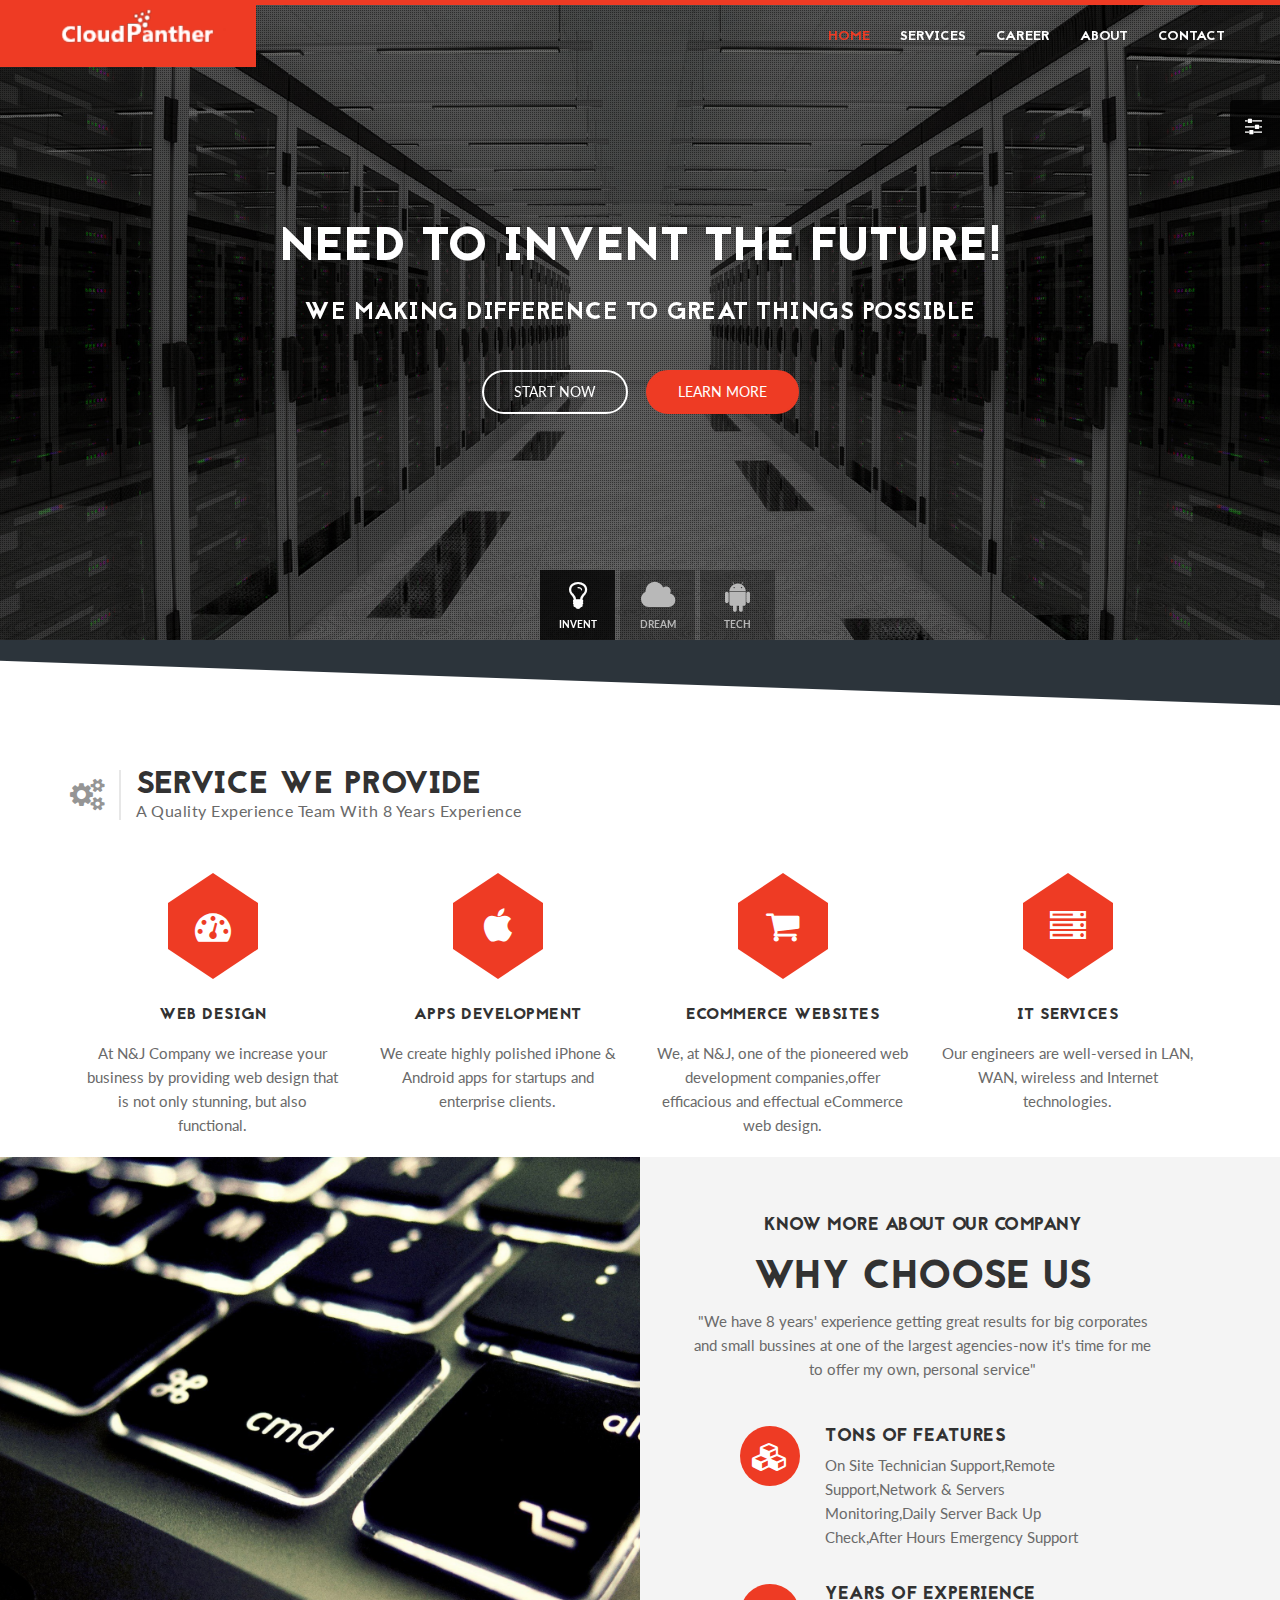
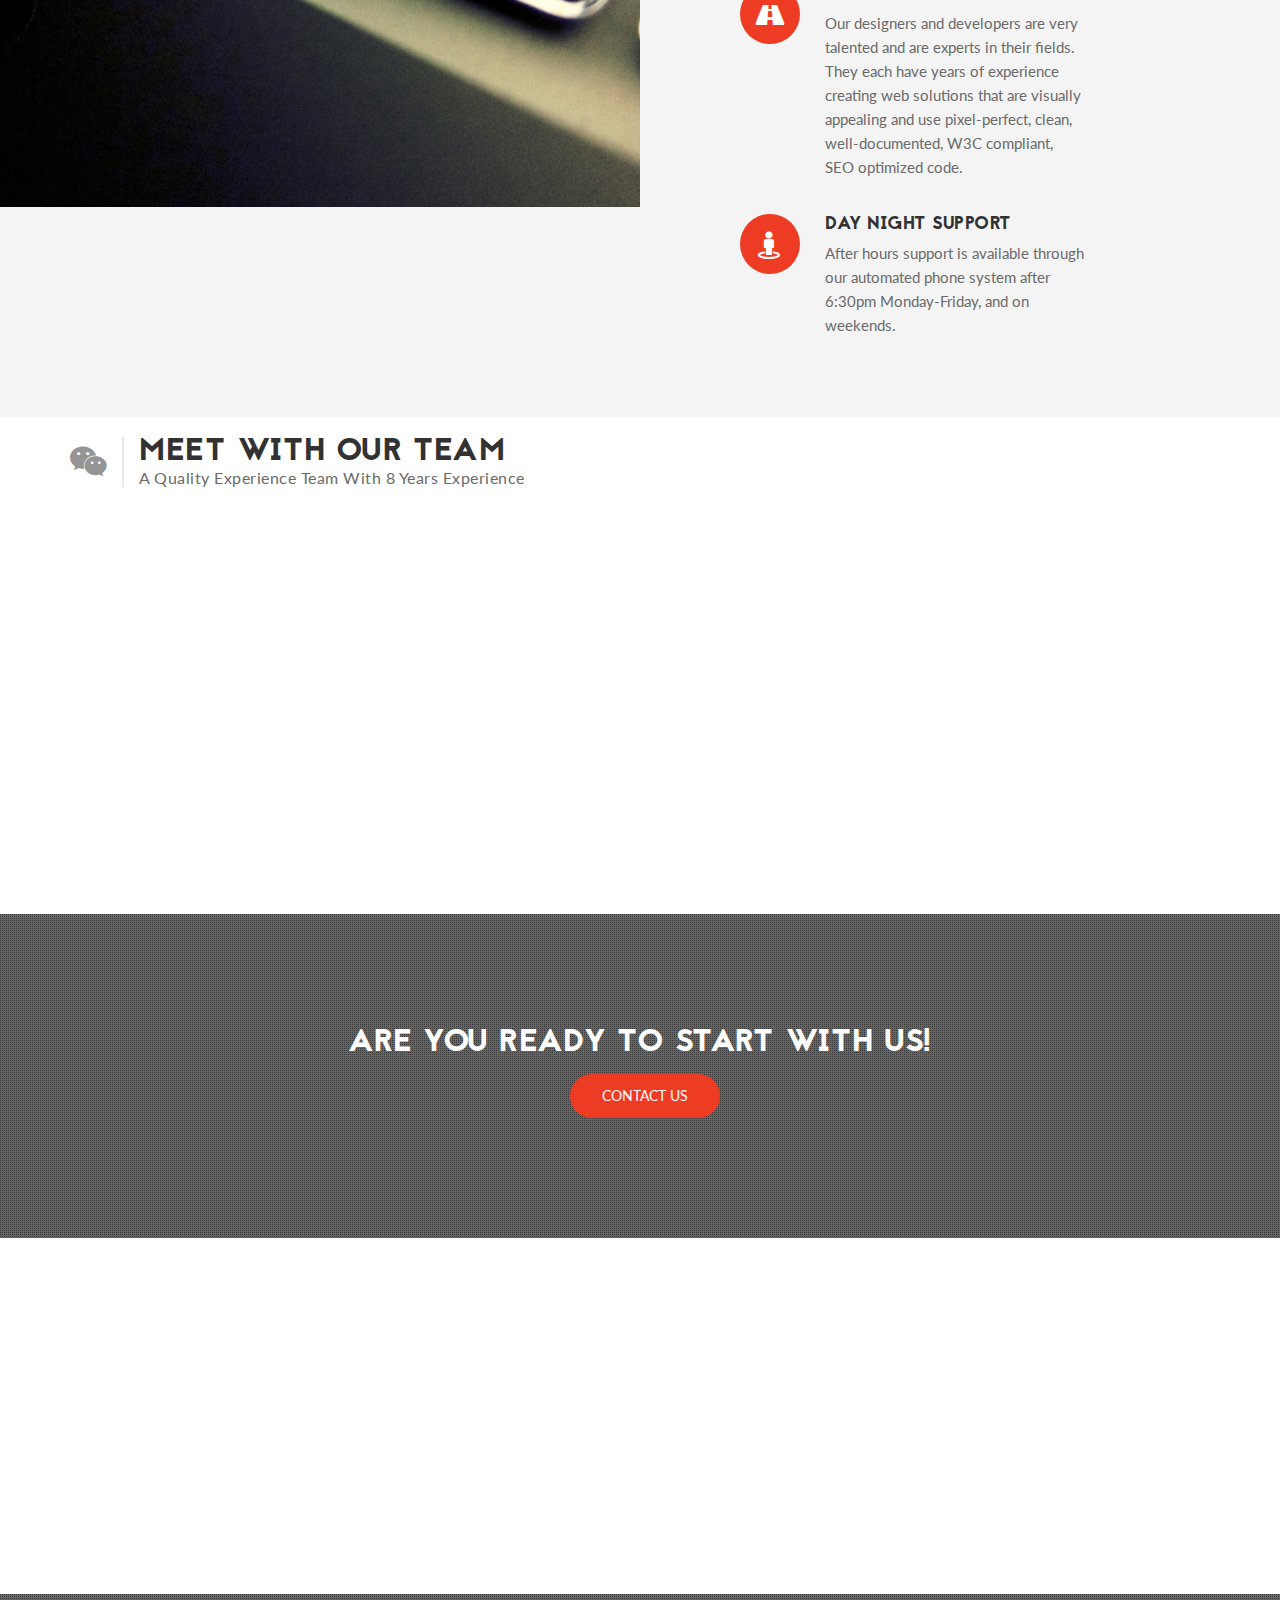
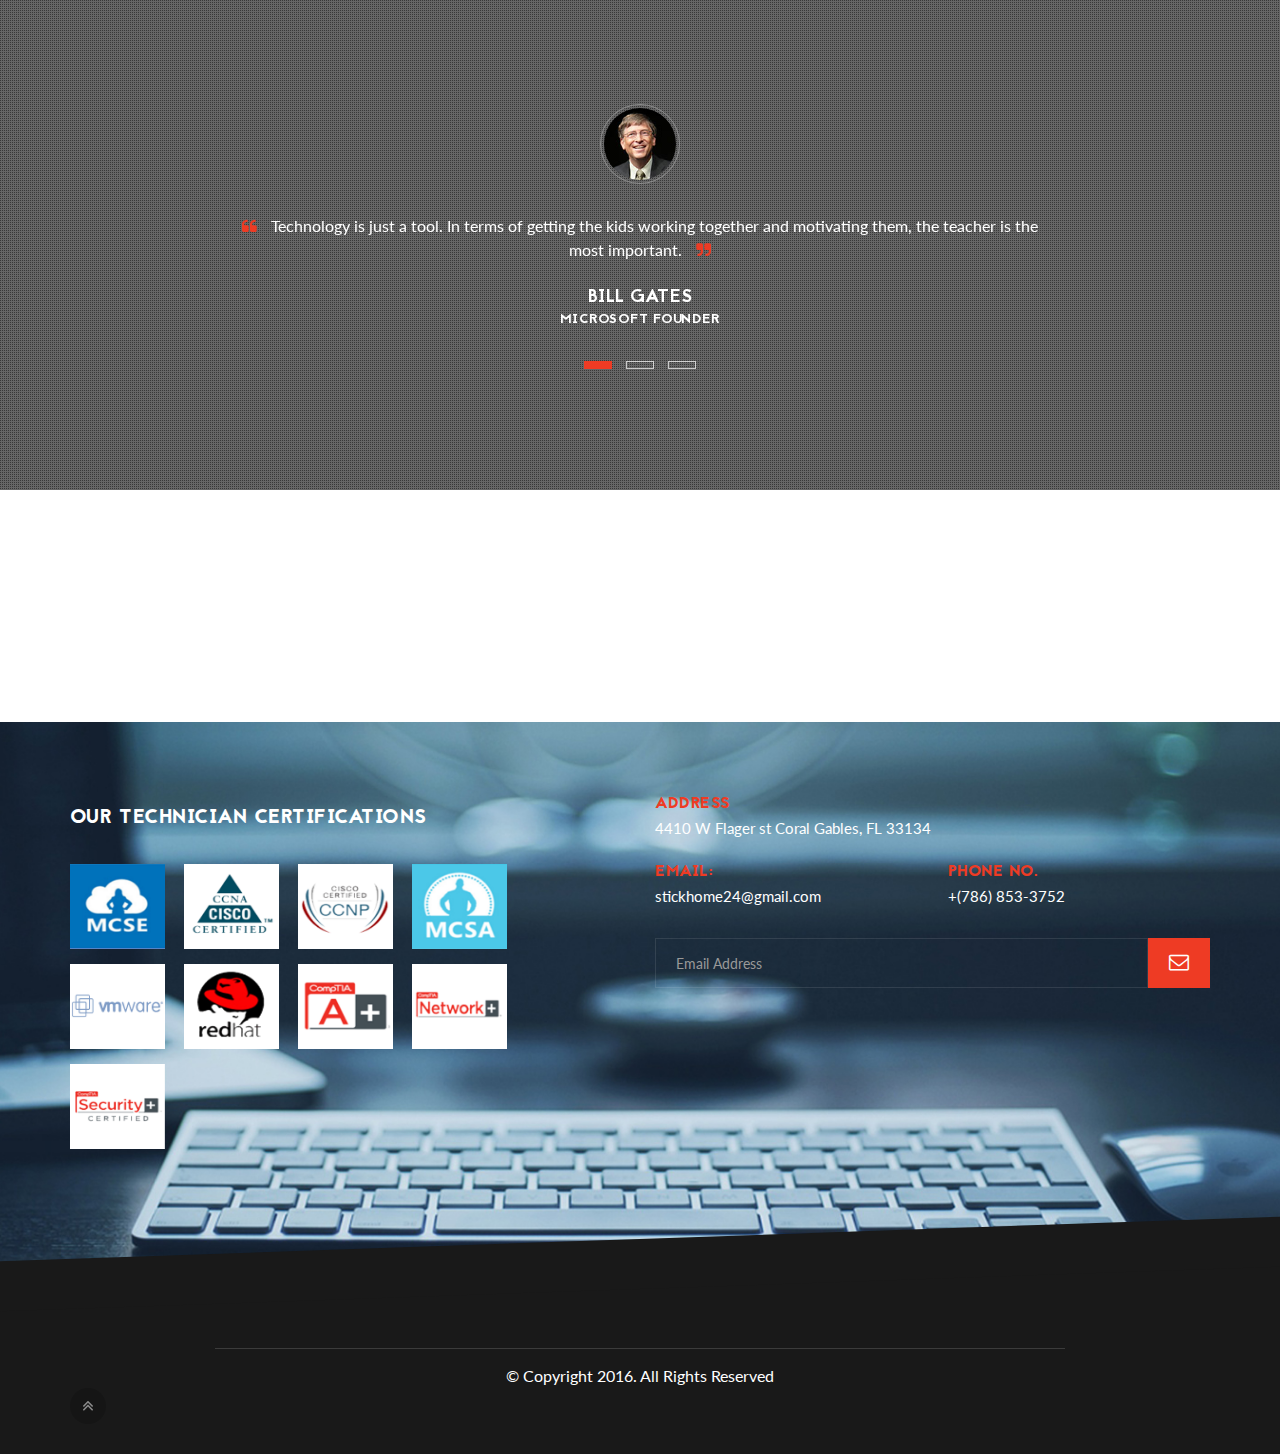
<file: index.html>
<!DOCTYPE html>
<html lang="en">
<head>

	<!-- Basic Page Needs
	================================================== -->
	<meta charset="utf-8">
    <title>BREFFTEL IT SOLUTIONS</title>
    <meta name="description" content="">	
	<meta name="author" content="">

	<!-- Mobile Specific Metas
	================================================== -->
	<meta name="viewport" content="width=device-width, initial-scale=1, maximum-scale=1">

	<!-- Favicons
	================================================== -->
	<link rel="icon" href="img/favicon/favicon-32x32.png" type="image/x-icon" />
	<link rel="apple-touch-icon-precomposed" sizes="144x144" href="img/favicon/favicon-144x144.png">
	<link rel="apple-touch-icon-precomposed" sizes="72x72" href="img/favicon/favicon-72x72.png">
	<link rel="apple-touch-icon-precomposed" href="img/favicon/favicon-54x54.png">
	
	<!-- CSS
	================================================== -->
	
	<!-- Bootstrap -->
	<link rel="stylesheet" href="css/bootstrap.min.css">
	<!-- Template styles-->
	<link rel="stylesheet" href="css/style.css">
	<!-- Responsive styles-->
	<link rel="stylesheet" href="css/responsive.css">
	<!-- FontAwesome -->
	<link rel="stylesheet" href="css/font-awesome.min.css">
	<!-- Animation -->
	<link rel="stylesheet" href="css/animate.css">
	<!-- Prettyphoto -->
	<link rel="stylesheet" href="css/prettyPhoto.css">
	<!-- Owl Carousel -->
	<link rel="stylesheet" href="css/owl.carousel.css">
	<link rel="stylesheet" href="css/owl.theme.css">
	<!-- Flexslider -->
	<link rel="stylesheet" href="css/flexslider.css">
	<!-- Flexslider -->
	<link rel="stylesheet" href="css/cd-hero.css">
	<!-- Style Swicther -->
	<link id="style-switch" href="css/presets/preset3.css" media="screen" rel="stylesheet" type="text/css">

	<!-- HTML5 shim, for IE6-8 support of HTML5 elements. All other JS at the end of file. -->
    <!--[if lt IE 9]>
      <script src="js/html5shiv.js"></script>
      <script src="js/respond.min.js"></script>
    <![endif]-->

</head>
	
<body>

	<!-- Style switcher start -->
	<div class="style-switch-wrapper">
		<div class="style-switch-button">
			<i class="fa fa-sliders"></i>
		</div>
		<h3>Style Options</h3>
		<button id="preset1" class="btn btn-sm btn-primary"></button>
		<button id="preset2" class="btn btn-sm btn-primary"></button>
		<button id="preset3" class="btn btn-sm btn-primary"></button>
		<button id="preset4" class="btn btn-sm btn-primary"></button>
		<button id="preset5" class="btn btn-sm btn-primary"></button>
		<button id="preset6" class="btn btn-sm btn-primary"></button>
		<br/><br/>
		<a class="btn btn-sm btn-primary close-styler pull-right">Close X</a>
	</div>
	<!-- Style switcher end -->

	<div class="body-inner">

	<!-- Header start -->
	</head>
	
<body>
	<div class="body-inner">
	<!-- Header start -->
	<header id="header" class="navbar-fixed-top header" role="banner">
		<div class="container">
			<div class="row">
				<!-- Logo start -->
				<div class="navbar-header">
				    <button type="button" class="navbar-toggle" data-toggle="collapse" data-target=".navbar-collapse">
				        <span class="sr-only">Toggle navigation</span>
				        <span class="icon-bar"></span>
				        <span class="icon-bar"></span>
				        <span class="icon-bar"></span>
				    </button>
				    <div class="navbar-brand navbar-bg">
					    <a href="index.html">
					    	<img class="img-responsive" src="images/logo.png" alt="logo">
					    </a> 
				    </div>                   
				</div><!--/ Logo end -->
				<nav class="collapse navbar-collapse clearfix" role="navigation">
					<ul class="nav navbar-nav navbar-right">
						<li class="dropdown">
                       		<li class="active"><a href="index.html">Home</a></li>
                       		<div class="dropdown-menu">
								
	                    	</div>
	                    </li>
						<li class="dropdown">
                       		<a href="service.html">Services</a>
                       		<div class="dropdown-menu">
								
	                    	</div>
	                    </li>
						<li class="dropdown">
                       		<li> <a href="career.html">Career</a></li>
                       		<div class="dropdown-menu">
							
	                    	</div>
	                    </li>
	                    <li class="dropdown">
                       		<li> <a href="about.html">About</a></li>
                       		<div class="dropdown-menu">
								
	                    	</div>
	                    </li>
	                    <li class="dropdown">
                       		<li><a href="contact.html">Contact</a></li>
	                    
	                   
                    </ul>
				</nav><!--/ Navigation end -->
			</div><!--/ Row end -->
		</div><!--/ Container end -->
	</header><!--/ Header end -->

	<!-- Slider start -->
	<section id="home" class="no-padding">	
    	<div id="main-slide" class="cd-hero">
			<ul class="cd-hero-slider">
				<li class="selected">
					<div class="overlay2">
						<img class="" src="images/slider/bg1.jpg" alt="slider">
					</div>
					<div class="cd-full-width">
						<h2>Need To Invent The Future!</h2>
						<h3>We Making Difference To Great Things Possible</h3>
						<a href="contact.html" class="btn btn-primary white cd-btn">Start Now</a>
						<a href="service.html" class="btn btn-primary solid cd-btn">Learn More</a>
					</div> <!-- .cd-full-width -->
				</li>
				<li>
					<div class="overlay2">
						<img class="" src="images/slider/bg2.jpg" alt="slider">
					</div>
					<div class="cd-half-width">
						<h2>How Big Can You Dream?</h2>
						<!--<p>Lorem ipsum dolor sit amet, consectetur adipisicing elit. In consequatur cumque natus!</p>-->
						<!--<a href="#0" class="cd-btn btn btn-primary solid">Take a Tour</a>-->
					</div> <!-- .cd-half-width -->

					<div class="cd-half-width cd-img-container">
						<img src="images/slider/bg-thumb1.png" alt="">
					</div> <!-- .cd-half-width.cd-img-container -->
				</li>
				<li>
					<div class="overlay2">
						<img class="" src="images/slider/bg3.jpg" alt="slider">
					</div>
					<div class="cd-half-width cd-img-container img-right">
						<img src="images/slider/bg-thumb2.png" alt="">
					</div> <!-- .cd-half-width.cd-img-container -->
					<div class="cd-half-width">
						<h2>Your Challenge is Our Progress</h2>
						<!--<p>Lorem ipsum dolor sit amet, consectetur adipisicing elit. In consequatur cumque natus!</p>
						<a href="#0" class="cd-btn btn btn-primary white">Start</a>
						<a href="#0" class="cd-btn btn secondary btn-primary solid">Learn More</a>-->
					</div> <!-- .cd-half-width -->
				</li>
				<li class="cd-bg-video">
					<div class="cd-full-width">
						<h2>WE ARE HERE TO MAKE IT HAPPEN</h2>
						<h3>We Making Difference To Great Things Possible</h3>

						<a href="#0" class="cd-btn btn btn-primary solid">Learn more</a>
					</div> <!-- .cd-full-width -->

					<div class="cd-bg-video-wrapper" data-video="videos/video">
						<!-- video element will be loaded using jQuery -->
					</div> <!-- .cd-bg-video-wrapper -->
				</li>
			</ul> <!--/ cd-hero-slider -->

		<div class="cd-slider-nav">
			<nav>
				<span class="cd-marker item-1"></span>
				<ul>
					<li class="selected"><a href="#0"><i class="fa fa-lightbulb-o"></i> Invent</a></li>
					<li><a href="#0"><i class="fa fa-cloud"></i> Dream</a></li>
					<li><a href="#0"><i class="fa fa-android"></i> Tech</a></li>
				</ul>
			</nav> 
		</div> <!-- .cd-slider-nav -->

		</div><!--/ Main slider end -->    	
    </section> <!--/ Slider end -->


    <!-- Service box start -->
	<section id="service" class="service angle">
		<div class="container">
			<div class="row">
				<div class="col-md-12 heading">
					<span class="title-icon pull-left"><i class="fa fa-cogs"></i></span>
					<h2 class="title">Service We Provide <span class="title-desc">A Quality Experience Team with 8 years experience</span></h2>
				</div>
			</div><!-- Title row end -->

			<div class="row">
				<div class="col-md-12">
					<div class="col-md-3 col-sm-3 wow fadeInDown" data-wow-delay=".5s">
						<div class="service-content text-center">
							<span class="service-icon icon-pentagon"><i class="fa fa-tachometer"></i></span>
							<h3>Web Design</h3>
							<p>At N&J Company we increase your business by providing web design that is not only stunning, but also functional.</p>
						</div>
					</div><!--/ End first service -->

					<div class="col-md-3 col-sm-3 wow fadeInDown" data-wow-delay=".8s" >
						<div class="service-content text-center">
							<span class="service-icon icon-pentagon"><i class="fa fa-apple"></i></span>
							<h3>Apps Development</h3>
							<p>We create highly polished iPhone & Android apps for startups and enterprise clients.</p>
						</div>
						
					</div><!--/ End Second service -->

					<div class="col-md-3 col-sm-3 wow fadeInDown" data-wow-delay="1.1s">
						<div class="service-content text-center">
							<span class="service-icon icon-pentagon"><i class="fa fa-shopping-cart"></i></span>
							<h3>eCommerce Websites</h3>
							<p>We, at N&J, one of the pioneered web development companies,offer efficacious and effectual eCommerce web design.</p>
						</div>
					</div><!--/ End Third service -->

					<div class="col-md-3 col-sm-3 wow fadeInDown" data-wow-delay="1.4s">
						<div class="service-content text-center">
							<span class="service-icon icon-pentagon"><i class="fa fa-server"></i></span>
							<h3>IT SERVICES</h3>
							<p>Our engineers are well-versed in LAN, WAN, wireless and Internet technologies.</p>
						</div>
					</div><!--/ End 4th service -->
				</div>
			</div><!-- Content row end -->
		</div><!--/ Container end -->
	</section><!--/ Service box end -->
   
	<!-- Portfolio start -->
	

	<!-- Counter Start -->
	
    <!--/ Counter end -->

	


	<section id="image-block" class="image-block no-padding">
		<div class="container-fluid">
			<div class="row">
				<div class="col-md-6 ts-padding" style="height:650px;background:url(images/image-block-bg.jpg) 50% 50% / cover no-repeat;">
				</div>
				<div class="col-md-6 ts-padding img-block-right">
					<div class="img-block-head text-center">
						<h2>Know More About Our Company</h2>
						<h3>Why Choose Us</h3>
						<p>"We have 8 years' experience getting great results for big corporates and small bussines at one of the largest agencies-now it's time for me to offer my own, personal service"</p>
					</div>

					<div class="gap-30"></div>

					<div class="image-block-content">
						<span class="feature-icon pull-left" ><i class="fa fa-cubes"></i></span>
						<div class="feature-content">
							<h3>Tons of Features</h3>
							<p>On Site Technician Support,Remote Support,Network & Servers Monitoring,Daily Server Back Up Check,After Hours Emergency Support</p>
						</div>
					</div><!--/ End 1st block -->

					<div class="image-block-content">
						<span class="feature-icon pull-left" ><i class="fa fa-road"></i></span>
						<div class="feature-content">
							<h3>Years of Experience</h3>
							<p>Our designers and developers are very talented and are experts in their fields.  They each have years of experience creating web solutions that are visually appealing and use pixel-perfect, clean, well-documented,  W3C compliant, SEO optimized code.</p>
						</div>
					</div><!--/ End 1st block -->

					<div class="image-block-content">
						<span class="feature-icon pull-left" ><i class="fa fa-street-view"></i></span>
						<div class="feature-content">
							<h3>Day Night Support</h3>
							<p>After hours support is available through our automated phone system after 6:30pm Monday-Friday, and on weekends.</p>
						</div>
					</div><!--/ End 1st block -->

				</div>
			</div>
		</div>
	</section><!--/ Image block end -->


	<!-- Team start -->
	<section id="team" class="team">
		<div class="container">
			<div class="row">
				<div class="col-md-12 heading">
					<span class="title-icon pull-left"><i class="fa fa-weixin"></i></span>
					<h2 class="title">Meet with our Team <span class="title-desc">A Quality Experience Team with 8 years experience</span></h2>
				</div>
			</div><!-- Title row end -->

			<div class="row text-center">
				<div class="col-md-3 col-sm-6">
					<div class="team wow slideInLeft">
						<div class="img-hexagon">
							<img src="images/team/team1.jpg" alt="">
							<span class="img-top"></span>
							<span class="img-bottom"></span>
						</div>
						<div class="team-content">
							<h3>Jorge Leyva</h3>
							<p>Software Developer</p>
							<div class="team-social">
								<a class="fb" href="#"><i class="fa fa-facebook"></i></a>
								<a class="twt" href="#"><i class="fa fa-twitter"></i></a>
								<a class="gplus" href="#"><i class="fa fa-google-plus"></i></a>
								<a class="linkdin" href="#"><i class="fa fa-linkedin"></i></a>
								<a class="dribble" href="#"><i class="fa fa-dribbble"></i></a>
							</div>
						</div>
					</div>	
				</div><!--/ Team 1 end -->
				<div class="col-md-3 col-sm-6">
					<div class="team wow slideInLeft">
						<div class="img-hexagon">
							<img src="images/team/jesus.jpg" alt="">
							<span class="img-top"></span>
							<span class="img-bottom"></span>
						</div>
						<div class="team-content">
							<h3>Jesus Nodar</h3>
							<p>Network Expert</p>
							<div class="team-social">
								<a class="fb" href="#"><i class="fa fa-facebook"></i></a>
								<a class="twt" href="#"><i class="fa fa-twitter"></i></a>
								<a class="gplus" href="#"><i class="fa fa-google-plus"></i></a>
								<a class="linkdin" href="#"><i class="fa fa-linkedin"></i></a>
								<a class="dribble" href="#"><i class="fa fa-dribbble"></i></a>
							</div>
						</div>
					</div>
				</div><!--/ Team 2 end -->
				<div class="col-md-3 col-sm-6">
					<div class="team wow slideInRight">
						<div class="img-hexagon">
							<img src="images/team/team2.jpg" alt="">
							<span class="img-top"></span>
							<span class="img-bottom"></span>
						</div>
						<div class="team-content">
							<h3>Rebeca L.</h3>
							<p>Something Important :)</p>
							<div class="team-social">
								<a class="fb" href="#"><i class="fa fa-facebook"></i></a>
								<a class="twt" href="#"><i class="fa fa-twitter"></i></a>
								<a class="gplus" href="#"><i class="fa fa-google-plus"></i></a>
								<a class="linkdin" href="#"><i class="fa fa-linkedin"></i></a>
								<a class="dribble" href="#"><i class="fa fa-dribbble"></i></a>
							</div>
						</div>
					</div>
				</div><!--/ Team 3 end -->
				<div class="col-md-3 col-sm-6">
					<div class="team animate wow slideInRight">
						<div class="img-hexagon">
							<img src="images/team/team4.jpg" alt="">
							<span class="img-top"></span>
							<span class="img-bottom"></span>
						</div>
						<div class="team-content">
							<h3>Jesus Franco</h3>
							<p>Computer Programmer</p>
							<div class="team-social">
								<a class="fb" href="#"><i class="fa fa-facebook"></i></a>
								<a class="twt" href="#"><i class="fa fa-twitter"></i></a>
								<a class="gplus" href="#"><i class="fa fa-google-plus"></i></a>
								<a class="linkdin" href="#"><i class="fa fa-linkedin"></i></a>
								<a class="dribble" href="#"><i class="fa fa-dribbble"></i></a>
							</div>
						</div>
					</div>
				</div><!--/ Team 4 end -->
			</div><!--/ Content row end -->
		</div><!--/ Container end -->
    </section><!--/ Team end -->

    <!-- Parallax 1 start -->
	<section class="parallax parallax1">
		<div class="parallax-overlay"></div>
		<div class="container">
			<div class="row">
				<div class="col-md-12 text-center">
					<h2>Are You Ready to Start with US!</h2>
					
				    <p>
						<!--<a href="#" class="btn btn-primary white">Purchase Now</a>-->
						<a href="contact.html" class="btn btn-primary solid">Contact Us</a> 
					</p>
				</div>
			</div>
		</div><!-- Container end -->
    </section><!-- Parallax 1 end -->

  <!-- Feature box start -->
	<section id="feature" class="feature">
		<div class="container">
			<div class="row">
				<div class="feature-box col-sm-4 wow fadeInDown" data-wow-delay=".5s">
					<span class="feature-icon pull-left" ><i class="fa fa-heart-o"></i></span>
					<div class="feature-content">
						<h3>Clean &amp; Modern Design</h3>
						<p>This year, modern is represented mostly by responsive design, retina support, large photo backgrounds, CSS transparency, flat design or minimalist, infinite scrolling.</p>
					</div>
				</div><!--/ End first featurebox -->
                   
                   <div class="feature-box col-sm-4 wow fadeInDown" data-wow-delay=".5s">
					<span class="feature-icon pull-left" ><i class="fa fa-film"></i></span>
					<div class="feature-content">
						<h3>Parallax Section</h3>
						<p>A parallax effect on a website is when content scrolls at different speeds, creating a sense of perspective and depth.   While it is a unique and visually appealing effec</p>
					</div>
				</div><!--/ End 3rd featurebox -->

				<div class="feature-box col-sm-4 wow fadeInDown" data-wow-delay=".5s">
					<span class="feature-icon pull-left" ><i class="fa fa-whatsapp"></i></span>
					<div class="feature-content">
						<h3>24/7 Live Support</h3>
						<p>Our experienced support agents are managed by American professionals with high quality standards.</p>
					</div>
				</div><!--/ End first featurebox -->

			</div><!-- Content row end -->


			<div class="gap-40"></div>

			<div class="row">
				<div class="feature-box col-sm-4 wow fadeInDown" data-wow-delay=".5s">
					<span class="feature-icon pull-left" ><i class="fa fa-newspaper-o"></i></span>
					<div class="feature-content">
						<h3>Multipurpose Concept</h3>
						<p>Concept is a unique project, a minimal but complex design, created to suit an open-minded business, a creative agency or an online shop.</p>
					</div>
				</div><!--/ End 1st featurebox -->

				<div class="feature-box col-sm-4 wow fadeInDown" data-wow-delay=".5s">
					<span class="feature-icon pull-left" ><i class="fa fa-desktop"></i></span>
					<div class="feature-content">
						<h3>Responsive Layout</h3>
						<p>Our Themes and Templates are crafted sites that provide an optimal viewing and interaction experience.</p>
					</div>
				</div><!--/ End 2nd featurebox -->

				<div class="feature-box col-sm-4 wow fadeInDown" data-wow-delay=".5s">
					<span class="feature-icon pull-left" ><i class="fa fa-pagelines"></i></span>
					<div class="feature-content">
						<h3>Light wight Performance</h3>
						<p>High Life narwhal, banh mi PBR single-origin coffee Odd Future actually aliqua</p>
					</div>
				</div><!--/ End 3rd featurebox -->

			</div><!-- Content row end -->

			
				
				

				
			</div><!-- Content row end -->

		</div><!--/ Container end -->
	</section><!--/ Feature box end -->


	<!-- Testimonial start-->
	<section class="testimonial parallax parallax2">
		<div class="parallax-overlay"></div>
	  	<div class="container">
		    <div class="row">
			    <div id="testimonial-carousel" class="owl-carousel owl-theme text-center testimonial-slide">
			        <div class="item">
			          	<div class="testimonial-thumb">
			            	<img src="images/team/testimonial1.jpg" alt="testimonial">
			          	</div>
			          	<div class="testimonial-content">
				            <p class="testimonial-text">
				              Technology is just a tool. In terms of getting the kids working together and motivating them, the teacher is the most important.
				            </p>
			            	<h3 class="name">Bill Gates<span>Microsoft Founder</span></h3>
			          	</div>
			        </div>
			        <div class="item">
			          	<div class="testimonial-thumb">
			            	<img src="images/team/testimonial2.jpg" alt="testimonial">
			          	</div>
				        <div class="testimonial-content">
				            <p class="testimonial-text">
				              It's really hard to design products by focus groups. A lot of times, people don't know what they want until you show it to them.

				            </p>
				            <h3 class="name">Steve Jobs<span>Apple CEO</span></h3>
				        </div>
			        </div>
			        <div class="item">
				        <div class="testimonial-thumb">
				            <img src="images/team/testimonial3.jpg" alt="testimonial">
				        </div>
			          	<div class="testimonial-content">
				            <p class="testimonial-text">
				              I think a simple rule of business is, if you do the things that are easier first, then you can actually make a lot of progress.
				            </p>
			            	<h3 class="name">Mark Zuckerberg<span>Facebook CEO</span></h3>
			          	</div>
			        </div>
			    </div><!--/ Testimonial carousel end-->
		    </div><!--/ Row end-->
	  	</div><!--/  Container end-->
	</section><!--/ Testimonial end-->


	<!-- Clients start -->
	<section id="clients" class="clients">
		<div class="container">
			<div class="row wow fadeInLeft">
		      <div id="client-carousel" class="col-sm-12 owl-carousel owl-theme text-center client-carousel">
		        <figure class="item client_logo">
		          <a href="#">
		            <img src="images/clients/client1.png" alt="client">
		          </a>
		        </figure>
		        <figure class="item client_logo">
		          <a href="#">
		            <img src="images/clients/client2.png" alt="client">
		          </a>
		        </figure>
		        <figure class="item client_logo">
		          <a href="#">
		            <img src="images/clients/client3.png" alt="client">
		          </a>
		        </figure>
		        <figure class="item client_logo">
		          <a href="#">
		            <img src="images/clients/client4.png" alt="client">
		          </a>
		        </figure>
		        <figure class="item client_logo">
		          <a href="#">
		            <img src="images/clients/client5.png" alt="client">
		          </a>
		        </figure>
		        <figure class="item client_logo">
		          <a href="#">
		            <img src="images/clients/client6.png" alt="client">
		          </a>
		        </figure>
		        <figure class="item client_logo">
		          <a href="#">
		            <img src="images/clients/client7.png" alt="client">
		          </a>
		        </figure>
		        <figure class="item client_logo">
		          <a href="#">
		            <img src="images/clients/client8.png" alt="client">
		          </a>
		        </figure>
		      </div><!-- Owl carousel end -->
	    	</div><!-- Main row end -->
		</div><!--/ Container end -->
	</section><!--/ Clients end -->
	

	<!-- Footer start -->
	<footer id="footer" class="footer">
		<div class="container">
			<div class="row">
			   <div class="col-md-6 col-sm-12 footer-widget">
					<h3 class="widget-title">Our Technician Certifications</h3>

					<div class="img-gallery">
						<div class="img-container">
							<a class="thumb-holder" data-rel="prettyPhoto" href="images/gallery/1.jpg">
								<img src="images/gallery/1.jpg" alt="">
							</a>
							<a class="thumb-holder" data-rel="prettyPhoto" href="images/gallery/2.jpg">
								<img src="images/gallery/2.jpg" alt="">
							</a>
							<a class="thumb-holder" data-rel="prettyPhoto" href="images/gallery/3.jpg">
								<img src="images/gallery/3.jpg" alt="">
							</a>
							<a class="thumb-holder" data-rel="prettyPhoto" href="images/gallery/4.jpg">
								<img src="images/gallery/4.jpg" alt="">
							</a>
							<a class="thumb-holder" data-rel="prettyPhoto" href="images/gallery/5.jpg">
								<img src="images/gallery/5.jpg" alt="">
							</a>
							<a class="thumb-holder" data-rel="prettyPhoto" href="images/gallery/6.jpg">
								<img src="images/gallery/6.jpg" alt="">
							</a>
							<a class="thumb-holder" data-rel="prettyPhoto" href="images/gallery/6.jpg">
								<img src="images/gallery/7.jpg" alt="">
							</a>
							<a class="thumb-holder" data-rel="prettyPhoto" href="images/gallery/6.jpg">
								<img src="images/gallery/8.jpg" alt="">
							</a>
							<a class="thumb-holder" data-rel="prettyPhoto" href="images/gallery/6.jpg">
								<img src="images/gallery/9.jpg" alt="">
							</a>
						</div>
					</div>
				</div><!--/ end flickr -->

				<div class="col-md-6 col-sm-12 footer-widget footer-about-us">
					<!--<h3 class="widget-title">About Craft</h3>
					<p>We are a awward winning multinational company. We believe in quality and standard worldwide.</p>-->
					<h4>Address</h4>
					<p>4410 W Flager st Coral Gables, FL 33134</p>
					<div class="row">
						<div class="col-md-6">
							<h4>Email:</h4>
							<p>stickhome24@gmail.com</p>
						</div>
						<div class="col-md-6">
							<h4>Phone No.</h4>
							<p>+(786) 853-3752</p>
						</div>
					</div>
                    <form action="#" role="form">
                        <div class="input-group subscribe">
                            <input type="email" class="form-control" placeholder="Email Address" required="">
                            <span class="input-group-addon">
                              <button class="btn" type="submit"><i class="fa fa-envelope-o"> </i></button>
                            </span>                        
                        </div>
                    </form>
				</div><!--/ end about us -->

			</div><!-- Row end -->
		</div><!-- Container end -->
	</footer><!-- Footer end -->

	<!-- Copyright start -->
	<section id="copyright" class="copyright angle">
		<div class="container">
			<div class="row">
				<div class="col-md-12 text-center">
					<ul class="footer-social unstyled">
						<li>
							<a title="Twitter" href="#">
								<span class="icon-pentagon wow bounceIn"><i class="fa fa-twitter"></i></span>
							</a>
							<a title="Facebook" href="#">
								<span class="icon-pentagon wow bounceIn"><i class="fa fa-facebook"></i></span>
							</a>
							<a title="Google+" href="#">
								<span class="icon-pentagon wow bounceIn"><i class="fa fa-google-plus"></i></span>
							</a>
							<a title="linkedin" href="#">
								<span class="icon-pentagon wow bounceIn"><i class="fa fa-linkedin"></i></span>
							</a>
							<a title="Pinterest" href="#">
								<span class="icon-pentagon wow bounceIn"><i class="fa fa-pinterest"></i></span>
							</a>
							<a title="Skype" href="#">
								<span class="icon-pentagon wow bounceIn"><i class="fa fa-skype"></i></span>
							</a>
							<a title="Dribble" href="#">
								<span class="icon-pentagon wow bounceIn"><i class="fa fa-dribbble"></i></span>
							</a>
						</li>
					</ul>
				</div>
			</div><!--/ Row end -->
			<div class="row">
				<div class="col-md-12 text-center">
					<div class="copyright-info">
         			 &copy; Copyright 2016. <span>All Rights Reserved</span>
        			</div>
				</div>
			</div><!--/ Row end -->
		   <div id="back-to-top" data-spy="affix" data-offset-top="10" class="back-to-top affix">
				<button class="btn btn-primary" title="Back to Top"><i class="fa fa-angle-double-up"></i></button>
			</div>
		</div><!--/ Container end -->
	</section><!--/ Copyright end -->

	<!-- Javascript Files
	================================================== -->

	<!-- initialize jQuery Library -->
	<script type="text/javascript" src="js/jquery.js"></script>
	<!-- Bootstrap jQuery -->
	<script type="text/javascript" src="js/bootstrap.min.js"></script>
	<!-- Style Switcher -->
	<script type="text/javascript" src="js/style-switcher.js"></script>
	<!-- Owl Carousel -->
	<script type="text/javascript" src="js/owl.carousel.js"></script>
	<!-- PrettyPhoto -->
	<script type="text/javascript" src="js/jquery.prettyPhoto.js"></script>
	<!-- Bxslider -->
	<script type="text/javascript" src="js/jquery.flexslider.js"></script>
	<!-- CD Hero slider -->
	<script type="text/javascript" src="js/cd-hero.js"></script>
	<!-- Isotope -->
	<script type="text/javascript" src="js/isotope.js"></script>
	<script type="text/javascript" src="js/ini.isotope.js"></script>
	<!-- Wow Animation -->
	<script type="text/javascript" src="js/wow.min.js"></script>
	<!-- SmoothScroll -->
	<script type="text/javascript" src="js/smoothscroll.js"></script>
	<!-- Eeasing -->
	<script type="text/javascript" src="js/jquery.easing.1.3.js"></script>
	<!-- Counter -->
	<script type="text/javascript" src="js/jquery.counterup.min.js"></script>
	<!-- Waypoints -->
	<script type="text/javascript" src="js/waypoints.min.js"></script>
	<!-- Google Map API Key Source -->
	<script src="http://maps.google.com/maps/api/js?sensor=false"></script>
	<!-- For Google Map -->
	<script type="text/javascript" src="js/gmap3.js"></script>
	<!-- Doc http://www.mkyong.com/google-maps/google-maps-api-hello-world-example/ -->
	<!-- Template custom -->
	<script type="text/javascript" src="js/custom.js"></script>
	</div><!-- Body inner end -->
</body>
</html>
</file>
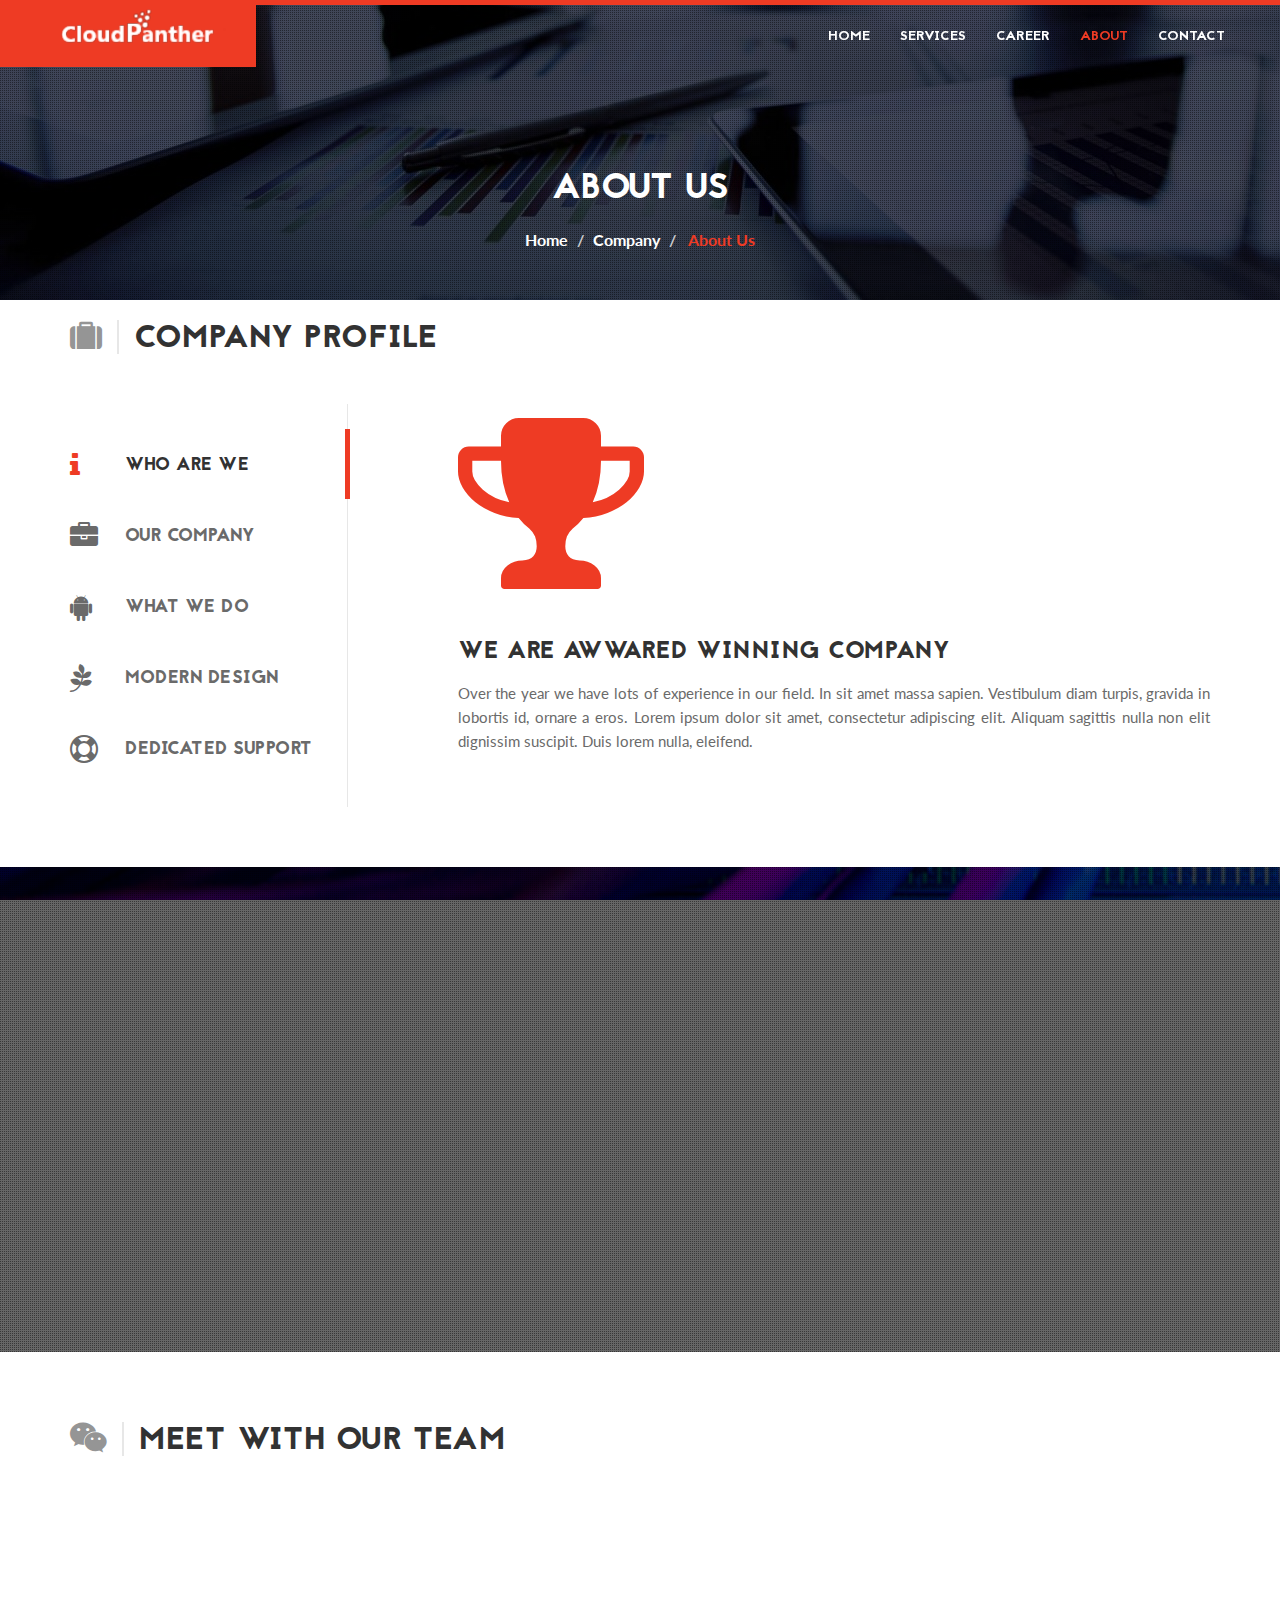
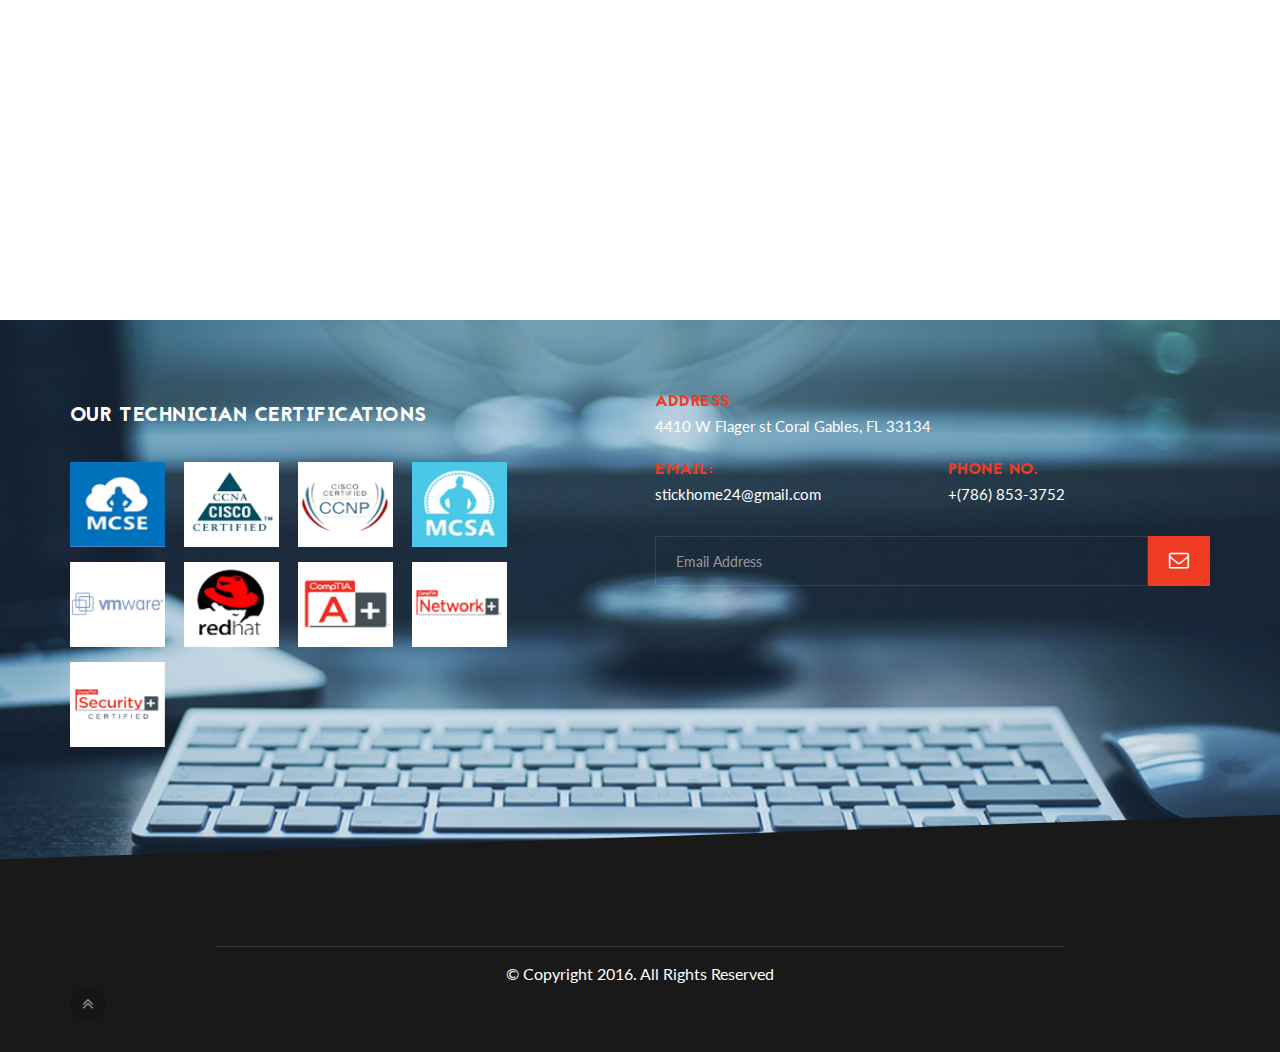
<file: about.html>
<!DOCTYPE html>
<html lang="en">
<head>

	<!-- Basic Page Needs
	================================================== -->
	<meta charset="utf-8">
    <title>BREFFTEL IT SOLUTIONS</title>
    <meta name="description" content="">	
	<meta name="author" content="">

	<!-- Mobile Specific Metas
	================================================== -->
	<meta name="viewport" content="width=device-width, initial-scale=1, maximum-scale=1">

	<!-- Favicons
	================================================== -->
	<link rel="icon" href="img/favicon/favicon-32x32.png" type="image/x-icon" />
	<link rel="apple-touch-icon-precomposed" sizes="144x144" href="img/favicon/favicon-144x144.png">
	<link rel="apple-touch-icon-precomposed" sizes="72x72" href="img/favicon/favicon-72x72.png">
	<link rel="apple-touch-icon-precomposed" href="img/favicon/favicon-54x54.png">
	
	<!-- CSS
	================================================== -->
	
	<!-- Bootstrap -->
	<link rel="stylesheet" href="css/bootstrap.min.css">
	<!-- Template styles-->
	<link rel="stylesheet" href="css/style.css">
	<!-- Responsive styles-->
	<link rel="stylesheet" href="css/responsive.css">
	<!-- FontAwesome -->
	<link rel="stylesheet" href="css/font-awesome.min.css">
	<!-- Animation -->
	<link rel="stylesheet" href="css/animate.css">
	<!-- Prettyphoto -->
	<link rel="stylesheet" href="css/prettyPhoto.css">
	<!-- Owl Carousel -->
	<link rel="stylesheet" href="css/owl.carousel.css">
	<link rel="stylesheet" href="css/owl.theme.css">
	<!-- Flexslider -->
	<link rel="stylesheet" href="css/flexslider.css">
	<!-- Flexslider -->
	<link rel="stylesheet" href="css/cd-hero.css">
	<!-- Style Swicther -->
	<link id="style-switch" href="css/presets/preset3.css" media="screen" rel="stylesheet" type="text/css">

	<!-- HTML5 shim, for IE6-8 support of HTML5 elements. All other JS at the end of file. -->
    <!--[if lt IE 9]>
      <script src="js/html5shiv.js"></script>
      <script src="js/respond.min.js"></script>
    <![endif]-->

</head>
	
<body>
	<div class="body-inner">
	<!-- Header start -->
	<header id="header" class="navbar-fixed-top header" role="banner">
		<div class="container">
			<div class="row">
				<!-- Logo start -->
				<div class="navbar-header">
				    <button type="button" class="navbar-toggle" data-toggle="collapse" data-target=".navbar-collapse">
				        <span class="sr-only">Toggle navigation</span>
				        <span class="icon-bar"></span>
				        <span class="icon-bar"></span>
				        <span class="icon-bar"></span>
				    </button>
				    <div class="navbar-brand navbar-bg">
					    <a href="index.html">
					    	<img class="img-responsive" src="images/logo.png" alt="logo">
					    </a> 
				    </div>                   
				</div><!--/ Logo end -->
				<nav class="collapse navbar-collapse clearfix" role="navigation">
					<ul class="nav navbar-nav navbar-right">
						<li class="dropdown">
                       		<li><a href="index.html">Home</a></li>
                       		<div class="dropdown-menu">
								
	                    	</div>
	                    </li>
						<li class="dropdown">
                       		<a href="service.html">Services</a>
                       		<div class="dropdown-menu">
								
	                    	</div>
	                    </li>
						<li class="dropdown">
                       		<li> <a href="career.html">Career</a></li>
                       		<div class="dropdown-menu">
							
	                    	</div>
	                    </li>
	                    <li class="dropdown">
                       		<li class="active"><a href="about.html">About</a></li>
                       		<div class="dropdown-menu">
								
	                    	</div>
	                    </li>
	                    <li class="dropdown">
                       		<li><a href="contact.html">Contact</a></li>
	                    
	                   
                    </ul>
				</nav><!--/ Navigation end -->
			</div><!--/ Row end -->
		</div><!--/ Container end -->
	</header><!--/ Header end -->
	

	<div id="banner-area">
		<img src="images/banner/banner3.jpg" alt ="" />
		<div class="parallax-overlay"></div>
			<!-- Subpage title start -->
			<div class="banner-title-content">
	        	<div class="text-center">
		        	<h2>About Us</h2>
		        	<ul class="breadcrumb">
			            <li>Home</li>
			            <li>Company</li>
			            <li><a href="#"> About Us</a></li>
		          	</ul>
	          	</div>
          	</div><!-- Subpage title end -->
	</div><!-- Banner area end -->

	<!-- Main container start -->

	<section id="main-container">
		<div class="container">

			<!-- Company Profile -->
			<div class="row">
				<div class="col-md-12 heading">
					<span class="title-icon classic pull-left"><i class="fa fa-suitcase"></i></span>
					<h2 class="title classic">Company Profile</h2>
				</div>
			</div><!-- Title row end -->

			<div class="row">
				<div class="landing-tab clearfix">
					<ul class="nav nav-tabs nav-stacked col-md-3 col-sm-5">
					  	<li class="active">
					  		<a class="animated fadeIn" href="#tab_a" data-toggle="tab">
					  			<span class="tab-icon"><i class="fa fa-info"></i></span>
					  			<div class="tab-info">
						  			<h3>Who Are We</h3>
					  			</div>
					  		</a>
					  	</li>
					  	<li>
						  	<a class="animated fadeIn" href="#tab_b" data-toggle="tab">
						  		<span class="tab-icon"><i class="fa fa-briefcase"></i></span>
					  			<div class="tab-info">
						  			<h3>Our Company</h3>
					  			</div>
						  	</a>
						</li>
					 	<li>
						  	<a class="animated fadeIn" href="#tab_c" data-toggle="tab">
						  		<span class="tab-icon"><i class="fa fa-android"></i></span>
					  			<div class="tab-info">
						  			<h3>What We Do</h3>
					  			</div>
						  	</a>
						</li>
						<li>
						  	<a class="animated fadeIn" href="#tab_d" data-toggle="tab">
						  		<span class="tab-icon"><i class="fa fa-pagelines"></i></span>
					  			<div class="tab-info">
						  			<h3>Modern Design</h3>
					  			</div>
						  	</a>
						</li>
						<li>
						  	<a class="animated fadeIn" href="#tab_e" data-toggle="tab">
						  		<span class="tab-icon"><i class="fa fa-support"></i></span>
					  			<div class="tab-info">
						  			<h3>Dedicated Support</h3>
					  			</div>
						  	</a>
						</li>
					</ul>
					<div class="tab-content col-md-9 col-sm-7">
				        <div class="tab-pane active animated fadeInRight" id="tab_a">
				        	<i class="fa fa-trophy big"></i>
				            <h3>We Are Awwared Winning Company</h3> 
				            <p>Over the year we have lots of experience in our field. In sit amet massa sapien. Vestibulum diam turpis, gravida in lobortis id, ornare a eros. Lorem ipsum dolor sit amet, consectetur adipiscing elit. Aliquam sagittis nulla non elit dignissim suscipit. Duis lorem nulla, eleifend.</p>
				        </div>
				        <div class="tab-pane animated fadeInLeft" id="tab_b">
				        	<i class="fa fa-briefcase big"></i>
				            <h3>We Have Worldwide Business</h3> 
							<p>Helvetica cold-pressed lomo messenger bag ugh. Vinyl jean shorts Austin pork belly PBR retro, Etsy VHS kitsch actually messenger bag pug. Pbrb semiotics try-hard, Schlitz occupy dreamcatcher master cleanse Marfa Vice tofu. </p>							 
				        </div>
				        <div class="tab-pane animated fadeIn" id="tab_c">
				            <i class="fa fa-android big"></i>
				            <h3>We Build Readymade Applications</h3> 
				            <p>Over the year we have lots of experience in our field. In sit amet massa sapien. Vestibulum diam turpis, gravida in lobortis id, ornare a eros. Lorem ipsum dolor sit amet, consectetur adipiscing elit. Aliquam sagittis nulla non elit dignissim suscipit. Duis lorem nulla, eleifend.</p>
				        </div>
				        <div class="tab-pane animated fadeIn" id="tab_d">
				            <i class="fa fa-pagelines big"></i>
				            <h3>Clean and Modern Design</h3> 
				            <p>Over the year we have lots of experience in our field. In sit amet massa sapien. Vestibulum diam turpis, gravida in lobortis id, ornare a eros. Lorem ipsum dolor sit amet, consectetur adipiscing elit. Aliquam sagittis nulla non elit dignissim suscipit. Duis lorem nulla, eleifend.</p>
				        </div>
				        <div class="tab-pane animated fadeIn" id="tab_e">
				            <i class="fa fa-support big"></i>
				            <h3>24/7 Dedicated Support</h3> 
				            <p>Occupy selfies Tonx, +1 Truffaut beard organic normcore tilde flannel artisan squid cray single-origin coffee. Master cleanse vinyl Austin kogi, semiotics skateboard fap wayfarers health goth. Helvetica cray church-key hashtag Carles. Four dollar toast meggings seitan, Tonx pork belly VHS Bushwick. Chambray banh mi cornhole. Locavore messenger bag seitan.</p>
				        </div>
					</div><!-- tab content -->
	    		</div><!-- Overview tab end -->
			</div><!--/ Content row end -->

			<!-- Company Profile -->

		</div><!--/ 1st container end -->

			
		<div class="gap-60"></div>


		<!-- Counter Strat -->
		<div class="ts_counter_bg parallax parallax2">
			<div class="parallax-overlay"></div>
			<div class="container">
				<div class="row wow fadeInLeft text-center">
					<div class="facts col-md-3 col-sm-6">
						<span class="facts-icon"><i class="fa fa-user"></i></span>
						<div class="facts-num">
							<span class="counter">1200</span>
						</div>
						<h3>Clients</h3> 
					</div>

					<div class="facts col-md-3 col-sm-6">
						<span class="facts-icon"><i class="fa fa-institution"></i></span>
						<div class="facts-num">
							<span class="counter">1277</span>
						</div>
						<h3>Item Sold</h3> 
					</div>

					<div class="facts col-md-3 col-sm-6">
						<span class="facts-icon"><i class="fa fa-suitcase"></i></span>
						<div class="facts-num">
							<span class="counter">869</span>
						</div>
						<h3>Projects</h3> 
					</div>

					<div class="facts col-md-3 col-sm-6">
						<span class="facts-icon"><i class="fa fa-trophy"></i></span>
						<div class="facts-num">
							<span class="counter">76</span>
						</div>
						<h3>Awwards</h3> 
					</div>

					<div class="gap-40"></div>

					<div><a href="#" class="btn btn-primary solid">See Our Portfolio</a></div>

				</div><!--/ row end -->
			</div><!--/ Container end -->
		</div><!--/ Counter end -->

		<div class="gap-60"></div>


		<div class="container"><!-- 2nd container start -->

			<!-- Team start -->
			<div class="team">

				<div class="row">
					<div class="col-md-12 heading">
						<span class="title-icon classic pull-left"><i class="fa fa-weixin"></i></span>
						<h2 class="title classic">Meet with our Team</h2>
					</div>
				</div><!-- Title row end -->

				<div class="row text-center">
					<div class="col-md-3 col-sm-6">
						<div class="team wow slideInLeft">
							<div class="img-hexagon">
								<img src="images/team/team1.jpg" alt="">
								<span class="img-top"></span>
								<span class="img-bottom"></span>
							</div>
							<div class="team-content">
								<h3>Vosgi Varduhi</h3>
								<p>Web Designer</p>
								<div class="team-social">
									<a class="fb" href="#"><i class="fa fa-facebook"></i></a>
									<a class="twt" href="#"><i class="fa fa-twitter"></i></a>
									<a class="gplus" href="#"><i class="fa fa-google-plus"></i></a>
									<a class="linkdin" href="#"><i class="fa fa-linkedin"></i></a>
									<a class="dribble" href="#"><i class="fa fa-dribbble"></i></a>
								</div>
							</div>
						</div>	
					</div><!--/ Team 1 end -->
					<div class="col-md-3 col-sm-6">
						<div class="team wow slideInLeft">
							<div class="img-hexagon">
								<img src="images/team/team2.jpg" alt="">
								<span class="img-top"></span>
								<span class="img-bottom"></span>
							</div>
							<div class="team-content">
								<h3>Robert Aleska</h3>
								<p>Web Designer</p>
								<div class="team-social">
									<a class="fb" href="#"><i class="fa fa-facebook"></i></a>
									<a class="twt" href="#"><i class="fa fa-twitter"></i></a>
									<a class="gplus" href="#"><i class="fa fa-google-plus"></i></a>
									<a class="linkdin" href="#"><i class="fa fa-linkedin"></i></a>
									<a class="dribble" href="#"><i class="fa fa-dribbble"></i></a>
								</div>
							</div>
						</div>
					</div><!--/ Team 2 end -->
					<div class="col-md-3 col-sm-6">
						<div class="team wow slideInRight">
							<div class="img-hexagon">
								<img src="images/team/team3.jpg" alt="">
								<span class="img-top"></span>
								<span class="img-bottom"></span>
							</div>
							<div class="team-content">
								<h3>Taline Voski</h3>
								<p>Web Designer</p>
								<div class="team-social">
									<a class="fb" href="#"><i class="fa fa-facebook"></i></a>
									<a class="twt" href="#"><i class="fa fa-twitter"></i></a>
									<a class="gplus" href="#"><i class="fa fa-google-plus"></i></a>
									<a class="linkdin" href="#"><i class="fa fa-linkedin"></i></a>
									<a class="dribble" href="#"><i class="fa fa-dribbble"></i></a>
								</div>
							</div>
						</div>
					</div><!--/ Team 3 end -->
					<div class="col-md-3 col-sm-6">
						<div class="team animate wow slideInRight">
							<div class="img-hexagon">
								<img src="images/team/team4.jpg" alt="">
								<span class="img-top"></span>
								<span class="img-bottom"></span>
							</div>
							<div class="team-content">
								<h3>Alban Spencer</h3>
								<p>Web Designer</p>
								<div class="team-social">
									<a class="fb" href="#"><i class="fa fa-facebook"></i></a>
									<a class="twt" href="#"><i class="fa fa-twitter"></i></a>
									<a class="gplus" href="#"><i class="fa fa-google-plus"></i></a>
									<a class="linkdin" href="#"><i class="fa fa-linkedin"></i></a>
									<a class="dribble" href="#"><i class="fa fa-dribbble"></i></a>
								</div>
							</div>
						</div>
					</div><!--/ Team 4 end -->
				</div><!--/ Content row end -->

			</div><!-- Team end -->

		</div><!-- 2nd container end -->
	</section><!--/ Main container end -->
	


	<div class="gap-40"></div>

	<!-- Footer start -->
	<footer id="footer" class="footer">
		<div class="container">
			<div class="row">
			   <div class="col-md-6 col-sm-12 footer-widget">
					<h3 class="widget-title">Our Technician Certifications</h3>

					<div class="img-gallery">
						<div class="img-container">
							<a class="thumb-holder" data-rel="prettyPhoto" href="images/gallery/1.jpg">
								<img src="images/gallery/1.jpg" alt="">
							</a>
							<a class="thumb-holder" data-rel="prettyPhoto" href="images/gallery/2.jpg">
								<img src="images/gallery/2.jpg" alt="">
							</a>
							<a class="thumb-holder" data-rel="prettyPhoto" href="images/gallery/3.jpg">
								<img src="images/gallery/3.jpg" alt="">
							</a>
							<a class="thumb-holder" data-rel="prettyPhoto" href="images/gallery/4.jpg">
								<img src="images/gallery/4.jpg" alt="">
							</a>
							<a class="thumb-holder" data-rel="prettyPhoto" href="images/gallery/5.jpg">
								<img src="images/gallery/5.jpg" alt="">
							</a>
							<a class="thumb-holder" data-rel="prettyPhoto" href="images/gallery/6.jpg">
								<img src="images/gallery/6.jpg" alt="">
							</a>
							<a class="thumb-holder" data-rel="prettyPhoto" href="images/gallery/6.jpg">
								<img src="images/gallery/7.jpg" alt="">
							</a>
							<a class="thumb-holder" data-rel="prettyPhoto" href="images/gallery/6.jpg">
								<img src="images/gallery/8.jpg" alt="">
							</a>
							<a class="thumb-holder" data-rel="prettyPhoto" href="images/gallery/6.jpg">
								<img src="images/gallery/9.jpg" alt="">
							</a>
						</div>
					</div>
				</div><!--/ end flickr -->

				<div class="col-md-6 col-sm-12 footer-widget footer-about-us">
					<!--<h3 class="widget-title">About Craft</h3>
					<p>We are a awward winning multinational company. We believe in quality and standard worldwide.</p>-->
					<h4>Address</h4>
					<p>4410 W Flager st Coral Gables, FL 33134</p>
					<div class="row">
						<div class="col-md-6">
							<h4>Email:</h4>
							<p>stickhome24@gmail.com</p>
						</div>
						<div class="col-md-6">
							<h4>Phone No.</h4>
							<p>+(786) 853-3752</p>
						</div>
					</div>
                    <form action="#" role="form">
                        <div class="input-group subscribe">
                            <input type="email" class="form-control" placeholder="Email Address" required="">
                            <span class="input-group-addon">
                              <button class="btn" type="submit"><i class="fa fa-envelope-o"> </i></button>
                            </span>                        
                        </div>
                    </form>
				</div><!--/ end about us -->

			</div><!-- Row end -->
		</div><!-- Container end -->
	</footer><!-- Footer end -->
	

	<!-- Footer start -->
	<section id="copyright" class="copyright angle">
		<div class="container">
			<div class="row">
				<div class="col-md-12 text-center">
					<ul class="footer-social unstyled">
						<li>
							<a title="Twitter" href="#">
								<span class="icon-pentagon wow bounceIn"><i class="fa fa-twitter"></i></span>
							</a>
							<a title="Facebook" href="#">
								<span class="icon-pentagon wow bounceIn"><i class="fa fa-facebook"></i></span>
							</a>
							<a title="Google+" href="#">
								<span class="icon-pentagon wow bounceIn"><i class="fa fa-google-plus"></i></span>
							</a>
							<a title="linkedin" href="#">
								<span class="icon-pentagon wow bounceIn"><i class="fa fa-linkedin"></i></span>
							</a>
							<a title="Pinterest" href="#">
								<span class="icon-pentagon wow bounceIn"><i class="fa fa-pinterest"></i></span>
							</a>
							<a title="Skype" href="#">
								<span class="icon-pentagon wow bounceIn"><i class="fa fa-skype"></i></span>
							</a>
							<a title="Dribble" href="#">
								<span class="icon-pentagon wow bounceIn"><i class="fa fa-dribbble"></i></span>
							</a>
						</li>
					</ul>
				</div>
			</div><!--/ Row end -->
			<div class="row">
				<div class="col-md-12 text-center">
					<div class="copyright-info">
         			  &copy; Copyright 2016. <span>All Rights Reserved</span>
        			</div>
				</div>
			</div><!--/ Row end -->
		   <div id="back-to-top" data-spy="affix" data-offset-top="10" class="back-to-top affix">
				<button class="btn btn-primary" title="Back to Top"><i class="fa fa-angle-double-up"></i></button>
			</div>
		</div><!--/ Container end -->
	</section><!--/ Footer end -->


	<!-- Javascript Files
	================================================== -->

	<!-- initialize jQuery Library -->
	<script type="text/javascript" src="js/jquery.js"></script>
	<!-- Bootstrap jQuery -->
	<script type="text/javascript" src="js/bootstrap.min.js"></script>
	<!-- Style Switcher -->
	<script type="text/javascript" src="js/style-switcher.js"></script>
	<!-- Owl Carousel -->
	<script type="text/javascript" src="js/owl.carousel.js"></script>
	<!-- PrettyPhoto -->
	<script type="text/javascript" src="js/jquery.prettyPhoto.js"></script>
	<!-- Bxslider -->
	<script type="text/javascript" src="js/jquery.flexslider.js"></script>
	<!-- CD Hero slider -->
	<script type="text/javascript" src="js/cd-hero.js"></script>
	<!-- Isotope -->
	<script type="text/javascript" src="js/isotope.js"></script>
	<script type="text/javascript" src="js/ini.isotope.js"></script>
	<!-- Wow Animation -->
	<script type="text/javascript" src="js/wow.min.js"></script>
	<!-- SmoothScroll -->
	<script type="text/javascript" src="js/smoothscroll.js"></script>
	<!-- Eeasing -->
	<script type="text/javascript" src="js/jquery.easing.1.3.js"></script>
	<!-- Counter -->
	<script type="text/javascript" src="js/jquery.counterup.min.js"></script>
	<!-- Waypoints -->
	<script type="text/javascript" src="js/waypoints.min.js"></script>
	<!-- Google Map API Key Source -->
	<script src="http://maps.google.com/maps/api/js?sensor=false"></script>
	<!-- For Google Map -->
	<script type="text/javascript" src="js/gmap3.js"></script>
	<!-- Doc http://www.mkyong.com/google-maps/google-maps-api-hello-world-example/ -->
	<!-- Template custom -->
	<script type="text/javascript" src="js/custom.js"></script>
	</div><!-- Body inner end -->
</body>
</html>
</file>
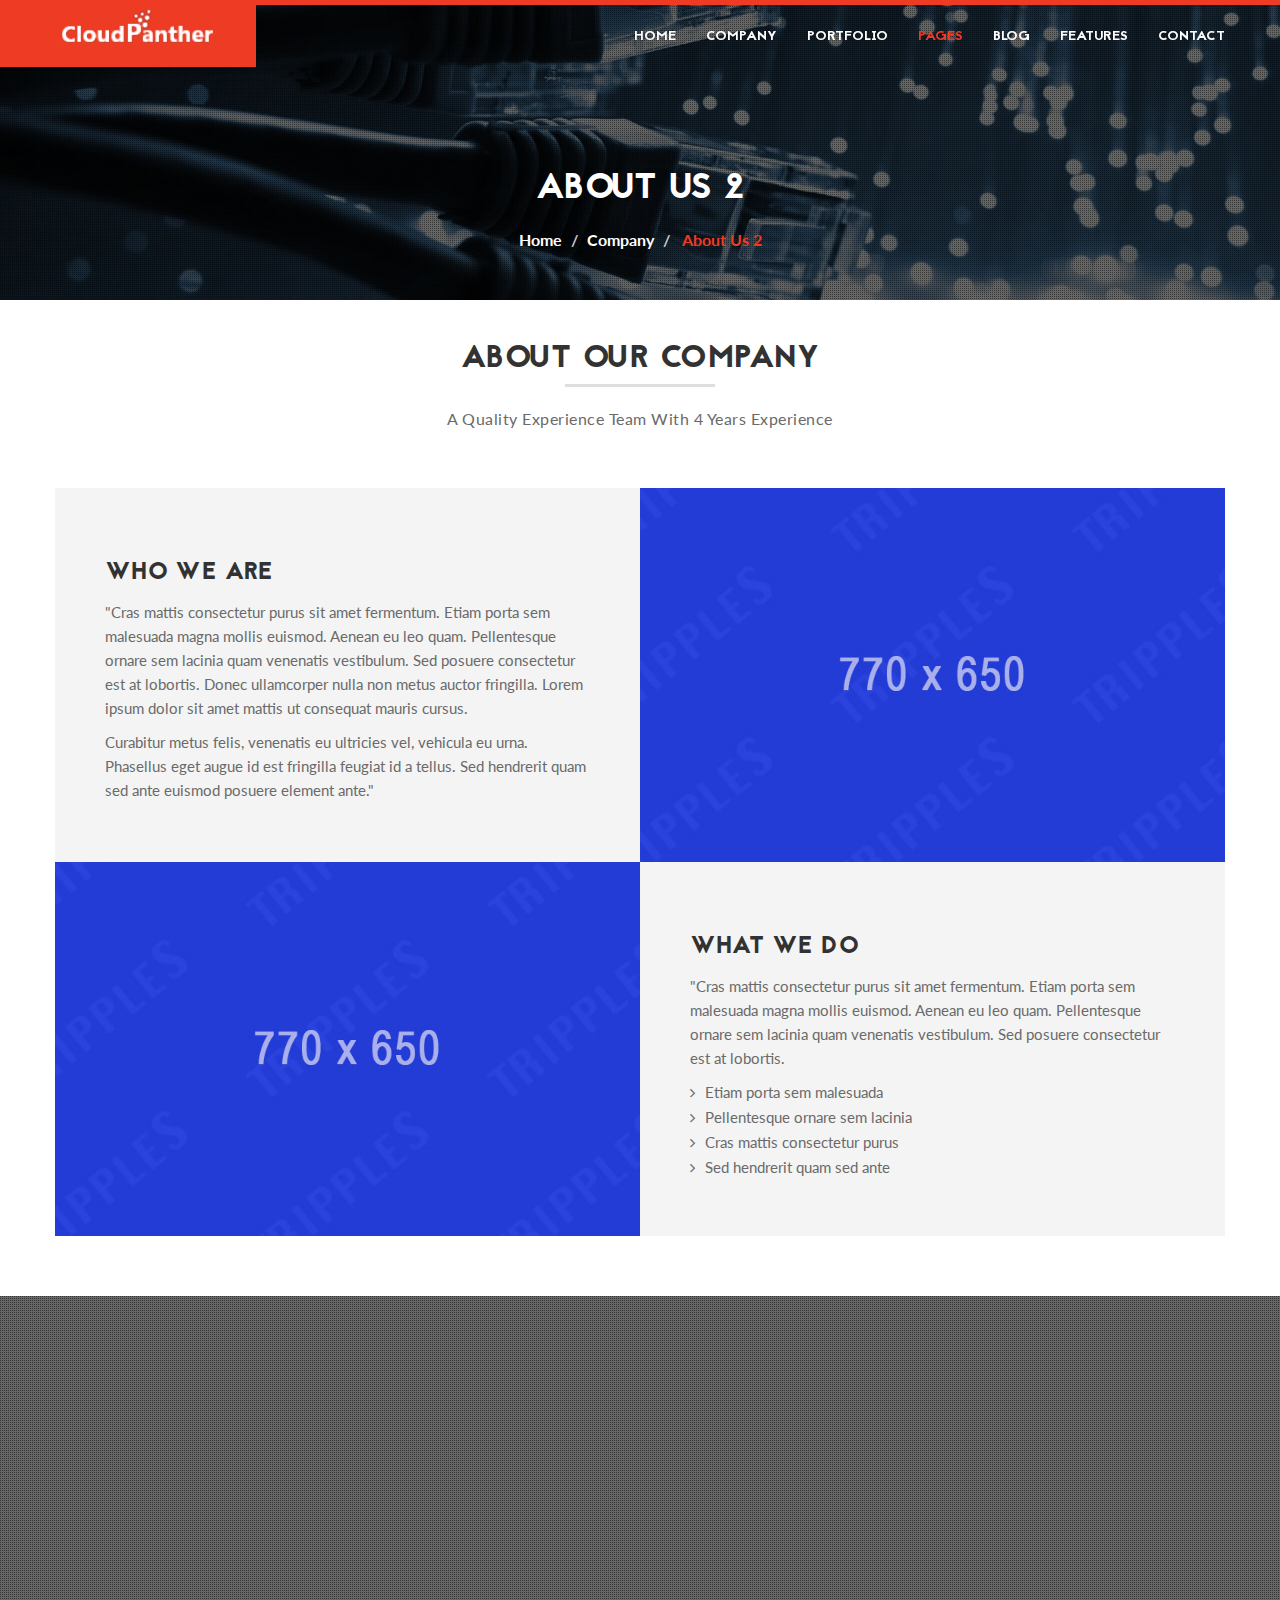
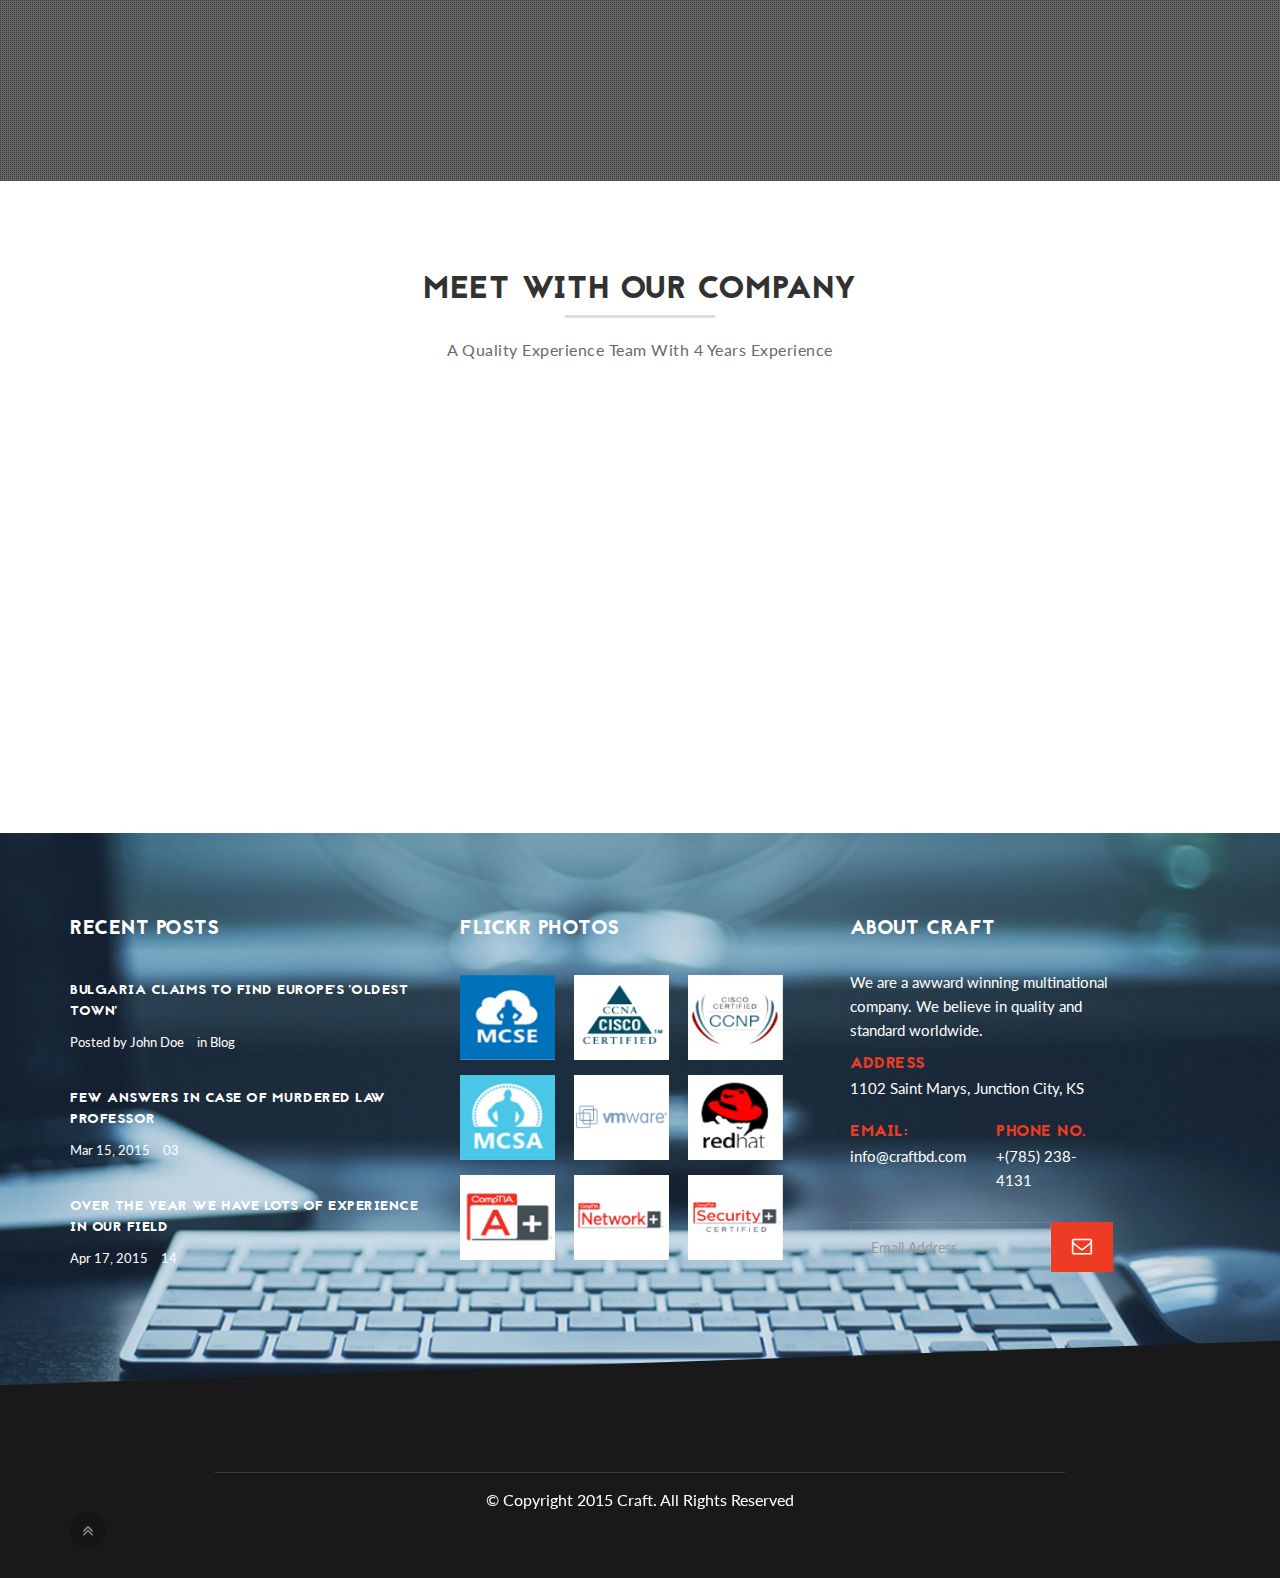
<file: about2.html>
<!DOCTYPE html>
<html lang="en">
<head>

	<!-- Basic Page Needs
	================================================== -->
	<meta charset="utf-8">
    <title>BizCraft - Responsive Html5 Template</title>
    <meta name="description" content="">	
	<meta name="author" content="">

	<!-- Mobile Specific Metas
	================================================== -->
	<meta name="viewport" content="width=device-width, initial-scale=1, maximum-scale=1">

	<!-- Favicons
	================================================== -->
	<link rel="icon" href="img/favicon/favicon-32x32.png" type="image/x-icon" />
	<link rel="apple-touch-icon-precomposed" sizes="144x144" href="img/favicon/favicon-144x144.png">
	<link rel="apple-touch-icon-precomposed" sizes="72x72" href="img/favicon/favicon-72x72.png">
	<link rel="apple-touch-icon-precomposed" href="img/favicon/favicon-54x54.png">
	
	<!-- CSS
	================================================== -->
	
	<!-- Bootstrap -->
	<link rel="stylesheet" href="css/bootstrap.min.css">
	<!-- Template styles-->
	<link rel="stylesheet" href="css/style.css">
	<!-- Responsive styles-->
	<link rel="stylesheet" href="css/responsive.css">
	<!-- FontAwesome -->
	<link rel="stylesheet" href="css/font-awesome.min.css">
	<!-- Animation -->
	<link rel="stylesheet" href="css/animate.css">
	<!-- Prettyphoto -->
	<link rel="stylesheet" href="css/prettyPhoto.css">
	<!-- Owl Carousel -->
	<link rel="stylesheet" href="css/owl.carousel.css">
	<link rel="stylesheet" href="css/owl.theme.css">
	<!-- Flexslider -->
	<link rel="stylesheet" href="css/flexslider.css">
	<!-- Flexslider -->
	<link rel="stylesheet" href="css/cd-hero.css">
	<!-- Style Swicther -->
	<link id="style-switch" href="css/presets/preset3.css" media="screen" rel="stylesheet" type="text/css">

	<!-- HTML5 shim, for IE6-8 support of HTML5 elements. All other JS at the end of file. -->
    <!--[if lt IE 9]>
      <script src="js/html5shiv.js"></script>
      <script src="js/respond.min.js"></script>
    <![endif]-->

</head>
	
<body>
	<div class="body-inner">
	<!-- Header start -->
	<header id="header" class="navbar-fixed-top header" role="banner">
		<div class="container">
			<div class="row">
				<!-- Logo start -->
				<div class="navbar-header">
				    <button type="button" class="navbar-toggle" data-toggle="collapse" data-target=".navbar-collapse">
				        <span class="sr-only">Toggle navigation</span>
				        <span class="icon-bar"></span>
				        <span class="icon-bar"></span>
				        <span class="icon-bar"></span>
				    </button>
				    <div class="navbar-brand navbar-bg">
					    <a href="index.html">
					    	<img class="img-responsive" src="images/logo.png" alt="logo">
					    </a> 
				    </div>                   
				</div><!--/ Logo end -->
				<nav class="collapse navbar-collapse clearfix" role="navigation">
					<ul class="nav navbar-nav navbar-right">
						<li class="dropdown">
                       		<a href="#" class="dropdown-toggle" data-toggle="dropdown">Home <i class="fa fa-angle-down"></i></a>
                       		<div class="dropdown-menu">
								<ul>
		                            <li><a href="index.html">Home 1</a></li>
		                            <li><a href="index-2.html">Home 2</a></li>
		                            <li><a href="index-3.html">Home 3</a></li>
		                            <li><a href="index-4.html">Home 4</a></li>
		                        </ul>
	                    	</div>
	                    </li>
						<li class="dropdown">
                       		<a href="#" class="dropdown-toggle" data-toggle="dropdown">Company <i class="fa fa-angle-down"></i></a>
                       		<div class="dropdown-menu">
								<ul>
		                            <li><a href="about.html">About Us</a></li>
		                            <li><a href="service.html">Services</a></li>
		                            <li><a href="career.html">Career</a></li>
		                            <li><a href="testimonial.html">Testimonials</a></li>
		                            <li><a href="faq.html">Faq</a></li>
		                        </ul>
	                    	</div>
	                    </li>
						<li class="dropdown">
                       		<a href="#" class="dropdown-toggle" data-toggle="dropdown">Portfolio <i class="fa fa-angle-down"></i></a>
                       		<div class="dropdown-menu">
								<ul>
		                            <li><a href="portfolio-classic.html">Portfolio Classic</a></li>
		                            <li><a href="portfolio-static.html">Portfolio Static</a></li>
		                            <li><a href="portfolio-item.html">Portfolio Single</a></li>
		                        </ul>
	                    	</div>
	                    </li>
	                    <li class="dropdown active">
                       		<a href="#" class="dropdown-toggle" data-toggle="dropdown">Pages <i class="fa fa-angle-down"></i></a>
                       		<div class="dropdown-menu">
								<ul>
		                           	<li><a href="team.html">Our Team</a></li>
		                           	<li class="active"><a href="about2.html">About Us - 2</a></li>
		                           	<li><a href="service2.html">Services - 2</a></li>
		                           	<li><a href="service-single.html">Services Single</a></li>
		                           	<li><a href="pricing.html">Pricing Table</a></li>
		                           	<li><a href="404.html">404 Page</a></li>
		                        </ul>
	                    	</div>
	                    </li>
	                    <li class="dropdown">
                       		<a href="#" class="dropdown-toggle" data-toggle="dropdown">Blog <i class="fa fa-angle-down"></i></a>
                       		<div class="dropdown-menu">
								<ul>
		                           	 <li><a href="blog-rightside.html">Blog with Sidebar</a></li>
	                            	<li><a href="blog-item.html">Blog Single</a></li>
		                        </ul>
	                    	</div>
	                    </li>
	                    <li class="dropdown">
                       		<a href="#" class="dropdown-toggle" data-toggle="dropdown">Features <i class="fa fa-angle-down"></i></a>
                       		<div class="dropdown-menu">
								<ul>
		                           	 <li><a href="typography.html">Typography</a></li>
	                            	<li><a href="elements.html">Elements</a></li>
		                        </ul>
	                    	</div>
	                    </li>
            			<li><a href="contact.html">Contact</a></li>
                    </ul>
				</nav><!--/ Navigation end -->
			</div><!--/ Row end -->
		</div><!--/ Container end -->
	</header><!--/ Header end -->

	<div id="banner-area">
		<img src="images/banner/banner1.jpg" alt ="" />
		<div class="parallax-overlay"></div>
			<!-- Subpage title start -->
			<div class="banner-title-content">
	        	<div class="text-center">
		        	<h2>About Us 2</h2>
		        	<ul class="breadcrumb">
			            <li>Home</li>
			            <li>Company</li>
			            <li><a href="#"> About Us 2</a></li>
		          	</ul>
	          	</div>
          	</div><!-- Subpage title end -->
	</div><!-- Banner area end -->

	<!-- Main container start -->

	<section id="main-container">
		<div class="container">

			<!-- Company Profile -->

			<div class="row">
				<div class="col-md-12 heading text-center">
					<h2 class="title2">About Our Company
						<span class="title-desc">A Quality Experience Team with 4 years experience</span>
					</h2>
				</div>
			</div><!-- Title row end -->

			<div class="row about-wrapper-top">
				<div class="col-md-6 ts-padding about-message">
					<h3>Who We Are</h3>
					<p>"Cras mattis consectetur purus sit amet fermentum. Etiam porta sem malesuada magna mollis euismod. Aenean eu leo quam. Pellentesque ornare sem lacinia quam venenatis vestibulum. Sed posuere consectetur est at lobortis. Donec ullamcorper nulla non metus auctor fringilla. Lorem ipsum dolor sit amet mattis ut consequat mauris cursus.</p>
					<p>Curabitur metus felis, venenatis eu ultricies vel, vehicula eu urna. Phasellus eget augue id est fringilla feugiat id a tellus. Sed hendrerit quam sed ante euismod posuere element ante."</p>
				</div><!--/ About message end -->
				<div class="col-md-6 ts-padding about-img" style="height:374px;background:url(images/pages/about-1.jpg) 50% 50% / cover no-repeat;">
				</div><!--/ About image end -->
			</div><!--/ Content row end -->

			<div class="row about-wrapper-bottom">
				<div class="col-md-6 ts-padding about-img" style="height:374px;background:url(images/pages/about-2.jpg) 50% 50% / cover no-repeat;">
				</div><!--/ About image end -->
				<div class="col-md-6 ts-padding about-message">
					<h3>What We Do</h3>
					<p>"Cras mattis consectetur purus sit amet fermentum. Etiam porta sem malesuada magna mollis euismod. Aenean eu leo quam. Pellentesque ornare sem lacinia quam venenatis vestibulum. Sed posuere consectetur est at lobortis.</p>
					<ul class="unstyled arrow">
						<li><a href="#">Etiam porta sem malesuada</a></li>
						<li><a href="#">Pellentesque ornare sem lacinia</a></li>
						<li><a href="#">Cras mattis consectetur purus</a></li>
						<li><a href="#">Sed hendrerit quam sed ante</a></li>
					</ul>
				</div><!--/ About message end -->
			</div><!--/ Content row end -->

			<!-- Company Profile -->

		</div><!--/ 1st container end -->

			
		<div class="gap-60"></div>


		<!-- Counter Strat -->
		<div class="ts_counter_bg parallax parallax2">
			<div class="parallax-overlay"></div>
			<div class="container">
				<div class="row wow fadeInLeft text-center">
					<div class="facts col-md-3 col-sm-6">
						<span class="facts-icon"><i class="fa fa-user"></i></span>
						<div class="facts-num">
							<span class="counter">1200</span>
						</div>
						<h3>Clients</h3> 
					</div>

					<div class="facts col-md-3 col-sm-6">
						<span class="facts-icon"><i class="fa fa-institution"></i></span>
						<div class="facts-num">
							<span class="counter">1277</span>
						</div>
						<h3>Item Sold</h3> 
					</div>

					<div class="facts col-md-3 col-sm-6">
						<span class="facts-icon"><i class="fa fa-suitcase"></i></span>
						<div class="facts-num">
							<span class="counter">869</span>
						</div>
						<h3>Projects</h3> 
					</div>

					<div class="facts col-md-3 col-sm-6">
						<span class="facts-icon"><i class="fa fa-trophy"></i></span>
						<div class="facts-num">
							<span class="counter">76</span>
						</div>
						<h3>Awwards</h3> 
					</div>

					<div class="gap-40"></div>

					<div><a href="#" class="btn btn-primary solid">See Our Portfolio</a></div>

				</div><!--/ row end -->
			</div><!--/ Container end -->
		</div><!--/ Counter end -->

		<div class="gap-60"></div>


		<div class="container"><!-- 2nd container start -->

			<!-- Team start -->
			<div class="team">

				<div class="row">
					<div class="col-md-12 heading text-center">
						<h2 class="title2">Meet With Our Company
							<span class="title-desc">A Quality Experience Team with 4 years experience</span>
						</h2>
					</div>
				</div><!-- Title row end -->

				<div class="row text-center">
					<div class="col-md-3 col-sm-6">
						<div class="team wow slideInLeft">
							<div class="img-hexagon">
								<img src="images/team/team1.jpg" alt="">
								<span class="img-top"></span>
								<span class="img-bottom"></span>
							</div>
							<div class="team-content">
								<h3>Vosgi Varduhi</h3>
								<p>Web Designer</p>
								<div class="team-social">
									<a class="fb" href="#"><i class="fa fa-facebook"></i></a>
									<a class="twt" href="#"><i class="fa fa-twitter"></i></a>
									<a class="gplus" href="#"><i class="fa fa-google-plus"></i></a>
									<a class="linkdin" href="#"><i class="fa fa-linkedin"></i></a>
									<a class="dribble" href="#"><i class="fa fa-dribbble"></i></a>
								</div>
							</div>
						</div>	
					</div><!--/ Team 1 end -->
					<div class="col-md-3 col-sm-6">
						<div class="team wow slideInLeft">
							<div class="img-hexagon">
								<img src="images/team/team2.jpg" alt="">
								<span class="img-top"></span>
								<span class="img-bottom"></span>
							</div>
							<div class="team-content">
								<h3>Robert Aleska</h3>
								<p>Web Designer</p>
								<div class="team-social">
									<a class="fb" href="#"><i class="fa fa-facebook"></i></a>
									<a class="twt" href="#"><i class="fa fa-twitter"></i></a>
									<a class="gplus" href="#"><i class="fa fa-google-plus"></i></a>
									<a class="linkdin" href="#"><i class="fa fa-linkedin"></i></a>
									<a class="dribble" href="#"><i class="fa fa-dribbble"></i></a>
								</div>
							</div>
						</div>
					</div><!--/ Team 2 end -->
					<div class="col-md-3 col-sm-6">
						<div class="team wow slideInRight">
							<div class="img-hexagon">
								<img src="images/team/team3.jpg" alt="">
								<span class="img-top"></span>
								<span class="img-bottom"></span>
							</div>
							<div class="team-content">
								<h3>Taline Voski</h3>
								<p>Web Designer</p>
								<div class="team-social">
									<a class="fb" href="#"><i class="fa fa-facebook"></i></a>
									<a class="twt" href="#"><i class="fa fa-twitter"></i></a>
									<a class="gplus" href="#"><i class="fa fa-google-plus"></i></a>
									<a class="linkdin" href="#"><i class="fa fa-linkedin"></i></a>
									<a class="dribble" href="#"><i class="fa fa-dribbble"></i></a>
								</div>
							</div>
						</div>
					</div><!--/ Team 3 end -->
					<div class="col-md-3 col-sm-6">
						<div class="team animate wow slideInRight">
							<div class="img-hexagon">
								<img src="images/team/team4.jpg" alt="">
								<span class="img-top"></span>
								<span class="img-bottom"></span>
							</div>
							<div class="team-content">
								<h3>Alban Spencer</h3>
								<p>Web Designer</p>
								<div class="team-social">
									<a class="fb" href="#"><i class="fa fa-facebook"></i></a>
									<a class="twt" href="#"><i class="fa fa-twitter"></i></a>
									<a class="gplus" href="#"><i class="fa fa-google-plus"></i></a>
									<a class="linkdin" href="#"><i class="fa fa-linkedin"></i></a>
									<a class="dribble" href="#"><i class="fa fa-dribbble"></i></a>
								</div>
							</div>
						</div>
					</div><!--/ Team 4 end -->
				</div><!--/ Content row end -->

			</div><!-- Team end -->

		</div><!-- 2nd container end -->
	</section><!--/ Main container end -->
	


	<div class="gap-40"></div>

	<!-- Footer start -->
	<footer id="footer" class="footer">
		<div class="container">

			<div class="row">
				<div class="col-md-4 col-sm-12 footer-widget">
					<h3 class="widget-title">Recent Posts</h3>

					<div class="latest-post-items media">
							<div class="latest-post-content media-body">
								<h4><a href="#">Bulgaria claims to find Europe's 'oldest town'</a></h4>
								<p class="post-meta">
									<span class="author">Posted by John Doe</span>
									<span class="post-meta-cat">in<a href="#"> Blog</a></span>
								</p>
							</div>
						</div><!-- 1st Latest Post end -->

						<div class="latest-post-items media">
							<div class="latest-post-content media-body">
								<h4><a href="#">Few Answers in Case of Murdered Law Professor</a></h4>
								<p class="post-meta">
									<span class="date"><i class="icon icon-calendar"></i> Mar 15, 2015</span>
									<span class="post-meta-comments"><i class="icon icon-bubbles4"></i> <a href="#">03</a></span>
								</p>
							</div>
						</div><!-- 2nd Latest Post end -->

						<div class="latest-post-items media">
							<div class="latest-post-content media-body">
								<h4><a href="#">Over the year we have lots of experience in our field</a></h4>
								<p class="post-meta">
									<span class="date"><i class="icon icon-calendar"></i> Apr 17, 2015</span>
									<span class="post-meta-comments"><i class="icon icon-bubbles4"></i> <a href="#">14</a></span>
								</p>
							</div>
						</div><!-- 3rd Latest Post end -->
	
				</div><!--/ End Recent Posts-->

				

				<div class="col-md-4 col-sm-12 footer-widget">
					<h3 class="widget-title">Flickr Photos</h3>

					<div class="img-gallery">
						<div class="img-container">
							<a class="thumb-holder" data-rel="prettyPhoto" href="images/gallery/1.jpg">
								<img src="images/gallery/1.jpg" alt="">
							</a>
							<a class="thumb-holder" data-rel="prettyPhoto" href="images/gallery/2.jpg">
								<img src="images/gallery/2.jpg" alt="">
							</a>
							<a class="thumb-holder" data-rel="prettyPhoto" href="images/gallery/3.jpg">
								<img src="images/gallery/3.jpg" alt="">
							</a>
							<a class="thumb-holder" data-rel="prettyPhoto" href="images/gallery/4.jpg">
								<img src="images/gallery/4.jpg" alt="">
							</a>
							<a class="thumb-holder" data-rel="prettyPhoto" href="images/gallery/5.jpg">
								<img src="images/gallery/5.jpg" alt="">
							</a>
							<a class="thumb-holder" data-rel="prettyPhoto" href="images/gallery/6.jpg">
								<img src="images/gallery/6.jpg" alt="">
							</a>
							<a class="thumb-holder" data-rel="prettyPhoto" href="images/gallery/6.jpg">
								<img src="images/gallery/7.jpg" alt="">
							</a>
							<a class="thumb-holder" data-rel="prettyPhoto" href="images/gallery/6.jpg">
								<img src="images/gallery/8.jpg" alt="">
							</a>
							<a class="thumb-holder" data-rel="prettyPhoto" href="images/gallery/6.jpg">
								<img src="images/gallery/9.jpg" alt="">
							</a>
						</div>
					</div>

						
				</div><!--/ end flickr -->

				<div class="col-md-3 col-sm-12 footer-widget footer-about-us">
					<h3 class="widget-title">About Craft</h3>
					<p>We are a awward winning multinational company. We believe in quality and standard worldwide.</p>
					<h4>Address</h4>
					<p>1102 Saint Marys, Junction City, KS</p>
					<div class="row">
						<div class="col-md-6">
							<h4>Email:</h4>
							<p>info@craftbd.com</p>
						</div>
						<div class="col-md-6">
							<h4>Phone No.</h4>
							<p>+(785) 238-4131</p>
						</div>
					</div>
                    <form action="#" role="form">
                        <div class="input-group subscribe">
                            <input type="email" class="form-control" placeholder="Email Address" required="">
                            <span class="input-group-addon">
                              <button class="btn" type="submit"><i class="fa fa-envelope-o"> </i></button>
                            </span>                        
                        </div>
                    </form>
				</div><!--/ end about us -->


			</div><!-- Row end -->
		</div><!-- Container end -->
	</footer><!-- Footer end -->
	

	<!-- Footer start -->
	<section id="copyright" class="copyright angle">
		<div class="container">
			<div class="row">
				<div class="col-md-12 text-center">
					<ul class="footer-social unstyled">
						<li>
							<a title="Twitter" href="#">
								<span class="icon-pentagon wow bounceIn"><i class="fa fa-twitter"></i></span>
							</a>
							<a title="Facebook" href="#">
								<span class="icon-pentagon wow bounceIn"><i class="fa fa-facebook"></i></span>
							</a>
							<a title="Google+" href="#">
								<span class="icon-pentagon wow bounceIn"><i class="fa fa-google-plus"></i></span>
							</a>
							<a title="linkedin" href="#">
								<span class="icon-pentagon wow bounceIn"><i class="fa fa-linkedin"></i></span>
							</a>
							<a title="Pinterest" href="#">
								<span class="icon-pentagon wow bounceIn"><i class="fa fa-pinterest"></i></span>
							</a>
							<a title="Skype" href="#">
								<span class="icon-pentagon wow bounceIn"><i class="fa fa-skype"></i></span>
							</a>
							<a title="Dribble" href="#">
								<span class="icon-pentagon wow bounceIn"><i class="fa fa-dribbble"></i></span>
							</a>
						</li>
					</ul>
				</div>
			</div><!--/ Row end -->
			<div class="row">
				<div class="col-md-12 text-center">
					<div class="copyright-info">
         			 &copy; Copyright 2015 Craft. <span>All Rights Reserved</span>
        			</div>
				</div>
			</div><!--/ Row end -->
		   <div id="back-to-top" data-spy="affix" data-offset-top="10" class="back-to-top affix">
				<button class="btn btn-primary" title="Back to Top"><i class="fa fa-angle-double-up"></i></button>
			</div>
		</div><!--/ Container end -->
	</section><!--/ Footer end -->

	<!-- Javascript Files
	================================================== -->

	<!-- initialize jQuery Library -->
	<script type="text/javascript" src="js/jquery.js"></script>
	<!-- Bootstrap jQuery -->
	<script type="text/javascript" src="js/bootstrap.min.js"></script>
	<!-- Style Switcher -->
	<script type="text/javascript" src="js/style-switcher.js"></script>
	<!-- Owl Carousel -->
	<script type="text/javascript" src="js/owl.carousel.js"></script>
	<!-- PrettyPhoto -->
	<script type="text/javascript" src="js/jquery.prettyPhoto.js"></script>
	<!-- Bxslider -->
	<script type="text/javascript" src="js/jquery.flexslider.js"></script>
	<!-- Owl Carousel -->
	<script type="text/javascript" src="js/cd-hero.js"></script>
	<!-- Isotope -->
	<script type="text/javascript" src="js/isotope.js"></script>
	<script type="text/javascript" src="js/ini.isotope.js"></script>
	<!-- Wow Animation -->
	<script type="text/javascript" src="js/wow.min.js"></script>
	<!-- SmoothScroll -->
	<script type="text/javascript" src="js/smoothscroll.js"></script>
	<!-- Eeasing -->
	<script type="text/javascript" src="js/jquery.easing.1.3.js"></script>
	<!-- Counter -->
	<script type="text/javascript" src="js/jquery.counterup.min.js"></script>
	<!-- Waypoints -->
	<script type="text/javascript" src="js/waypoints.min.js"></script>
	<!-- Google Map API Key Source -->
	<script src="http://maps.google.com/maps/api/js?sensor=false"></script>
	<!-- For Google Map -->
	<script type="text/javascript" src="js/gmap3.js"></script>
	<!-- Doc http://www.mkyong.com/google-maps/google-maps-api-hello-world-example/ -->
	<!-- Template custom -->
	<script type="text/javascript" src="js/custom.js"></script>
	</div><!-- Body inner end -->
</body>
</html>
</file>
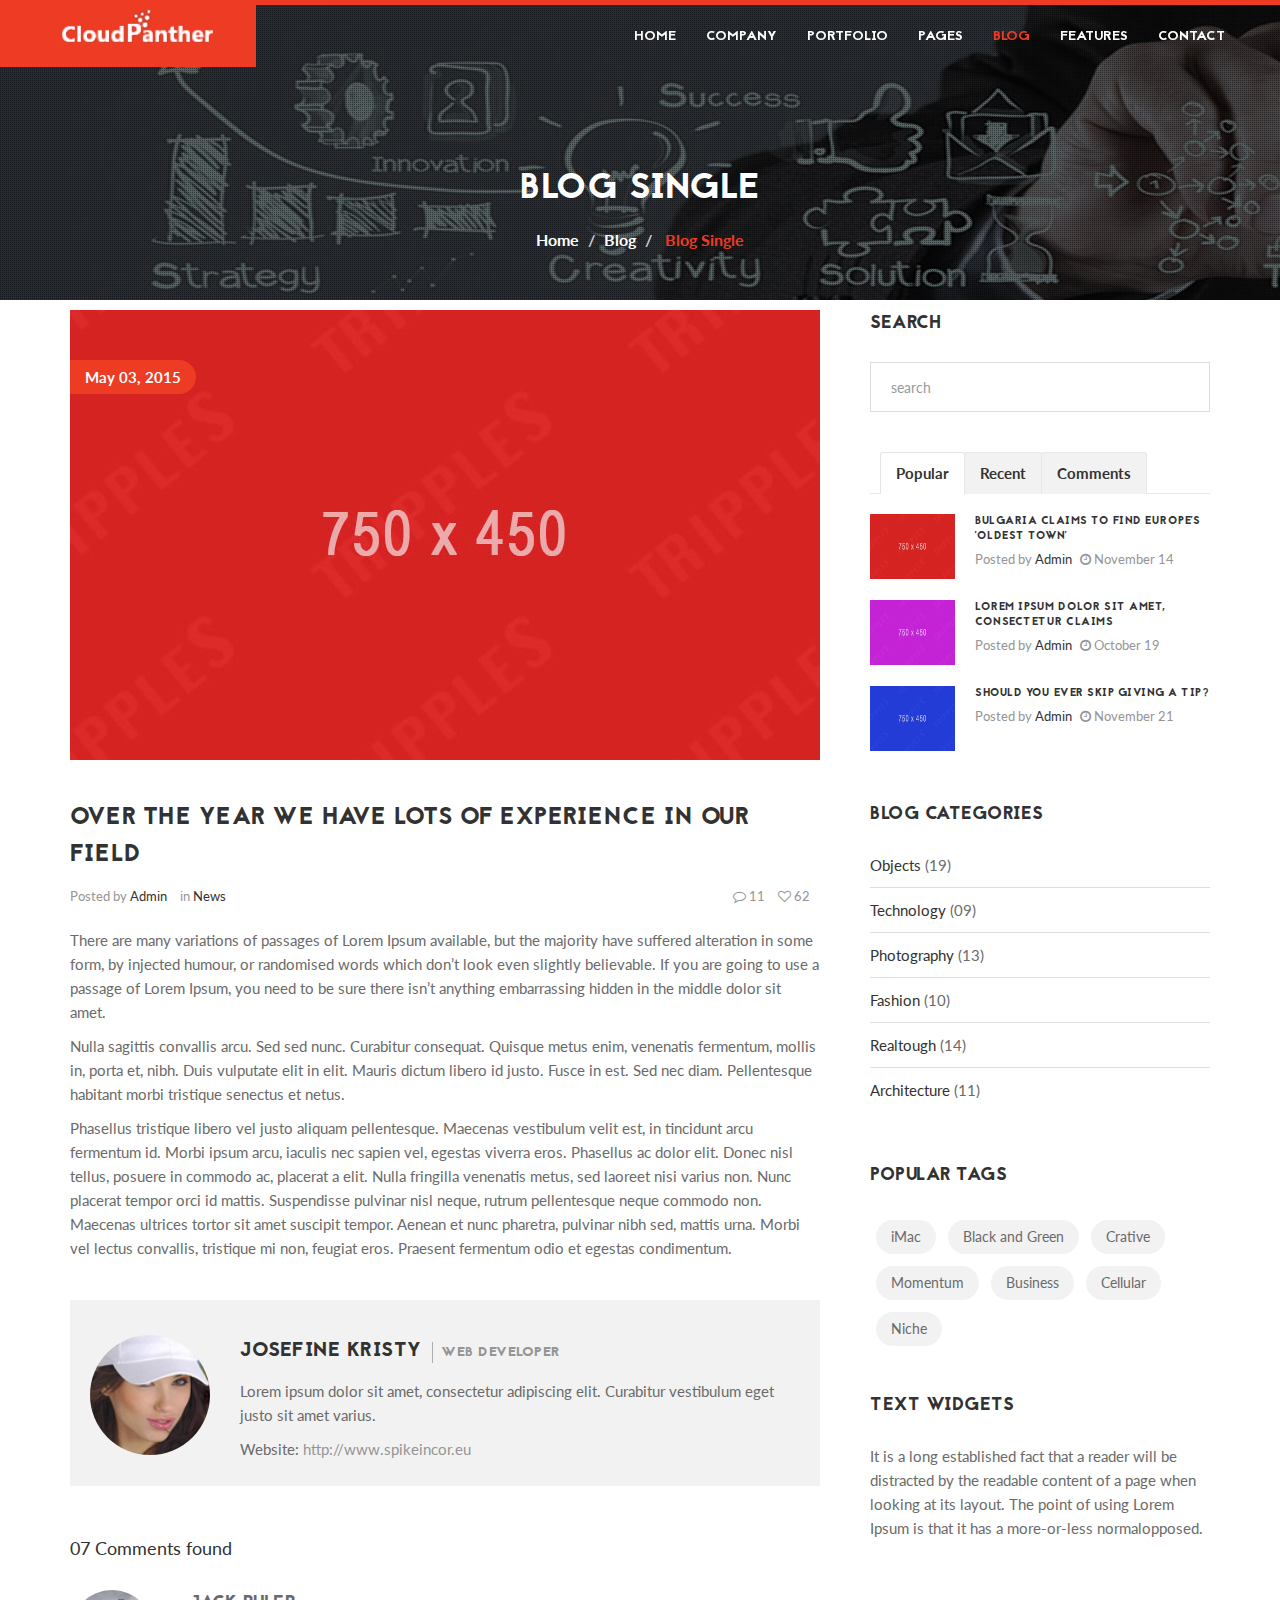
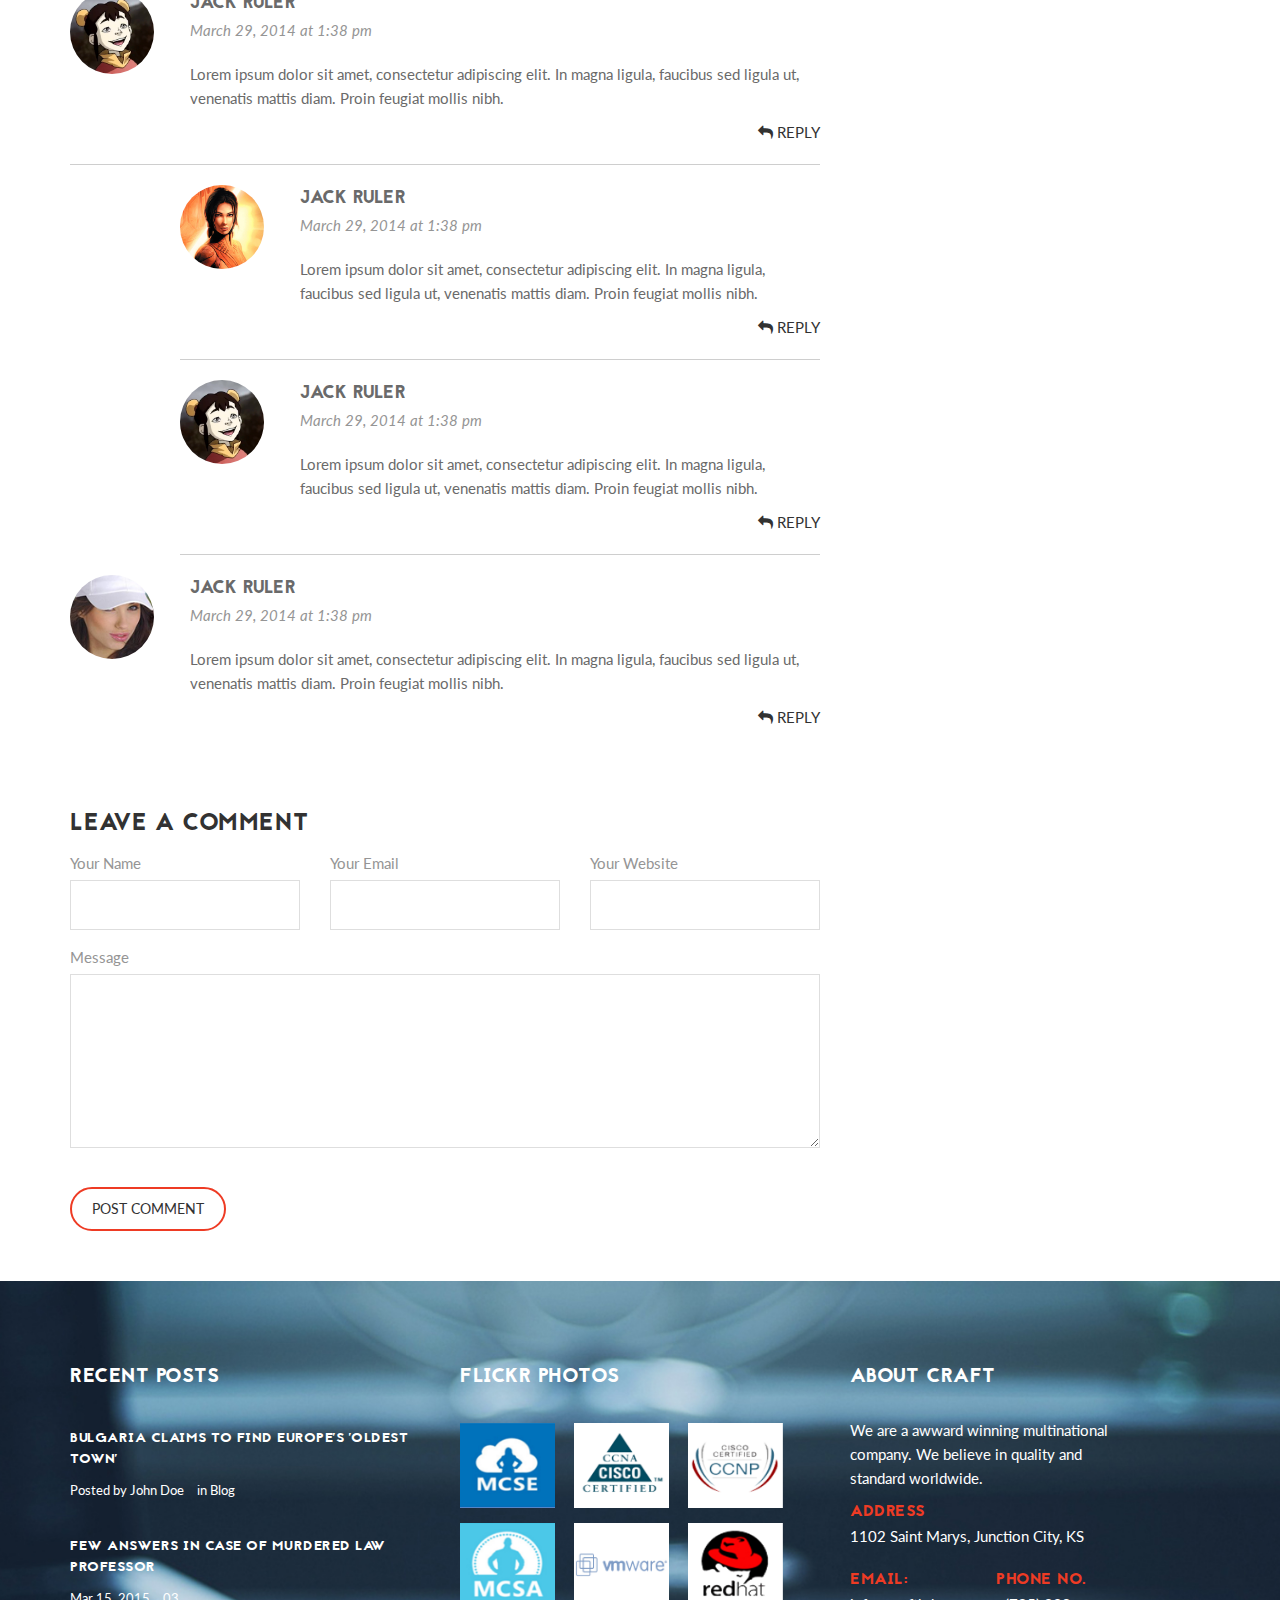
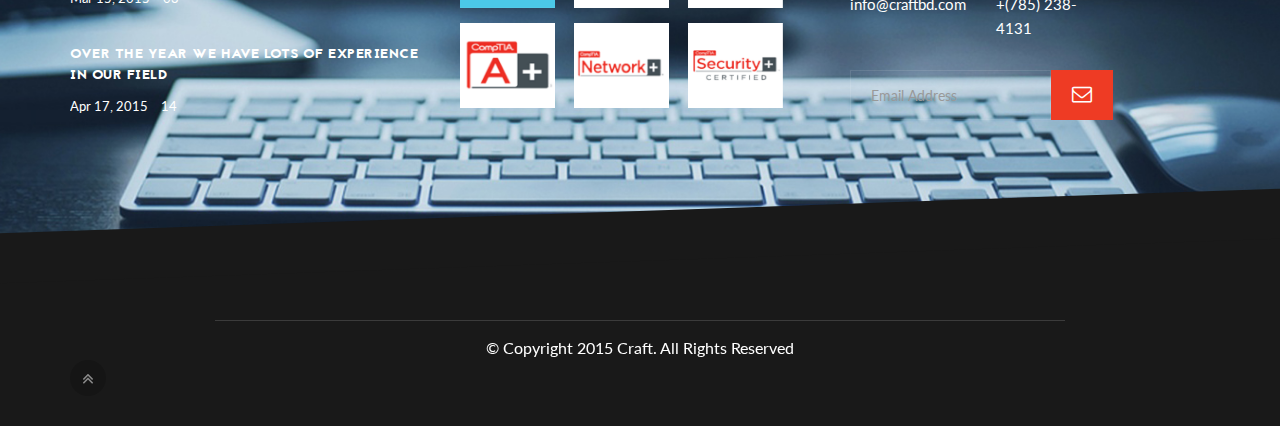
<file: blog-item.html>
<!DOCTYPE html>
<html lang="en">
<head>

	<!-- Basic Page Needs
	================================================== -->
	<meta charset="utf-8">
    <title>BizCraft - Responsive Html5 Template</title>
    <meta name="description" content="">	
	<meta name="author" content="">

	<!-- Mobile Specific Metas
	================================================== -->
	<meta name="viewport" content="width=device-width, initial-scale=1, maximum-scale=1">

	<!-- Favicons
	================================================== -->
	<link rel="icon" href="img/favicon/favicon-32x32.png" type="image/x-icon" />
	<link rel="apple-touch-icon-precomposed" sizes="144x144" href="img/favicon/favicon-144x144.png">
	<link rel="apple-touch-icon-precomposed" sizes="72x72" href="img/favicon/favicon-72x72.png">
	<link rel="apple-touch-icon-precomposed" href="img/favicon/favicon-54x54.png">
	
	<!-- CSS
	================================================== -->
	
	<!-- Bootstrap -->
	<link rel="stylesheet" href="css/bootstrap.min.css">
	<!-- Template styles-->
	<link rel="stylesheet" href="css/style.css">
	<!-- Responsive styles-->
	<link rel="stylesheet" href="css/responsive.css">
	<!-- FontAwesome -->
	<link rel="stylesheet" href="css/font-awesome.min.css">
	<!-- Animation -->
	<link rel="stylesheet" href="css/animate.css">
	<!-- Prettyphoto -->
	<link rel="stylesheet" href="css/prettyPhoto.css">
	<!-- Owl Carousel -->
	<link rel="stylesheet" href="css/owl.carousel.css">
	<link rel="stylesheet" href="css/owl.theme.css">
	<!-- Flexslider -->
	<link rel="stylesheet" href="css/flexslider.css">
	<!-- Flexslider -->
	<link rel="stylesheet" href="css/cd-hero.css">
	<!-- Style Swicther -->
	<link id="style-switch" href="css/presets/preset3.css" media="screen" rel="stylesheet" type="text/css">

	<!-- HTML5 shim, for IE6-8 support of HTML5 elements. All other JS at the end of file. -->
    <!--[if lt IE 9]>
      <script src="js/html5shiv.js"></script>
      <script src="js/respond.min.js"></script>
    <![endif]-->

</head>
	
<body>
	<div class="body-inner">
	<!-- Header start -->
	<header id="header" class="navbar-fixed-top header" role="banner">
		<div class="container">
			<div class="row">
				<!-- Logo start -->
				<div class="navbar-header">
				    <button type="button" class="navbar-toggle" data-toggle="collapse" data-target=".navbar-collapse">
				        <span class="sr-only">Toggle navigation</span>
				        <span class="icon-bar"></span>
				        <span class="icon-bar"></span>
				        <span class="icon-bar"></span>
				    </button>
				    <div class="navbar-brand navbar-bg">
					    <a href="index.html">
					    	<img class="img-responsive" src="images/logo.png" alt="logo">
					    </a> 
				    </div>                   
				</div><!--/ Logo end -->
				<nav class="collapse navbar-collapse clearfix" role="navigation">
					<ul class="nav navbar-nav navbar-right">
						<li class="dropdown">
                       		<a href="#" class="dropdown-toggle" data-toggle="dropdown">Home <i class="fa fa-angle-down"></i></a>
                       		<div class="dropdown-menu">
								<ul>
		                            <li><a href="index.html">Home 1</a></li>
		                            <li><a href="index-2.html">Home 2</a></li>
		                            <li><a href="index-3.html">Home 3</a></li>
		                            <li><a href="index-4.html">Home 4</a></li>
		                        </ul>
	                    	</div>
	                    </li>
						<li class="dropdown">
                       		<a href="#" class="dropdown-toggle" data-toggle="dropdown">Company <i class="fa fa-angle-down"></i></a>
                       		<div class="dropdown-menu">
								<ul>
		                            <li><a href="about.html">About Us</a></li>
		                            <li><a href="service.html">Services</a></li>
		                            <li><a href="career.html">Career</a></li>
		                            <li><a href="testimonial.html">Testimonials</a></li>
		                            <li><a href="faq.html">Faq</a></li>
		                        </ul>
	                    	</div>
	                    </li>
						<li class="dropdown">
                       		<a href="#" class="dropdown-toggle" data-toggle="dropdown">Portfolio <i class="fa fa-angle-down"></i></a>
                       		<div class="dropdown-menu">
								<ul>
		                            <li><a href="portfolio-classic.html">Portfolio Classic</a></li>
		                            <li><a href="portfolio-static.html">Portfolio Static</a></li>
		                            <li><a href="portfolio-item.html">Portfolio Single</a></li>
		                        </ul>
	                    	</div>
	                    </li>
	                    <li class="dropdown">
                       		<a href="#" class="dropdown-toggle" data-toggle="dropdown">Pages <i class="fa fa-angle-down"></i></a>
                       		<div class="dropdown-menu">
								<ul>
		                           	<li><a href="team.html">Our Team</a></li>
		                           	<li><a href="about2.html">About Us - 2</a></li>
		                           	<li><a href="service2.html">Services - 2</a></li>
		                           	<li><a href="service-single.html">Services Single</a></li>
		                           	<li><a href="pricing.html">Pricing Table</a></li>
		                           	<li><a href="404.html">404 Page</a></li>
		                        </ul>
	                    	</div>
	                    </li>
	                    <li class="dropdown active">
                       		<a href="#" class="dropdown-toggle" data-toggle="dropdown">Blog <i class="fa fa-angle-down"></i></a>
                       		<div class="dropdown-menu">
								<ul>
		                           	 <li><a href="blog-rightside.html">Blog with Sidebar</a></li>
	                            	<li class="active"><a href="blog-item.html">Blog Single</a></li>
		                        </ul>
	                    	</div>
	                    </li>
	                    <li class="dropdown">
                       		<a href="#" class="dropdown-toggle" data-toggle="dropdown">Features <i class="fa fa-angle-down"></i></a>
                       		<div class="dropdown-menu">
								<ul>
		                           	 <li><a href="typography.html">Typography</a></li>
	                            	<li><a href="elements.html">Elements</a></li>
		                        </ul>
	                    	</div>
	                    </li>
            			<li><a href="contact.html">Contact</a></li>
                    </ul>
				</nav><!--/ Navigation end -->
			</div><!--/ Row end -->
		</div><!--/ Container end -->
	</header><!--/ Header end -->

	<div id="banner-area">
		<img src="images/banner/banner2.jpg" alt ="" />
		<div class="parallax-overlay"></div>
			<!-- Subpage title start -->
			<div class="banner-title-content">
	        	<div class="text-center">
		        	<h2>Blog Single</h2>
		        	<ul class="breadcrumb">
			            <li>Home</li>
			            <li>Blog</li>
			            <li><a href="#"> Blog Single</a></li>
		          	</ul>
	          	</div>
          	</div><!-- Subpage title end -->
	</div><!-- Banner area end -->

	<!-- Blog details page start -->
	<section id="main-container">
		<div class="container">
			<div class="row">

				<!-- Blog start -->
				<div class="col-lg-8 col-md-8 col-sm-12 col-xs-12">
					<!-- Blog post start -->
					<div class="post-content">
						<!-- post image start -->
						<div class="post-image-wrapper">
							<img src="images/blog/blog1.jpg" class="img-responsive"  alt="" />
							<span class="blog-date"><a href="#"> May 03, 2015</a></span>
						</div><!-- post image end -->
						<div class="post-header clearfix">
							<h2 class="post-title">
								<a href="blog-item.html">Over the year we have lots of experience in our field</a>
							</h2>
							<div class="post-meta">
								<span class="post-meta-author">Posted by <a href="#"> Admin</a></span>
								<span class="post-meta-cats">in <a href="#"> News</a></span>
								<div class="pull-right">
									<span class="post-meta-comments"><a href="#"><i class="fa fa-comment-o"></i> 11</a></span>
									<span class="post-meta-hits"><a href="#"><i class="fa fa-heart-o"></i> 62</a></span>
								</div>
								
							</div><!-- post meta end -->
						</div><!-- post heading end -->
						<div class="entry-content">
							<p>There are many variations of passages of Lorem Ipsum available, but the majority have suffered alteration in some form, by injected humour, or randomised words which don’t look even slightly believable. If you are going to use a passage of Lorem Ipsum, you need to be sure there isn’t anything embarrassing hidden in the middle dolor sit amet.</p>
							<p>Nulla sagittis convallis arcu. Sed sed nunc. Curabitur consequat. Quisque metus enim, venenatis fermentum, mollis in, porta et, nibh. Duis vulputate elit in elit. Mauris dictum libero id justo. Fusce in est. Sed nec diam. Pellentesque habitant morbi tristique senectus et netus. </p>
							<p>Phasellus tristique libero vel justo aliquam pellentesque. Maecenas vestibulum velit est, in tincidunt arcu fermentum id. Morbi ipsum arcu, iaculis nec sapien vel, egestas viverra eros. Phasellus ac dolor elit. Donec nisl tellus, posuere in commodo ac, placerat a elit. Nulla fringilla venenatis metus, sed laoreet nisi varius non. Nunc placerat tempor orci id mattis. Suspendisse pulvinar nisl neque, rutrum pellentesque neque commodo non. Maecenas ultrices tortor sit amet suscipit tempor. Aenean et nunc pharetra, pulvinar nibh sed, mattis urna. Morbi vel lectus convallis, tristique mi non, feugiat eros. Praesent fermentum odio et egestas condimentum.</p>
						</div>
						<!-- Author info start -->
						<div class="about-author">
							<div class="author-img pull-left">
								<img src="images/blog/author.jpg" alt="" />
							</div>
							<div class="author-info">
								<h3>Josefine Kristy <span>Web Developer</span></h3>
								<p>Lorem ipsum dolor sit amet, consectetur adipiscing elit. Curabitur vestibulum eget justo sit amet varius.</p>
								<p class="author-url">Website: <span><a href="#">http://www.spikeincor.eu</a></span></p>

							</div>
						</div>
						<!-- Author info end -->

						<div class="gap-30"></div>

						<!-- Post comment start -->
						<div id="post-comments">
							<div class="comments-counter"><a href="#">07 Comments found</a></div>
							<ul class="comments-list">
								<li>
									<div class="comment">
										<img class="comment-avatar pull-left" alt="" src="images/blog/avator1.png">
										<div class="comment-body">
											<h4 class="comment-author">Jack Ruler</h4>
											<div class="comment-date">March 29, 2014 at 1:38 pm</div>
											<p>Lorem ipsum dolor sit amet, consectetur adipiscing elit. In magna ligula, faucibus sed ligula ut, venenatis mattis diam. Proin feugiat mollis nibh.</p>
											<div class="text-right weight-600">
												<a class="comment-reply" href="#">
												<i class="fa fa-mail-reply"></i> Reply</a>
											</div>	
										</div>
									</div>
									<ul class="comments-reply">
										<li>
											<div class="comment">
												<img class="comment-avatar pull-left" alt="img" src="images/blog/avator2.jpg">
												<div class="comment-body">
													<h4 class="comment-author">Jack Ruler</h4>
													<div class="comment-date">March 29, 2014 at 1:38 pm</div>
													<p>Lorem ipsum dolor sit amet, consectetur adipiscing elit. In magna ligula, faucibus sed ligula ut, venenatis mattis diam. Proin feugiat mollis nibh.</p>
													<div class="text-right weight-600">
														<a class="comment-reply" href="#">
														<i class="fa fa-mail-reply"></i> Reply</a>
													</div>	
												</div>
											</div>
										</li>
										<li>
											<div class="comment">
												<img class="comment-avatar pull-left" alt="" src="images/blog/avator1.png">
												<div class="comment-body">
													<h4 class="comment-author">Jack Ruler</h4>
													<div class="comment-date">March 29, 2014 at 1:38 pm</div>
													<p>Lorem ipsum dolor sit amet, consectetur adipiscing elit. In magna ligula, faucibus sed ligula ut, venenatis mattis diam. Proin feugiat mollis nibh.</p>
													<div class="text-right weight-600">
														<a class="comment-reply" href="#">
														<i class="fa fa-mail-reply"></i> Reply</a>
													</div>	
												</div>
											</div>
										</li>
									</ul><!-- comments-reply end -->
									<div class="comment last">
										<img class="comment-avatar pull-left" alt="" src="images/blog/author.jpg">
										<div class="comment-body">
											<h4 class="comment-author">Jack Ruler</h4>
											<div class="comment-date">March 29, 2014 at 1:38 pm</div>
											<p>Lorem ipsum dolor sit amet, consectetur adipiscing elit. In magna ligula, faucibus sed ligula ut, venenatis mattis diam. Proin feugiat mollis nibh.</p>
											<div class="text-right weight-600">
												<a class="comment-reply" href="#">
												<i class="fa fa-mail-reply"></i> Reply</a>
											</div>	
										</div>
									</div>
								</li><!-- Comments-list li end -->
							</ul><!-- Comments-list ul end -->
						</div><!-- Post comment end -->

						<div class="comments-form">
							<h3>Leave a comment</h3>
							<form role="form">
								<div class="row">
									<div class="col-md-4">
										<div class="form-group">
											<label>Your Name</label>
										<input class="form-control" name="name" id="name" placeholder="" type="text" required>
										</div>
									</div>
									<div class="col-md-4">
										<div class="form-group">
											<label>Your Email</label>
											<input class="form-control" name="email" id="email" placeholder="" type="email" required>
										</div>
									</div>
									<div class="col-md-4">
										<div class="form-group">
											<label>Your Website</label>
											<input class="form-control" placeholder="" type="text" required>
										</div>
									</div>
								</div>
								<div class="form-group">
									<label>Message</label>
									<textarea class="form-control required-field" id="message" placeholder="" rows="8" required></textarea>
								</div>
								<div><br>
								<button class="btn btn-primary" type="submit">Post Comment</button> 
								</div>
							</form>
						</div><!-- Comments form end -->
					</div><!-- Blog post end -->
				</div><!--/ Content col end -->
				
				<!-- sidebar start -->
				<div class="col-lg-4 col-md-4 col-sm-12 col-xs-12">
					
					<div class="sidebar sidebar-right">

						<!-- Blog search start -->
						<div class="widget widget-search">
							<h3 class="widget-title">Search</h3>
							<div id="search">
								<input class="form-control form-control-lg" placeholder="search" type="search">
							</div>
						</div><!-- Blog search end -->

						<!-- Tab widget start-->
						<div class="widget widget-tab">
							<ul class="nav nav-tabs">
				              <li class="active"><a href="#popular-tab" data-toggle="tab">popular</a></li>
				              <li class=""><a href="#recent-tab" data-toggle="tab">recent</a></li>
				              <li class=""><a href="#comments-tab" data-toggle="tab">comments</a></li>
				            </ul>
				            <div class="tab-content">
				            	<div class="tab-pane active" id="popular-tab">
					                <ul class="posts-list unstyled clearfix">
					                  <li>
					                    <div class="posts-thumb pull-left"> 
					                    	<a href="#"> 
					                    		<img alt="img" src="images/blog/blog1.jpg">
					                    	</a> 
					                    </div>
					                    <div class="post-content">
					                        <h4 class="entry-title"><a href="#">Bulgaria claims to find Europe's 'oldest town'</a>
					                        </h4>
					                        <p class="post-meta">
												<span class="post-meta-author">Posted by <a href="#"> Admin</a></span>
												<span class="post-meta-date"><a href="#"> <i class="fa fa-clock-o"></i> November 14</a>
												</span>
											</p>
					                    </div>
					                    <div class="clearfix"></div>
					                  </li><!-- First post end-->
					                  <li>
					                    <div class="posts-thumb pull-left"> 
					                    	<a href="#"> 
					                    		<img alt="img" src="images/blog/blog2.jpg">
					                    	</a> 
					                    </div>
					                    <div class="post-content">
					                        <h4 class="entry-title">
					                        	<a href="#">Lorem ipsum dolor sit amet, consectetur claims</a>
					                        </h4>
					                        <p class="post-meta">
												<span class="post-meta-author">Posted by <a href="#"> Admin</a></span>
												<span class="post-meta-date"><a href="#"> <i class="fa fa-clock-o"></i> October 19</a>
												</span>
											</p>
					                    </div>
					                    <div class="clearfix"></div>
					                  </li><!-- 2nd post end-->
					                  <li>
					                    <div class="posts-thumb pull-left"> 
					                    	<a href="#"> 
					                    		<img alt="img" src="images/blog/blog3.jpg">
					                    	</a> 
					                    </div>
					                    <div class="post-content">
					                        <h4 class="entry-title">
					                        	<a href="#">Should You Ever Skip Giving A Tip?</a>
					                        </h4>
					                       <p class="post-meta">
												<span class="post-meta-author">Posted by <a href="#"> Admin</a></span>
												<span class="post-meta-date"><a href="#"> <i class="fa fa-clock-o"></i> November 21</a>
												</span>
											</p>
					                    </div>
					                    <div class="clearfix"></div>
					                  </li><!-- 3rd post end-->
					                </ul>
					            </div><!-- Popular tabpan end -->

					            <div class="tab-pane" id="recent-tab">
					                <ul class="posts-list unstyled clearfix">
					                  <li>
					                    <div class="posts-thumb pull-left"> 
					                    	<a href="#"> 
					                    		<img alt="img" src="images/blog/blog3.jpg">
					                    	</a> 
					                    </div>
					                    <div class="post-content">
					                        <h4 class="entry-title"><a href="#">Bulgaria claims to find Europe's 'oldest town'</a>
					                        </h4>
					                        <p class="post-meta">
												<span class="post-meta-author">Posted by <a href="#"> Admin</a></span>
												<span class="post-meta-date"><a href="#"> <i class="fa fa-clock-o"></i> November 21</a>
												</span>
											</p>
					                    </div>
					                    <div class="clearfix"></div>
					                  </li><!-- First post end-->
					                  <li>
					                    <div class="posts-thumb pull-left"> 
					                    	<a href="#"> 
					                    		<img alt="img" src="images/blog/blog1.jpg">
					                    	</a> 
					                    </div>
					                    <div class="post-content">
					                        <h4 class="entry-title"><a href="#">Bulgaria claims to find Europe's 'oldest town'</a>
					                        </h4>
					                        <p class="post-meta">
												<span class="post-meta-author">Posted by <a href="#"> Admin</a></span>
												<span class="post-meta-date"><a href="#"> <i class="fa fa-clock-o"></i> October 19</a>
												</span>
											</p>
					                    </div>
					                    <div class="clearfix"></div>
					                  </li><!-- 2nd post end-->
					                </ul>
					            </div><!-- Recent tabpan end -->

					            <div class="tab-pane" id="comments-tab">
					                <ul class="posts-list unstyled clearfix">
					                  <li>
					                    <div class="posts-avator pull-left"> 
					                    	<a href="#"> 
					                    		<img alt="img" src="images/blog/avator1.png">
					                    	</a> 
					                    </div>
					                    <div class="post-content">
					                        <h4 class="entry-title"><a href="#">If you are going to use a passage  of Lorem Ipsum</a>
					                        </h4>
					                        <p class="post-meta">
												<span class="post-meta-author">Posted by <a href="#"> John</a></span>
												<span class="post-meta-date"><a href="#"> <i class="fa fa-clock-o"></i> November 21</a>
												</span>
											</p>
					                    </div>
					                    <div class="clearfix"></div>
					                  </li><!-- First post end-->
					                  <li>
					                    <div class="posts-avator pull-left"> 
					                    	<a href="#"> 
					                    		<img alt="img" src="images/blog/avator2.jpg">
					                    	</a> 
					                    </div>
					                    <div class="post-content">
					                        <h4 class="entry-title"><a href="#">you need to be sure there isn’t anything embarra</a>
					                        </h4>
					                        <p class="post-meta">
												<span class="post-meta-author">Posted by <a href="#"> Tina</a></span>
												<span class="post-meta-date"><a href="#"> <i class="fa fa-clock-o"></i> October 18</a>
												</span>
											</p>
					                    </div>
					                    <div class="clearfix"></div>
					                  </li><!-- 2nd post end-->
					                </ul>
					            </div><!-- Comment tabpan end -->
				            </div><!-- Tab content end -->
						</div><!-- Tab widget end-->

						<!-- Blog category start -->
						<div class="widget widget-categories">
							<h3 class="widget-title">Blog Categories</h3>
							<ul class="category-list clearfix">
				              <li><a href="#">Objects</a><span class="posts-count"> (19)</span></li>
				              <li><a href="#">Technology</a><span class="posts-count"> (09)</span></li>
				              <li><a href="#">Photography</a><span class="posts-count"> (13)</span></li>
				              <li><a href="#">Fashion</a><span class="posts-count"> (10)</span></li>
				              <li><a href="#">Realtough</a><span class="posts-count"> (14)</span></li>
				              <li><a href="#">Architecture</a><span class="posts-count"> (11)</span></li>
				            </ul>
						</div><!-- Blog category end -->

						<!-- Blog tags start -->
						<div class="widget widget-tags">
							<h3 class="widget-title">Popular Tags</h3>
							<ul class="unstyled clearfix">
				              	<li><a href="#">iMac</a></li>
				              	<li><a href="#">Black and Green</a></li>
				              	<li><a href="#">Crative</a></li>
				              	<li><a href="#">Momentum</a></li>
				              	<li><a href="#">Business</a></li>
				              	<li><a href="#">Cellular</a></li>
				              	<li><a href="#">Niche</a></li>
				            </ul>
						</div><!-- Blog tags end -->

						<!-- Blog tags start -->
						<div class="widget">
							<h3 class="widget-title">Text Widgets</h3>
							<p>It is a long established fact that a reader will be distracted by the readable content of a page when looking at its layout. The point of using Lorem Ipsum is that it has a more-or-less normalopposed.</p>
						</div><!-- Text widget end -->

					</div><!-- sidebar end -->
				</div>
    		</div><!--/ row end -->
		</div><!--/ container end -->
	</section><!-- Blog details page end -->
	

	<div class="gap-40"></div>

	<!-- Footer start -->
	<footer id="footer" class="footer">
		<div class="container">

			<div class="row">
				<div class="col-md-4 col-sm-12 footer-widget">
					<h3 class="widget-title">Recent Posts</h3>

					<div class="latest-post-items media">
							<div class="latest-post-content media-body">
								<h4><a href="#">Bulgaria claims to find Europe's 'oldest town'</a></h4>
								<p class="post-meta">
									<span class="author">Posted by John Doe</span>
									<span class="post-meta-cat">in<a href="#"> Blog</a></span>
								</p>
							</div>
						</div><!-- 1st Latest Post end -->

						<div class="latest-post-items media">
							<div class="latest-post-content media-body">
								<h4><a href="#">Few Answers in Case of Murdered Law Professor</a></h4>
								<p class="post-meta">
									<span class="date"><i class="icon icon-calendar"></i> Mar 15, 2015</span>
									<span class="post-meta-comments"><i class="icon icon-bubbles4"></i> <a href="#">03</a></span>
								</p>
							</div>
						</div><!-- 2nd Latest Post end -->

						<div class="latest-post-items media">
							<div class="latest-post-content media-body">
								<h4><a href="#">Over the year we have lots of experience in our field</a></h4>
								<p class="post-meta">
									<span class="date"><i class="icon icon-calendar"></i> Apr 17, 2015</span>
									<span class="post-meta-comments"><i class="icon icon-bubbles4"></i> <a href="#">14</a></span>
								</p>
							</div>
						</div><!-- 3rd Latest Post end -->
	
				</div><!--/ End Recent Posts-->

				

				<div class="col-md-4 col-sm-12 footer-widget">
					<h3 class="widget-title">Flickr Photos</h3>

					<div class="img-gallery">
						<div class="img-container">
							<a class="thumb-holder" data-rel="prettyPhoto" href="images/gallery/1.jpg">
								<img src="images/gallery/1.jpg" alt="">
							</a>
							<a class="thumb-holder" data-rel="prettyPhoto" href="images/gallery/2.jpg">
								<img src="images/gallery/2.jpg" alt="">
							</a>
							<a class="thumb-holder" data-rel="prettyPhoto" href="images/gallery/3.jpg">
								<img src="images/gallery/3.jpg" alt="">
							</a>
							<a class="thumb-holder" data-rel="prettyPhoto" href="images/gallery/4.jpg">
								<img src="images/gallery/4.jpg" alt="">
							</a>
							<a class="thumb-holder" data-rel="prettyPhoto" href="images/gallery/5.jpg">
								<img src="images/gallery/5.jpg" alt="">
							</a>
							<a class="thumb-holder" data-rel="prettyPhoto" href="images/gallery/6.jpg">
								<img src="images/gallery/6.jpg" alt="">
							</a>
							<a class="thumb-holder" data-rel="prettyPhoto" href="images/gallery/6.jpg">
								<img src="images/gallery/7.jpg" alt="">
							</a>
							<a class="thumb-holder" data-rel="prettyPhoto" href="images/gallery/6.jpg">
								<img src="images/gallery/8.jpg" alt="">
							</a>
							<a class="thumb-holder" data-rel="prettyPhoto" href="images/gallery/6.jpg">
								<img src="images/gallery/9.jpg" alt="">
							</a>
						</div>
					</div>

						
				</div><!--/ end flickr -->

				<div class="col-md-3 col-sm-12 footer-widget footer-about-us">
					<h3 class="widget-title">About Craft</h3>
					<p>We are a awward winning multinational company. We believe in quality and standard worldwide.</p>
					<h4>Address</h4>
					<p>1102 Saint Marys, Junction City, KS</p>
					<div class="row">
						<div class="col-md-6">
							<h4>Email:</h4>
							<p>info@craftbd.com</p>
						</div>
						<div class="col-md-6">
							<h4>Phone No.</h4>
							<p>+(785) 238-4131</p>
						</div>
					</div>
                    <form action="#" role="form">
                        <div class="input-group subscribe">
                            <input type="email" class="form-control" placeholder="Email Address" required="">
                            <span class="input-group-addon">
                              <button class="btn" type="submit"><i class="fa fa-envelope-o"> </i></button>
                            </span>                        
                        </div>
                    </form>
				</div><!--/ end about us -->


			</div><!-- Row end -->
		</div><!-- Container end -->
	</footer><!-- Footer end -->
	

	<!-- Footer start -->
	<section id="copyright" class="copyright angle">
		<div class="container">
			<div class="row">
				<div class="col-md-12 text-center">
					<ul class="footer-social unstyled">
						<li>
							<a title="Twitter" href="#">
								<span class="icon-pentagon wow bounceIn"><i class="fa fa-twitter"></i></span>
							</a>
							<a title="Facebook" href="#">
								<span class="icon-pentagon wow bounceIn"><i class="fa fa-facebook"></i></span>
							</a>
							<a title="Google+" href="#">
								<span class="icon-pentagon wow bounceIn"><i class="fa fa-google-plus"></i></span>
							</a>
							<a title="linkedin" href="#">
								<span class="icon-pentagon wow bounceIn"><i class="fa fa-linkedin"></i></span>
							</a>
							<a title="Pinterest" href="#">
								<span class="icon-pentagon wow bounceIn"><i class="fa fa-pinterest"></i></span>
							</a>
							<a title="Skype" href="#">
								<span class="icon-pentagon wow bounceIn"><i class="fa fa-skype"></i></span>
							</a>
							<a title="Dribble" href="#">
								<span class="icon-pentagon wow bounceIn"><i class="fa fa-dribbble"></i></span>
							</a>
						</li>
					</ul>
				</div>
			</div><!--/ Row end -->
			<div class="row">
				<div class="col-md-12 text-center">
					<div class="copyright-info">
         			 &copy; Copyright 2015 Craft. <span>All Rights Reserved</span>
        			</div>
				</div>
			</div><!--/ Row end -->
		   <div id="back-to-top" data-spy="affix" data-offset-top="10" class="back-to-top affix">
				<button class="btn btn-primary" title="Back to Top"><i class="fa fa-angle-double-up"></i></button>
			</div>
		</div><!--/ Container end -->
	</section><!--/ Footer end -->

	<!-- Javascript Files
	================================================== -->

	<!-- initialize jQuery Library -->
	<script type="text/javascript" src="js/jquery.js"></script>
	<!-- Bootstrap jQuery -->
	<script type="text/javascript" src="js/bootstrap.min.js"></script>
	<!-- Style Switcher -->
	<script type="text/javascript" src="js/style-switcher.js"></script>
	<!-- Owl Carousel -->
	<script type="text/javascript" src="js/owl.carousel.js"></script>
	<!-- PrettyPhoto -->
	<script type="text/javascript" src="js/jquery.prettyPhoto.js"></script>
	<!-- Bxslider -->
	<script type="text/javascript" src="js/jquery.flexslider.js"></script>
	<!-- CD Hero slider -->
	<script type="text/javascript" src="js/cd-hero.js"></script>
	<!-- Isotope -->
	<script type="text/javascript" src="js/isotope.js"></script>
	<script type="text/javascript" src="js/ini.isotope.js"></script>
	<!-- Wow Animation -->
	<script type="text/javascript" src="js/wow.min.js"></script>
	<!-- SmoothScroll -->
	<script type="text/javascript" src="js/smoothscroll.js"></script>
	<!-- Eeasing -->
	<script type="text/javascript" src="js/jquery.easing.1.3.js"></script>
	<!-- Counter -->
	<script type="text/javascript" src="js/jquery.counterup.min.js"></script>
	<!-- Waypoints -->
	<script type="text/javascript" src="js/waypoints.min.js"></script>
	<!-- Google Map API Key Source -->
	<script src="http://maps.google.com/maps/api/js?sensor=false"></script>
	<!-- For Google Map -->
	<script type="text/javascript" src="js/gmap3.js"></script>
	<!-- Doc http://www.mkyong.com/google-maps/google-maps-api-hello-world-example/ -->
	<!-- Template custom -->
	<script type="text/javascript" src="js/custom.js"></script>
	</div><!-- Body inner end -->
</body>
</html>
</file>
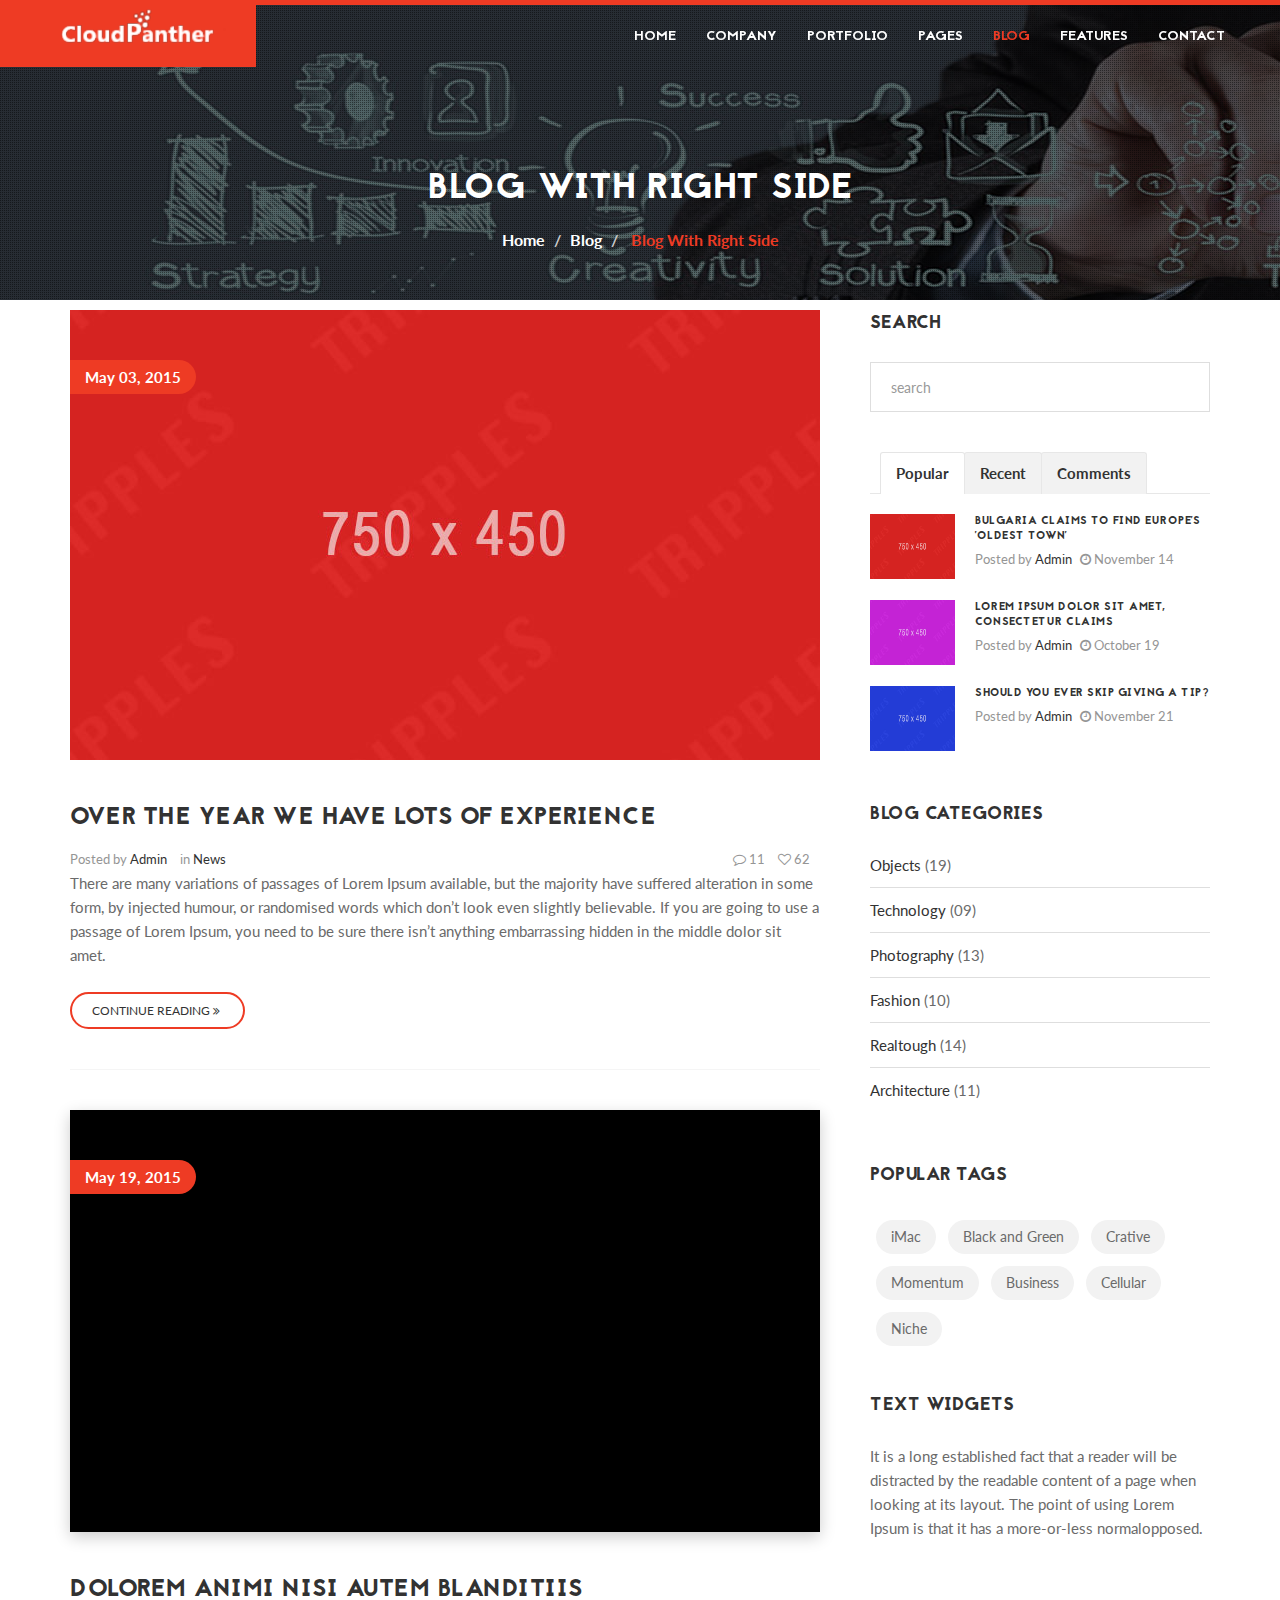
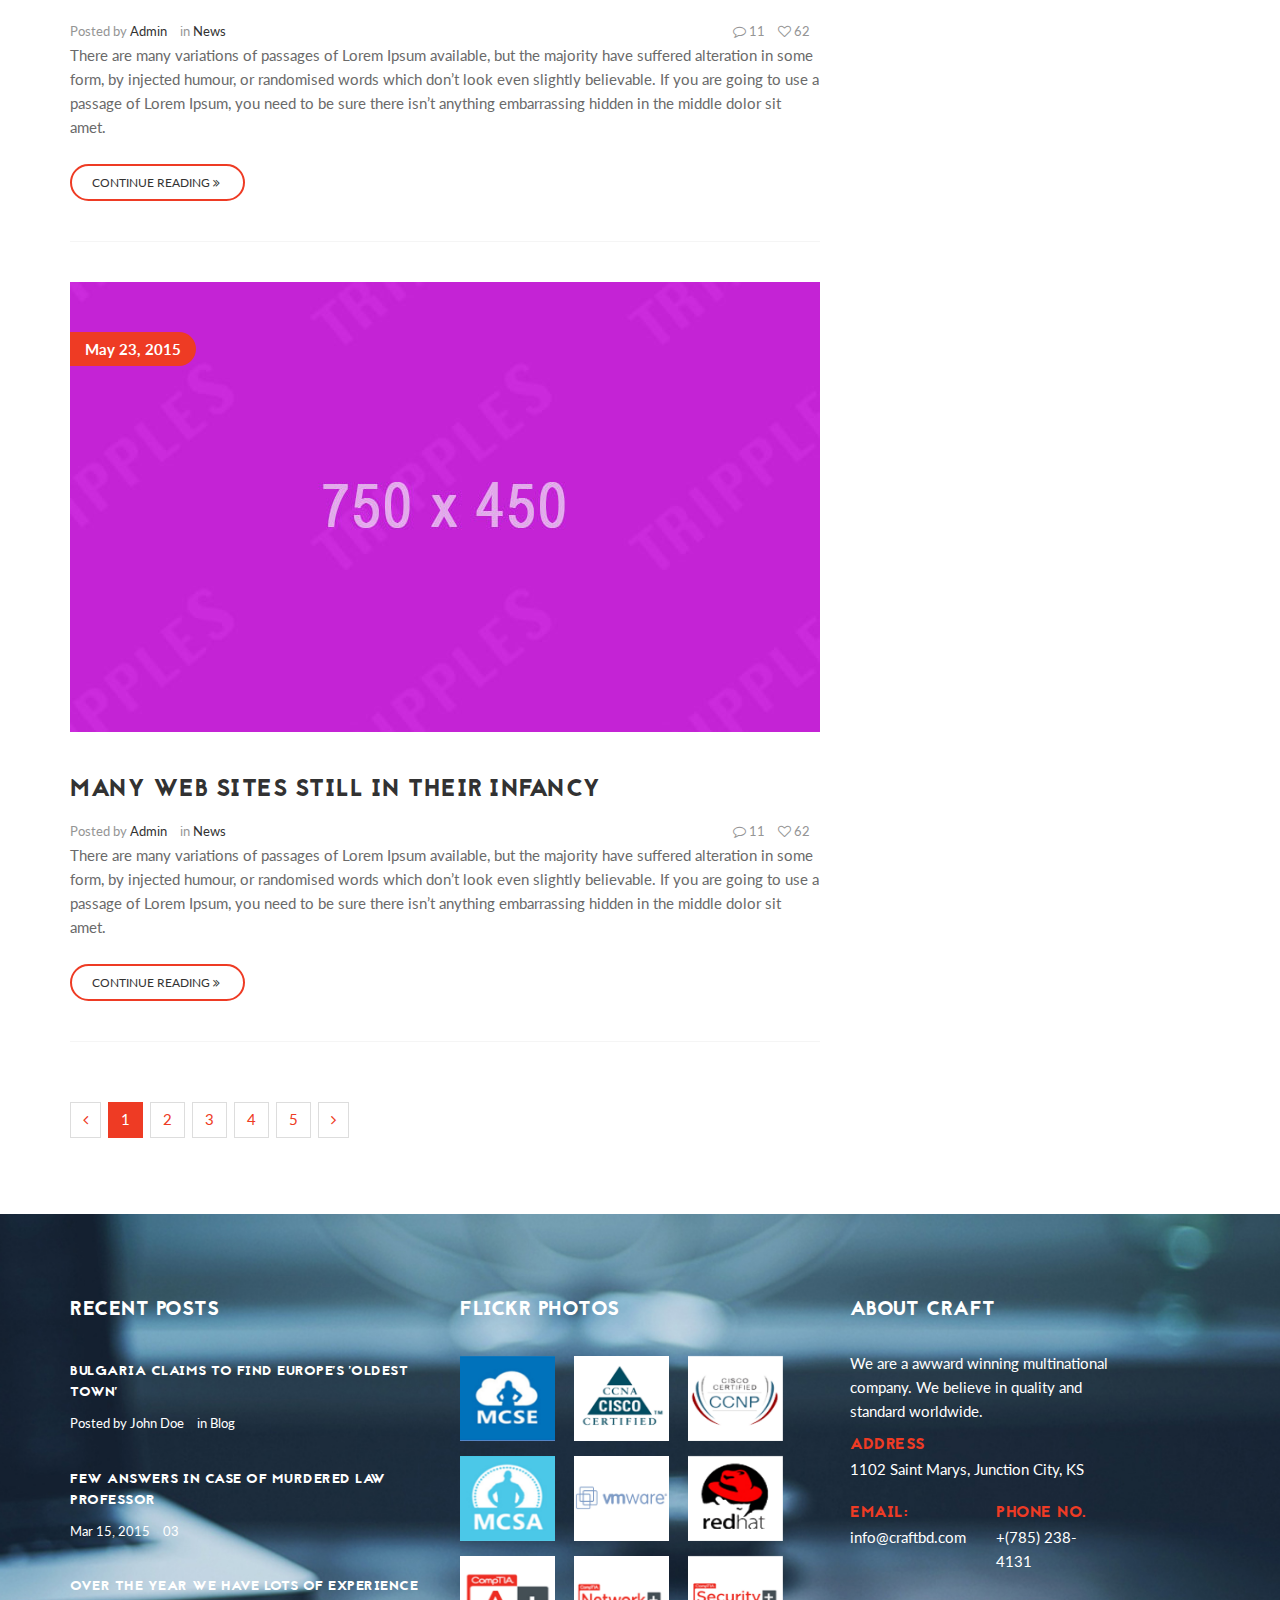
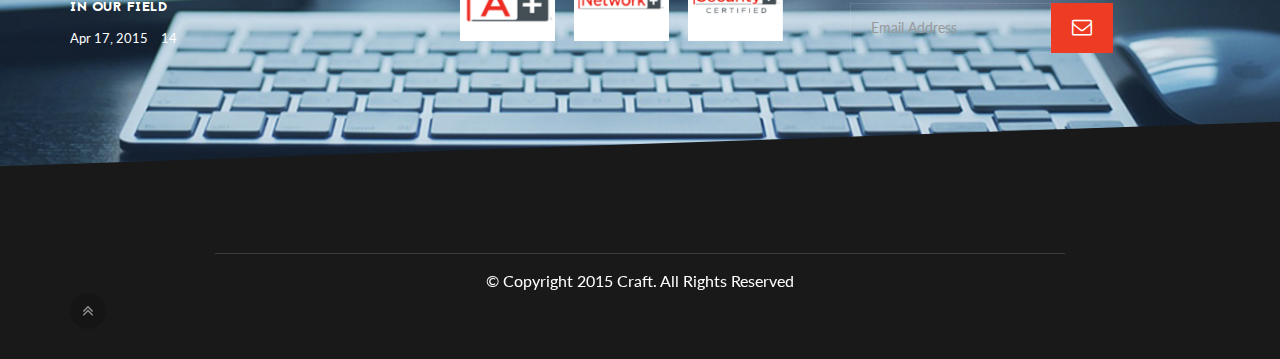
<file: blog-rightside.html>
<!DOCTYPE html>
<html lang="en">
<head>

	<!-- Basic Page Needs
	================================================== -->
	<meta charset="utf-8">
    <title>BizCraft - Responsive Html5 Template</title>
    <meta name="description" content="">	
	<meta name="author" content="">

	<!-- Mobile Specific Metas
	================================================== -->
	<meta name="viewport" content="width=device-width, initial-scale=1, maximum-scale=1">

	<!-- Favicons
	================================================== -->
	<link rel="icon" href="img/favicon/favicon-32x32.png" type="image/x-icon" />
	<link rel="apple-touch-icon-precomposed" sizes="144x144" href="img/favicon/favicon-144x144.png">
	<link rel="apple-touch-icon-precomposed" sizes="72x72" href="img/favicon/favicon-72x72.png">
	<link rel="apple-touch-icon-precomposed" href="img/favicon/favicon-54x54.png">
	
	<!-- CSS
	================================================== -->
	
	<!-- Bootstrap -->
	<link rel="stylesheet" href="css/bootstrap.min.css">
	<!-- Template styles-->
	<link rel="stylesheet" href="css/style.css">
	<!-- Responsive styles-->
	<link rel="stylesheet" href="css/responsive.css">
	<!-- FontAwesome -->
	<link rel="stylesheet" href="css/font-awesome.min.css">
	<!-- Animation -->
	<link rel="stylesheet" href="css/animate.css">
	<!-- Prettyphoto -->
	<link rel="stylesheet" href="css/prettyPhoto.css">
	<!-- Owl Carousel -->
	<link rel="stylesheet" href="css/owl.carousel.css">
	<link rel="stylesheet" href="css/owl.theme.css">
	<!-- Flexslider -->
	<link rel="stylesheet" href="css/flexslider.css">
	<!-- Flexslider -->
	<link rel="stylesheet" href="css/cd-hero.css">
	<!-- Style Swicther -->
	<link id="style-switch" href="css/presets/preset3.css" media="screen" rel="stylesheet" type="text/css">

	<!-- HTML5 shim, for IE6-8 support of HTML5 elements. All other JS at the end of file. -->
    <!--[if lt IE 9]>
      <script src="js/html5shiv.js"></script>
      <script src="js/respond.min.js"></script>
    <![endif]-->

</head>
	
<body>
	<div class="body-inner">
	<!-- Header start -->
	<header id="header" class="navbar-fixed-top header" role="banner">
		<div class="container">
			<div class="row">
				<!-- Logo start -->
				<div class="navbar-header">
				    <button type="button" class="navbar-toggle" data-toggle="collapse" data-target=".navbar-collapse">
				        <span class="sr-only">Toggle navigation</span>
				        <span class="icon-bar"></span>
				        <span class="icon-bar"></span>
				        <span class="icon-bar"></span>
				    </button>
				    <div class="navbar-brand navbar-bg">
					    <a href="index.html">
					    	<img class="img-responsive" src="images/logo.png" alt="logo">
					    </a> 
				    </div>                   
				</div><!--/ Logo end -->
				<nav class="collapse navbar-collapse clearfix" role="navigation">
					<ul class="nav navbar-nav navbar-right">
						<li class="dropdown">
                       		<a href="#" class="dropdown-toggle" data-toggle="dropdown">Home <i class="fa fa-angle-down"></i></a>
                       		<div class="dropdown-menu">
								<ul>
		                            <li><a href="index.html">Home 1</a></li>
		                            <li><a href="index-2.html">Home 2</a></li>
		                            <li><a href="index-3.html">Home 3</a></li>
		                            <li><a href="index-4.html">Home 4</a></li>
		                        </ul>
	                    	</div>
	                    </li>
						<li class="dropdown">
                       		<a href="#" class="dropdown-toggle" data-toggle="dropdown">Company <i class="fa fa-angle-down"></i></a>
                       		<div class="dropdown-menu">
								<ul>
		                            <li><a href="about.html">About Us</a></li>
		                            <li><a href="service.html">Services</a></li>
		                            <li><a href="career.html">Career</a></li>
		                            <li><a href="testimonial.html">Testimonials</a></li>
		                            <li><a href="faq.html">Faq</a></li>
		                        </ul>
	                    	</div>
	                    </li>
						<li class="dropdown">
                       		<a href="#" class="dropdown-toggle" data-toggle="dropdown">Portfolio <i class="fa fa-angle-down"></i></a>
                       		<div class="dropdown-menu">
								<ul>
		                            <li><a href="portfolio-classic.html">Portfolio Classic</a></li>
		                            <li><a href="portfolio-static.html">Portfolio Static</a></li>
		                            <li><a href="portfolio-item.html">Portfolio Single</a></li>
		                        </ul>
	                    	</div>
	                    </li>
	                    <li class="dropdown">
                       		<a href="#" class="dropdown-toggle" data-toggle="dropdown">Pages <i class="fa fa-angle-down"></i></a>
                       		<div class="dropdown-menu">
								<ul>
		                           	<li><a href="team.html">Our Team</a></li>
		                           	<li><a href="about2.html">About Us - 2</a></li>
		                           	<li><a href="service2.html">Services - 2</a></li>
		                           	<li><a href="service-single.html">Services Single</a></li>
		                           	<li><a href="pricing.html">Pricing Table</a></li>
		                           	<li><a href="404.html">404 Page</a></li>
		                        </ul>
	                    	</div>
	                    </li>
	                    <li class="dropdown active">
                       		<a href="#" class="dropdown-toggle" data-toggle="dropdown">Blog <i class="fa fa-angle-down"></i></a>
                       		<div class="dropdown-menu">
								<ul>
		                           	 <li class="active"><a href="blog-rightside.html">Blog with Sidebar</a></li>
	                            	<li><a href="blog-item.html">Blog Single</a></li>
		                        </ul>
	                    	</div>
	                    </li>
	                    <li class="dropdown">
                       		<a href="#" class="dropdown-toggle" data-toggle="dropdown">Features <i class="fa fa-angle-down"></i></a>
                       		<div class="dropdown-menu">
								<ul>
		                           	 <li><a href="typography.html">Typography</a></li>
	                            	<li><a href="elements.html">Elements</a></li>
		                        </ul>
	                    	</div>
	                    </li>
            			<li><a href="contact.html">Contact</a></li>
                    </ul>
				</nav><!--/ Navigation end -->
			</div><!--/ Row end -->
		</div><!--/ Container end -->
	</header><!--/ Header end -->

	<div id="banner-area">
		<img src="images/banner/banner2.jpg" alt ="" />
		<div class="parallax-overlay"></div>
			<!-- Subpage title start -->
			<div class="banner-title-content">
	        	<div class="text-center">
		        	<h2>Blog With Right Side</h2>
		        	<ul class="breadcrumb">
			            <li>Home</li>
			            <li>Blog</li>
			            <li><a href="#"> Blog With Right Side</a></li>
		          	</ul>
	          	</div>
          	</div><!-- Subpage title end -->
	</div><!-- Banner area end -->

	<!-- Blog details page start -->
	<section id="main-container">
		<div class="container">
			<div class="row">

				<!-- Blog start -->
				<div class="col-lg-8 col-md-8 col-sm-12 col-xs-12">
					
					<!-- 1st post start -->
					<div class="post">
						<!-- post image start -->
						<div class="post-image-wrapper">
							<img src="images/blog/blog1.jpg" class="img-responsive"  alt="" />
							<span class="blog-date"><a href="#"> May 03, 2015</a></span>
						</div><!-- post image end -->
						<div class="post-header clearfix">
							<h2 class="post-title">
								<a href="blog-item.html">Over the year we have lots of experience</a>
							</h2>
							<div class="post-meta">
								<span class="post-meta-author">Posted by <a href="#"> Admin</a></span>
								<span class="post-meta-cats">in <a href="#"> News</a></span>
								<div class="pull-right">
									
									<span class="post-meta-comments"><a href="#"><i class="fa fa-comment-o"></i> 11</a></span>
									<span class="post-meta-hits"><a href="#"><i class="fa fa-heart-o"></i> 62</a></span>
								</div>
								
							</div><!-- post meta end -->
						</div><!-- post heading end -->
						<div class="post-body">
							<p>There are many variations of passages of Lorem Ipsum available, but the majority have suffered alteration in some form, by injected humour, or randomised words which don’t look even slightly believable. If you are going to use a passage of Lorem Ipsum, you need to be sure there isn’t anything embarrassing hidden in the middle dolor sit amet.</p>
						</div>
						<div class="post-footer">
							<a href="blog-item.html" class="btn btn-primary">Continue Reading <i class="fa fa-angle-double-right">&nbsp;</i></a>
						</div>
					</div><!-- 1st post end -->

					<!-- 2nd post start -->
					<div class="post">
						<!-- post image start -->
						<div class="post-image-wrapper">
							<div class="video-embed">
								<!-- Change the url -->
								<iframe src="//player.vimeo.com/video/72266001?title=0&amp;byline=0&amp;portrait=0&amp;color=8aba56" width="500" height="281" allowfullscreen></iframe>
							</div>
							<span class="blog-date"><a href="#"> May 19, 2015</a></span>
						</div><!-- post image end -->
						<div class="post-header clearfix">
							<h2 class="post-title">
								<a href="blog-item.html">Dolorem animi nisi autem blanditiis</a>
							</h2>
							<div class="post-meta">
								<span class="post-meta-author">Posted by <a href="#"> Admin</a></span>
								<span class="post-meta-cats">in <a href="#"> News</a></span>
								<div class="pull-right">
									
									<span class="post-meta-comments"><a href="#"><i class="fa fa-comment-o"></i> 11</a></span>
									<span class="post-meta-hits"><a href="#"><i class="fa fa-heart-o"></i> 62</a></span>
								</div>
								
							</div><!-- post meta end -->
						</div><!-- post heading end -->
						<div class="post-body">
							<p>There are many variations of passages of Lorem Ipsum available, but the majority have suffered alteration in some form, by injected humour, or randomised words which don’t look even slightly believable. If you are going to use a passage of Lorem Ipsum, you need to be sure there isn’t anything embarrassing hidden in the middle dolor sit amet.</p>
						</div>
						<div class="post-footer">
							<a href="blog-item.html" class="btn btn-primary">Continue Reading <i class="fa fa-angle-double-right">&nbsp;</i></a>
						</div>
					</div><!-- 2nd post end -->

					<!-- 3rd post start -->
					<div class="post">
						<!-- post image start -->
						<div class="post-image-wrapper">
							<img src="images/blog/blog2.jpg" class="img-responsive"  alt="" />
							<span class="blog-date"><a href="#"> May 23, 2015</a></span>
						</div><!-- post image end -->
						<div class="post-header clearfix">
							<h2 class="post-title">
								<a href="blog-item.html">Many web sites still in their infancy</a>
							</h2>
							<div class="post-meta">
								<span class="post-meta-author">Posted by <a href="#"> Admin</a></span>
								<span class="post-meta-cats">in <a href="#"> News</a></span>
								<div class="pull-right">
									
									<span class="post-meta-comments"><a href="#"><i class="fa fa-comment-o"></i> 11</a></span>
									<span class="post-meta-hits"><a href="#"><i class="fa fa-heart-o"></i> 62</a></span>
								</div>
								
							</div><!-- post meta end -->
						</div><!-- post heading end -->
						<div class="post-body">
							<p>There are many variations of passages of Lorem Ipsum available, but the majority have suffered alteration in some form, by injected humour, or randomised words which don’t look even slightly believable. If you are going to use a passage of Lorem Ipsum, you need to be sure there isn’t anything embarrassing hidden in the middle dolor sit amet.</p>
						</div>
						<div class="post-footer">
							<a href="blog-item.html" class="btn btn-primary">Continue Reading <i class="fa fa-angle-double-right">&nbsp;</i></a>
						</div>
					</div><!-- 3rd post end -->

					<div class="paging">
			            <ul class="pagination">
			              <li><a href="#"><i class="fa fa-angle-left"></i></a></li>
			              <li class="active"><a href="#">1</a></li>
			              <li><a href="#">2</a></li>
			              <li><a href="#">3</a></li>
			              <li><a href="#">4</a></li>
			              <li><a href="#">5</a></li>
			              <li><a href="#"><i class="fa fa-angle-right"></i></a></li>
			            </ul>
		          	</div>



				</div><!--/ Content col end -->
				
				<!-- sidebar start -->
				<div class="col-lg-4 col-md-4 col-sm-12 col-xs-12">
					
					<div class="sidebar sidebar-right">

						<!-- Blog search start -->
						<div class="widget widget-search">
							<h3 class="widget-title">Search</h3>
							<div id="search">
								<input class="form-control form-control-lg" placeholder="search" type="search">
							</div>
						</div><!-- Blog search end -->

						<!-- Tab widget start-->
						<div class="widget widget-tab">
							<ul class="nav nav-tabs">
				              <li class="active"><a href="#popular-tab" data-toggle="tab">popular</a></li>
				              <li class=""><a href="#recent-tab" data-toggle="tab">recent</a></li>
				              <li class=""><a href="#comments-tab" data-toggle="tab">comments</a></li>
				            </ul>
				            <div class="tab-content">
				            	<div class="tab-pane active" id="popular-tab">
					                <ul class="posts-list unstyled clearfix">
					                  <li>
					                    <div class="posts-thumb pull-left"> 
					                    	<a href="#"> 
					                    		<img alt="img" src="images/blog/blog1.jpg">
					                    	</a> 
					                    </div>
					                    <div class="post-content">
					                        <h4 class="entry-title"><a href="#">Bulgaria claims to find Europe's 'oldest town'</a>
					                        </h4>
					                        <p class="post-meta">
												<span class="post-meta-author">Posted by <a href="#"> Admin</a></span>
												<span class="post-meta-date"><a href="#"> <i class="fa fa-clock-o"></i> November 14</a>
												</span>
											</p>
					                    </div>
					                    <div class="clearfix"></div>
					                  </li><!-- First post end-->
					                  <li>
					                    <div class="posts-thumb pull-left"> 
					                    	<a href="#"> 
					                    		<img alt="img" src="images/blog/blog2.jpg">
					                    	</a> 
					                    </div>
					                    <div class="post-content">
					                        <h4 class="entry-title">
					                        	<a href="#">Lorem ipsum dolor sit amet, consectetur claims</a>
					                        </h4>
					                        <p class="post-meta">
												<span class="post-meta-author">Posted by <a href="#"> Admin</a></span>
												<span class="post-meta-date"><a href="#"> <i class="fa fa-clock-o"></i> October 19</a>
												</span>
											</p>
					                    </div>
					                    <div class="clearfix"></div>
					                  </li><!-- 2nd post end-->
					                  <li>
					                    <div class="posts-thumb pull-left"> 
					                    	<a href="#"> 
					                    		<img alt="img" src="images/blog/blog3.jpg">
					                    	</a> 
					                    </div>
					                    <div class="post-content">
					                        <h4 class="entry-title">
					                        	<a href="#">Should You Ever Skip Giving A Tip?</a>
					                        </h4>
					                       <p class="post-meta">
												<span class="post-meta-author">Posted by <a href="#"> Admin</a></span>
												<span class="post-meta-date"><a href="#"> <i class="fa fa-clock-o"></i> November 21</a>
												</span>
											</p>
					                    </div>
					                    <div class="clearfix"></div>
					                  </li><!-- 3rd post end-->
					                </ul>
					            </div><!-- Popular tabpan end -->

					            <div class="tab-pane" id="recent-tab">
					                <ul class="posts-list unstyled clearfix">
					                  <li>
					                    <div class="posts-thumb pull-left"> 
					                    	<a href="#"> 
					                    		<img alt="img" src="images/blog/blog3.jpg">
					                    	</a> 
					                    </div>
					                    <div class="post-content">
					                        <h4 class="entry-title"><a href="#">Bulgaria claims to find Europe's 'oldest town'</a>
					                        </h4>
					                        <p class="post-meta">
												<span class="post-meta-author">Posted by <a href="#"> Admin</a></span>
												<span class="post-meta-date"><a href="#"> <i class="fa fa-clock-o"></i> November 21</a>
												</span>
											</p>
					                    </div>
					                    <div class="clearfix"></div>
					                  </li><!-- First post end-->
					                  <li>
					                    <div class="posts-thumb pull-left"> 
					                    	<a href="#"> 
					                    		<img alt="img" src="images/blog/blog1.jpg">
					                    	</a> 
					                    </div>
					                    <div class="post-content">
					                        <h4 class="entry-title"><a href="#">Bulgaria claims to find Europe's 'oldest town'</a>
					                        </h4>
					                        <p class="post-meta">
												<span class="post-meta-author">Posted by <a href="#"> Admin</a></span>
												<span class="post-meta-date"><a href="#"> <i class="fa fa-clock-o"></i> October 19</a>
												</span>
											</p>
					                    </div>
					                    <div class="clearfix"></div>
					                  </li><!-- 2nd post end-->
					                </ul>
					            </div><!-- Recent tabpan end -->

					            <div class="tab-pane" id="comments-tab">
					                <ul class="posts-list unstyled clearfix">
					                  <li>
					                    <div class="posts-avator pull-left"> 
					                    	<a href="#"> 
					                    		<img alt="img" src="images/blog/avator1.png">
					                    	</a> 
					                    </div>
					                    <div class="post-content">
					                        <h4 class="entry-title"><a href="#">If you are going to use a passage  of Lorem Ipsum</a>
					                        </h4>
					                        <p class="post-meta">
												<span class="post-meta-author">Posted by <a href="#"> John</a></span>
												<span class="post-meta-date"><a href="#"> <i class="fa fa-clock-o"></i> November 21</a>
												</span>
											</p>
					                    </div>
					                    <div class="clearfix"></div>
					                  </li><!-- First post end-->
					                  <li>
					                    <div class="posts-avator pull-left"> 
					                    	<a href="#"> 
					                    		<img alt="img" src="images/blog/avator2.jpg">
					                    	</a> 
					                    </div>
					                    <div class="post-content">
					                        <h4 class="entry-title"><a href="#">you need to be sure there isn’t anything embarra</a>
					                        </h4>
					                        <p class="post-meta">
												<span class="post-meta-author">Posted by <a href="#"> Tina</a></span>
												<span class="post-meta-date"><a href="#"> <i class="fa fa-clock-o"></i> October 18</a>
												</span>
											</p>
					                    </div>
					                    <div class="clearfix"></div>
					                  </li><!-- 2nd post end-->
					                </ul>
					            </div><!-- Comment tabpan end -->
				            </div><!-- Tab content end -->
						</div><!-- Tab widget end-->

						<!-- Blog category start -->
						<div class="widget widget-categories">
							<h3 class="widget-title">Blog Categories</h3>
							<ul class="category-list clearfix">
				              <li><a href="#">Objects</a><span class="posts-count"> (19)</span></li>
				              <li><a href="#">Technology</a><span class="posts-count"> (09)</span></li>
				              <li><a href="#">Photography</a><span class="posts-count"> (13)</span></li>
				              <li><a href="#">Fashion</a><span class="posts-count"> (10)</span></li>
				              <li><a href="#">Realtough</a><span class="posts-count"> (14)</span></li>
				              <li><a href="#">Architecture</a><span class="posts-count"> (11)</span></li>
				            </ul>
						</div><!-- Blog category end -->

						<!-- Blog tags start -->
						<div class="widget widget-tags">
							<h3 class="widget-title">Popular Tags</h3>
							<ul class="unstyled clearfix">
				              	<li><a href="#">iMac</a></li>
				              	<li><a href="#">Black and Green</a></li>
				              	<li><a href="#">Crative</a></li>
				              	<li><a href="#">Momentum</a></li>
				              	<li><a href="#">Business</a></li>
				              	<li><a href="#">Cellular</a></li>
				              	<li><a href="#">Niche</a></li>
				            </ul>
						</div><!-- Blog tags end -->

						<!-- Blog tags start -->
						<div class="widget">
							<h3 class="widget-title">Text Widgets</h3>
							<p>It is a long established fact that a reader will be distracted by the readable content of a page when looking at its layout. The point of using Lorem Ipsum is that it has a more-or-less normalopposed.</p>
						</div><!-- Text widget end -->

					</div><!-- sidebar end -->
				</div>
    		</div><!--/ row end -->
		</div><!--/ container end -->
	</section><!-- Blog details page end -->
	

	<div class="gap-40"></div>

	<!-- Footer start -->
	<footer id="footer" class="footer">
		<div class="container">

			<div class="row">
				<div class="col-md-4 col-sm-12 footer-widget">
					<h3 class="widget-title">Recent Posts</h3>

					<div class="latest-post-items media">
							<div class="latest-post-content media-body">
								<h4><a href="#">Bulgaria claims to find Europe's 'oldest town'</a></h4>
								<p class="post-meta">
									<span class="author">Posted by John Doe</span>
									<span class="post-meta-cat">in<a href="#"> Blog</a></span>
								</p>
							</div>
						</div><!-- 1st Latest Post end -->

						<div class="latest-post-items media">
							<div class="latest-post-content media-body">
								<h4><a href="#">Few Answers in Case of Murdered Law Professor</a></h4>
								<p class="post-meta">
									<span class="date"><i class="icon icon-calendar"></i> Mar 15, 2015</span>
									<span class="post-meta-comments"><i class="icon icon-bubbles4"></i> <a href="#">03</a></span>
								</p>
							</div>
						</div><!-- 2nd Latest Post end -->

						<div class="latest-post-items media">
							<div class="latest-post-content media-body">
								<h4><a href="#">Over the year we have lots of experience in our field</a></h4>
								<p class="post-meta">
									<span class="date"><i class="icon icon-calendar"></i> Apr 17, 2015</span>
									<span class="post-meta-comments"><i class="icon icon-bubbles4"></i> <a href="#">14</a></span>
								</p>
							</div>
						</div><!-- 3rd Latest Post end -->
	
				</div><!--/ End Recent Posts-->

				

				<div class="col-md-4 col-sm-12 footer-widget">
					<h3 class="widget-title">Flickr Photos</h3>

					<div class="img-gallery">
						<div class="img-container">
							<a class="thumb-holder" data-rel="prettyPhoto" href="images/gallery/1.jpg">
								<img src="images/gallery/1.jpg" alt="">
							</a>
							<a class="thumb-holder" data-rel="prettyPhoto" href="images/gallery/2.jpg">
								<img src="images/gallery/2.jpg" alt="">
							</a>
							<a class="thumb-holder" data-rel="prettyPhoto" href="images/gallery/3.jpg">
								<img src="images/gallery/3.jpg" alt="">
							</a>
							<a class="thumb-holder" data-rel="prettyPhoto" href="images/gallery/4.jpg">
								<img src="images/gallery/4.jpg" alt="">
							</a>
							<a class="thumb-holder" data-rel="prettyPhoto" href="images/gallery/5.jpg">
								<img src="images/gallery/5.jpg" alt="">
							</a>
							<a class="thumb-holder" data-rel="prettyPhoto" href="images/gallery/6.jpg">
								<img src="images/gallery/6.jpg" alt="">
							</a>
							<a class="thumb-holder" data-rel="prettyPhoto" href="images/gallery/6.jpg">
								<img src="images/gallery/7.jpg" alt="">
							</a>
							<a class="thumb-holder" data-rel="prettyPhoto" href="images/gallery/6.jpg">
								<img src="images/gallery/8.jpg" alt="">
							</a>
							<a class="thumb-holder" data-rel="prettyPhoto" href="images/gallery/6.jpg">
								<img src="images/gallery/9.jpg" alt="">
							</a>
						</div>
					</div>

						
				</div><!--/ end flickr -->

				<div class="col-md-3 col-sm-12 footer-widget footer-about-us">
					<h3 class="widget-title">About Craft</h3>
					<p>We are a awward winning multinational company. We believe in quality and standard worldwide.</p>
					<h4>Address</h4>
					<p>1102 Saint Marys, Junction City, KS</p>
					<div class="row">
						<div class="col-md-6">
							<h4>Email:</h4>
							<p>info@craftbd.com</p>
						</div>
						<div class="col-md-6">
							<h4>Phone No.</h4>
							<p>+(785) 238-4131</p>
						</div>
					</div>
                    <form action="#" role="form">
                        <div class="input-group subscribe">
                            <input type="email" class="form-control" placeholder="Email Address" required="">
                            <span class="input-group-addon">
                              <button class="btn" type="submit"><i class="fa fa-envelope-o"> </i></button>
                            </span>                        
                        </div>
                    </form>
				</div><!--/ end about us -->


			</div><!-- Row end -->
		</div><!-- Container end -->
	</footer><!-- Footer end -->
	

	<!-- Footer start -->
	<section id="copyright" class="copyright angle">
		<div class="container">
			<div class="row">
				<div class="col-md-12 text-center">
					<ul class="footer-social unstyled">
						<li>
							<a title="Twitter" href="#">
								<span class="icon-pentagon wow bounceIn"><i class="fa fa-twitter"></i></span>
							</a>
							<a title="Facebook" href="#">
								<span class="icon-pentagon wow bounceIn"><i class="fa fa-facebook"></i></span>
							</a>
							<a title="Google+" href="#">
								<span class="icon-pentagon wow bounceIn"><i class="fa fa-google-plus"></i></span>
							</a>
							<a title="linkedin" href="#">
								<span class="icon-pentagon wow bounceIn"><i class="fa fa-linkedin"></i></span>
							</a>
							<a title="Pinterest" href="#">
								<span class="icon-pentagon wow bounceIn"><i class="fa fa-pinterest"></i></span>
							</a>
							<a title="Skype" href="#">
								<span class="icon-pentagon wow bounceIn"><i class="fa fa-skype"></i></span>
							</a>
							<a title="Dribble" href="#">
								<span class="icon-pentagon wow bounceIn"><i class="fa fa-dribbble"></i></span>
							</a>
						</li>
					</ul>
				</div>
			</div><!--/ Row end -->
			<div class="row">
				<div class="col-md-12 text-center">
					<div class="copyright-info">
         			 &copy; Copyright 2015 Craft. <span>All Rights Reserved</span>
        			</div>
				</div>
			</div><!--/ Row end -->
		   <div id="back-to-top" data-spy="affix" data-offset-top="10" class="back-to-top affix">
				<button class="btn btn-primary" title="Back to Top"><i class="fa fa-angle-double-up"></i></button>
			</div>
		</div><!--/ Container end -->
	</section><!--/ Footer end -->

	<!-- Javascript Files
	================================================== -->

	<!-- initialize jQuery Library -->
	<script type="text/javascript" src="js/jquery.js"></script>
	<!-- Bootstrap jQuery -->
	<script type="text/javascript" src="js/bootstrap.min.js"></script>
	<!-- Style Switcher -->
	<script type="text/javascript" src="js/style-switcher.js"></script>
	<!-- Owl Carousel -->
	<script type="text/javascript" src="js/owl.carousel.js"></script>
	<!-- PrettyPhoto -->
	<script type="text/javascript" src="js/jquery.prettyPhoto.js"></script>
	<!-- Bxslider -->
	<script type="text/javascript" src="js/jquery.flexslider.js"></script>
	<!-- CD Hero slider -->
	<script type="text/javascript" src="js/cd-hero.js"></script>
	<!-- Isotope -->
	<script type="text/javascript" src="js/isotope.js"></script>
	<script type="text/javascript" src="js/ini.isotope.js"></script>
	<!-- Wow Animation -->
	<script type="text/javascript" src="js/wow.min.js"></script>
	<!-- SmoothScroll -->
	<script type="text/javascript" src="js/smoothscroll.js"></script>
	<!-- Eeasing -->
	<script type="text/javascript" src="js/jquery.easing.1.3.js"></script>
	<!-- Counter -->
	<script type="text/javascript" src="js/jquery.counterup.min.js"></script>
	<!-- Waypoints -->
	<script type="text/javascript" src="js/waypoints.min.js"></script>
	<!-- Google Map API Key Source -->
	<script src="http://maps.google.com/maps/api/js?sensor=false"></script>
	<!-- For Google Map -->
	<script type="text/javascript" src="js/gmap3.js"></script>
	<!-- Doc http://www.mkyong.com/google-maps/google-maps-api-hello-world-example/ -->
	<!-- Template custom -->
	<script type="text/javascript" src="js/custom.js"></script>
	</div><!-- Body inner end -->
</body>
</html>
</file>
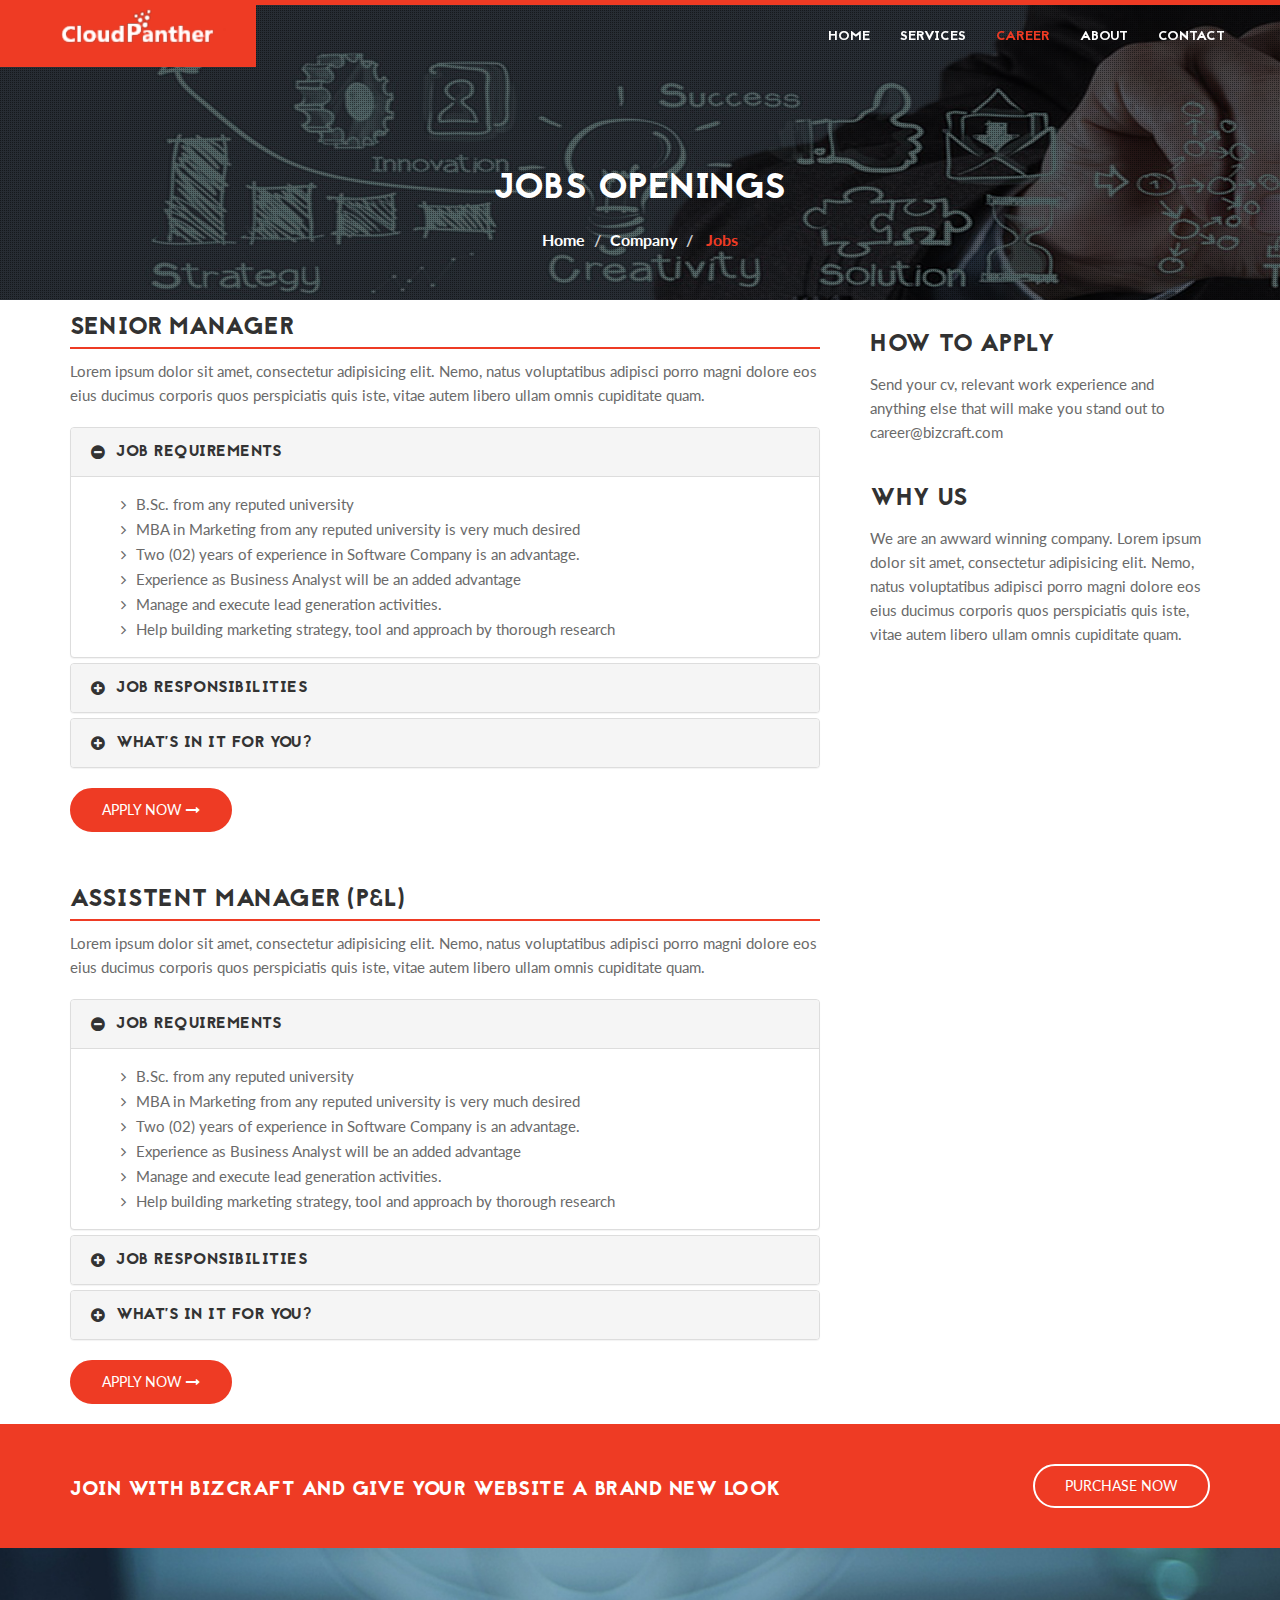
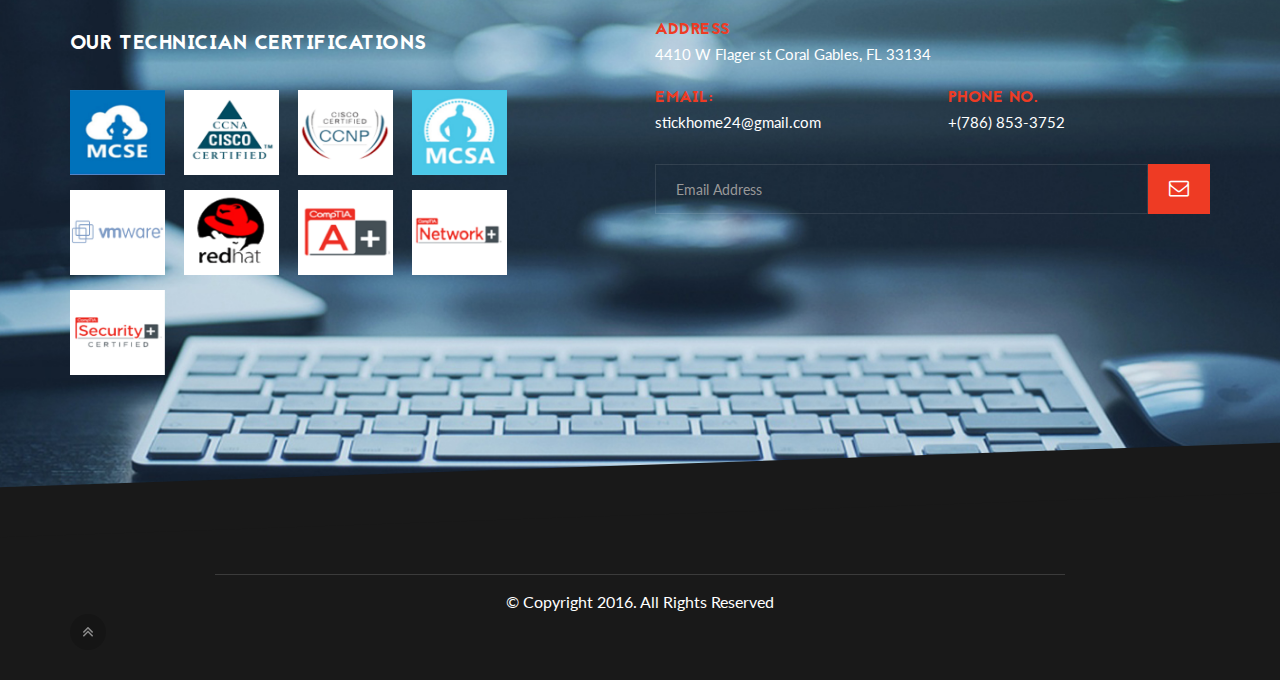
<file: career.html>
<!DOCTYPE html>
<html lang="en">
<head>

	<!-- Basic Page Needs
	================================================== -->
	<meta charset="utf-8">
    <title>BREFFTEL IT SOLUTIONS</title>
    <meta name="description" content="">	
	<meta name="author" content="">

	<!-- Mobile Specific Metas
	================================================== -->
	<meta name="viewport" content="width=device-width, initial-scale=1, maximum-scale=1">

	<!-- Favicons
	================================================== -->
	<link rel="icon" href="img/favicon/favicon-32x32.png" type="image/x-icon" />
	<link rel="apple-touch-icon-precomposed" sizes="144x144" href="img/favicon/favicon-144x144.png">
	<link rel="apple-touch-icon-precomposed" sizes="72x72" href="img/favicon/favicon-72x72.png">
	<link rel="apple-touch-icon-precomposed" href="img/favicon/favicon-54x54.png">
	
	<!-- CSS
	================================================== -->
	
	<!-- Bootstrap -->
	<link rel="stylesheet" href="css/bootstrap.min.css">
	<!-- Template styles-->
	<link rel="stylesheet" href="css/style.css">
	<!-- Responsive styles-->
	<link rel="stylesheet" href="css/responsive.css">
	<!-- FontAwesome -->
	<link rel="stylesheet" href="css/font-awesome.min.css">
	<!-- Animation -->
	<link rel="stylesheet" href="css/animate.css">
	<!-- Prettyphoto -->
	<link rel="stylesheet" href="css/prettyPhoto.css">
	<!-- Owl Carousel -->
	<link rel="stylesheet" href="css/owl.carousel.css">
	<link rel="stylesheet" href="css/owl.theme.css">
	<!-- Flexslider -->
	<link rel="stylesheet" href="css/flexslider.css">
	<!-- Flexslider -->
	<link rel="stylesheet" href="css/cd-hero.css">
	<!-- Style Swicther -->
	<link id="style-switch" href="css/presets/preset3.css" media="screen" rel="stylesheet" type="text/css">

	<!-- HTML5 shim, for IE6-8 support of HTML5 elements. All other JS at the end of file. -->
    <!--[if lt IE 9]>
      <script src="js/html5shiv.js"></script>
      <script src="js/respond.min.js"></script>
    <![endif]-->

</head>
	
<body>
	<div class="body-inner">
	<!-- Header start -->
	<header id="header" class="navbar-fixed-top header" role="banner">
		<div class="container">
			<div class="row">
				<!-- Logo start -->
				<div class="navbar-header">
				    <button type="button" class="navbar-toggle" data-toggle="collapse" data-target=".navbar-collapse">
				        <span class="sr-only">Toggle navigation</span>
				        <span class="icon-bar"></span>
				        <span class="icon-bar"></span>
				        <span class="icon-bar"></span>
				    </button>
				    <div class="navbar-brand navbar-bg">
					    <a href="index.html">
					    	<img class="img-responsive" src="images/logo.png" alt="logo">
					    </a> 
				    </div>                   
				</div><!--/ Logo end -->
				<nav class="collapse navbar-collapse clearfix" role="navigation">
					<ul class="nav navbar-nav navbar-right">
						<li class="dropdown">
                       		<li><a href="index.html">Home</a></li>
                       		<div class="dropdown-menu">
								
	                    	</div>
	                    </li>
						<li class="dropdown">
                       		<a href="service.html">Services</a>
                       		<div class="dropdown-menu">
								
	                    	</div>
	                    </li>
						<li class="dropdown">
                       		<li class="active"><a href="career.html">Career</a></li>
                       		<div class="dropdown-menu">
							
	                    	</div>
	                    </li>
	                    <li class="dropdown">
                       		<li> <a href="about.html">About</a></li>
                       		<div class="dropdown-menu">
								
	                    	</div>
	                    </li>
	                    <li class="dropdown">
                       		<li><a href="contact.html">Contact</a></li>
	                    
	                   
                    </ul>
				</nav><!--/ Navigation end -->
			</div><!--/ Row end -->
		</div><!--/ Container end -->
	</header><!--/ Header end -->

	<div id="banner-area">
		<img src="images/banner/banner2.jpg" alt ="" />
		<div class="parallax-overlay"></div>
			<!-- Subpage title start -->
			<div class="banner-title-content">
	        	<div class="text-center">
		        	<h2>Jobs Openings</h2>
		        	<ul class="breadcrumb">
			            <li>Home</li>
			            <li>Company</li>
			            <li><a href="#"> Jobs</a></li>
		          	</ul>
	          	</div>
          	</div><!-- Subpage title end -->
	</div><!-- Banner area end -->

	<!-- Main container start -->

	<section id="main-container">
		<div class="container">
			<div class="row">
				<div class="col-lg-8 col-md-8 col-sm-12 col-xs-12">

					<h3 class="title-border">Senior Manager</h3>
					<p>Lorem ipsum dolor sit amet, consectetur adipisicing elit. Nemo, natus voluptatibus adipisci porro magni dolore eos eius ducimus corporis quos perspiciatis quis iste, vitae autem libero ullam omnis cupiditate quam.</p>

					<div class="panel-group" id="accordion">
		              	<div class="panel panel-default">
			                <div class="panel-heading">
				                <h4 class="panel-title"> 
				                	<a data-toggle="collapse" data-parent="#accordion" href="#collapseOne">Job Requirements</a> 
				                </h4>
			                </div>
			                <div id="collapseOne" class="panel-collapse collapse in">
			                  <div class="panel-body">
			                    <ul class="unstyled arrow">
									<li>B.Sc. from any reputed university</li>
									<li>MBA in Marketing from any reputed university is very much desired</li>
									<li>Two (02) years of experience in Software Company is an advantage.</li>
									<li>Experience as Business Analyst will be an added advantage</li>
									<li>Manage and execute lead generation activities.</li>
									<li>Help building marketing strategy, tool and approach by thorough research</li>
								</ul>
			                  </div>
			                </div>
		              	</div><!--/ Panel 1 end-->

		              	<div class="panel panel-default">
			                <div class="panel-heading">
				                <h4 class="panel-title">
				                	<a data-toggle="collapse" class="collapsed" data-parent="#accordion" href="#collapseTwo"> Job Responsibilities</a>
				            	</h4>
			                </div>
			                <div id="collapseTwo" class="panel-collapse collapse">
			                  <div class="panel-body">
			                    <ul class="unstyled arrow">
									<li>Global Business Development &amp; Strategic Account Management</li>
									<li>Marketing Research</li>
									<li>Marketing Collaterals development</li>
									<li>Business Analysis</li>
									<li>Manage and execute lead generation activities.</li>
									<li>Help building marketing strategy, tool and approach by thorough research</li>
								</ul>
			                  </div>
			                </div>
		              	</div><!--/ Panel 2 end-->


		              	<div class="panel panel-default">
			                <div class="panel-heading">
				                <h4 class="panel-title">
				                	<a data-toggle="collapse" class="collapsed" data-parent="#accordion" href="#collapseTwo"> What’s in it for you?</a>
				            	</h4>
			                </div>
			                <div id="collapseTwo" class="panel-collapse collapse">
			                  <div class="panel-body">
			                    <ul class="unstyled arrow">
									<li>Very Competitive Salary and Long Term Benefits with Excellent Career Opportunity in a Focused &amp; Stable organization.</li>
									<li>Training on new technology.</li>
									<li>Overseas Tour with Opportunity to work with Global Companies.</li>
									<li>Most importantly a friendly work environment with opportunity to learn from a number of highly skilled mentors.</li>
								</ul>
			                  </div>
			                </div>
		              	</div><!--/ Panel 3 end-->

		              	<div class="gap-20"></div>

						<p><a href="#" class="btn btn-primary solid">Apply Now <i class="fa fa-long-arrow-right"></i></a></p>

		            </div><!--/ Accordion end -->

		            <!--/ 1st career end -->

		            <div class="gap-40"></div>

		   			<h3 class="title-border">Assistent Manager (P&amp;L)</h3>
					<p>Lorem ipsum dolor sit amet, consectetur adipisicing elit. Nemo, natus voluptatibus adipisci porro magni dolore eos eius ducimus corporis quos perspiciatis quis iste, vitae autem libero ullam omnis cupiditate quam.</p>

					<div class="panel-group" id="accordion">
		              	<div class="panel panel-default">
			                <div class="panel-heading">
				                <h4 class="panel-title"> 
				                	<a data-toggle="collapse" data-parent="#accordion" href="#collapseOne">Job Requirements</a> 
				                </h4>
			                </div>
			                <div id="collapseOne" class="panel-collapse collapse in">
			                  <div class="panel-body">
			                    <ul class="unstyled arrow">
									<li>B.Sc. from any reputed university</li>
									<li>MBA in Marketing from any reputed university is very much desired</li>
									<li>Two (02) years of experience in Software Company is an advantage.</li>
									<li>Experience as Business Analyst will be an added advantage</li>
									<li>Manage and execute lead generation activities.</li>
									<li>Help building marketing strategy, tool and approach by thorough research</li>
								</ul>
			                  </div>
			                </div>
		              	</div><!--/ Panel 1 end-->

		              	<div class="panel panel-default">
			                <div class="panel-heading">
				                <h4 class="panel-title">
				                	<a data-toggle="collapse" class="collapsed" data-parent="#accordion" href="#collapseTwo"> Job Responsibilities</a>
				            	</h4>
			                </div>
			                <div id="collapseTwo" class="panel-collapse collapse">
			                  <div class="panel-body">
			                    <ul class="unstyled arrow">
									<li>Global Business Development &amp; Strategic Account Management</li>
									<li>Marketing Research</li>
									<li>Marketing Collaterals development</li>
									<li>Business Analysis</li>
									<li>Manage and execute lead generation activities.</li>
									<li>Help building marketing strategy, tool and approach by thorough research</li>
								</ul>
			                  </div>
			                </div>
		              	</div><!--/ Panel 2 end-->


		              	<div class="panel panel-default">
			                <div class="panel-heading">
				                <h4 class="panel-title">
				                	<a data-toggle="collapse" class="collapsed" data-parent="#accordion" href="#collapseTwo"> What’s in it for you?</a>
				            	</h4>
			                </div>
			                <div id="collapseTwo" class="panel-collapse collapse">
			                  <div class="panel-body">
			                    <ul class="unstyled arrow">
									<li>Very Competitive Salary and Long Term Benefits with Excellent Career Opportunity in a Focused &amp; Stable organization.</li>
									<li>Training on new technology.</li>
									<li>Overseas Tour with Opportunity to work with Global Companies.</li>
									<li>Most importantly a friendly work environment with opportunity to learn from a number of highly skilled mentors.</li>
								</ul>
			                  </div>
			                </div>
		              	</div><!--/ Panel 3 end-->

		              	<div class="gap-20"></div>

						<p><a href="#" class="btn btn-primary solid">Apply Now <i class="fa fa-long-arrow-right"></i></a></p>

		            </div><!--/ Accordion end -->

				</div><!--/ Content col end -->

				<div class="col-lg-4 col-md-4 col-sm-12 col-xs-12">
					<div class="sidebar sidebar-right">
						<!-- category start -->
						<div class="widget widget-categories">
							<h3>How to Apply</h3>
							<p>Send your cv, relevant work experience and anything else that will make you stand out to career@bizcraft.com</p>
						</div><!-- category end -->

						<!-- tags start -->
						<div class="widget widget-tags">
							<h3>Why Us</h3>
							<p>We are an awward winning company. Lorem ipsum dolor sit amet, consectetur adipisicing elit. Nemo, natus voluptatibus adipisci porro magni dolore eos eius ducimus corporis quos perspiciatis quis iste, vitae autem libero ullam omnis cupiditate quam.</p>
						</div><!-- tags end -->


					</div><!--/ Sidebar end -->
				</div><!--/ Sidebar col end -->
			</div><!--/ row end -->
		</div><!--/ container end -->
	</section><!--/ Main container end -->
	
	<section class="call-to-action">
		<div class="container">
			<div class="row">
				<div class="col-sm-12">
					<h3>Join with BizCraft and Give Your Website a Brand New Look</h3>
					<a href="#" class="pull-right btn btn-primary white">Purchase Now</a>
				</div>
			</div>
		</div>
	</section>

	<!-- Footer start -->
	<footer id="footer" class="footer">
		<div class="container">
			<div class="row">
			   <div class="col-md-6 col-sm-12 footer-widget">
					<h3 class="widget-title">Our Technician Certifications</h3>

					<div class="img-gallery">
						<div class="img-container">
							<a class="thumb-holder" data-rel="prettyPhoto" href="images/gallery/1.jpg">
								<img src="images/gallery/1.jpg" alt="">
							</a>
							<a class="thumb-holder" data-rel="prettyPhoto" href="images/gallery/2.jpg">
								<img src="images/gallery/2.jpg" alt="">
							</a>
							<a class="thumb-holder" data-rel="prettyPhoto" href="images/gallery/3.jpg">
								<img src="images/gallery/3.jpg" alt="">
							</a>
							<a class="thumb-holder" data-rel="prettyPhoto" href="images/gallery/4.jpg">
								<img src="images/gallery/4.jpg" alt="">
							</a>
							<a class="thumb-holder" data-rel="prettyPhoto" href="images/gallery/5.jpg">
								<img src="images/gallery/5.jpg" alt="">
							</a>
							<a class="thumb-holder" data-rel="prettyPhoto" href="images/gallery/6.jpg">
								<img src="images/gallery/6.jpg" alt="">
							</a>
							<a class="thumb-holder" data-rel="prettyPhoto" href="images/gallery/6.jpg">
								<img src="images/gallery/7.jpg" alt="">
							</a>
							<a class="thumb-holder" data-rel="prettyPhoto" href="images/gallery/6.jpg">
								<img src="images/gallery/8.jpg" alt="">
							</a>
							<a class="thumb-holder" data-rel="prettyPhoto" href="images/gallery/6.jpg">
								<img src="images/gallery/9.jpg" alt="">
							</a>
						</div>
					</div>
				</div><!--/ end flickr -->

				<div class="col-md-6 col-sm-12 footer-widget footer-about-us">
					<!--<h3 class="widget-title">About Craft</h3>
					<p>We are a awward winning multinational company. We believe in quality and standard worldwide.</p>-->
					<h4>Address</h4>
					<p>4410 W Flager st Coral Gables, FL 33134</p>
					<div class="row">
						<div class="col-md-6">
							<h4>Email:</h4>
							<p>stickhome24@gmail.com</p>
						</div>
						<div class="col-md-6">
							<h4>Phone No.</h4>
							<p>+(786) 853-3752</p>
						</div>
					</div>
                    <form action="#" role="form">
                        <div class="input-group subscribe">
                            <input type="email" class="form-control" placeholder="Email Address" required="">
                            <span class="input-group-addon">
                              <button class="btn" type="submit"><i class="fa fa-envelope-o"> </i></button>
                            </span>                        
                        </div>
                    </form>
				</div><!--/ end about us -->

			</div><!-- Row end -->
		</div><!-- Container end -->
	</footer><!-- Footer end -->
	

	<!-- Footer start -->
	<section id="copyright" class="copyright angle">
		<div class="container">
			<div class="row">
				<div class="col-md-12 text-center">
					<ul class="footer-social unstyled">
						<li>
							<a title="Twitter" href="#">
								<span class="icon-pentagon wow bounceIn"><i class="fa fa-twitter"></i></span>
							</a>
							<a title="Facebook" href="#">
								<span class="icon-pentagon wow bounceIn"><i class="fa fa-facebook"></i></span>
							</a>
							<a title="Google+" href="#">
								<span class="icon-pentagon wow bounceIn"><i class="fa fa-google-plus"></i></span>
							</a>
							<a title="linkedin" href="#">
								<span class="icon-pentagon wow bounceIn"><i class="fa fa-linkedin"></i></span>
							</a>
							<a title="Pinterest" href="#">
								<span class="icon-pentagon wow bounceIn"><i class="fa fa-pinterest"></i></span>
							</a>
							<a title="Skype" href="#">
								<span class="icon-pentagon wow bounceIn"><i class="fa fa-skype"></i></span>
							</a>
							<a title="Dribble" href="#">
								<span class="icon-pentagon wow bounceIn"><i class="fa fa-dribbble"></i></span>
							</a>
						</li>
					</ul>
				</div>
			</div><!--/ Row end -->
			<div class="row">
				<div class="col-md-12 text-center">
					<div class="copyright-info">
         			  &copy; Copyright 2016. <span>All Rights Reserved</span>
        			</div>
				</div>
			</div><!--/ Row end -->
		   <div id="back-to-top" data-spy="affix" data-offset-top="10" class="back-to-top affix">
				<button class="btn btn-primary" title="Back to Top"><i class="fa fa-angle-double-up"></i></button>
			</div>
		</div><!--/ Container end -->
	</section><!--/ Footer end -->

	<!-- Javascript Files
	================================================== -->

	<!-- initialize jQuery Library -->
	<script type="text/javascript" src="js/jquery.js"></script>
	<!-- Bootstrap jQuery -->
	<script type="text/javascript" src="js/bootstrap.min.js"></script>
	<!-- Style Switcher -->
	<script type="text/javascript" src="js/style-switcher.js"></script>
	<!-- Owl Carousel -->
	<script type="text/javascript" src="js/owl.carousel.js"></script>
	<!-- PrettyPhoto -->
	<script type="text/javascript" src="js/jquery.prettyPhoto.js"></script>
	<!-- Bxslider -->
	<script type="text/javascript" src="js/jquery.flexslider.js"></script>
	<!-- Owl Carousel -->
	<script type="text/javascript" src="js/cd-hero.js"></script>
	<!-- Isotope -->
	<script type="text/javascript" src="js/isotope.js"></script>
	<script type="text/javascript" src="js/ini.isotope.js"></script>
	<!-- Wow Animation -->
	<script type="text/javascript" src="js/wow.min.js"></script>
	<!-- SmoothScroll -->
	<script type="text/javascript" src="js/smoothscroll.js"></script>
	<!-- Eeasing -->
	<script type="text/javascript" src="js/jquery.easing.1.3.js"></script>
	<!-- Counter -->
	<script type="text/javascript" src="js/jquery.counterup.min.js"></script>
	<!-- Waypoints -->
	<script type="text/javascript" src="js/waypoints.min.js"></script>
	<!-- Google Map API Key Source -->
	<script src="http://maps.google.com/maps/api/js?sensor=false"></script>
	<!-- For Google Map -->
	<script type="text/javascript" src="js/gmap3.js"></script>
	<!-- Doc http://www.mkyong.com/google-maps/google-maps-api-hello-world-example/ -->
	<!-- Template custom -->
	<script type="text/javascript" src="js/custom.js"></script>
	</div><!-- Body inner end -->
</body>
</html>
</file>
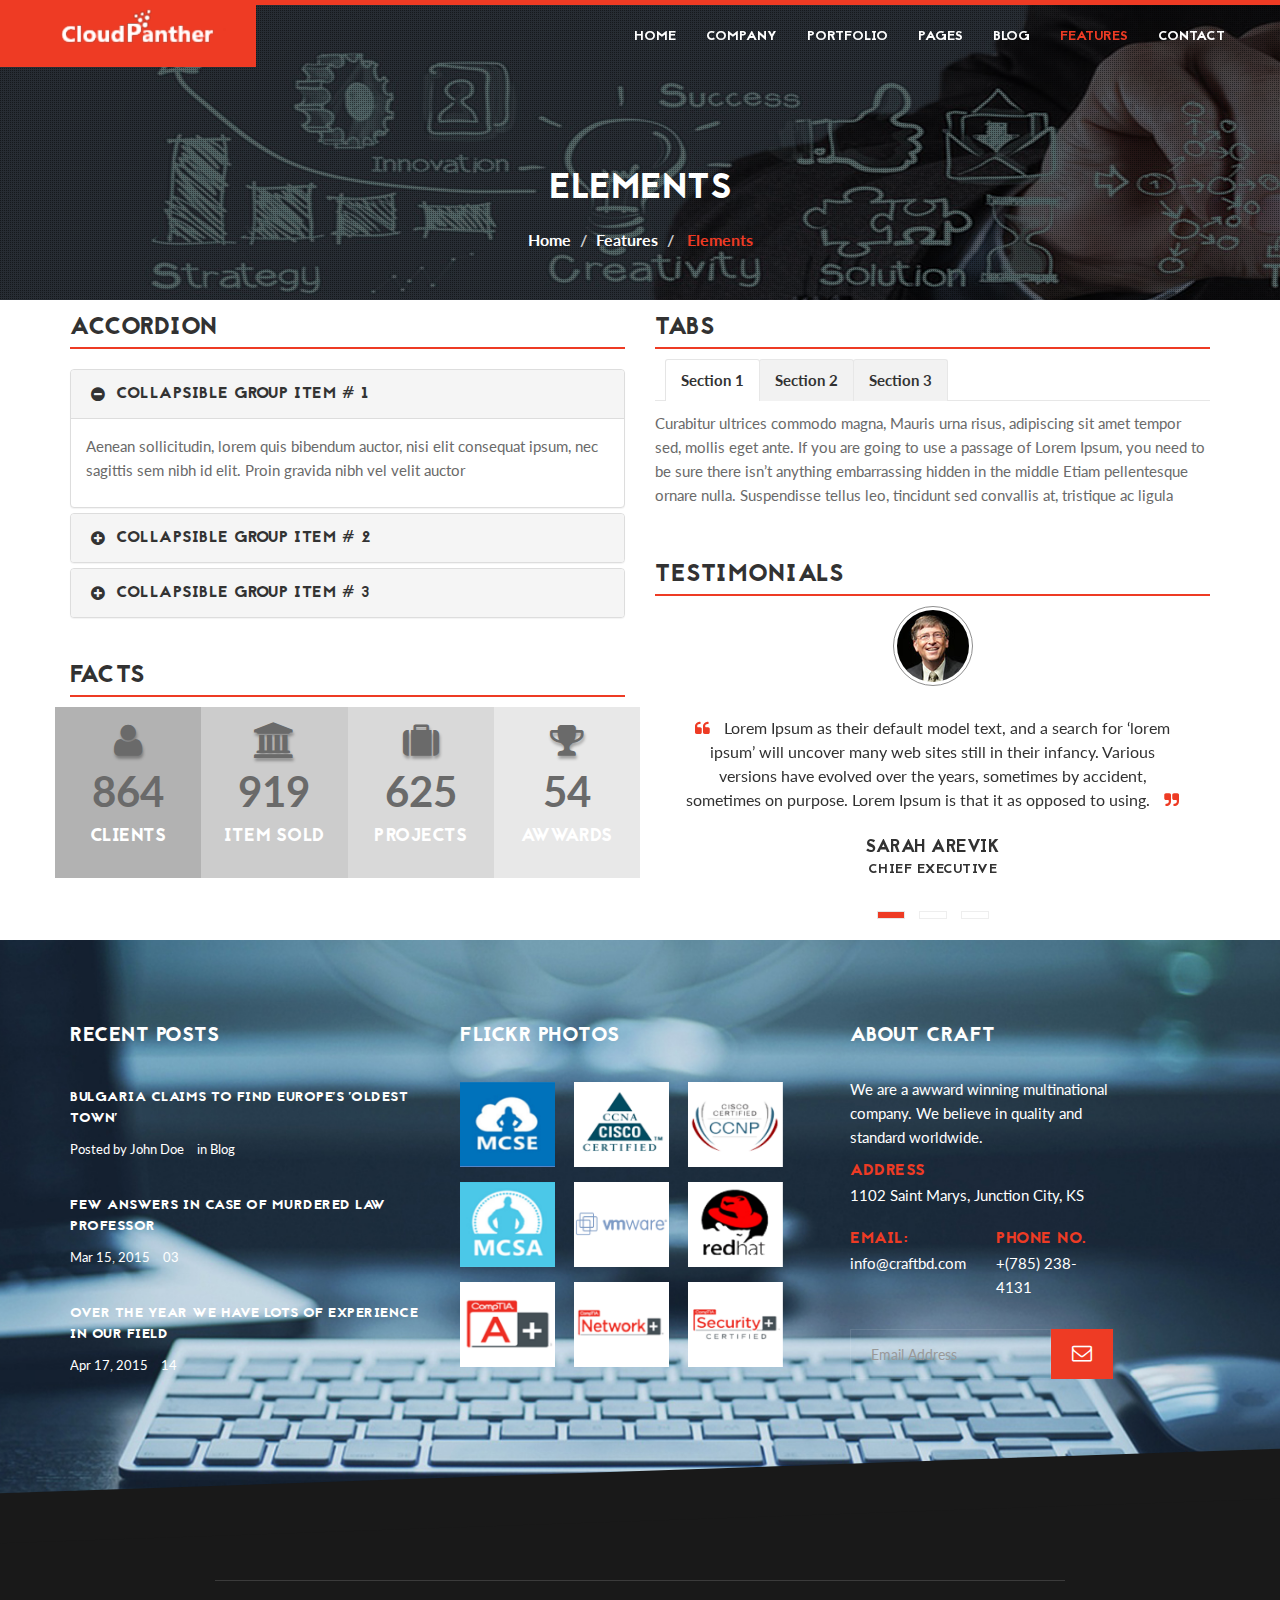
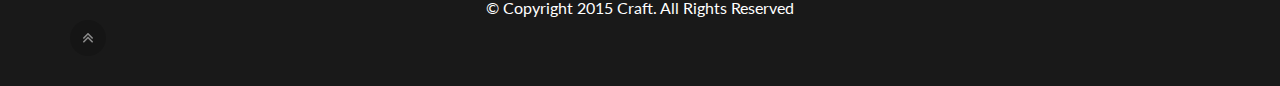
<file: elements.html>
<!DOCTYPE html>
<html lang="en">
<head>

	<!-- Basic Page Needs
	================================================== -->
	<meta charset="utf-8">
    <title>BizCraft - Responsive Html5 Template</title>
    <meta name="description" content="">	
	<meta name="author" content="">

	<!-- Mobile Specific Metas
	================================================== -->
	<meta name="viewport" content="width=device-width, initial-scale=1, maximum-scale=1">

	<!-- Favicons
	================================================== -->
	<link rel="icon" href="img/favicon/favicon-32x32.png" type="image/x-icon" />
	<link rel="apple-touch-icon-precomposed" sizes="144x144" href="img/favicon/favicon-144x144.png">
	<link rel="apple-touch-icon-precomposed" sizes="72x72" href="img/favicon/favicon-72x72.png">
	<link rel="apple-touch-icon-precomposed" href="img/favicon/favicon-54x54.png">
	
	<!-- CSS
	================================================== -->
	
	<!-- Bootstrap -->
	<link rel="stylesheet" href="css/bootstrap.min.css">
	<!-- Template styles-->
	<link rel="stylesheet" href="css/style.css">
	<!-- Responsive styles-->
	<link rel="stylesheet" href="css/responsive.css">
	<!-- FontAwesome -->
	<link rel="stylesheet" href="css/font-awesome.min.css">
	<!-- Animation -->
	<link rel="stylesheet" href="css/animate.css">
	<!-- Prettyphoto -->
	<link rel="stylesheet" href="css/prettyPhoto.css">
	<!-- Owl Carousel -->
	<link rel="stylesheet" href="css/owl.carousel.css">
	<link rel="stylesheet" href="css/owl.theme.css">
	<!-- Flexslider -->
	<link rel="stylesheet" href="css/flexslider.css">
	<!-- Flexslider -->
	<link rel="stylesheet" href="css/cd-hero.css">
	<!-- Style Swicther -->
	<link id="style-switch" href="css/presets/preset3.css" media="screen" rel="stylesheet" type="text/css">

	<!-- HTML5 shim, for IE6-8 support of HTML5 elements. All other JS at the end of file. -->
    <!--[if lt IE 9]>
      <script src="js/html5shiv.js"></script>
      <script src="js/respond.min.js"></script>
    <![endif]-->

</head>
	
<body>
	<div class="body-inner">
	<!-- Header start -->
	<header id="header" class="navbar-fixed-top header" role="banner">
		<div class="container">
			<div class="row">
				<!-- Logo start -->
				<div class="navbar-header">
				    <button type="button" class="navbar-toggle" data-toggle="collapse" data-target=".navbar-collapse">
				        <span class="sr-only">Toggle navigation</span>
				        <span class="icon-bar"></span>
				        <span class="icon-bar"></span>
				        <span class="icon-bar"></span>
				    </button>
				    <div class="navbar-brand navbar-bg">
					    <a href="index.html">
					    	<img class="img-responsive" src="images/logo.png" alt="logo">
					    </a> 
				    </div>                   
				</div><!--/ Logo end -->
				<nav class="collapse navbar-collapse clearfix" role="navigation">
					<ul class="nav navbar-nav navbar-right">
						<li class="dropdown">
                       		<a href="#" class="dropdown-toggle" data-toggle="dropdown">Home <i class="fa fa-angle-down"></i></a>
                       		<div class="dropdown-menu">
								<ul>
		                            <li><a href="index.html">Home 1</a></li>
		                            <li><a href="index-2.html">Home 2</a></li>
		                            <li><a href="index-3.html">Home 3</a></li>
		                            <li><a href="index-4.html">Home 4</a></li>
		                        </ul>
	                    	</div>
	                    </li>
						<li class="dropdown">
                       		<a href="#" class="dropdown-toggle" data-toggle="dropdown">Company <i class="fa fa-angle-down"></i></a>
                       		<div class="dropdown-menu">
								<ul>
		                            <li><a href="about.html">About Us</a></li>
		                            <li><a href="service.html">Services</a></li>
		                            <li><a href="career.html">Career</a></li>
		                            <li><a href="testimonial.html">Testimonials</a></li>
		                            <li><a href="faq.html">Faq</a></li>
		                        </ul>
	                    	</div>
	                    </li>
						<li class="dropdown">
                       		<a href="#" class="dropdown-toggle" data-toggle="dropdown">Portfolio <i class="fa fa-angle-down"></i></a>
                       		<div class="dropdown-menu">
								<ul>
		                            <li><a href="portfolio-classic.html">Portfolio Classic</a></li>
		                            <li><a href="portfolio-static.html">Portfolio Static</a></li>
		                            <li><a href="portfolio-item.html">Portfolio Single</a></li>
		                        </ul>
	                    	</div>
	                    </li>
	                    <li class="dropdown">
                       		<a href="#" class="dropdown-toggle" data-toggle="dropdown">Pages <i class="fa fa-angle-down"></i></a>
                       		<div class="dropdown-menu">
								<ul>
		                           	<li><a href="team.html">Our Team</a></li>
		                           	<li><a href="about2.html">About Us - 2</a></li>
		                           	<li><a href="service2.html">Services - 2</a></li>
		                           	<li><a href="service-single.html">Services Single</a></li>
		                           	<li><a href="pricing.html">Pricing Table</a></li>
		                           	<li><a href="404.html">404 Page</a></li>
		                        </ul>
	                    	</div>
	                    </li>
	                    <li class="dropdown">
                       		<a href="#" class="dropdown-toggle" data-toggle="dropdown">Blog <i class="fa fa-angle-down"></i></a>
                       		<div class="dropdown-menu">
								<ul>
		                           	<li><a href="blog-rightside.html">Blog with Sidebar</a></li>
	                            	<li><a href="blog-item.html">Blog Single</a></li>
		                        </ul>
	                    	</div>
	                    </li>
	                    <li class="dropdown active">
                       		<a href="#" class="dropdown-toggle" data-toggle="dropdown">Features <i class="fa fa-angle-down"></i></a>
                       		<div class="dropdown-menu">
								<ul>
		                           	<li><a href="typography.html">Typography</a></li>
	                            	<li class="active"><a href="elements.html">Elements</a></li>
		                        </ul>
	                    	</div>
	                    </li>
            			<li><a href="contact.html">Contact</a></li>
                    </ul>
				</nav><!--/ Navigation end -->
			</div><!--/ Row end -->
		</div><!--/ Container end -->
	</header><!--/ Header end -->

	<div id="banner-area">
		<img src="images/banner/banner2.jpg" alt ="" />
		<div class="parallax-overlay"></div>
			<!-- Subpage title start -->
			<div class="banner-title-content">
	        	<div class="text-center">
		        	<h2>Elements</h2>
		        	<ul class="breadcrumb">
			            <li>Home</li>
			            <li>Features</li>
			            <li><a href="#"> Elements</a></li>
		          	</ul>
	          	</div>
          	</div><!-- Subpage title end -->
	</div><!-- Banner area end -->

	<!-- Main container start -->

	<section id="main-container">
		<div class="container">
			
			<div class="row">

				<div class="col-md-6">
					<h3 class="title-border">Accordion</h3>

					<div class="panel-group" id="accordion">
		              	<div class="panel panel-default">
			                <div class="panel-heading">
				                <h4 class="panel-title"> 
				                	<a data-toggle="collapse" data-parent="#accordion" href="#collapseOne">Collapsible Group Item # 1</a> 
				                </h4>
			                </div>
			                <div id="collapseOne" class="panel-collapse collapse in">
			                  <div class="panel-body">
			                    <p>Aenean sollicitudin, lorem quis bibendum auctor, nisi elit consequat ipsum, nec sagittis sem nibh id elit. Proin gravida nibh vel velit auctor</p>
			                  </div>
			                </div>
		              	</div><!--/ Panel 1 end-->

		              	<div class="panel panel-default">
			                <div class="panel-heading">
				                <h4 class="panel-title">
				                	<a data-toggle="collapse" class="collapsed" data-parent="#accordion" href="#collapseTwo"> Collapsible Group Item # 2</a>
				            	</h4>
			                </div>
			                <div id="collapseTwo" class="panel-collapse collapse">
			                  <div class="panel-body">
			                   <p>Aenean sollicitudin, lorem quis bibendum auctor, nisi elit consequat ipsum, nec sagittis sem nibh id elit. Proin gravida nibh vel velit auctor</p>
			                  </div>
			                </div>
		              	</div><!--/ Panel 2 end-->


		              	<div class="panel panel-default">
			                <div class="panel-heading">
				                <h4 class="panel-title">
				                	<a data-toggle="collapse" class="collapsed" data-parent="#accordion" href="#collapseTwo"> Collapsible Group Item # 3</a>
				            	</h4>
			                </div>
			                <div id="collapseTwo" class="panel-collapse collapse">
			                  <div class="panel-body">
			                    <p>Aenean sollicitudin, lorem quis bibendum auctor, nisi elit consequat ipsum, nec sagittis sem nibh id elit. Proin gravida nibh vel velit auctor</p>
			                  </div>
			                </div>
		              	</div><!--/ Panel 3 end-->

		            </div><!--/ Accordion end -->


		            <div class="gap-40"></div>

		            <!-- Counter Strat -->

		            <h3 class="title-border">Facts</h3>

					<div class="ts_counter elements no-padding">
						<div class="row text-center">
							<div class="facts one col-md-3 col-sm-6">
								<span class="facts-icon"><i class="fa fa-user"></i></span>
								<div class="facts-num">
									<span class="counter">1200</span>
								</div>
								<h3>Clients</h3> 
							</div>

							<div class="facts two col-md-3 col-sm-6">
								<span class="facts-icon"><i class="fa fa-institution"></i></span>
								<div class="facts-num">
									<span class="counter">1277</span>
								</div>
								<h3>Item Sold</h3> 
							</div>

							<div class="facts three col-md-3 col-sm-6">
								<span class="facts-icon"><i class="fa fa-suitcase"></i></span>
								<div class="facts-num">
									<span class="counter">869</span>
								</div>
								<h3>Projects</h3> 
							</div>

							<div class="facts four col-md-3 col-sm-6">
								<span class="facts-icon"><i class="fa fa-trophy"></i></span>
								<div class="facts-num">
									<span class="counter">76</span>
								</div>
								<h3>Awwards</h3> 
							</div>

						</div>
				    </div><!--/ Counter end -->

					

				</div><!--/ Col end -->

				<div class="col-md-6">

					<h3 class="title-border">Tabs</h3>

                   <div class="widget widget-tab">
	                  	<ul class="nav nav-tabs">
		                    <li class="active"><a href="#tab1" data-toggle="tab">Section 1</a></li>
		                    <li><a href="#tab2" data-toggle="tab">Section 2</a></li>
		                    <li><a href="#tab3" data-toggle="tab">Section 3</a></li>
	                  	</ul>
	                  	<div class="tab-content">
		                    <div class="tab-pane active" id="tab1">
		                      <p>Curabitur ultrices commodo magna, Mauris urna risus, adipiscing sit amet tempor sed, mollis eget ante. If you are going to use a passage of Lorem Ipsum, you need to be sure there isn’t anything embarrassing hidden in the middle Etiam pellentesque ornare nulla. Suspendisse tellus leo, tincidunt sed convallis at, tristique ac ligula</p>
		                    </div>
		                    <div class="tab-pane" id="tab2">
		                      <p>Duis aute irure dolor in reprehenderit in voluptate velit esse cillum dolore eu fugiat nulla pariatur. Excepteur sint occaecat cupidatat non proident, sunt in culpa qui officia deserunt mollit anim id est laborum.
								Duis aute irure dolor in reprehenderit in voluptate velit esse cillum dolore eu fugiat nulla pariatur. Excepteur sint occaecat cupidatat non proident, sunt in culpa qui officia deserunt mollit anim id est laborum.</p>
		                    </div>
		                     <div class="tab-pane" id="tab3">
		                      <p>Lorem ipsum dolor sit amet nec, consectetuer adipiscing elit. Aenemodo ligula eget dolorenean massa. Lorem ipsum dolor sit amet nec, consectetuer adipiscing elit. Aenemodo ligula eget dolorenean massa.</p>
		                    </div>
	                  	</div>
	                </div><!-- End default tabs -->


	                <div class="gap-40"></div>

	                <h3 class="title-border">Testimonials</h3>

	                <!-- Testimonial start-->
					<div class="testimonial elements">
						<div class="row">
						    <div id="testimonial-carousel" class="owl-carousel owl-theme text-center testimonial-slide">
						        <div class="item">
						          	<div class="testimonial-thumb">
						            	<img src="images/team/testimonial1.jpg" alt="testimonial">
						          	</div>
						          	<div class="testimonial-content">
							            <p class="testimonial-text">
							              Lorem Ipsum as their default model text, and a search for ‘lorem ipsum’ will uncover many web sites still in their infancy. Various versions have evolved over the years, sometimes by accident, sometimes on purpose. Lorem Ipsum is that it as opposed to using.
							            </p>
						            	<h3 class="name">Sarah Arevik<span>Chief Executive</span></h3>
						          	</div>
						        </div>
						        <div class="item">
						          	<div class="testimonial-thumb">
						            	<img src="images/team/testimonial2.jpg" alt="testimonial">
						          	</div>
							        <div class="testimonial-content">
							            <p class="testimonial-text">
							              Lorem Ipsum as their default model text, and a search for ‘lorem ipsum’ will uncover many web sites still in their infancy. Various versions have evolved over the years, sometimes by accident, sometimes on purpose. Lorem Ipsum is that it as opposed to using.
							            </p>
							            <h3 class="name">Narek Bedros<span>Sr. Manager</span></h3>
							        </div>
						        </div>
						        <div class="item">
							        <div class="testimonial-thumb">
							            <img src="images/team/testimonial3.jpg" alt="testimonial">
							        </div>
						          	<div class="testimonial-content">
							            <p class="testimonial-text">
							              Lorem Ipsum as their default model text, and a search for ‘lorem ipsum’ will uncover many web sites still in their infancy. Various versions have evolved over the years, sometimes by accident, sometimes on purpose. Lorem Ipsum is that it as opposed to using.
							            </p>
						            	<h3 class="name">Taline Lucine<span>Sales Manager</span></h3>
						          	</div>
						        </div>
						    </div><!--/ Testimonial carousel end-->
						</div>
					</div><!--/ Testimonial end-->

         

				</div><!--/ Col end -->


				
				
			</div><!-- Content row  end -->

		</div><!--/ container end -->

	</section><!--/ Main container end -->
	

	<!-- Footer start -->
	<footer id="footer" class="footer">
		<div class="container">

			<div class="row">
				<div class="col-md-4 col-sm-12 footer-widget">
					<h3 class="widget-title">Recent Posts</h3>

					<div class="latest-post-items media">
							<div class="latest-post-content media-body">
								<h4><a href="#">Bulgaria claims to find Europe's 'oldest town'</a></h4>
								<p class="post-meta">
									<span class="author">Posted by John Doe</span>
									<span class="post-meta-cat">in<a href="#"> Blog</a></span>
								</p>
							</div>
						</div><!-- 1st Latest Post end -->

						<div class="latest-post-items media">
							<div class="latest-post-content media-body">
								<h4><a href="#">Few Answers in Case of Murdered Law Professor</a></h4>
								<p class="post-meta">
									<span class="date"><i class="icon icon-calendar"></i> Mar 15, 2015</span>
									<span class="post-meta-comments"><i class="icon icon-bubbles4"></i> <a href="#">03</a></span>
								</p>
							</div>
						</div><!-- 2nd Latest Post end -->

						<div class="latest-post-items media">
							<div class="latest-post-content media-body">
								<h4><a href="#">Over the year we have lots of experience in our field</a></h4>
								<p class="post-meta">
									<span class="date"><i class="icon icon-calendar"></i> Apr 17, 2015</span>
									<span class="post-meta-comments"><i class="icon icon-bubbles4"></i> <a href="#">14</a></span>
								</p>
							</div>
						</div><!-- 3rd Latest Post end -->
	
				</div><!--/ End Recent Posts-->

				

				<div class="col-md-4 col-sm-12 footer-widget">
					<h3 class="widget-title">Flickr Photos</h3>

					<div class="img-gallery">
						<div class="img-container">
							<a class="thumb-holder" data-rel="prettyPhoto" href="images/gallery/1.jpg">
								<img src="images/gallery/1.jpg" alt="">
							</a>
							<a class="thumb-holder" data-rel="prettyPhoto" href="images/gallery/2.jpg">
								<img src="images/gallery/2.jpg" alt="">
							</a>
							<a class="thumb-holder" data-rel="prettyPhoto" href="images/gallery/3.jpg">
								<img src="images/gallery/3.jpg" alt="">
							</a>
							<a class="thumb-holder" data-rel="prettyPhoto" href="images/gallery/4.jpg">
								<img src="images/gallery/4.jpg" alt="">
							</a>
							<a class="thumb-holder" data-rel="prettyPhoto" href="images/gallery/5.jpg">
								<img src="images/gallery/5.jpg" alt="">
							</a>
							<a class="thumb-holder" data-rel="prettyPhoto" href="images/gallery/6.jpg">
								<img src="images/gallery/6.jpg" alt="">
							</a>
							<a class="thumb-holder" data-rel="prettyPhoto" href="images/gallery/6.jpg">
								<img src="images/gallery/7.jpg" alt="">
							</a>
							<a class="thumb-holder" data-rel="prettyPhoto" href="images/gallery/6.jpg">
								<img src="images/gallery/8.jpg" alt="">
							</a>
							<a class="thumb-holder" data-rel="prettyPhoto" href="images/gallery/6.jpg">
								<img src="images/gallery/9.jpg" alt="">
							</a>
						</div>
					</div>

						
				</div><!--/ end flickr -->

				<div class="col-md-3 col-sm-12 footer-widget footer-about-us">
					<h3 class="widget-title">About Craft</h3>
					<p>We are a awward winning multinational company. We believe in quality and standard worldwide.</p>
					<h4>Address</h4>
					<p>1102 Saint Marys, Junction City, KS</p>
					<div class="row">
						<div class="col-md-6">
							<h4>Email:</h4>
							<p>info@craftbd.com</p>
						</div>
						<div class="col-md-6">
							<h4>Phone No.</h4>
							<p>+(785) 238-4131</p>
						</div>
					</div>
                    <form action="#" role="form">
                        <div class="input-group subscribe">
                            <input type="email" class="form-control" placeholder="Email Address" required="">
                            <span class="input-group-addon">
                              <button class="btn" type="submit"><i class="fa fa-envelope-o"> </i></button>
                            </span>                        
                        </div>
                    </form>
				</div><!--/ end about us -->


			</div><!-- Row end -->
		</div><!-- Container end -->
	</footer><!-- Footer end -->
	

	<!-- Footer start -->
	<section id="copyright" class="copyright angle">
		<div class="container">
			<div class="row">
				<div class="col-md-12 text-center">
					<ul class="footer-social unstyled">
						<li>
							<a title="Twitter" href="#">
								<span class="icon-pentagon wow bounceIn"><i class="fa fa-twitter"></i></span>
							</a>
							<a title="Facebook" href="#">
								<span class="icon-pentagon wow bounceIn"><i class="fa fa-facebook"></i></span>
							</a>
							<a title="Google+" href="#">
								<span class="icon-pentagon wow bounceIn"><i class="fa fa-google-plus"></i></span>
							</a>
							<a title="linkedin" href="#">
								<span class="icon-pentagon wow bounceIn"><i class="fa fa-linkedin"></i></span>
							</a>
							<a title="Pinterest" href="#">
								<span class="icon-pentagon wow bounceIn"><i class="fa fa-pinterest"></i></span>
							</a>
							<a title="Skype" href="#">
								<span class="icon-pentagon wow bounceIn"><i class="fa fa-skype"></i></span>
							</a>
							<a title="Dribble" href="#">
								<span class="icon-pentagon wow bounceIn"><i class="fa fa-dribbble"></i></span>
							</a>
						</li>
					</ul>
				</div>
			</div><!--/ Row end -->
			<div class="row">
				<div class="col-md-12 text-center">
					<div class="copyright-info">
         			 &copy; Copyright 2015 Craft. <span>All Rights Reserved</span>
        			</div>
				</div>
			</div><!--/ Row end -->
		   <div id="back-to-top" data-spy="affix" data-offset-top="10" class="back-to-top affix">
				<button class="btn btn-primary" title="Back to Top"><i class="fa fa-angle-double-up"></i></button>
			</div>
		</div><!--/ Container end -->
	</section><!--/ Footer end -->

	<!-- Javascript Files
	================================================== -->

	<!-- initialize jQuery Library -->
	<script type="text/javascript" src="js/jquery.js"></script>
	<!-- Bootstrap jQuery -->
	<script type="text/javascript" src="js/bootstrap.min.js"></script>
	<!-- Style Switcher -->
	<script type="text/javascript" src="js/style-switcher.js"></script>
	<!-- Owl Carousel -->
	<script type="text/javascript" src="js/owl.carousel.js"></script>
	<!-- PrettyPhoto -->
	<script type="text/javascript" src="js/jquery.prettyPhoto.js"></script>
	<!-- Bxslider -->
	<script type="text/javascript" src="js/jquery.flexslider.js"></script>
	<!-- CD Hero slider -->
	<script type="text/javascript" src="js/cd-hero.js"></script>
	<!-- Isotope -->
	<script type="text/javascript" src="js/isotope.js"></script>
	<script type="text/javascript" src="js/ini.isotope.js"></script>
	<!-- Wow Animation -->
	<script type="text/javascript" src="js/wow.min.js"></script>
	<!-- SmoothScroll -->
	<script type="text/javascript" src="js/smoothscroll.js"></script>
	<!-- Eeasing -->
	<script type="text/javascript" src="js/jquery.easing.1.3.js"></script>
	<!-- Counter -->
	<script type="text/javascript" src="js/jquery.counterup.min.js"></script>
	<!-- Waypoints -->
	<script type="text/javascript" src="js/waypoints.min.js"></script>
	<!-- Google Map API Key Source -->
	<script src="http://maps.google.com/maps/api/js?sensor=false"></script>
	<!-- For Google Map -->
	<script type="text/javascript" src="js/gmap3.js"></script>
	<!-- Doc http://www.mkyong.com/google-maps/google-maps-api-hello-world-example/ -->
	<!-- Template custom -->
	<script type="text/javascript" src="js/custom.js"></script>
	</div><!-- Body inner end -->
</body>
</html>
</file>
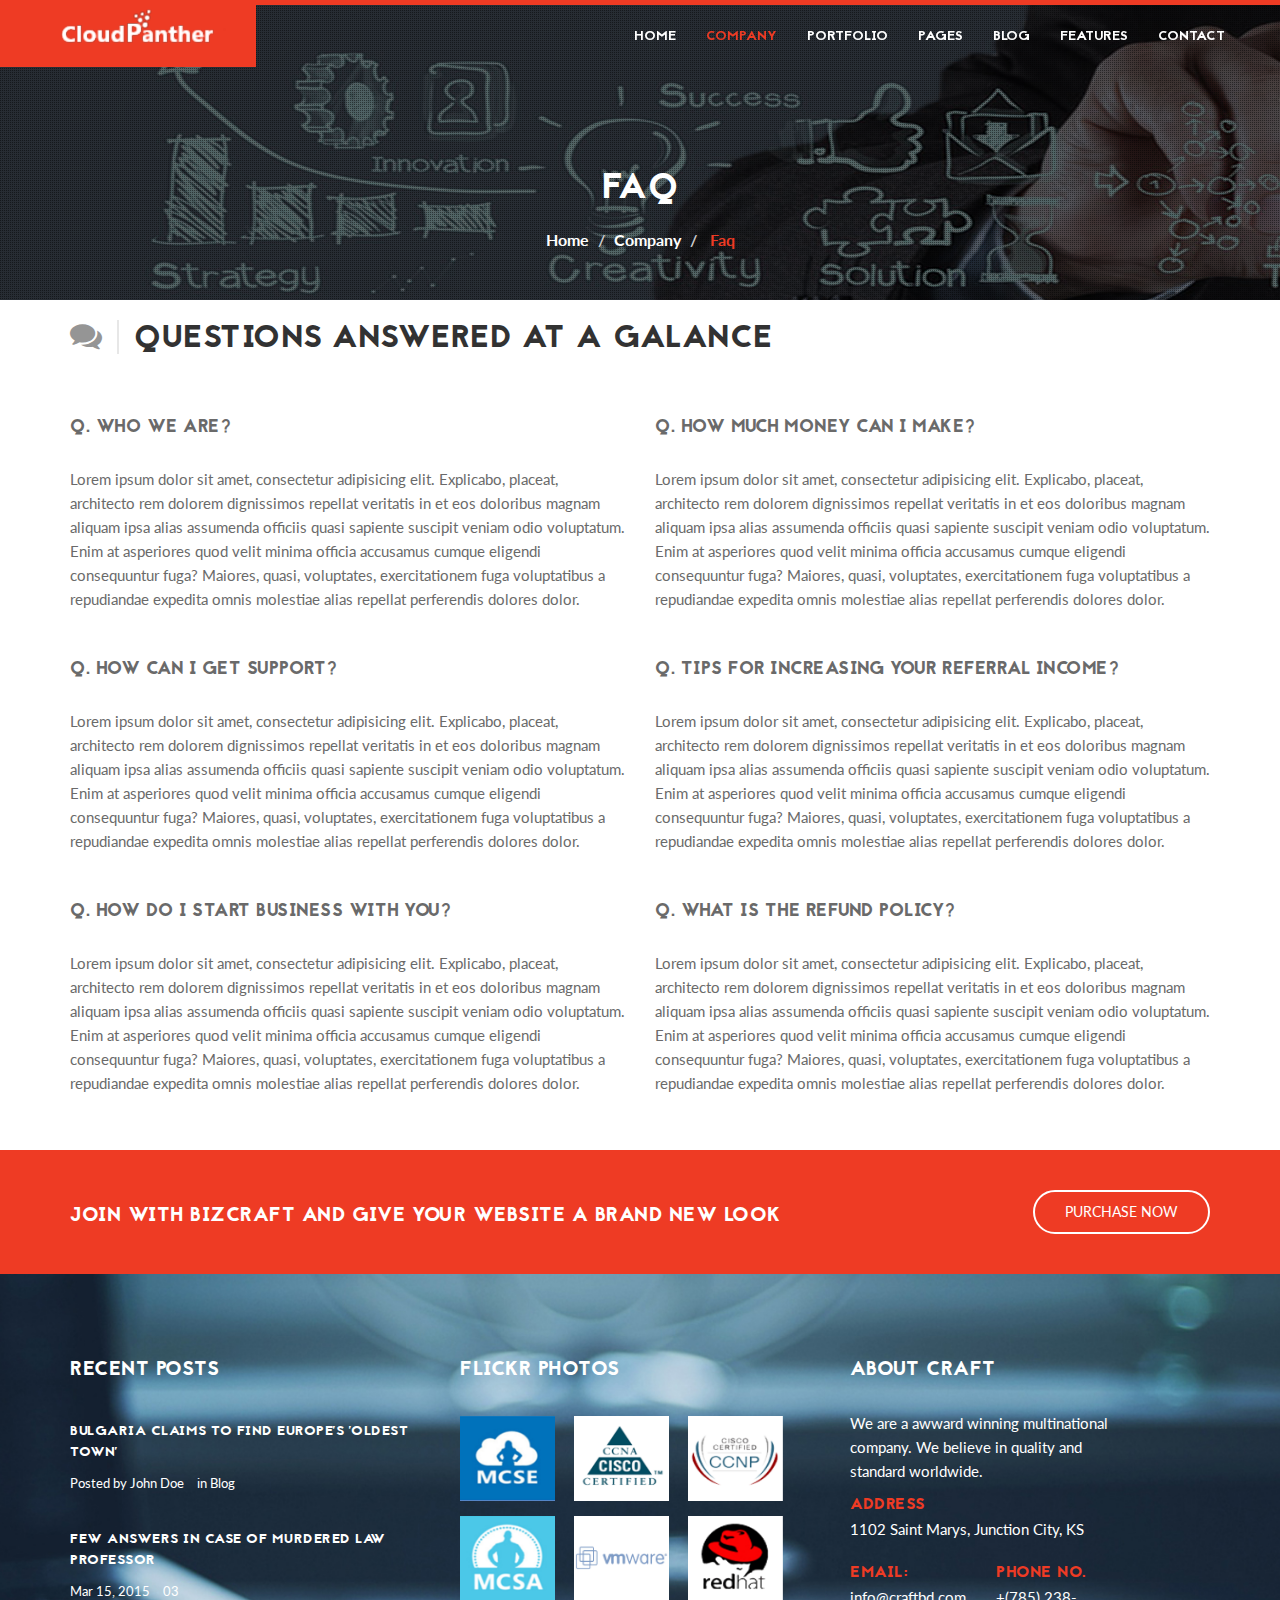
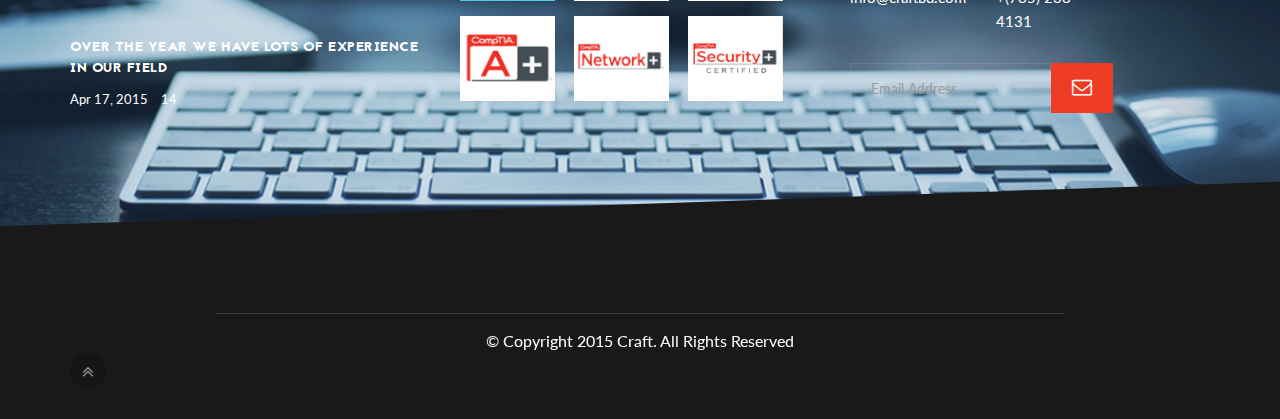
<file: faq.html>
<!DOCTYPE html>
<html lang="en">
<head>

	<!-- Basic Page Needs
	================================================== -->
	<meta charset="utf-8">
    <title>BizCraft - Responsive Html5 Template</title>
    <meta name="description" content="">	
	<meta name="author" content="">

	<!-- Mobile Specific Metas
	================================================== -->
	<meta name="viewport" content="width=device-width, initial-scale=1, maximum-scale=1">

	<!-- Favicons
	================================================== -->
	<link rel="icon" href="img/favicon/favicon-32x32.png" type="image/x-icon" />
	<link rel="apple-touch-icon-precomposed" sizes="144x144" href="img/favicon/favicon-144x144.png">
	<link rel="apple-touch-icon-precomposed" sizes="72x72" href="img/favicon/favicon-72x72.png">
	<link rel="apple-touch-icon-precomposed" href="img/favicon/favicon-54x54.png">
	
	<!-- CSS
	================================================== -->
	
	<!-- Bootstrap -->
	<link rel="stylesheet" href="css/bootstrap.min.css">
	<!-- Template styles-->
	<link rel="stylesheet" href="css/style.css">
	<!-- Responsive styles-->
	<link rel="stylesheet" href="css/responsive.css">
	<!-- FontAwesome -->
	<link rel="stylesheet" href="css/font-awesome.min.css">
	<!-- Animation -->
	<link rel="stylesheet" href="css/animate.css">
	<!-- Prettyphoto -->
	<link rel="stylesheet" href="css/prettyPhoto.css">
	<!-- Owl Carousel -->
	<link rel="stylesheet" href="css/owl.carousel.css">
	<link rel="stylesheet" href="css/owl.theme.css">
	<!-- Flexslider -->
	<link rel="stylesheet" href="css/flexslider.css">
	<!-- Flexslider -->
	<link rel="stylesheet" href="css/cd-hero.css">
	<!-- Style Swicther -->
	<link id="style-switch" href="css/presets/preset3.css" media="screen" rel="stylesheet" type="text/css">

	<!-- HTML5 shim, for IE6-8 support of HTML5 elements. All other JS at the end of file. -->
    <!--[if lt IE 9]>
      <script src="js/html5shiv.js"></script>
      <script src="js/respond.min.js"></script>
    <![endif]-->

</head>
	
<body>
	<div class="body-inner">
	<!-- Header start -->
	<header id="header" class="navbar-fixed-top header" role="banner">
		<div class="container">
			<div class="row">
				<!-- Logo start -->
				<div class="navbar-header">
				    <button type="button" class="navbar-toggle" data-toggle="collapse" data-target=".navbar-collapse">
				        <span class="sr-only">Toggle navigation</span>
				        <span class="icon-bar"></span>
				        <span class="icon-bar"></span>
				        <span class="icon-bar"></span>
				    </button>
				    <div class="navbar-brand navbar-bg">
					    <a href="index.html">
					    	<img class="img-responsive" src="images/logo.png" alt="logo">
					    </a> 
				    </div>                   
				</div><!--/ Logo end -->
				<nav class="collapse navbar-collapse clearfix" role="navigation">
					<ul class="nav navbar-nav navbar-right">
						<li class="dropdown">
                       		<a href="#" class="dropdown-toggle" data-toggle="dropdown">Home <i class="fa fa-angle-down"></i></a>
                       		<div class="dropdown-menu">
								<ul>
		                            <li><a href="index.html">Home 1</a></li>
		                            <li><a href="index-2.html">Home 2</a></li>
		                            <li><a href="index-3.html">Home 3</a></li>
		                            <li><a href="index-4.html">Home 4</a></li>
		                        </ul>
	                    	</div>
	                    </li>
						<li class="dropdown active">
                       		<a href="#" class="dropdown-toggle" data-toggle="dropdown">Company <i class="fa fa-angle-down"></i></a>
                       		<div class="dropdown-menu">
								<ul>
		                            <li><a href="about.html">About Us</a></li>
		                            <li><a href="service.html">Services</a></li>
		                            <li><a href="career.html">Career</a></li>
		                            <li><a href="testimonial.html">Testimonials</a></li>
		                            <li class="active"><a href="faq.html">Faq</a></li>
		                        </ul>
	                    	</div>
	                    </li>
						<li class="dropdown">
                       		<a href="#" class="dropdown-toggle" data-toggle="dropdown">Portfolio <i class="fa fa-angle-down"></i></a>
                       		<div class="dropdown-menu">
								<ul>
		                            <li><a href="portfolio-classic.html">Portfolio Classic</a></li>
		                            <li><a href="portfolio-static.html">Portfolio Static</a></li>
		                            <li><a href="portfolio-item.html">Portfolio Single</a></li>
		                        </ul>
	                    	</div>
	                    </li>
	                    <li class="dropdown">
                       		<a href="#" class="dropdown-toggle" data-toggle="dropdown">Pages <i class="fa fa-angle-down"></i></a>
                       		<div class="dropdown-menu">
								<ul>
		                           	<li><a href="team.html">Our Team</a></li>
		                           	<li><a href="about2.html">About Us - 2</a></li>
		                           	<li><a href="service2.html">Services - 2</a></li>
		                           	<li><a href="service-single.html">Services Single</a></li>
		                           	<li><a href="pricing.html">Pricing Table</a></li>
		                           	<li><a href="404.html">404 Page</a></li>
		                        </ul>
	                    	</div>
	                    </li>
	                    <li class="dropdown">
                       		<a href="#" class="dropdown-toggle" data-toggle="dropdown">Blog <i class="fa fa-angle-down"></i></a>
                       		<div class="dropdown-menu">
								<ul>
		                           	 <li><a href="blog-rightside.html">Blog with Sidebar</a></li>
	                            	<li><a href="blog-item.html">Blog Single</a></li>
		                        </ul>
	                    	</div>
	                    </li>
	                    <li class="dropdown">
                       		<a href="#" class="dropdown-toggle" data-toggle="dropdown">Features <i class="fa fa-angle-down"></i></a>
                       		<div class="dropdown-menu">
								<ul>
		                           	 <li><a href="typography.html">Typography</a></li>
	                            	<li><a href="elements.html">Elements</a></li>
		                        </ul>
	                    	</div>
	                    </li>
            			<li><a href="contact.html">Contact</a></li>
                    </ul>
				</nav><!--/ Navigation end -->
			</div><!--/ Row end -->
		</div><!--/ Container end -->
	</header><!--/ Header end -->

	<div id="banner-area">
		<img src="images/banner/banner2.jpg" alt ="" />
		<div class="parallax-overlay"></div>
			<!-- Subpage title start -->
			<div class="banner-title-content">
	        	<div class="text-center">
		        	<h2>Faq</h2>
		        	<ul class="breadcrumb">
			            <li>Home</li>
			            <li>Company</li>
			            <li><a href="#"> Faq</a></li>
		          	</ul>
	          	</div>
          	</div><!-- Subpage title end -->
	</div><!-- Banner area end -->

	<!-- Main container start -->

	<section id="main-container">
		<div class="container">

			<!-- Services -->

			<div class="row">
				<div class="col-md-12 heading">
					<span class="title-icon classic pull-left"><i class="fa fa-comments"></i></span>
					<h2 class="title classic">Questions Answered At a Galance</h2>
				</div>
			</div>

			
			<div class="row">
				<div class="col-md-6 col-sm-6">
					<div class="faq-box">
						<h4>Q. Who We Are?</h4>
						<p>Lorem ipsum dolor sit amet, consectetur adipisicing elit. Explicabo, placeat, architecto rem dolorem dignissimos repellat veritatis in et eos doloribus magnam aliquam ipsa alias assumenda officiis quasi sapiente suscipit veniam odio voluptatum. Enim at asperiores quod velit minima officia accusamus cumque eligendi consequuntur fuga? Maiores, quasi, voluptates, exercitationem fuga voluptatibus a repudiandae expedita omnis molestiae alias repellat perferendis dolores dolor.</p>
					</div>

					<div class="faq-box">
						<h4>Q. How Can I get Support?</h4>
						<p>Lorem ipsum dolor sit amet, consectetur adipisicing elit. Explicabo, placeat, architecto rem dolorem dignissimos repellat veritatis in et eos doloribus magnam aliquam ipsa alias assumenda officiis quasi sapiente suscipit veniam odio voluptatum. Enim at asperiores quod velit minima officia accusamus cumque eligendi consequuntur fuga? Maiores, quasi, voluptates, exercitationem fuga voluptatibus a repudiandae expedita omnis molestiae alias repellat perferendis dolores dolor.</p>
					</div>

					<div class="faq-box">
						<h4>Q. How Do I Start Business With You?</h4>
						<p>Lorem ipsum dolor sit amet, consectetur adipisicing elit. Explicabo, placeat, architecto rem dolorem dignissimos repellat veritatis in et eos doloribus magnam aliquam ipsa alias assumenda officiis quasi sapiente suscipit veniam odio voluptatum. Enim at asperiores quod velit minima officia accusamus cumque eligendi consequuntur fuga? Maiores, quasi, voluptates, exercitationem fuga voluptatibus a repudiandae expedita omnis molestiae alias repellat perferendis dolores dolor.</p>
					</div>

		          	
				</div><!-- End col-md-6 -->

				<div class="col-md-6 col-sm-6">

					<div class="faq-box">
						<h4>Q. How much money can I make?</h4>
						<p>Lorem ipsum dolor sit amet, consectetur adipisicing elit. Explicabo, placeat, architecto rem dolorem dignissimos repellat veritatis in et eos doloribus magnam aliquam ipsa alias assumenda officiis quasi sapiente suscipit veniam odio voluptatum. Enim at asperiores quod velit minima officia accusamus cumque eligendi consequuntur fuga? Maiores, quasi, voluptates, exercitationem fuga voluptatibus a repudiandae expedita omnis molestiae alias repellat perferendis dolores dolor.</p>
					</div>

					<div class="faq-box">
						<h4>Q. Tips for Increasing Your Referral Income?</h4>
						<p>Lorem ipsum dolor sit amet, consectetur adipisicing elit. Explicabo, placeat, architecto rem dolorem dignissimos repellat veritatis in et eos doloribus magnam aliquam ipsa alias assumenda officiis quasi sapiente suscipit veniam odio voluptatum. Enim at asperiores quod velit minima officia accusamus cumque eligendi consequuntur fuga? Maiores, quasi, voluptates, exercitationem fuga voluptatibus a repudiandae expedita omnis molestiae alias repellat perferendis dolores dolor.</p>
					</div>

					<div class="faq-box">
						<h4>Q. What Is The Refund Policy?</h4>
						<p>Lorem ipsum dolor sit amet, consectetur adipisicing elit. Explicabo, placeat, architecto rem dolorem dignissimos repellat veritatis in et eos doloribus magnam aliquam ipsa alias assumenda officiis quasi sapiente suscipit veniam odio voluptatum. Enim at asperiores quod velit minima officia accusamus cumque eligendi consequuntur fuga? Maiores, quasi, voluptates, exercitationem fuga voluptatibus a repudiandae expedita omnis molestiae alias repellat perferendis dolores dolor.</p>
					</div>
	          		

				</div><!-- End col-md-6 -->
			</div><!-- Content row  end -->

		</div><!--/ container end -->

	</section><!--/ Main container end -->
	
	<section class="call-to-action">
		<div class="container">
			<div class="row">
				<div class="col-sm-12">
					<h3>Join with BizCraft and Give Your Website a Brand New Look</h3>
					<a href="#" class="pull-right btn btn-primary white">Purchase Now</a>
				</div>
			</div>
		</div>
	</section>

	<!-- Footer start -->
	<footer id="footer" class="footer">
		<div class="container">

			<div class="row">
				<div class="col-md-4 col-sm-12 footer-widget">
					<h3 class="widget-title">Recent Posts</h3>

					<div class="latest-post-items media">
							<div class="latest-post-content media-body">
								<h4><a href="#">Bulgaria claims to find Europe's 'oldest town'</a></h4>
								<p class="post-meta">
									<span class="author">Posted by John Doe</span>
									<span class="post-meta-cat">in<a href="#"> Blog</a></span>
								</p>
							</div>
						</div><!-- 1st Latest Post end -->

						<div class="latest-post-items media">
							<div class="latest-post-content media-body">
								<h4><a href="#">Few Answers in Case of Murdered Law Professor</a></h4>
								<p class="post-meta">
									<span class="date"><i class="icon icon-calendar"></i> Mar 15, 2015</span>
									<span class="post-meta-comments"><i class="icon icon-bubbles4"></i> <a href="#">03</a></span>
								</p>
							</div>
						</div><!-- 2nd Latest Post end -->

						<div class="latest-post-items media">
							<div class="latest-post-content media-body">
								<h4><a href="#">Over the year we have lots of experience in our field</a></h4>
								<p class="post-meta">
									<span class="date"><i class="icon icon-calendar"></i> Apr 17, 2015</span>
									<span class="post-meta-comments"><i class="icon icon-bubbles4"></i> <a href="#">14</a></span>
								</p>
							</div>
						</div><!-- 3rd Latest Post end -->
	
				</div><!--/ End Recent Posts-->

				

				<div class="col-md-4 col-sm-12 footer-widget">
					<h3 class="widget-title">Flickr Photos</h3>

					<div class="img-gallery">
						<div class="img-container">
							<a class="thumb-holder" data-rel="prettyPhoto" href="images/gallery/1.jpg">
								<img src="images/gallery/1.jpg" alt="">
							</a>
							<a class="thumb-holder" data-rel="prettyPhoto" href="images/gallery/2.jpg">
								<img src="images/gallery/2.jpg" alt="">
							</a>
							<a class="thumb-holder" data-rel="prettyPhoto" href="images/gallery/3.jpg">
								<img src="images/gallery/3.jpg" alt="">
							</a>
							<a class="thumb-holder" data-rel="prettyPhoto" href="images/gallery/4.jpg">
								<img src="images/gallery/4.jpg" alt="">
							</a>
							<a class="thumb-holder" data-rel="prettyPhoto" href="images/gallery/5.jpg">
								<img src="images/gallery/5.jpg" alt="">
							</a>
							<a class="thumb-holder" data-rel="prettyPhoto" href="images/gallery/6.jpg">
								<img src="images/gallery/6.jpg" alt="">
							</a>
							<a class="thumb-holder" data-rel="prettyPhoto" href="images/gallery/6.jpg">
								<img src="images/gallery/7.jpg" alt="">
							</a>
							<a class="thumb-holder" data-rel="prettyPhoto" href="images/gallery/6.jpg">
								<img src="images/gallery/8.jpg" alt="">
							</a>
							<a class="thumb-holder" data-rel="prettyPhoto" href="images/gallery/6.jpg">
								<img src="images/gallery/9.jpg" alt="">
							</a>
						</div>
					</div>

						
				</div><!--/ end flickr -->

				<div class="col-md-3 col-sm-12 footer-widget footer-about-us">
					<h3 class="widget-title">About Craft</h3>
					<p>We are a awward winning multinational company. We believe in quality and standard worldwide.</p>
					<h4>Address</h4>
					<p>1102 Saint Marys, Junction City, KS</p>
					<div class="row">
						<div class="col-md-6">
							<h4>Email:</h4>
							<p>info@craftbd.com</p>
						</div>
						<div class="col-md-6">
							<h4>Phone No.</h4>
							<p>+(785) 238-4131</p>
						</div>
					</div>
                    <form action="#" role="form">
                        <div class="input-group subscribe">
                            <input type="email" class="form-control" placeholder="Email Address" required="">
                            <span class="input-group-addon">
                              <button class="btn" type="submit"><i class="fa fa-envelope-o"> </i></button>
                            </span>                        
                        </div>
                    </form>
				</div><!--/ end about us -->


			</div><!-- Row end -->
		</div><!-- Container end -->
	</footer><!-- Footer end -->
	

	<!-- Footer start -->
	<section id="copyright" class="copyright angle">
		<div class="container">
			<div class="row">
				<div class="col-md-12 text-center">
					<ul class="footer-social unstyled">
						<li>
							<a title="Twitter" href="#">
								<span class="icon-pentagon wow bounceIn"><i class="fa fa-twitter"></i></span>
							</a>
							<a title="Facebook" href="#">
								<span class="icon-pentagon wow bounceIn"><i class="fa fa-facebook"></i></span>
							</a>
							<a title="Google+" href="#">
								<span class="icon-pentagon wow bounceIn"><i class="fa fa-google-plus"></i></span>
							</a>
							<a title="linkedin" href="#">
								<span class="icon-pentagon wow bounceIn"><i class="fa fa-linkedin"></i></span>
							</a>
							<a title="Pinterest" href="#">
								<span class="icon-pentagon wow bounceIn"><i class="fa fa-pinterest"></i></span>
							</a>
							<a title="Skype" href="#">
								<span class="icon-pentagon wow bounceIn"><i class="fa fa-skype"></i></span>
							</a>
							<a title="Dribble" href="#">
								<span class="icon-pentagon wow bounceIn"><i class="fa fa-dribbble"></i></span>
							</a>
						</li>
					</ul>
				</div>
			</div><!--/ Row end -->
			<div class="row">
				<div class="col-md-12 text-center">
					<div class="copyright-info">
         			 &copy; Copyright 2015 Craft. <span>All Rights Reserved</span>
        			</div>
				</div>
			</div><!--/ Row end -->
		   <div id="back-to-top" data-spy="affix" data-offset-top="10" class="back-to-top affix">
				<button class="btn btn-primary" title="Back to Top"><i class="fa fa-angle-double-up"></i></button>
			</div>
		</div><!--/ Container end -->
	</section><!--/ Footer end -->

	<!-- Javascript Files
	================================================== -->

	<!-- initialize jQuery Library -->
	<script type="text/javascript" src="js/jquery.js"></script>
	<!-- Bootstrap jQuery -->
	<script type="text/javascript" src="js/bootstrap.min.js"></script>
	<!-- Style Switcher -->
	<script type="text/javascript" src="js/style-switcher.js"></script>
	<!-- Owl Carousel -->
	<script type="text/javascript" src="js/owl.carousel.js"></script>
	<!-- PrettyPhoto -->
	<script type="text/javascript" src="js/jquery.prettyPhoto.js"></script>
	<!-- Bxslider -->
	<script type="text/javascript" src="js/jquery.flexslider.js"></script>
	<!-- CD Hero slider -->
	<script type="text/javascript" src="js/cd-hero.js"></script>
	<!-- Isotope -->
	<script type="text/javascript" src="js/isotope.js"></script>
	<script type="text/javascript" src="js/ini.isotope.js"></script>
	<!-- Wow Animation -->
	<script type="text/javascript" src="js/wow.min.js"></script>
	<!-- SmoothScroll -->
	<script type="text/javascript" src="js/smoothscroll.js"></script>
	<!-- Eeasing -->
	<script type="text/javascript" src="js/jquery.easing.1.3.js"></script>
	<!-- Counter -->
	<script type="text/javascript" src="js/jquery.counterup.min.js"></script>
	<!-- Waypoints -->
	<script type="text/javascript" src="js/waypoints.min.js"></script>
	<!-- Google Map API Key Source -->
	<script src="http://maps.google.com/maps/api/js?sensor=false"></script>
	<!-- For Google Map -->
	<script type="text/javascript" src="js/gmap3.js"></script>
	<!-- Doc http://www.mkyong.com/google-maps/google-maps-api-hello-world-example/ -->
	<!-- Template custom -->
	<script type="text/javascript" src="js/custom.js"></script>
	</div><!-- Body inner end -->
</body>
</html>
</file>
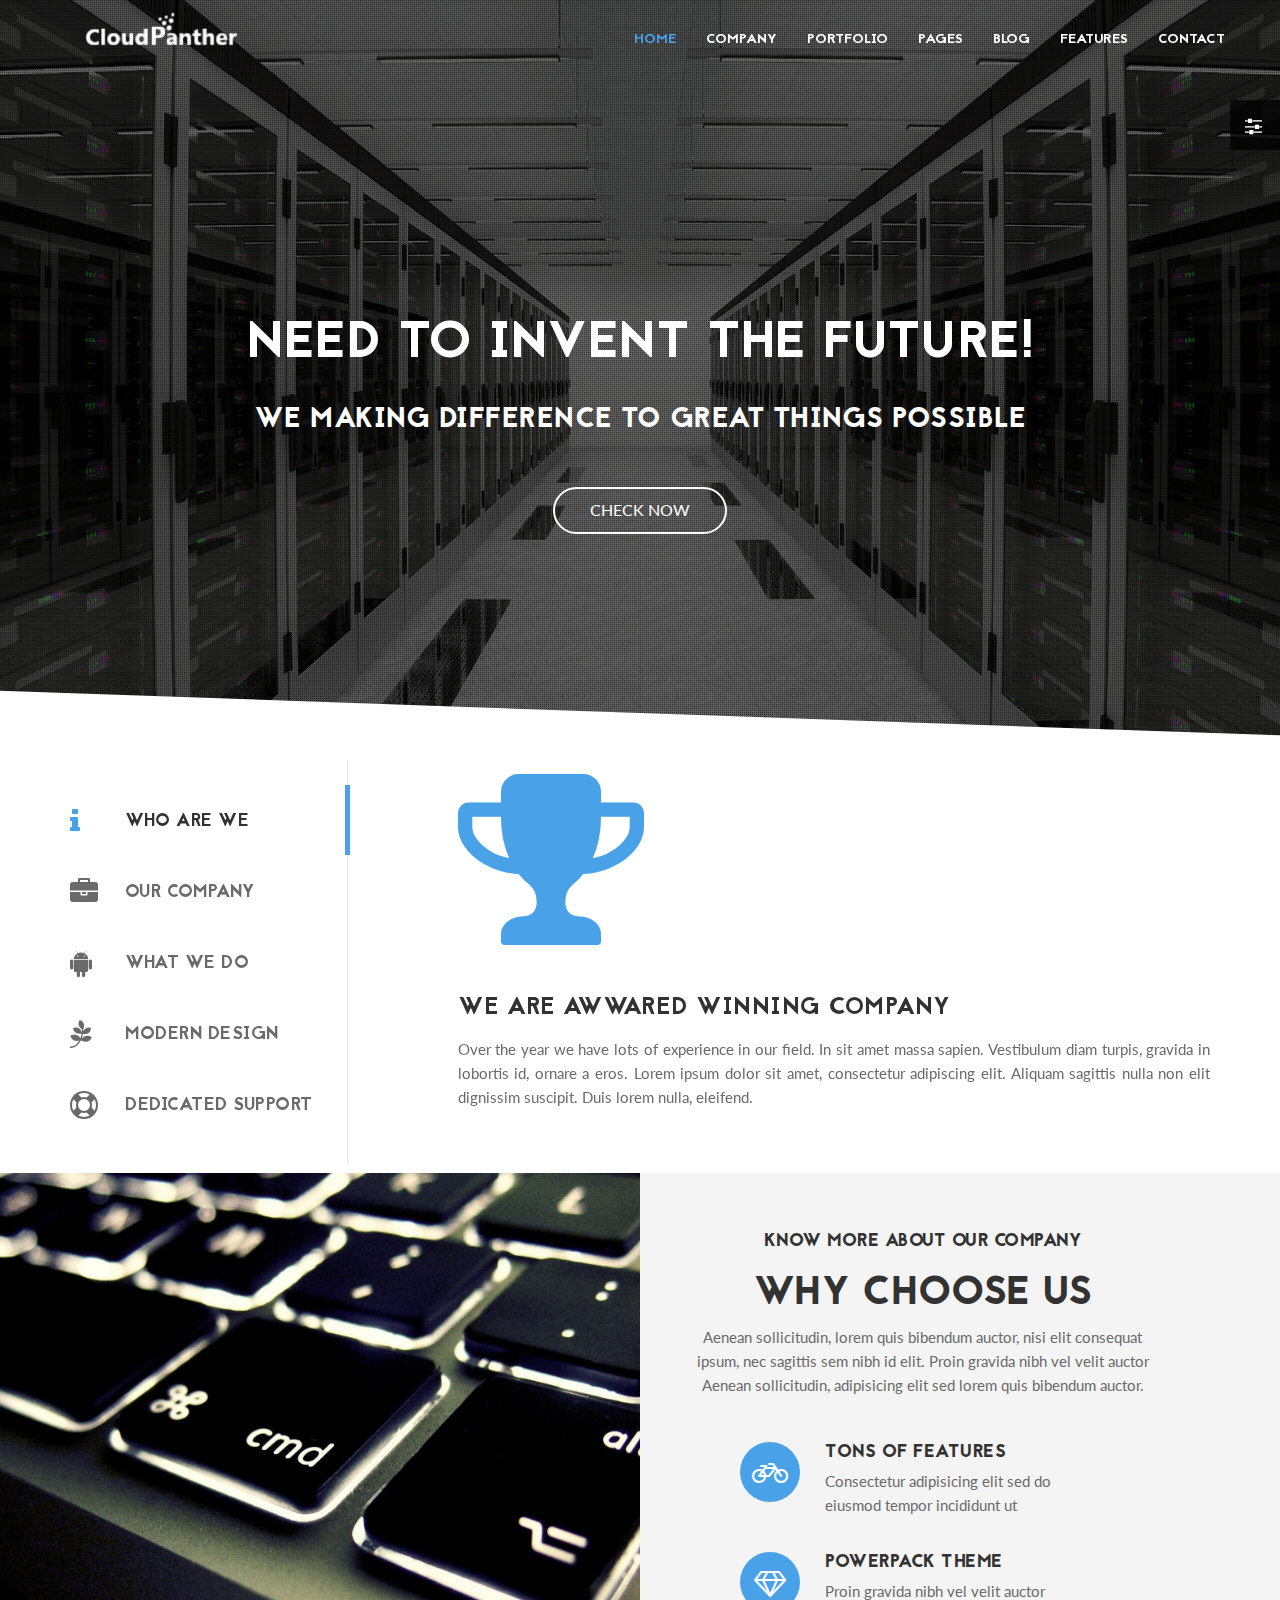
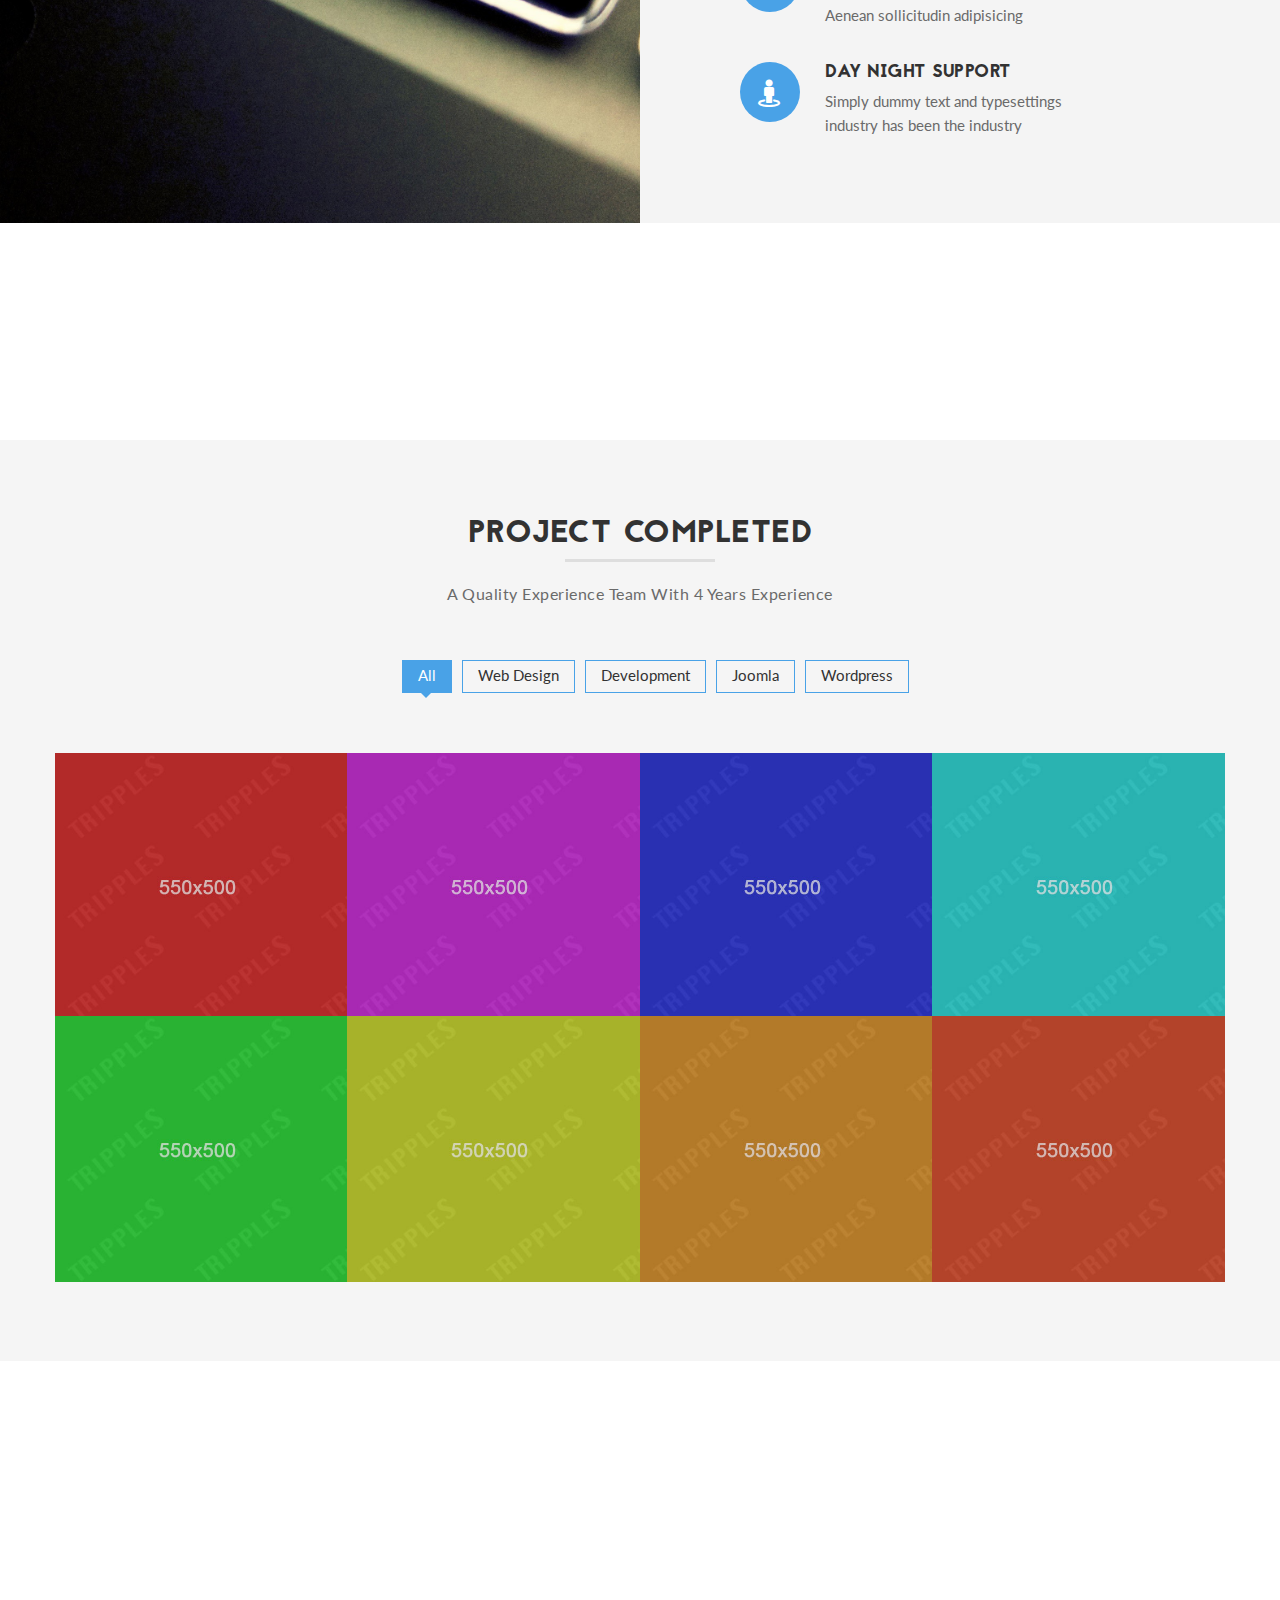
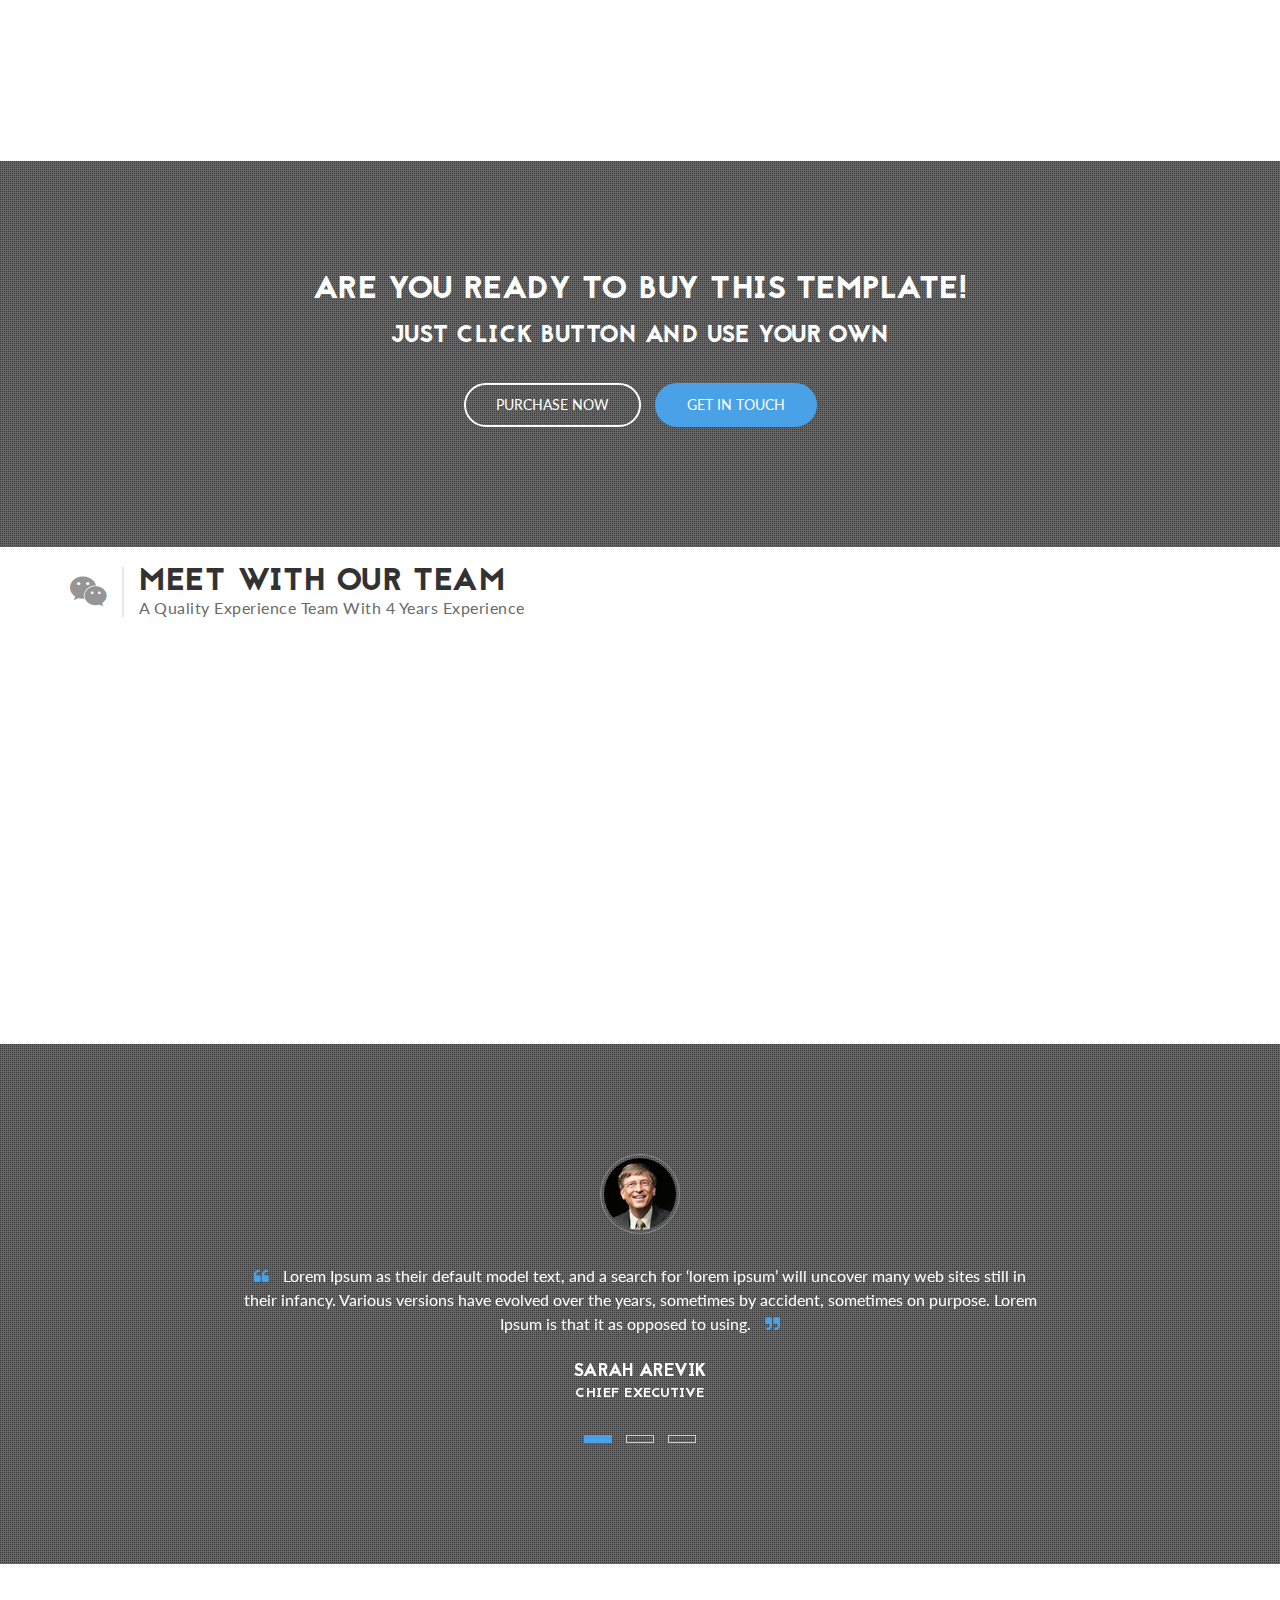
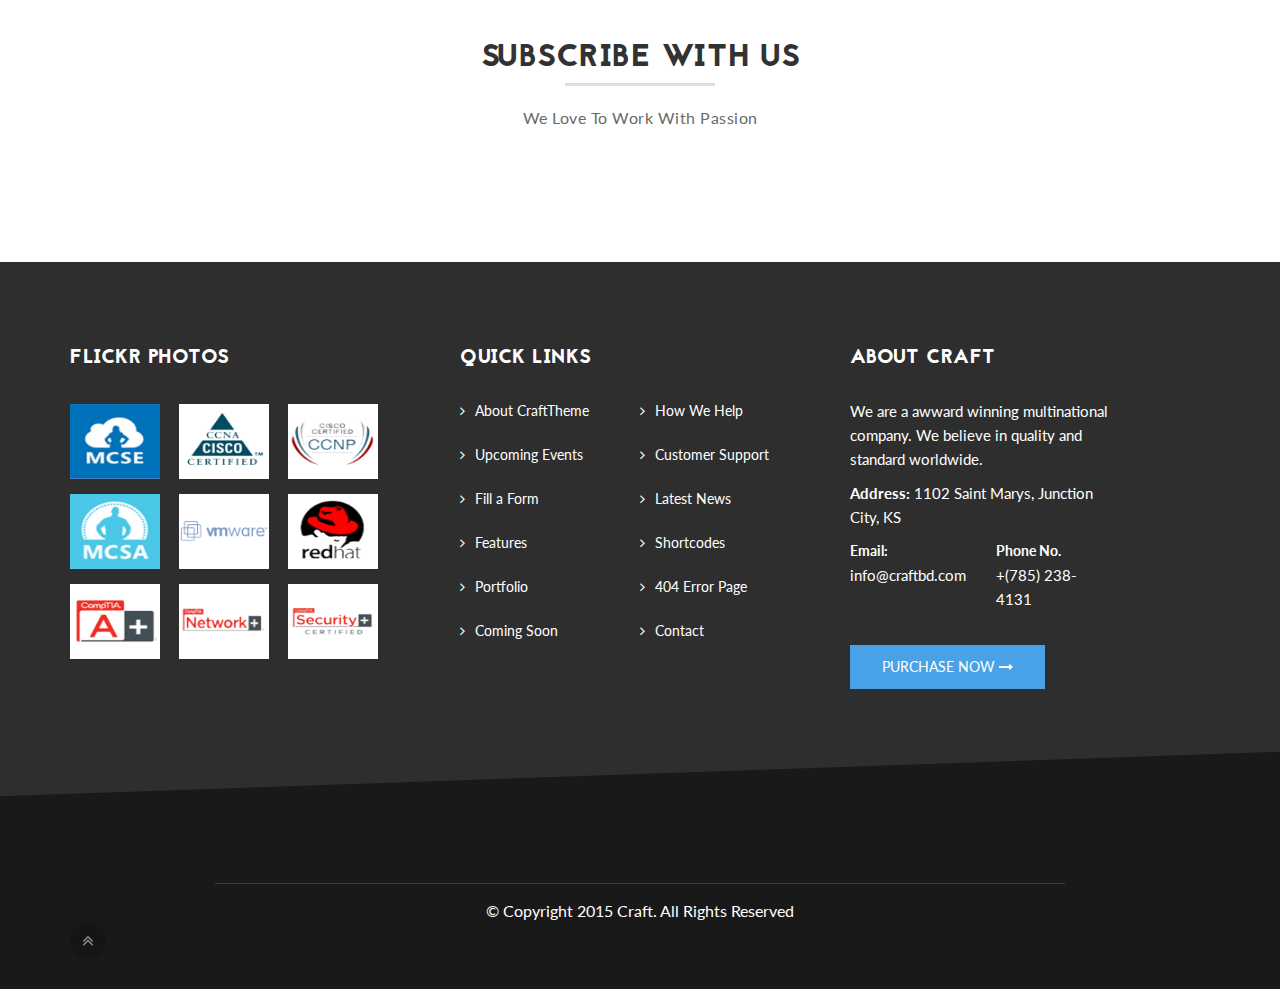
<file: index-2.html>
<!DOCTYPE html>
<html lang="en">
<head>

	<!-- Basic Page Needs
	================================================== -->
	<meta charset="utf-8">
    <title>BizCraft - Responsive Html5 Template</title>
    <meta name="description" content="">	
	<meta name="author" content="">

	<!-- Mobile Specific Metas
	================================================== -->
	<meta name="viewport" content="width=device-width, initial-scale=1, maximum-scale=1">

	<!-- Favicons
	================================================== -->
	<link rel="icon" href="img/favicon/favicon-32x32.png" type="image/x-icon" />
	<link rel="apple-touch-icon-precomposed" sizes="144x144" href="img/favicon/favicon-144x144.png">
	<link rel="apple-touch-icon-precomposed" sizes="72x72" href="img/favicon/favicon-72x72.png">
	<link rel="apple-touch-icon-precomposed" href="img/favicon/favicon-54x54.png">
	
	<!-- CSS
	================================================== -->
	
	<!-- Bootstrap -->
	<link rel="stylesheet" href="css/bootstrap.min.css">
	<!-- Template styles-->
	<link rel="stylesheet" href="css/style.css">
	<!-- Responsive styles-->
	<link rel="stylesheet" href="css/responsive.css">
	<!-- FontAwesome -->
	<link rel="stylesheet" href="css/font-awesome.min.css">
	<!-- Animation -->
	<link rel="stylesheet" href="css/animate.css">
	<!-- Prettyphoto -->
	<link rel="stylesheet" href="css/prettyPhoto.css">
	<!-- Owl Carousel -->
	<link rel="stylesheet" href="css/owl.carousel.css">
	<link rel="stylesheet" href="css/owl.theme.css">
	<!-- Flexslider -->
	<link rel="stylesheet" href="css/flexslider.css">
	<!-- Flexslider -->
	<link rel="stylesheet" href="css/cd-hero.css">
	<!-- Style Swicther -->
	<link id="style-switch" href="css/presets/preset1.css" media="screen" rel="stylesheet" type="text/css">

	<!-- HTML5 shim, for IE6-8 support of HTML5 elements. All other JS at the end of file. -->
    <!--[if lt IE 9]>
      <script src="js/html5shiv.js"></script>
      <script src="js/respond.min.js"></script>
    <![endif]-->

</head>
	
<body>

	<!-- Style switcher start -->
	<div class="style-switch-wrapper">
		<div class="style-switch-button">
			<i class="fa fa-sliders"></i>
		</div>
		<h3>Style Options</h3>
		<button id="preset1" class="btn btn-sm btn-primary"></button>
		<button id="preset2" class="btn btn-sm btn-primary"></button>
		<button id="preset3" class="btn btn-sm btn-primary"></button>
		<button id="preset4" class="btn btn-sm btn-primary"></button>
		<button id="preset5" class="btn btn-sm btn-primary"></button>
		<button id="preset6" class="btn btn-sm btn-primary"></button>
		<br/><br/>
		<a class="btn btn-sm btn-primary close-styler pull-right">Close X</a>
	</div>
	<!-- Style switcher end -->

	<div class="body-inner">
	<!-- Header start -->
	<header id="header" class="navbar-fixed-top header2" role="banner">
		<div class="container">
			<div class="row">
				<!-- Logo start -->
				<div class="navbar-header">
				    <button type="button" class="navbar-toggle" data-toggle="collapse" data-target=".navbar-collapse">
				        <span class="sr-only">Toggle navigation</span>
				        <span class="icon-bar"></span>
				        <span class="icon-bar"></span>
				        <span class="icon-bar"></span>
				    </button>
				    <div class="navbar-brand">
					    <a href="index.html">
					    	<img class="img-responsive" src="images/logo.png" alt="logo">
					    </a> 
				    </div>                   
				</div><!--/ Logo end -->
				<nav class="collapse navbar-collapse clearfix" role="navigation">
					<ul class="nav navbar-nav navbar-right">
						<li class="dropdown active">
                       		<a href="#" class="dropdown-toggle" data-toggle="dropdown">Home <i class="fa fa-angle-down"></i></a>
                       		<div class="dropdown-menu">
								<ul>
		                            <li><a href="index.html">Home 1</a></li>
		                            <li class="active"><a href="index-2.html">Home 2</a></li>
		                            <li><a href="index-3.html">Home 3</a></li>
		                            <li><a href="index-4.html">Home 4</a></li>
		                        </ul>
	                    	</div>
	                    </li>
						<li class="dropdown">
                       		<a href="#" class="dropdown-toggle" data-toggle="dropdown">Company <i class="fa fa-angle-down"></i></a>
                       		<div class="dropdown-menu">
								<ul>
		                            <li><a href="about.html">About Us</a></li>
		                            <li><a href="service.html">Services</a></li>
		                            <li><a href="career.html">Career</a></li>
		                            <li><a href="testimonial.html">Testimonials</a></li>
		                            <li><a href="faq.html">Faq</a></li>
		                        </ul>
	                    	</div>
	                    </li>
						<li class="dropdown">
                       		<a href="#" class="dropdown-toggle" data-toggle="dropdown">Portfolio <i class="fa fa-angle-down"></i></a>
                       		<div class="dropdown-menu">
								<ul>
		                            <li><a href="portfolio-classic.html">Portfolio Classic</a></li>
		                            <li><a href="portfolio-static.html">Portfolio Static</a></li>
		                            <li><a href="portfolio-item.html">Portfolio Single</a></li>
		                        </ul>
	                    	</div>
	                    </li>
	                    <li class="dropdown">
                       		<a href="#" class="dropdown-toggle" data-toggle="dropdown">Pages <i class="fa fa-angle-down"></i></a>
                       		<div class="dropdown-menu">
								<ul>
		                           	<li><a href="team.html">Our Team</a></li>
		                           	<li><a href="about2.html">About Us - 2</a></li>
		                           	<li><a href="service2.html">Services - 2</a></li>
		                           	<li><a href="service-single.html">Services Single</a></li>
		                           	<li><a href="pricing.html">Pricing Table</a></li>
		                           	<li><a href="404.html">404 Page</a></li>
		                        </ul>
	                    	</div>
	                    </li>
	                    <li class="dropdown">
                       		<a href="#" class="dropdown-toggle" data-toggle="dropdown">Blog <i class="fa fa-angle-down"></i></a>
                       		<div class="dropdown-menu">
								<ul>
		                           	 <li><a href="blog-rightside.html">Blog with Sidebar</a></li>
	                            	<li><a href="blog-item.html">Blog Single</a></li>
		                        </ul>
	                    	</div>
	                    </li>
	                    <li class="dropdown">
                       		<a href="#" class="dropdown-toggle" data-toggle="dropdown">Features <i class="fa fa-angle-down"></i></a>
                       		<div class="dropdown-menu">
								<ul>
		                           	 <li><a href="typography.html">Typography</a></li>
	                            	<li><a href="elements.html">Elements</a></li>
		                        </ul>
	                    	</div>
	                    </li>
            			<li><a href="contact.html">Contact</a></li>
                    </ul>
				</nav><!--/ Navigation end -->
			</div><!--/ Row end -->
		</div><!--/ Container end -->
	</header><!--/ Header end -->

	<!-- Slider start -->
	<section id="home" class="no-padding">	

    	<div id="main-slide" class="ts-flex-slider">

			<div class="flexSlideshow flexslider">
				<ul class="slides">
					<li>
						<div class="overlay2">
							<img class="" src="images/slider/bg1.jpg" alt="slider">
						</div>
						<div class="flex-caption slider-content">
	                        <div class="col-md-12 text-center">
	                    		<h2 class="animated2">
	                        		Need To Invent The Future!
	                        	</h2>
	                            <h3 class="animated3">
	                            	We Making Difference To Great Things Possible
	                            </h3>
	                            <p class="animated4"><a href="#" class="slider btn btn-primary white">Check Now</a></p>
	                        </div>
	                    </div>
					</li>
					<li>
						<div class="overlay2">
							<img class="" src="images/slider/bg2.jpg" alt="slider">
						</div>
						<div class="flex-caption slider-content">
	                        <div class="col-md-12 text-center">
	                            <h2 class="animated4">
	                                How Big Can You Dream?
	                            </h2>
	                            <h3 class="animated5">
	                            	We are here to make it happen
	                            </h3>		
	                            <p class="animated6"><a href="#" class="slider btn btn-primary white">Buy Now</a></p>	     
	                        </div>
	                    </div>
					</li>
					<li>
						<div class="overlay2">
							<img class="" src="images/slider/bg3.jpg" alt="slider">
						</div>
						<div class="flex-caption slider-content">
	                        <div class="col-md-12 text-center">
	                            <h2 class="animated7">
	                                Your Challenge is Our Progress
	                            </h2>
	                            <h3 class="animated8">
	                            	So, You Don't Need to Go Anywhere Today
	                            </h3>		
	                            <div class="">
	                                <a class="animated4 slider btn btn-primary btn-min-block white" href="#">Get Now</a><a class="animated4 slider btn btn-primary btn-min-block solid" href="#">Live Demo</a>
	                            </div>     
	                        </div>
	                    </div>
					</li>
				</ul>
			</div>
		</div><!--/ Main slider end -->    	
    </section> <!--/ Slider end -->

    <!-- About tab start -->
	<section id="about" class="about angle">
		<div class="container">
			<div class="row">
				<div class="landing-tab clearfix">
					<ul class="nav nav-tabs nav-stacked col-md-3 col-sm-5">
					  	<li class="active">
					  		<a class="animated fadeIn" href="#tab_a" data-toggle="tab">
					  			<span class="tab-icon"><i class="fa fa-info"></i></span>
					  			<div class="tab-info">
						  			<h3>Who Are We</h3>
					  			</div>
					  		</a>
					  	</li>
					  	<li>
						  	<a class="animated fadeIn" href="#tab_b" data-toggle="tab">
						  		<span class="tab-icon"><i class="fa fa-briefcase"></i></span>
					  			<div class="tab-info">
						  			<h3>Our Company</h3>
					  			</div>
						  	</a>
						</li>
					 	<li>
						  	<a class="animated fadeIn" href="#tab_c" data-toggle="tab">
						  		<span class="tab-icon"><i class="fa fa-android"></i></span>
					  			<div class="tab-info">
						  			<h3>What We Do</h3>
					  			</div>
						  	</a>
						</li>
						<li>
						  	<a class="animated fadeIn" href="#tab_d" data-toggle="tab">
						  		<span class="tab-icon"><i class="fa fa-pagelines"></i></span>
					  			<div class="tab-info">
						  			<h3>Modern Design</h3>
					  			</div>
						  	</a>
						</li>
						<li>
						  	<a class="animated fadeIn" href="#tab_e" data-toggle="tab">
						  		<span class="tab-icon"><i class="fa fa-support"></i></span>
					  			<div class="tab-info">
						  			<h3>Dedicated Support</h3>
					  			</div>
						  	</a>
						</li>
					</ul>
					<div class="tab-content col-md-9 col-sm-7">
				        <div class="tab-pane active animated fadeInRight" id="tab_a">
				        	<i class="fa fa-trophy big"></i>
				            <h3>We Are Awwared Winning Company</h3> 
				            <p>Over the year we have lots of experience in our field. In sit amet massa sapien. Vestibulum diam turpis, gravida in lobortis id, ornare a eros. Lorem ipsum dolor sit amet, consectetur adipiscing elit. Aliquam sagittis nulla non elit dignissim suscipit. Duis lorem nulla, eleifend.</p>
				        </div>
				        <div class="tab-pane animated fadeInLeft" id="tab_b">
				        	<i class="fa fa-briefcase big"></i>
				            <h3>We Have Worldwide Business</h3> 
							<p>Helvetica cold-pressed lomo messenger bag ugh. Vinyl jean shorts Austin pork belly PBR retro, Etsy VHS kitsch actually messenger bag pug. Pbrb semiotics try-hard, Schlitz occupy dreamcatcher master cleanse Marfa Vice tofu. </p>							 
				        </div>
				        <div class="tab-pane animated fadeIn" id="tab_c">
				            <i class="fa fa-android big"></i>
				            <h3>We Build Readymade Applications</h3> 
				            <p>Over the year we have lots of experience in our field. In sit amet massa sapien. Vestibulum diam turpis, gravida in lobortis id, ornare a eros. Lorem ipsum dolor sit amet, consectetur adipiscing elit. Aliquam sagittis nulla non elit dignissim suscipit. Duis lorem nulla, eleifend.</p>
				        </div>
				        <div class="tab-pane animated fadeIn" id="tab_d">
				            <i class="fa fa-pagelines big"></i>
				            <h3>Clean and Modern Design</h3> 
				            <p>Over the year we have lots of experience in our field. In sit amet massa sapien. Vestibulum diam turpis, gravida in lobortis id, ornare a eros. Lorem ipsum dolor sit amet, consectetur adipiscing elit. Aliquam sagittis nulla non elit dignissim suscipit. Duis lorem nulla, eleifend.</p>
				        </div>
				        <div class="tab-pane animated fadeIn" id="tab_e">
				            <i class="fa fa-support big"></i>
				            <h3>24/7 Dedicated Support</h3> 
				            <p>Occupy selfies Tonx, +1 Truffaut beard organic normcore tilde flannel artisan squid cray single-origin coffee. Master cleanse vinyl Austin kogi, semiotics skateboard fap wayfarers health goth. Helvetica cray church-key hashtag Carles. Four dollar toast meggings seitan, Tonx pork belly VHS Bushwick. Chambray banh mi cornhole. Locavore messenger bag seitan.</p>
				        </div>
					</div><!-- tab content -->
	    		</div><!-- Overview tab end -->
			</div><!--/ Content row end -->
		</div><!-- Container end -->
    </section><!-- About end -->

    <section id="image-block" class="image-block no-padding">
		<div class="container-fluid">
			<div class="row">
				<div class="col-md-6 ts-padding" style="height:650px;background:url(images/image-block-bg.jpg) 50% 50% / cover no-repeat;">
				</div>
				<div class="col-md-6 ts-padding img-block-right">
					<div class="img-block-head text-center">
						<h2>Know More About Our Company</h2>
						<h3>Why Choose Us</h3>
						<p>Aenean sollicitudin, lorem quis bibendum auctor, nisi elit consequat ipsum, nec sagittis sem nibh id elit. Proin gravida nibh vel velit auctor Aenean sollicitudin, adipisicing elit sed lorem quis bibendum auctor.
						</p>
					</div>

					<div class="gap-30"></div>

					<div class="image-block-content">
						<span class="feature-icon pull-left" ><i class="fa fa-bicycle"></i></span>
						<div class="feature-content">
							<h3>Tons of Features</h3>
							<p>Consectetur adipisicing elit sed do eiusmod tempor incididunt ut</p>
						</div>
					</div><!--/ End 1st block -->

					<div class="image-block-content">
						<span class="feature-icon pull-left" ><i class="fa fa-diamond"></i></span>
						<div class="feature-content">
							<h3>PowerPack Theme</h3>
							<p>Proin gravida nibh vel velit auctor Aenean sollicitudin adipisicing</p>
						</div>
					</div><!--/ End 1st block -->

					<div class="image-block-content">
						<span class="feature-icon pull-left" ><i class="fa fa-street-view"></i></span>
						<div class="feature-content">
							<h3>Day Night Support</h3>
							<p>Simply dummy text and typesettings industry has been the industry</p>
						</div>
					</div><!--/ End 1st block -->


				</div>
			</div>
		</div>
	</section>

	<!-- Counter Strat -->
	<section class="ts_counter no-padding">
		<div class="container-fluid">
			<div class="row facts-wrapper wow fadeInLeft text-center">
				<div class="facts one col-md-3 col-sm-6">
					<span class="facts-icon"><i class="fa fa-user"></i></span>
					<div class="facts-num">
						<span class="counter">1200</span>
					</div>
					<h3>Clients</h3> 
				</div>

				<div class="facts two col-md-3 col-sm-6">
					<span class="facts-icon"><i class="fa fa-institution"></i></span>
					<div class="facts-num">
						<span class="counter">1277</span>
					</div>
					<h3>Item Sold</h3> 
				</div>

				<div class="facts three col-md-3 col-sm-6">
					<span class="facts-icon"><i class="fa fa-suitcase"></i></span>
					<div class="facts-num">
						<span class="counter">869</span>
					</div>
					<h3>Projects</h3> 
				</div>

				<div class="facts four col-md-3 col-sm-6">
					<span class="facts-icon"><i class="fa fa-trophy"></i></span>
					<div class="facts-num">
						<span class="counter">76</span>
					</div>
					<h3>Awwards</h3> 
				</div>

			</div>
		</div><!--/ Container end -->
    </section><!--/ Counter end -->


    <!-- Portfolio start -->
	<section id="portfolio" class="portfolio portfolio-box">
		<div class="container">
			<div class="row">
				<div class="col-md-12 heading text-center">
					<span class="icon-pentagon wow bounceIn"><i class="fa fa-suitcase"></i></span>
					<h2 class="title2">Project Completed
						<span class="title-desc">A Quality Experience Team with 4 years experience</span>
					</h2>
				</div>
			</div> <!-- Title row end -->

			<!--Isotope filter start -->
			<div class="row text-center">
				<div class="isotope-nav" data-isotope-nav="isotope">
					<ul>
						<li><a href="#" class="active" data-filter="*">All</a></li>
						<li><a href="#" data-filter=".web-design">Web Design</a></li>
						<li><a href="#" data-filter=".development">Development</a></li>
						<li><a href="#" data-filter=".joomla">Joomla</a></li>
						<li><a href="#" data-filter=".wordpress">Wordpress</a></li>
					</ul>
				</div>
			</div><!-- Isotope filter end -->
			
			<div class="row">
				<div id="isotope" class="isotope">
					<div class="col-sm-3 web-design isotope-item">
						<div class="grid">
							<figure class="effect-oscar">
								<img src="images/portfolio/portfolio1.jpg" alt="">
								<figcaption>
									<h3>Startup Business</h3>
									<a class="link icon-pentagon" href="portfolio-item.html"><i class="fa fa-link"></i></a>
									<a class="view icon-pentagon" data-rel="prettyPhoto" href="images/portfolio/portfolio-bg1.jpg"><i class="fa fa-search"></i></a>            
								</figcaption>			
							</figure>
						</div>
					</div><!-- Isotope item end -->

					<div class="col-sm-3 development isotope-item">
						<div class="grid">
							<figure class="effect-oscar">
								<img src="images/portfolio/portfolio2.jpg" alt="">
								<figcaption>
									<h3>Easy to Lanunch</h3>
									<a class="link icon-pentagon" href="portfolio-item.html"><i class="fa fa-link"></i></a>
									<a class="view icon-pentagon" data-rel="prettyPhoto" href="images/portfolio/portfolio-bg2.jpg"><i class="fa fa-search"></i></a>            
								</figcaption>				
							</figure>
						</div>
					</div><!-- Isotope item end -->

					<div class="col-sm-3 joomla isotope-item">
						<div class="grid">
							<figure class="effect-oscar">
								<img src="images/portfolio/portfolio3.jpg" alt="">
								<figcaption>
									<h3>Your Business</h3>
									<a class="link icon-pentagon" href="portfolio-item.html"><i class="fa fa-link"></i></a>
									<a class="view icon-pentagon" data-rel="prettyPhoto" href="images/portfolio/portfolio-bg3.jpg"><i class="fa fa-search"></i></a>            
								</figcaption>				
							</figure>
						</div>
					</div><!-- Isotope item end -->

					<div class="col-sm-3 wordpress isotope-item">
						<div class="grid">
							<figure class="effect-oscar">
								<img src="images/portfolio/portfolio4.jpg" alt="">
								<figcaption>
									<h3>Prego Match</h3>
									<a class="link icon-pentagon" href="portfolio-item.html"><i class="fa fa-link"></i></a>
									<a class="view icon-pentagon" data-rel="prettyPhoto" href="images/portfolio/portfolio-bg4.jpg"><i class="fa fa-search"></i></a>            
								</figcaption>					
							</figure>
						</div>
					</div><!-- Isotope item end -->

					<div class="col-sm-3 joomla isotope-item">
						<div class="grid">
							<figure class="effect-oscar">
								<img src="images/portfolio/portfolio5.jpg" alt="">
								<figcaption>
									<h3>Fashion Brand</h3>
									<a class="link icon-pentagon" href="portfolio-item.html"><i class="fa fa-link"></i></a>
									<a class="view icon-pentagon" data-rel="prettyPhoto" href="images/portfolio/portfolio-bg5.jpg"><i class="fa fa-search"></i></a>            
								</figcaption>					
							</figure>
						</div>
					</div><!-- Isotope item end -->

					<div class="col-sm-3 development isotope-item">
						<div class="grid">
							<figure class="effect-oscar">
								<img src="images/portfolio/portfolio6.jpg" alt="">
								<figcaption>
									<h3>The Insidage</h3>
									<a class="link icon-pentagon" href="portfolio-item.html"><i class="fa fa-link"></i></a>
									<a class="view icon-pentagon" data-rel="prettyPhoto" href="images/portfolio/portfolio-bg1.jpg"><i class="fa fa-search"></i></a>            
								</figcaption>					
							</figure>
						</div>
					</div><!-- Isotope item end -->

					<div class="col-sm-3 development isotope-item">
						<div class="grid">
							<figure class="effect-oscar">
								<img src="images/portfolio/portfolio7.jpg" alt="">
								<figcaption>
									<h3>Light Carpet</h3>
									<a class="link icon-pentagon" href="portfolio-item.html"><i class="fa fa-link"></i></a>
									<a class="view icon-pentagon" data-rel="prettyPhoto" href="images/portfolio/portfolio-bg2.jpg"><i class="fa fa-search"></i></a>            
								</figcaption>					
							</figure>
						</div>
					</div><!-- Isotope item end -->

					<div class="col-sm-3 development isotope-item">
						<div class="grid">
							<figure class="effect-oscar">
								<img src="images/portfolio/portfolio8.jpg" alt="">
								<figcaption>
									<h3>Amazing Keyboard</h3>
									<a class="link icon-pentagon" href="portfolio-item.html"><i class="fa fa-link"></i></a>
									<a class="view icon-pentagon" data-rel="prettyPhoto" href="images/portfolio/portfolio-bg3.jpg"><i class="fa fa-search"></i></a>            
								</figcaption>					
							</figure>
						</div>
					</div><!-- Isotope item end -->
				</div><!-- Isotope content end -->
			</div><!-- Content row end -->
		</div><!-- Container end -->
	</section><!-- Portfolio end -->

	



	<!-- Service box start -->
	<section id="feature" class="feature">
		<div class="container">

			<div class="row">
				<div class="feature-box col-sm-4 wow fadeInDown" data-wow-delay=".5s">
					<span class="feature-icon pull-left" ><i class="fa fa-heart-o"></i></span>
					<div class="feature-content">
						<h3>Clean &amp; Modern Design</h3>
						<p>Bras urna felis accumsan at ultrde cesid posuere masa socis nautoque penat</p>
					</div>
				</div><!--/ End first featurebox -->

				<div class="feature-box col-sm-4 wow fadeInDown" data-wow-delay=".5s">
					<span class="feature-icon pull-left" ><i class="fa fa-codepen"></i></span>
					<div class="feature-content">
						<h3>Useful Shortcodes</h3>
						<p>High Life narwhal, banh mi PBR single-origin coffee Odd Future actually aliqua</p>
					</div>
				</div><!--/ End first featurebox -->

				<div class="feature-box col-sm-4 wow fadeInDown" data-wow-delay=".5s">
					<span class="feature-icon pull-left" ><i class="fa fa-film"></i></span>
					<div class="feature-content">
						<h3>Parallax Section</h3>
						<p>Consectetur adipisicing elit sed do eiusmod tempor incididunt ut</p>
					</div>
				</div><!--/ End first featurebox -->
			</div><!-- Content row end -->

			<div class="gap-40"></div>

			<div class="row">
				<div class="feature-box col-sm-4 wow fadeInDown" data-wow-delay=".5s">
					<span class="feature-icon pull-left" ><i class="fa fa-newspaper-o"></i></span>
					<div class="feature-content">
						<h3>Multipurpose Concept</h3>
						<p>Consectetur adipisicing elit sed do eiusmod tempor incididunt ut</p>
					</div>
				</div><!--/ End first featurebox -->

				<div class="feature-box col-sm-4 wow fadeInDown" data-wow-delay=".5s">
					<span class="feature-icon pull-left" ><i class="fa fa-desktop"></i></span>
					<div class="feature-content">
						<h3>Responsive Layout</h3>
						<p>Consectetur adipisicing elit sed do eiusmod tempor incididunt ut</p>
					</div>
				</div><!--/ End first featurebox -->

				<div class="feature-box col-sm-4 wow fadeInDown" data-wow-delay=".5s">
					<span class="feature-icon pull-left" ><i class="fa fa-pagelines"></i></span>
					<div class="feature-content">
						<h3>Light wight Performance</h3>
						<p>High Life narwhal, banh mi PBR single-origin coffee Odd Future actually aliqua</p>
					</div>
				</div><!--/ End first featurebox -->

			</div><!-- Content row end -->

			<div class="gap-40"></div>

			<div class="row">
				<div class="feature-box col-sm-4 wow fadeInDown" data-wow-delay=".5s">
					<span class="feature-icon pull-left" ><i class="fa fa-recycle"></i></span>
					<div class="feature-content">
						<h3>Free Lifetime Updates</h3>
						<p>Bras urna felis accumsan at ultrde cesid posuere masa socis nautoque penat</p>
					</div>
				</div><!--/ End first featurebox -->

				<div class="feature-box col-sm-4 wow fadeInDown" data-wow-delay=".5s">
					<span class="feature-icon pull-left" ><i class="fa fa-diamond"></i></span>
					<div class="feature-content">
						<h3>Endless Possibilites</h3>
						<p>High Life narwhal, banh mi PBR single-origin coffee Odd Future actually aliqua</p>
					</div>
				</div><!--/ End first featurebox -->

				<div class="feature-box col-sm-4 wow fadeInDown" data-wow-delay=".5s">
					<span class="feature-icon pull-left" ><i class="fa fa-whatsapp"></i></span>
					<div class="feature-content">
						<h3>24/7 Live Support</h3>
						<p>Consectetur adipisicing elit sed do eiusmod tempor incididunt ut</p>
					</div>
				</div><!--/ End first featurebox -->
			</div><!-- Content row end -->

		</div><!--/ Container end -->
	</section><!--/ Service box end -->


	 <!-- Parallax 2 start -->
	<section class="parallax parallax2">
		<div class="parallax-overlay"></div>
		<div class="container">
			<div class="row">
				<div class="col-md-12 text-center">
					<h2>Are You Ready to Buy This Template!</h2>
					<h3>Just Click Button and Use Your Own</h3>
					<p>
						<a href="#" class="btn btn-primary white">Purchase Now</a>
						<a href="#" class="btn btn-primary solid">Get In Touch</a>
					</p>
				</div>
			</div>
		</div><!-- Container end -->
    </section><!-- Parallax 2 end -->



	<!-- Team start -->
	<section id="team" class="team">
		<div class="container">
			<div class="row">
				<div class="col-md-12 heading">
					<span class="title-icon pull-left"><i class="fa fa-weixin"></i></span>
					<h2 class="title">Meet with our Team <span class="title-desc">A Quality Experience Team with 4 years experience</span></h2>
				</div>
			</div><!-- Title row end -->

			<div class="row text-center">
				<div class="col-md-3 col-sm-6">
					<div class="team wow slideInLeft">
						<div class="img-hexagon">
							<img src="images/team/team1.jpg" alt="">
							<span class="img-top"></span>
							<span class="img-bottom"></span>
						</div>
						<div class="team-content">
							<h3>Vosgi Varduhi</h3>
							<p>Web Designer</p>
							<div class="team-social">
								<a class="fb" href="#"><i class="fa fa-facebook"></i></a>
								<a class="twt" href="#"><i class="fa fa-twitter"></i></a>
								<a class="gplus" href="#"><i class="fa fa-google-plus"></i></a>
								<a class="linkdin" href="#"><i class="fa fa-linkedin"></i></a>
								<a class="dribble" href="#"><i class="fa fa-dribbble"></i></a>
							</div>
						</div>
					</div>	
				</div><!--/ Team 1 end -->
				<div class="col-md-3 col-sm-6">
					<div class="team wow slideInLeft">
						<div class="img-hexagon">
							<img src="images/team/team2.jpg" alt="">
							<span class="img-top"></span>
							<span class="img-bottom"></span>
						</div>
						<div class="team-content">
							<h3>Robert Aleska</h3>
							<p>Web Designer</p>
							<div class="team-social">
								<a class="fb" href="#"><i class="fa fa-facebook"></i></a>
								<a class="twt" href="#"><i class="fa fa-twitter"></i></a>
								<a class="gplus" href="#"><i class="fa fa-google-plus"></i></a>
								<a class="linkdin" href="#"><i class="fa fa-linkedin"></i></a>
								<a class="dribble" href="#"><i class="fa fa-dribbble"></i></a>
							</div>
						</div>
					</div>
				</div><!--/ Team 2 end -->
				<div class="col-md-3 col-sm-6">
					<div class="team wow slideInRight">
						<div class="img-hexagon">
							<img src="images/team/team3.jpg" alt="">
							<span class="img-top"></span>
							<span class="img-bottom"></span>
						</div>
						<div class="team-content">
							<h3>Taline Voski</h3>
							<p>Web Designer</p>
							<div class="team-social">
								<a class="fb" href="#"><i class="fa fa-facebook"></i></a>
								<a class="twt" href="#"><i class="fa fa-twitter"></i></a>
								<a class="gplus" href="#"><i class="fa fa-google-plus"></i></a>
								<a class="linkdin" href="#"><i class="fa fa-linkedin"></i></a>
								<a class="dribble" href="#"><i class="fa fa-dribbble"></i></a>
							</div>
						</div>
					</div>
				</div><!--/ Team 3 end -->
				<div class="col-md-3 col-sm-6">
					<div class="team animate wow slideInRight">
						<div class="img-hexagon">
							<img src="images/team/team4.jpg" alt="">
							<span class="img-top"></span>
							<span class="img-bottom"></span>
						</div>
						<div class="team-content">
							<h3>Alban Spencer</h3>
							<p>Web Designer</p>
							<div class="team-social">
								<a class="fb" href="#"><i class="fa fa-facebook"></i></a>
								<a class="twt" href="#"><i class="fa fa-twitter"></i></a>
								<a class="gplus" href="#"><i class="fa fa-google-plus"></i></a>
								<a class="linkdin" href="#"><i class="fa fa-linkedin"></i></a>
								<a class="dribble" href="#"><i class="fa fa-dribbble"></i></a>
							</div>
						</div>
					</div>
				</div><!--/ Team 4 end -->
			</div><!--/ Content row end -->
		</div><!--/ Container end -->
    </section><!--/ Team end -->


	<!-- Testimonial start-->
	<section class="testimonial parallax parallax3">
		<div class="parallax-overlay"></div>
	  	<div class="container">
		    <div class="row">
			    <div id="testimonial-carousel" class="owl-carousel owl-theme text-center testimonial-slide">
			        <div class="item">
			          	<div class="testimonial-thumb">
			            	<img src="images/team/testimonial1.jpg" alt="testimonial">
			          	</div>
			          	<div class="testimonial-content">
				            <p class="testimonial-text">
				              Lorem Ipsum as their default model text, and a search for ‘lorem ipsum’ will uncover many web sites still in their infancy. Various versions have evolved over the years, sometimes by accident, sometimes on purpose. Lorem Ipsum is that it as opposed to using.
				            </p>
			            	<h3 class="name">Sarah Arevik<span>Chief Executive</span></h3>
			          	</div>
			        </div>
			        <div class="item">
			          	<div class="testimonial-thumb">
			            	<img src="images/team/testimonial2.jpg" alt="testimonial">
			          	</div>
				        <div class="testimonial-content">
				            <p class="testimonial-text">
				              Lorem Ipsum as their default model text, and a search for ‘lorem ipsum’ will uncover many web sites still in their infancy. Various versions have evolved over the years, sometimes by accident, sometimes on purpose. Lorem Ipsum is that it as opposed to using.
				            </p>
				            <h3 class="name">Narek Bedros<span>Sr. Manager</span></h3>
				        </div>
			        </div>
			        <div class="item">
				        <div class="testimonial-thumb">
				            <img src="images/team/testimonial3.jpg" alt="testimonial">
				        </div>
			          	<div class="testimonial-content">
				            <p class="testimonial-text">
				              Lorem Ipsum as their default model text, and a search for ‘lorem ipsum’ will uncover many web sites still in their infancy. Various versions have evolved over the years, sometimes by accident, sometimes on purpose. Lorem Ipsum is that it as opposed to using.
				            </p>
			            	<h3 class="name">Taline Lucine<span>Sales Manager</span></h3>
			          	</div>
			        </div>
			    </div><!--/ Testimonial carousel end-->
		    </div><!--/ Row end-->
	  	</div><!--/  Container end-->
	</section><!--/ Testimonial end-->


	<!-- Newsletter start -->
	<section id="newsletter" class="newsletter">
		<div class="container">
		  	<div class="row">
				<div class="col-md-12 heading text-center">
					<span class="icon-pentagon wow bounceIn animated"><i class="fa fa-envelope"></i></span>
					<h2 class="title2">Subscribe With Us
						<span class="title-desc">We Love to Work with Passion</span>
					</h2>
				</div>
			</div>
			<div class="row">
				<div class="col-md-6 col-md-offset-3">
					<form action="#" method="post" id="newsletter-form" class="newsletter-form wow bounceIn" data-wow-duration=".8s">
						<div class="form-group">
							<input type="email" name="email" id="newsletter-form-email" class="form-control form-control-lg" placeholder="Enter your email address" autocomplete="off">
							<button class="btn btn-primary solid">Subscribe</button>
						</div>
					</form>
				</div>
			</div><!--/ Content row end -->
		</div><!--/ Container end -->
	</section><!-- Newsletter end -->
	

	<!-- Footer start -->
	<footer id="footer" class="footer footer2">
		<div class="container">

			<div class="row">

				<div class="col-md-4 col-sm-12 footer-widget">
					<h3 class="widget-title">Flickr Photos</h3>

					<div class="img-gallery">
						<div class="img-container">
							<a class="thumb-holder" data-rel="prettyPhoto" href="images/gallery/1.jpg">
								<img src="images/gallery/1.jpg" alt="">
							</a>
							<a class="thumb-holder" data-rel="prettyPhoto" href="images/gallery/2.jpg">
								<img src="images/gallery/2.jpg" alt="">
							</a>
							<a class="thumb-holder" data-rel="prettyPhoto" href="images/gallery/3.jpg">
								<img src="images/gallery/3.jpg" alt="">
							</a>
							<a class="thumb-holder" data-rel="prettyPhoto" href="images/gallery/4.jpg">
								<img src="images/gallery/4.jpg" alt="">
							</a>
							<a class="thumb-holder" data-rel="prettyPhoto" href="images/gallery/5.jpg">
								<img src="images/gallery/5.jpg" alt="">
							</a>
							<a class="thumb-holder" data-rel="prettyPhoto" href="images/gallery/6.jpg">
								<img src="images/gallery/6.jpg" alt="">
							</a>
							<a class="thumb-holder" data-rel="prettyPhoto" href="images/gallery/6.jpg">
								<img src="images/gallery/7.jpg" alt="">
							</a>
							<a class="thumb-holder" data-rel="prettyPhoto" href="images/gallery/6.jpg">
								<img src="images/gallery/8.jpg" alt="">
							</a>
							<a class="thumb-holder" data-rel="prettyPhoto" href="images/gallery/6.jpg">
								<img src="images/gallery/9.jpg" alt="">
							</a>
						</div>
					</div>

						
				</div><!--/ end flickr -->

				<div class="col-md-4 col-sm-12 footer-widget">
					<h3 class="widget-title">Quick Links</h3>

					<ul class="unstyled arrow">
						<li><a href="#">About CraftTheme</a></li>
						<li><a href="#">How We Help</a></li>
						<li><a href="#">Upcoming Events</a></li>
						<li><a href="#">Customer Support</a></li>
						<li><a href="#">Fill a Form</a></li>
						<li><a href="#">Latest News</a></li>
						<li><a href="#">Features</a></li>
						<li><a href="#">Shortcodes</a></li>
						<li><a href="#">Portfolio</a></li>
						<li><a href="#">404 Error Page</a></li>
						<li><a href="#">Coming Soon</a></li>
						<li><a href="#">Contact</a></li>
					</ul>
	
				</div><!--/ End Recent Posts-->


				<div class="col-md-3 col-sm-12 footer-widget footer-about-us">
					<h3 class="widget-title">About Craft</h3>
					<p>We are a awward winning multinational company. We believe in quality and standard worldwide.</p>
					<p><strong>Address: </strong>1102 Saint Marys, Junction City, KS</p>
					<div class="row">
						<div class="col-md-6">
							<strong>Email: </strong>
							<p>info@craftbd.com</p>
						</div>
						<div class="col-md-6">
							<strong>Phone No.</strong>
							<p>+(785) 238-4131</p>
						</div>
					</div>
					<br/>
					<p><a href="#" class="btn btn-primary solid square">Purchase Now <i class="fa fa-long-arrow-right"></i></a></p>
				</div><!--/ end about us -->




			</div><!-- Row end -->
		</div><!-- Container end -->
	</footer><!-- Footer end -->
	

	<!-- Footer start -->
	<section id="copyright" class="copyright angle">
		<div class="container">
			<div class="row">
				<div class="col-md-12 text-center">
					<ul class="footer-social unstyled">
						<li>
							<a title="Twitter" href="#">
								<span class="icon-pentagon wow bounceIn"><i class="fa fa-twitter"></i></span>
							</a>
							<a title="Facebook" href="#">
								<span class="icon-pentagon wow bounceIn"><i class="fa fa-facebook"></i></span>
							</a>
							<a title="Google+" href="#">
								<span class="icon-pentagon wow bounceIn"><i class="fa fa-google-plus"></i></span>
							</a>
							<a title="linkedin" href="#">
								<span class="icon-pentagon wow bounceIn"><i class="fa fa-linkedin"></i></span>
							</a>
							<a title="Pinterest" href="#">
								<span class="icon-pentagon wow bounceIn"><i class="fa fa-pinterest"></i></span>
							</a>
							<a title="Skype" href="#">
								<span class="icon-pentagon wow bounceIn"><i class="fa fa-skype"></i></span>
							</a>
							<a title="Dribble" href="#">
								<span class="icon-pentagon wow bounceIn"><i class="fa fa-dribbble"></i></span>
							</a>
						</li>
					</ul>
				</div>
			</div><!--/ Row end -->
			<div class="row">
				<div class="col-md-12 text-center">
					<div class="copyright-info">
         			 &copy; Copyright 2015 Craft. <span>All Rights Reserved</span>
        			</div>
				</div>
			</div><!--/ Row end -->
		   <div id="back-to-top" data-spy="affix" data-offset-top="10" class="back-to-top affix">
				<button class="btn btn-primary" title="Back to Top"><i class="fa fa-angle-double-up"></i></button>
			</div>
		</div><!--/ Container end -->
	</section><!--/ Footer end -->

	<!-- Javascript Files
	================================================== -->

	<!-- initialize jQuery Library -->
	<script type="text/javascript" src="js/jquery.js"></script>
	<!-- Bootstrap jQuery -->
	<script type="text/javascript" src="js/bootstrap.min.js"></script>
	<!-- Style Switcher -->
	<script type="text/javascript" src="js/style-switcher.js"></script>
	<!-- Owl Carousel -->
	<script type="text/javascript" src="js/owl.carousel.js"></script>
	<!-- PrettyPhoto -->
	<script type="text/javascript" src="js/jquery.prettyPhoto.js"></script>
	<!-- Bxslider -->
	<script type="text/javascript" src="js/jquery.flexslider.js"></script>
	<!-- Owl Carousel -->
	<script type="text/javascript" src="js/cd-hero.js"></script>
	<!-- Isotope -->
	<script type="text/javascript" src="js/isotope.js"></script>
	<script type="text/javascript" src="js/ini.isotope.js"></script>
	<!-- Wow Animation -->
	<script type="text/javascript" src="js/wow.min.js"></script>
	<!-- SmoothScroll -->
	<script type="text/javascript" src="js/smoothscroll.js"></script>
	<!-- Eeasing -->
	<script type="text/javascript" src="js/jquery.easing.1.3.js"></script>
	<!-- Counter -->
	<script type="text/javascript" src="js/jquery.counterup.min.js"></script>
	<!-- Waypoints -->
	<script type="text/javascript" src="js/waypoints.min.js"></script>
	<!-- Google Map API Key Source -->
	<script src="http://maps.google.com/maps/api/js?sensor=false"></script>
	<!-- For Google Map -->
	<script type="text/javascript" src="js/gmap3.js"></script>
	<!-- Doc http://www.mkyong.com/google-maps/google-maps-api-hello-world-example/ -->
	<!-- Template custom -->
	<script type="text/javascript" src="js/custom.js"></script>
	</div><!-- Body inner end -->
</body>
</html>
</file>
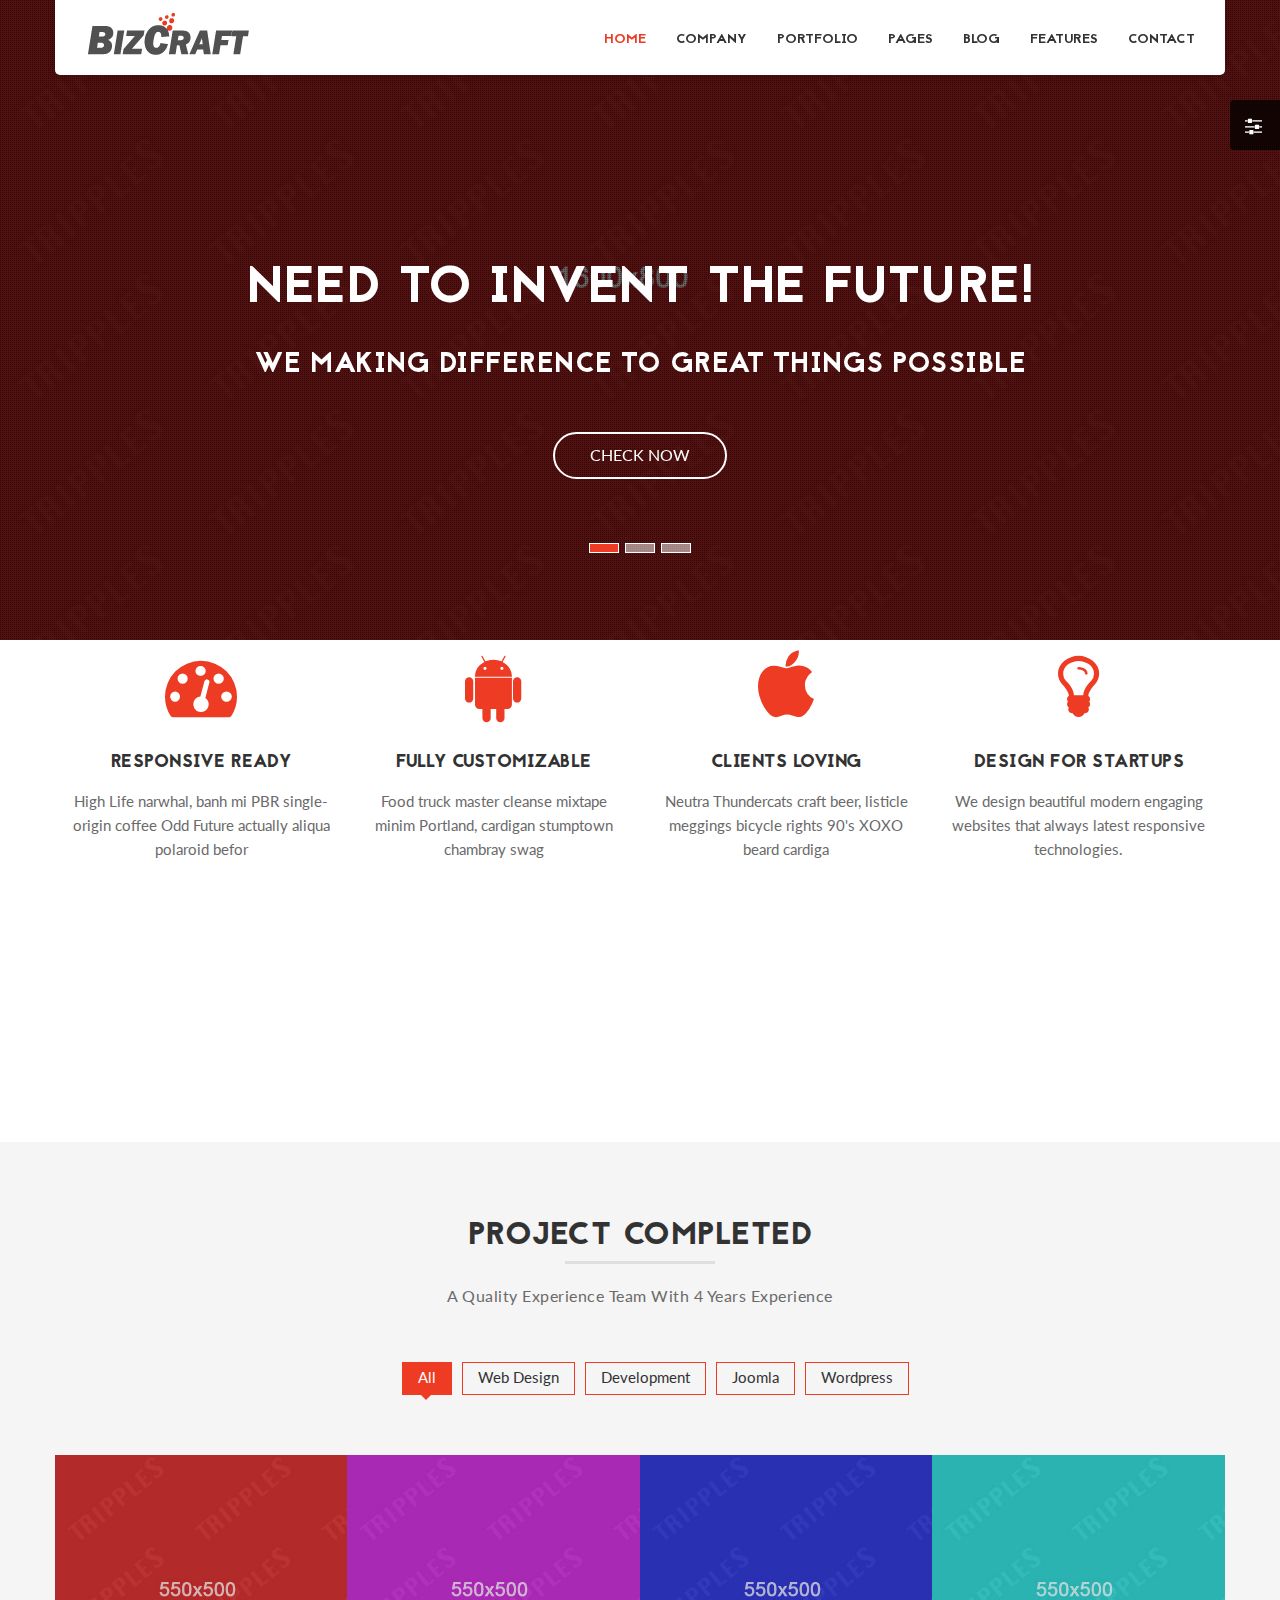
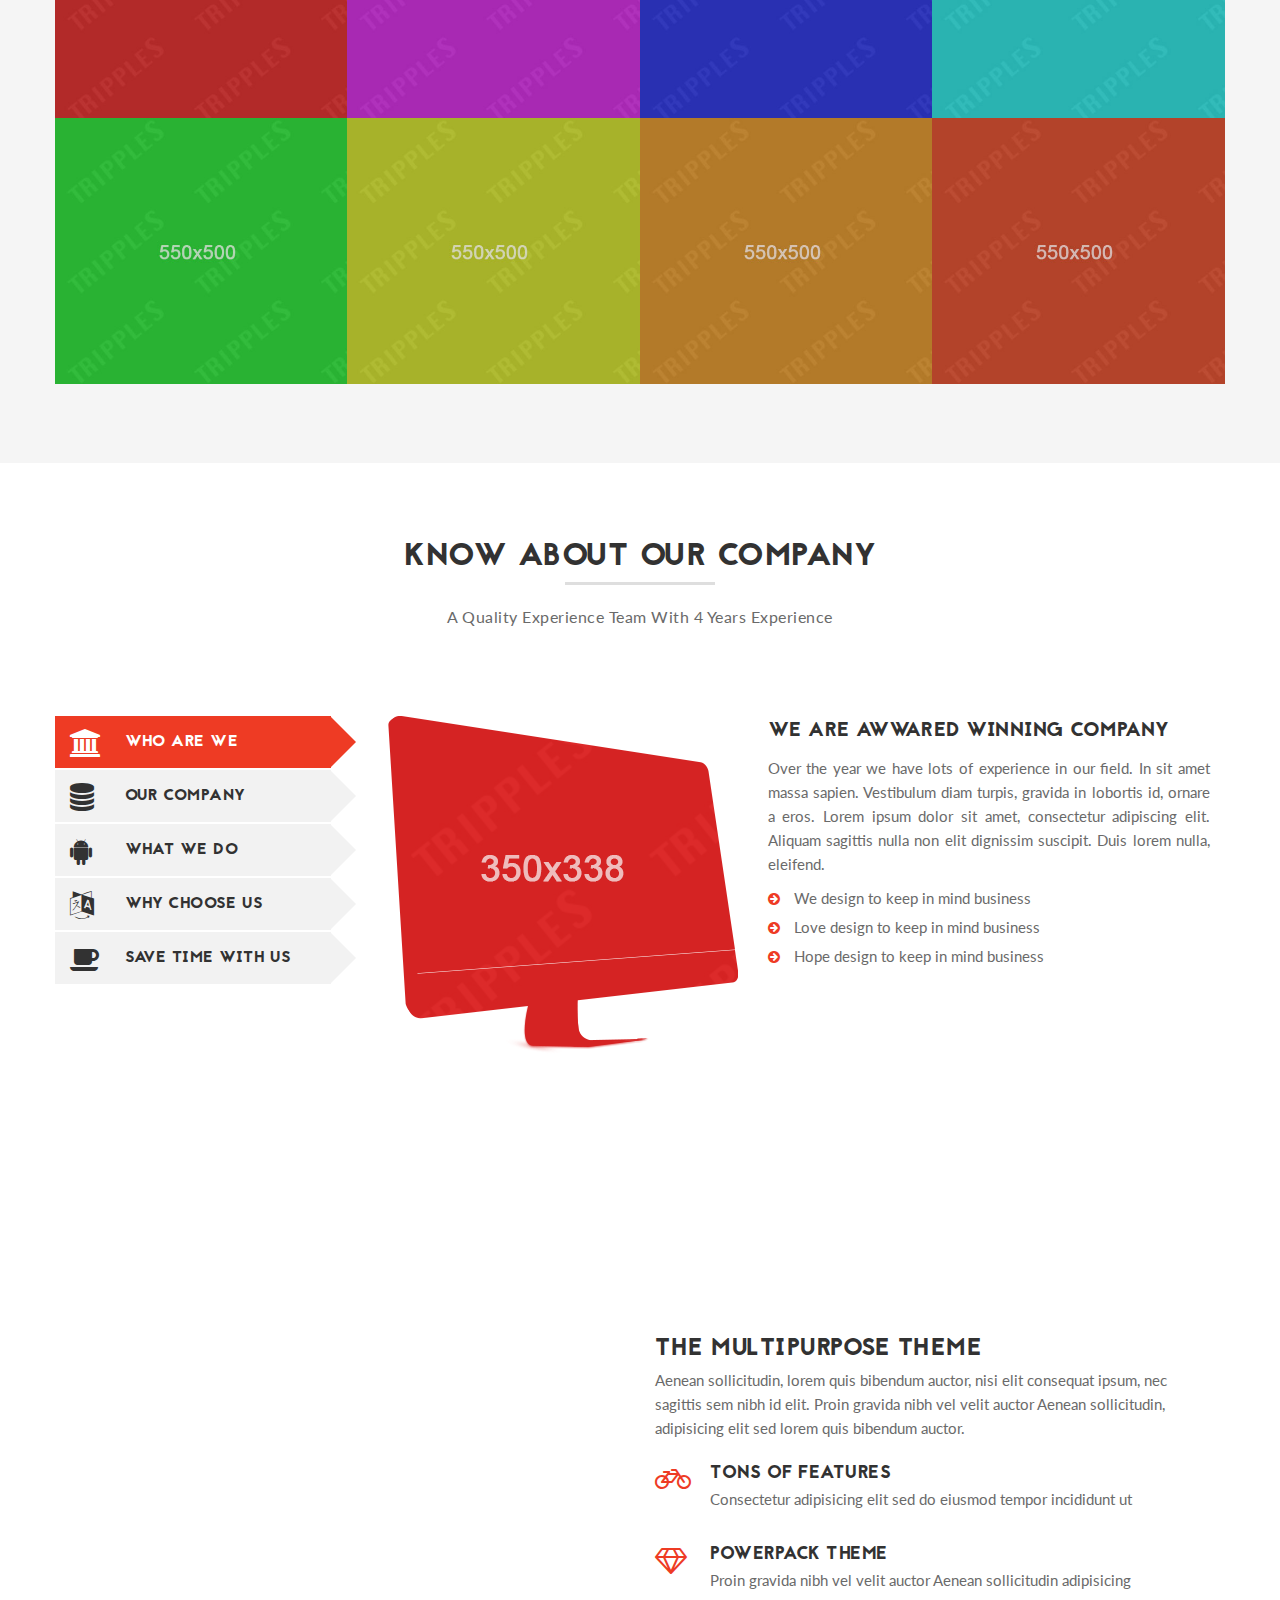
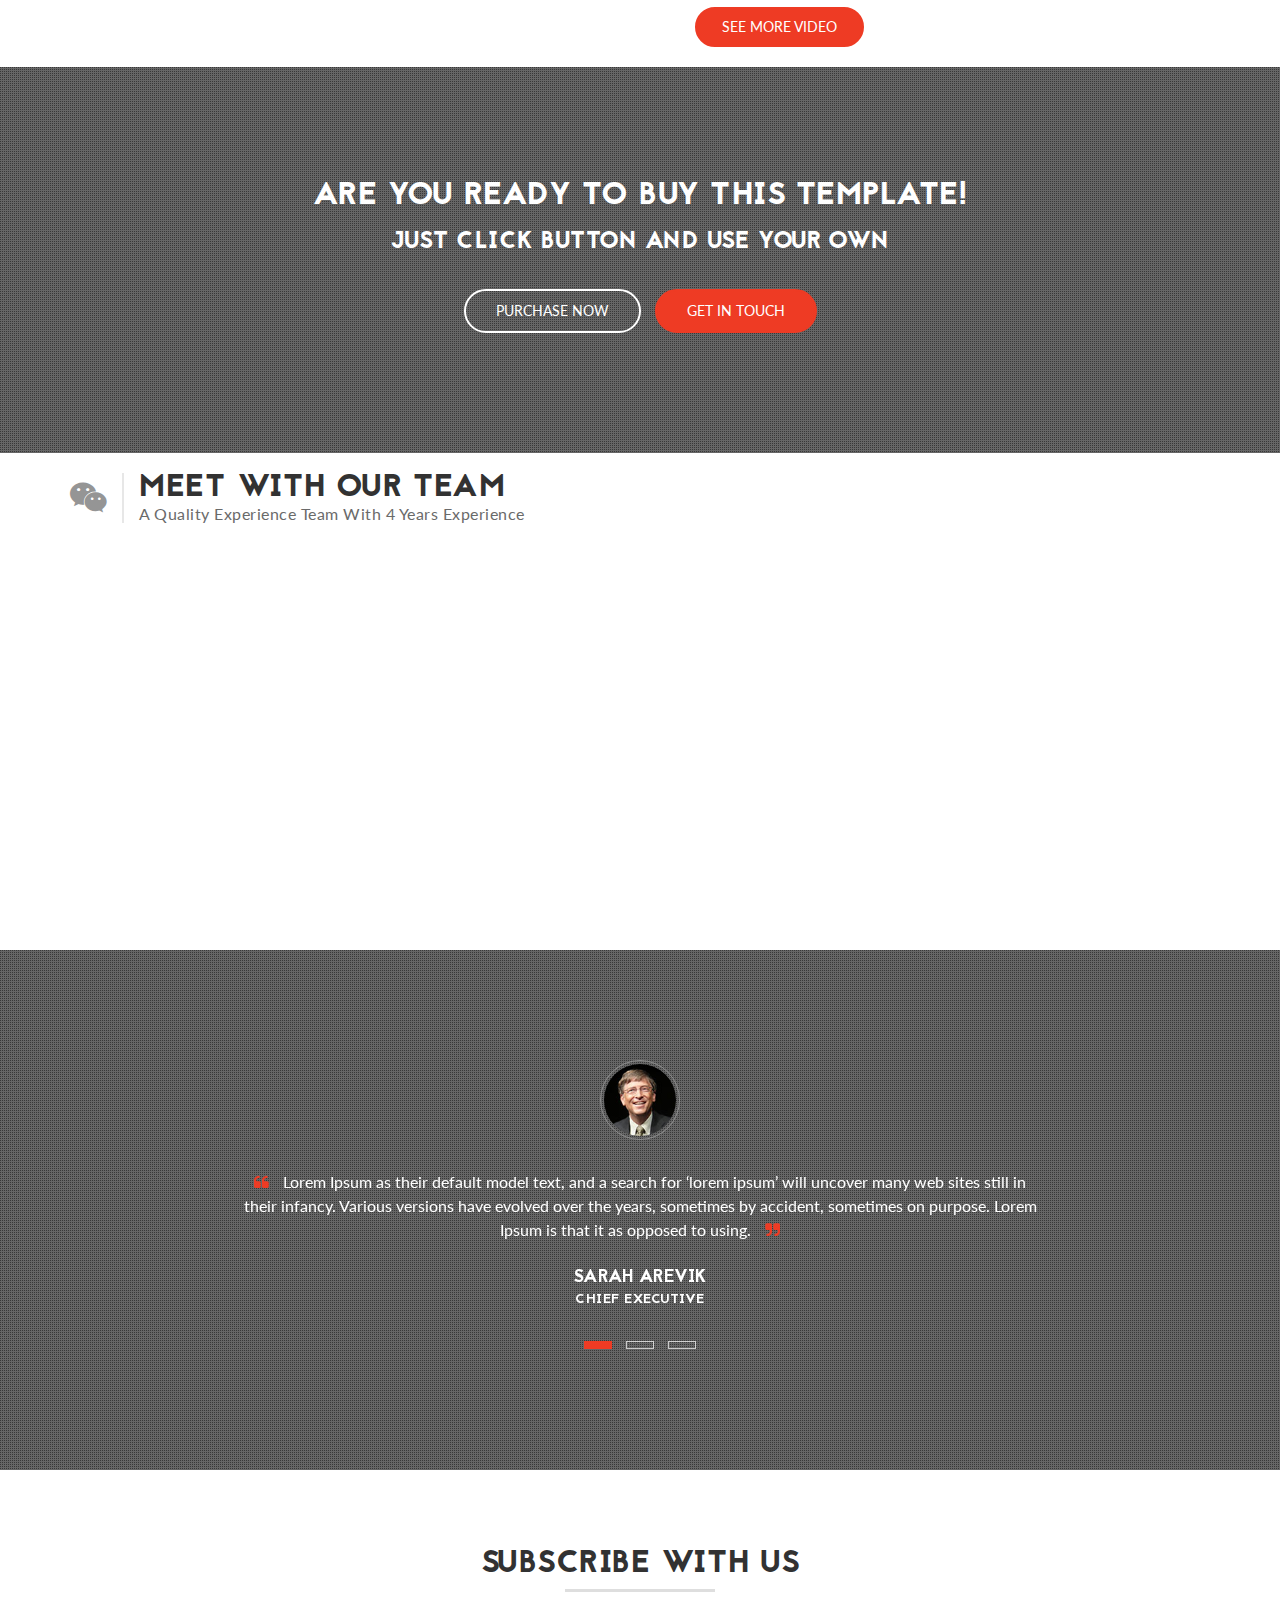
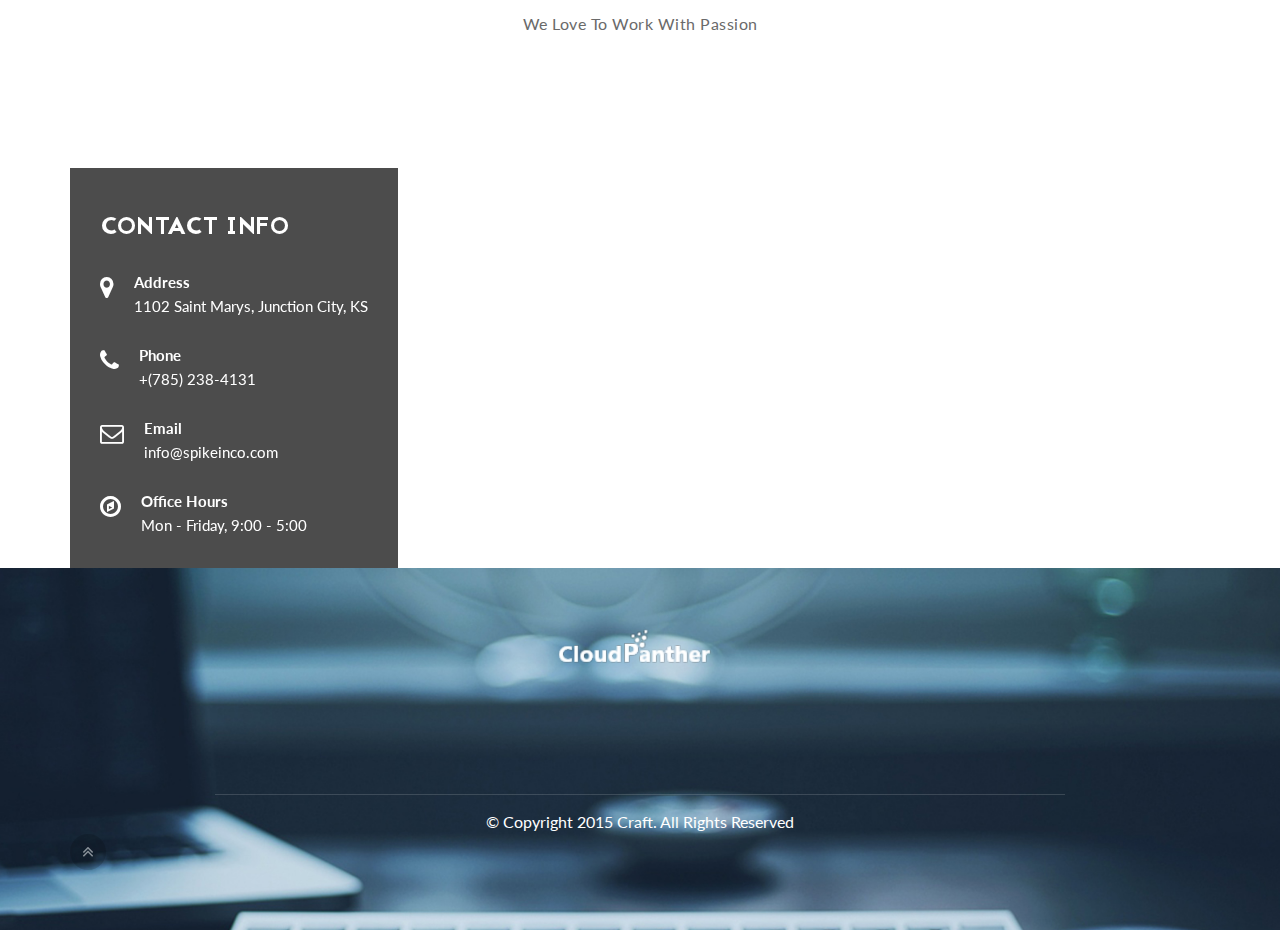
<file: index-3.html>
<!DOCTYPE html>
<html lang="en">
<head>

	<!-- Basic Page Needs
	================================================== -->
	<meta charset="utf-8">
    <title>BizCraft - Responsive Html5 Template</title>
    <meta name="description" content="">	
	<meta name="author" content="">

	<!-- Mobile Specific Metas
	================================================== -->
	<meta name="viewport" content="width=device-width, initial-scale=1, maximum-scale=1">

	<!-- Favicons
	================================================== -->
	<link rel="icon" href="img/favicon/favicon-32x32.png" type="image/x-icon" />
	<link rel="apple-touch-icon-precomposed" sizes="144x144" href="img/favicon/favicon-144x144.png">
	<link rel="apple-touch-icon-precomposed" sizes="72x72" href="img/favicon/favicon-72x72.png">
	<link rel="apple-touch-icon-precomposed" href="img/favicon/favicon-54x54.png">
	
	<!-- CSS
	================================================== -->
	
	<!-- Bootstrap -->
	<link rel="stylesheet" href="css/bootstrap.min.css">
	<!-- Template styles-->
	<link rel="stylesheet" href="css/style.css">
	<!-- Responsive styles-->
	<link rel="stylesheet" href="css/responsive.css">
	<!-- FontAwesome -->
	<link rel="stylesheet" href="css/font-awesome.min.css">
	<!-- Animation -->
	<link rel="stylesheet" href="css/animate.css">
	<!-- Prettyphoto -->
	<link rel="stylesheet" href="css/prettyPhoto.css">
	<!-- Owl Carousel -->
	<link rel="stylesheet" href="css/owl.carousel.css">
	<link rel="stylesheet" href="css/owl.theme.css">
	<!-- Flexslider -->
	<link rel="stylesheet" href="css/flexslider.css">
	<!-- Flexslider -->
	<link rel="stylesheet" href="css/cd-hero.css">
	<!-- Style Swicther -->
	<link id="style-switch" href="css/presets/preset3.css" media="screen" rel="stylesheet" type="text/css">

	<!-- HTML5 shim, for IE6-8 support of HTML5 elements. All other JS at the end of file. -->
    <!--[if lt IE 9]>
      <script src="js/html5shiv.js"></script>
      <script src="js/respond.min.js"></script>
    <![endif]-->

</head>
	
<body>

	<!-- Style switcher start -->
	<div class="style-switch-wrapper">
		<div class="style-switch-button">
			<i class="fa fa-sliders"></i>
		</div>
		<h3>Style Options</h3>
		<button id="preset1" class="btn btn-sm btn-primary"></button>
		<button id="preset2" class="btn btn-sm btn-primary"></button>
		<button id="preset3" class="btn btn-sm btn-primary"></button>
		<button id="preset4" class="btn btn-sm btn-primary"></button>
		<button id="preset5" class="btn btn-sm btn-primary"></button>
		<button id="preset6" class="btn btn-sm btn-primary"></button>
		<br/><br/>
		<a class="btn btn-sm btn-primary close-styler pull-right">Close X</a>
	</div>
	<!-- Style switcher end -->

	<div class="body-inner">
	<!-- Header start -->
	<header id="header" class="navbar-fixed-top" role="banner">
		<div class="container">
			<div class="row">
				<div class="header3">
				<!-- Logo start -->
				<div class="navbar-header">
				    <button type="button" class="navbar-toggle" data-toggle="collapse" data-target=".navbar-collapse">
				        <span class="sr-only">Toggle navigation</span>
				        <span class="icon-bar"></span>
				        <span class="icon-bar"></span>
				        <span class="icon-bar"></span>
				    </button>
				    <div class="navbar-brand">
					    <a href="index.html">
					    	<img class="img-responsive" src="images/logo2.png" alt="logo">
					    </a> 
				    </div>                   
				</div><!--/ Logo end -->
				<nav class="collapse navbar-collapse clearfix" role="navigation">
					<ul class="nav navbar-nav navbar-right">
						<li class="dropdown active">
                       		<a href="#" class="dropdown-toggle" data-toggle="dropdown">Home <i class="fa fa-angle-down"></i></a>
                       		<div class="dropdown-menu">
								<ul>
		                            <li><a href="index.html">Home 1</a></li>
		                            <li><a href="index-2.html">Home 2</a></li>
		                            <li class="active"><a href="index-3.html">Home 3</a></li>
		                            <li><a href="index-4.html">Home 4</a></li>
		                        </ul>
	                    	</div>
	                    </li>
						<li class="dropdown">
                       		<a href="#" class="dropdown-toggle" data-toggle="dropdown">Company <i class="fa fa-angle-down"></i></a>
                       		<div class="dropdown-menu">
								<ul>
		                            <li><a href="about.html">About Us</a></li>
		                            <li><a href="service.html">Services</a></li>
		                            <li><a href="career.html">Career</a></li>
		                            <li><a href="testimonial.html">Testimonials</a></li>
		                            <li><a href="faq.html">Faq</a></li>
		                        </ul>
	                    	</div>
	                    </li>
						<li class="dropdown">
                       		<a href="#" class="dropdown-toggle" data-toggle="dropdown">Portfolio <i class="fa fa-angle-down"></i></a>
                       		<div class="dropdown-menu">
								<ul>
		                            <li><a href="portfolio-classic.html">Portfolio Classic</a></li>
		                            <li><a href="portfolio-static.html">Portfolio Static</a></li>
		                            <li><a href="portfolio-item.html">Portfolio Single</a></li>
		                        </ul>
	                    	</div>
	                    </li>
	                    <li class="dropdown">
                       		<a href="#" class="dropdown-toggle" data-toggle="dropdown">Pages <i class="fa fa-angle-down"></i></a>
                       		<div class="dropdown-menu">
								<ul>
		                           	<li><a href="team.html">Our Team</a></li>
		                           	<li><a href="about2.html">About Us - 2</a></li>
		                           	<li><a href="service2.html">Services - 2</a></li>
		                           	<li><a href="service-single.html">Services Single</a></li>
		                           	<li><a href="pricing.html">Pricing Table</a></li>
		                           	<li><a href="404.html">404 Page</a></li>
		                        </ul>
	                    	</div>
	                    </li>
	                    <li class="dropdown">
                       		<a href="#" class="dropdown-toggle" data-toggle="dropdown">Blog <i class="fa fa-angle-down"></i></a>
                       		<div class="dropdown-menu">
								<ul>
		                           	 <li><a href="blog-rightside.html">Blog with Sidebar</a></li>
	                            	<li><a href="blog-item.html">Blog Single</a></li>
		                        </ul>
	                    	</div>
	                    </li>
	                    <li class="dropdown">
                       		<a href="#" class="dropdown-toggle" data-toggle="dropdown">Features <i class="fa fa-angle-down"></i></a>
                       		<div class="dropdown-menu">
								<ul>
		                           	 <li><a href="typography.html">Typography</a></li>
	                            	<li><a href="elements.html">Elements</a></li>
		                        </ul>
	                    	</div>
	                    </li>
            			<li><a href="contact.html">Contact</a></li>
                    </ul>
				</nav><!--/ Navigation end -->

				</div><!--/ header 3 end -->
			</div><!--/ Row end -->
		</div><!--/ Container end -->
	</header><!--/ Header end -->

	<!-- Slider start -->
	<section id="home" class="no-padding">	
		<!-- Carousel -->
    	<div id="main-slide" class="carousel slide" data-ride="carousel">
    		<div class="overlay"></div>
			<!-- Indicators -->
			<ol class="carousel-indicators">
			  	<li data-target="#main-slide" data-slide-to="0" class="active"></li>
			    <li data-target="#main-slide" data-slide-to="1"></li>
			    <li data-target="#main-slide" data-slide-to="2"></li>
			</ol><!--/ Indicators end-->

			<!-- Carousel inner -->
			<div class="carousel-inner">
			    <div class="item active">
			    	<img class="img-responsive" src="images/slider2/bg1.jpg" alt="slider">
                    <div class="slider-content">
                        <div class="col-md-12 text-center">
                    		<h2 class="animated2">
                        		Need To Invent The Future!
                        	</h2>
                            <h3 class="animated3">
                            	We Making Difference To Great Things Possible
                            </h3>
                            <p class="animated4"><a href="#" class="slider btn btn-primary white">Check Now</a></p>
                        </div>
                    </div>
			    </div><!--/ Carousel item end -->
			    <div class="item">
			    	<img class="img-responsive" src="images/slider2/bg2.jpg" alt="slider">
                    <div class="slider-content">
                        <div class="col-md-12 text-center">
                            <h2 class="animated4">
                                How Big Can You Dream?
                            </h2>
                            <h3 class="animated5">
                            	We are here to make it happen
                            </h3>		
                            <p class="animated6"><a href="#" class="slider btn btn-primary white">Buy Now</a></p>	     
                        </div>
                    </div>
			    </div><!--/ Carousel item end -->
			    <div class="item">
			    	<img class="img-responsive" src="images/slider2/bg3.jpg" alt="slider">
                    <div class="slider-content">
                        <div class="col-md-12 text-center">
                            <h2 class="animated7">
                                Your Challenge is Our Progress
                            </h2>
                            <h3 class="animated8">
                            	So, You Don't Need to Go Anywhere Today
                            </h3>		
                            <div class="">
                                <a class="animated4 slider btn btn-primary btn-min-block white" href="#">Get Now</a><a class="animated4 slider btn btn-primary btn-min-block solid" href="#">Live Demo</a>
                            </div>     
                        </div>
                    </div>
			    </div><!--/ Carousel item end -->
			</div><!-- Carousel inner end-->

			<!-- Controls -->
			<a class="left carousel-control" href="#main-slide" data-slide="prev">
		    	<span><i class="fa fa-angle-left"></i></span>
			</a>
			<a class="right carousel-control" href="#main-slide" data-slide="next">
		    	<span><i class="fa fa-angle-right"></i></span>
			</a>
		</div><!-- /carousel -->    	
    </section>
    <!--/ Slider end -->

     <!-- Features start -->
	<section id="feature-center" class="feature-center">
		<div class="container">
			<div class="row">
				<div class="col-md-3 col-sm-3 wow fadeInDown" data-wow-delay=".5s">
					<div class="feature-center-content text-center">
						<span class="feature-center-icon"><i class="fa fa-tachometer"></i></span>
						<h3>Responsive Ready</h3>
						<p>High Life narwhal, banh mi PBR single-origin coffee Odd Future actually aliqua polaroid befor</p>
					</div>
				</div><!--/ End first features -->

				<div class="col-md-3 col-sm-3 wow fadeInDown" data-wow-delay=".8s" >
					<div class="feature-center-content text-center">
						<span class="feature-center-icon"><i class="fa fa-android"></i></span>
						<h3>Fully Customizable</h3>
						<p>Food truck master cleanse mixtape minim Portland, cardigan stumptown chambray swag</p>
					</div>
					
				</div><!--/ End Second features -->

				<div class="col-md-3 col-sm-3 wow fadeInDown" data-wow-delay="1.1s">
					<div class="feature-center-content text-center">
						<span class="feature-center-icon"><i class="fa fa-apple"></i></span>
						<h3>Clients Loving</h3>
						<p>Neutra Thundercats craft beer, listicle meggings bicycle rights 90's XOXO beard cardiga</p>
					</div>
				</div><!--/ End Third features -->

				<div class="col-md-3 col-sm-3 wow fadeInDown" data-wow-delay="1.4s">
					<div class="feature-center-content text-center">
						<span class="feature-center-icon"><i class="fa fa-lightbulb-o"></i></span>
						<h3>Design for Startups</h3>
						<p>We design beautiful modern engaging websites that always latest responsive technologies.</p>
					</div>
				</div><!--/ End 4th features -->
			</div><!--/ 1st row end -->

			<div class="gap-40"></div>

			<div class="row">
				<div class="col-md-3 col-sm-3 wow fadeInDown" data-wow-delay=".5s">
					<div class="feature-center-content text-center">
						<span class="feature-center-icon"><i class="fa fa-file-text"></i></span>
						<h3>Details Documentation</h3>
						<p>We design beautiful modern engaging websites that always latest responsive technologies</p>
					</div>
				</div><!--/ End 5th features -->

				<div class="col-md-3 col-sm-3 wow fadeInDown" data-wow-delay=".8s" >
					<div class="feature-center-content text-center">
						<span class="feature-center-icon"><i class="fa fa-windows"></i></span>
						<h3>Useful Elements</h3>
						<p>Neutra Thundercats craft beer, listicle meggings bicycle rights 90's XOXO beard cardiga</p>
					</div>
				</div><!--/ End 6th features -->

				<div class="col-md-3 col-sm-3 wow fadeInDown" data-wow-delay="1.1s">
					<div class="feature-center-content text-center">
						<span class="feature-center-icon"><i class="fa fa-lock"></i></span>
						<h3>Secured App</h3>
						<p>Food truck master cleanse mixtape minim Portland, cardigan stumptown chambray swag</p>
					</div>
				</div><!--/ End 7th features -->

				<div class="col-md-3 col-sm-3 wow fadeInDown" data-wow-delay="1.4s">
					<div class="feature-center-content text-center">
						<span class="feature-center-icon"><i class="fa fa-cloud-download"></i></span>
						<h3>Free Updates</h3>
						<p>High Life narwhal, banh mi PBR single-origin coffee Odd Future actually aliqua polaroid befor</p>
					</div>
				</div><!--/ End 8th features -->

			</div><!--/ 2nd row end -->
		</div><!--/ Container end -->
	</section><!--/ Features end -->


	<!-- Portfolio start -->
	<section id="portfolio" class="portfolio portfolio-box">
		<div class="container">
			<div class="row">
				<div class="col-md-12 heading text-center">
					<span class="icon-pentagon wow bounceIn"><i class="fa fa-suitcase"></i></span>
					<h2 class="title2">Project Completed
						<span class="title-desc">A Quality Experience Team with 4 years experience</span>
					</h2>
				</div>
			</div> <!-- Title row end -->

			<!--Isotope filter start -->
			<div class="row text-center">
				<div class="isotope-nav" data-isotope-nav="isotope">
					<ul>
						<li><a href="#" class="active" data-filter="*">All</a></li>
						<li><a href="#" data-filter=".web-design">Web Design</a></li>
						<li><a href="#" data-filter=".development">Development</a></li>
						<li><a href="#" data-filter=".joomla">Joomla</a></li>
						<li><a href="#" data-filter=".wordpress">Wordpress</a></li>
					</ul>
				</div>
			</div><!-- Isotope filter end -->
			
			<div class="row">
				<div id="isotope" class="isotope">
					<div class="col-sm-3 web-design isotope-item">
						<div class="grid">
							<figure class="effect-oscar">
								<img src="images/portfolio/portfolio1.jpg" alt="">
								<figcaption>
									<h3>Startup Business</h3>
									<a class="link icon-pentagon" href="portfolio-item.html"><i class="fa fa-link"></i></a>
									<a class="view icon-pentagon" data-rel="prettyPhoto" href="images/portfolio/portfolio-bg1.jpg"><i class="fa fa-search"></i></a>            
								</figcaption>			
							</figure>
						</div>
					</div><!-- Isotope item end -->

					<div class="col-sm-3 development isotope-item">
						<div class="grid">
							<figure class="effect-oscar">
								<img src="images/portfolio/portfolio2.jpg" alt="">
								<figcaption>
									<h3>Easy to Lanunch</h3>
									<a class="link icon-pentagon" href="portfolio-item.html"><i class="fa fa-link"></i></a>
									<a class="view icon-pentagon" data-rel="prettyPhoto" href="images/portfolio/portfolio-bg2.jpg"><i class="fa fa-search"></i></a>            
								</figcaption>				
							</figure>
						</div>
					</div><!-- Isotope item end -->

					<div class="col-sm-3 joomla isotope-item">
						<div class="grid">
							<figure class="effect-oscar">
								<img src="images/portfolio/portfolio3.jpg" alt="">
								<figcaption>
									<h3>Your Business</h3>
									<a class="link icon-pentagon" href="portfolio-item.html"><i class="fa fa-link"></i></a>
									<a class="view icon-pentagon" data-rel="prettyPhoto" href="images/portfolio/portfolio-bg3.jpg"><i class="fa fa-search"></i></a>            
								</figcaption>				
							</figure>
						</div>
					</div><!-- Isotope item end -->

					<div class="col-sm-3 wordpress isotope-item">
						<div class="grid">
							<figure class="effect-oscar">
								<img src="images/portfolio/portfolio4.jpg" alt="">
								<figcaption>
									<h3>Prego Match</h3>
									<a class="link icon-pentagon" href="portfolio-item.html"><i class="fa fa-link"></i></a>
									<a class="view icon-pentagon" data-rel="prettyPhoto" href="images/portfolio/portfolio-bg4.jpg"><i class="fa fa-search"></i></a>            
								</figcaption>					
							</figure>
						</div>
					</div><!-- Isotope item end -->

					<div class="col-sm-3 joomla isotope-item">
						<div class="grid">
							<figure class="effect-oscar">
								<img src="images/portfolio/portfolio5.jpg" alt="">
								<figcaption>
									<h3>Fashion Brand</h3>
									<a class="link icon-pentagon" href="portfolio-item.html"><i class="fa fa-link"></i></a>
									<a class="view icon-pentagon" data-rel="prettyPhoto" href="images/portfolio/portfolio-bg5.jpg"><i class="fa fa-search"></i></a>            
								</figcaption>					
							</figure>
						</div>
					</div><!-- Isotope item end -->

					<div class="col-sm-3 development isotope-item">
						<div class="grid">
							<figure class="effect-oscar">
								<img src="images/portfolio/portfolio6.jpg" alt="">
								<figcaption>
									<h3>The Insidage</h3>
									<a class="link icon-pentagon" href="portfolio-item.html"><i class="fa fa-link"></i></a>
									<a class="view icon-pentagon" data-rel="prettyPhoto" href="images/portfolio/portfolio-bg1.jpg"><i class="fa fa-search"></i></a>            
								</figcaption>					
							</figure>
						</div>
					</div><!-- Isotope item end -->

					<div class="col-sm-3 development isotope-item">
						<div class="grid">
							<figure class="effect-oscar">
								<img src="images/portfolio/portfolio7.jpg" alt="">
								<figcaption>
									<h3>Light Carpet</h3>
									<a class="link icon-pentagon" href="portfolio-item.html"><i class="fa fa-link"></i></a>
									<a class="view icon-pentagon" data-rel="prettyPhoto" href="images/portfolio/portfolio-bg2.jpg"><i class="fa fa-search"></i></a>            
								</figcaption>					
							</figure>
						</div>
					</div><!-- Isotope item end -->

					<div class="col-sm-3 development isotope-item">
						<div class="grid">
							<figure class="effect-oscar">
								<img src="images/portfolio/portfolio8.jpg" alt="">
								<figcaption>
									<h3>Amazing Keyboard</h3>
									<a class="link icon-pentagon" href="portfolio-item.html"><i class="fa fa-link"></i></a>
									<a class="view icon-pentagon" data-rel="prettyPhoto" href="images/portfolio/portfolio-bg3.jpg"><i class="fa fa-search"></i></a>            
								</figcaption>					
							</figure>
						</div>
					</div><!-- Isotope item end -->
				</div><!-- Isotope content end -->
			</div><!-- Content row end -->
		</div><!-- Container end -->
	</section><!-- Portfolio end -->

	<!-- About tab start -->
	<section id="about" class="about">
		<div class="container">
			<div class="row">
				<div class="col-md-12 heading text-center">
					<span class="icon-pentagon wow bounceIn"><i class="fa fa-meh-o"></i></span>
					<h2 class="title2">Know About Our Company
						<span class="title-desc">A Quality Experience Team with 4 years experience</span>
					</h2>
				</div>
			</div> <!-- Title row end -->

			<div class="row">
				<div class="featured-tab clearfix">
					<ul class="nav nav-tabs nav-stacked col-md-3 col-sm-5">
					  	<li class="active">
					  		<a class="animated fadeIn" href="#tab_a" data-toggle="tab">
					  			<span class="tab-icon"><i class="fa fa-bank"></i></span>
					  			<div class="tab-info"><h3>Who are we</h3></div>
					  		</a>
					  	</li>
					  	<li>
						  	<a class="animated fadeIn" href="#tab_b" data-toggle="tab">
						  		<span class="tab-icon"><i class="fa fa-database"></i></span>
					  			<div class="tab-info"><h3>Our company</h3></div>
						  	</a>
						</li>
					 	<li>
						  	<a class="animated fadeIn" href="#tab_c" data-toggle="tab">
						  		<span class="tab-icon"><i class="fa fa-android"></i></span>
					  			<div class="tab-info"><h3>What we do</h3></div>
						  	</a>
						</li>
						<li>
						  	<a class="animated fadeIn" href="#tab_d" data-toggle="tab">
						  		<span class="tab-icon"><i class="fa fa-language"></i></span>
					  			<div class="tab-info"><h3>Why choose us</h3></div>	
						  	</a>
						</li>
						<li>
						  	<a class="animated fadeIn" href="#tab_e" data-toggle="tab">
						  		<span class="tab-icon"><i class="fa fa-coffee"></i></span>
					  			<div class="tab-info"><h3>Save time with us</h3></div>	
						  	</a>
						</li>
					</ul>
					<div class="tab-content col-md-9 col-sm-7">
				        <div class="tab-pane active animated fadeInRight" id="tab_a">
				        	<img class="img-responsive pull-left" src="images/tab/featured-tab1.png" alt="">
				            <h3>We are awwared winning company</h3> 
				            <p>Over the year we have lots of experience in our field. In sit amet massa sapien. Vestibulum diam turpis, gravida in lobortis id, ornare a eros. Lorem ipsum dolor sit amet, consectetur adipiscing elit. Aliquam sagittis nulla non elit dignissim suscipit. Duis lorem nulla, eleifend.</p>
				            <ul class="check-list">
				            	<li><i class="fa fa-arrow-circle-right"></i> We design to keep in mind business</li>
				            	<li><i class="fa fa-arrow-circle-right"></i> Love design to keep in mind business</li>
				            	<li><i class="fa fa-arrow-circle-right"></i> Hope design to keep in mind business</li>
				            </ul>
				        </div>
				        <div class="tab-pane animated fadeInLeft" id="tab_b">
				            <img class="img-responsive pull-right" src="images/tab/featured-tab2.png" alt="">
				            <h3>We are awwared winning company</h3> 
							<p>Helvetica cold-pressed lomo messenger bag ugh. Vinyl jean shorts Austin pork belly PBR retro, Etsy VHS kitsch actually messenger bag pug. Pbrbp semiotics try-hard, Schlitz occupy dreamcatcher master cleanse Marfa Vice tofu. </p>							 
							<ul class="check-list">
				                <li><i class="fa fa-check"></i> Duis autem vel eum iriure</li>
				                <li><i class="fa fa-check"></i> vulputate molestie consequat</li>
				                <li><i class="fa fa-check"></i> Lorem ipsum dolor sit amet</li>
				                <li><i class="fa fa-check"></i> Typi non habent claritatem insitam</li>
				                <li><i class="fa fa-check"></i> Nam liber tempor cum soluta nobi</li>
				             </ul>
				        </div>
				        <div class="tab-pane animated fadeIn" id="tab_c">
				            <h3 class="text-center">We Build Ready made Web Applications for You</h3> 
							<img class="img-responsive" src="images/tab/featured-tab3.png" alt="">
				        </div>
				        <div class="tab-pane animated fadeIn" id="tab_d">
				            <h3>We Build Ready made Web Applications for You</h3> 
							<ul class="check-list">
				                <li><i class="fa fa-check"></i> Duis autem vel eum iriure</li>
				                <li><i class="fa fa-check"></i> vulputate molestie consequat</li>
				                <li><i class="fa fa-check"></i> Lorem ipsum dolor sit amet</li>
				                <li><i class="fa fa-check"></i> Typi non habent claritatem insitam</li>
				                <li><i class="fa fa-check"></i> Nam liber tempor cum soluta nobi</li>
				                <li><i class="fa fa-check"></i> Nam liber tempor cum soluta nobi</li>
				                <li><i class="fa fa-check"></i> Typi non habent claritatem insitam</li>
				                <li><i class="fa fa-check"></i> vulputate molestie consequat</li>
				             </ul>
				        </div>
				        <div class="tab-pane animated fadeIn" id="tab_e">
				            <i class="fa fa-coffee pull-left big"></i>
				            <h3>Easy Solution on Every Project</h3> 
				            <p>Occupy selfies Tonx, +1 Truffaut beard organic normcore tilde flannel artisan squid cray single-origin coffee. Master cleanse vinyl Austin kogi, semiotics skateboard fap wayfarers health goth. Helvetica cray church-key hashtag Carles. Four dollar toast meggings seitan, Tonx pork belly VHS Bushwick. Chambray banh mi cornhole. Locavore messenger bag seitan.</p>
				            <p>Helvetica cold-pressed lomo messenger bag ugh. Vinyl jean shorts Austin pork belly PBR retro, Etsy VHS kitsch actually messenger bag pug. semiotics try-hard, Schlitz occupy dreamcatcher master cleanse Marfa Vice tofu. </p>
				        </div>
					</div><!-- tab content -->
	    		</div><!-- Featured tab end -->
			</div><!-- Content row end -->
		</div><!-- Container end -->
    </section><!-- About end -->


    <!-- Counter Strat -->
	<section class="ts_counter no-padding">
		<div class="container-fluid">
			<div class="row facts-wrapper wow fadeInLeft text-center">
				<div class="facts one col-md-3 col-sm-6">
					<span class="facts-icon"><i class="fa fa-user"></i></span>
					<div class="facts-num">
						<span class="counter">1200</span>
					</div>
					<h3>Clients</h3> 
				</div>

				<div class="facts two col-md-3 col-sm-6">
					<span class="facts-icon"><i class="fa fa-institution"></i></span>
					<div class="facts-num">
						<span class="counter">1277</span>
					</div>
					<h3>Item Sold</h3> 
				</div>

				<div class="facts three col-md-3 col-sm-6">
					<span class="facts-icon"><i class="fa fa-suitcase"></i></span>
					<div class="facts-num">
						<span class="counter">869</span>
					</div>
					<h3>Projects</h3> 
				</div>

				<div class="facts four col-md-3 col-sm-6">
					<span class="facts-icon"><i class="fa fa-trophy"></i></span>
					<div class="facts-num">
						<span class="counter">76</span>
					</div>
					<h3>Awwards</h3> 
				</div>

			</div>
		</div><!--/ Container end -->
    </section><!--/ Counter end -->


    <section id="featured-video" class="featured-video">
		<div class="container">
			<div class="row">
				<div class="col-md-6">
					<div class="video-embed wow fadeIn" data-wow-duration="1s">
						<!-- Change the url -->
						<iframe src="//player.vimeo.com/video/72266001?title=0&amp;byline=0&amp;portrait=0&amp;color=8aba56" width="500" height="281" allowfullscreen></iframe>
					</div>
				</div>
				<div class="col-md-6">
					<div class="video-block-head">
						<h3>The MultiPurpose Theme</h3>
						<p>Aenean sollicitudin, lorem quis bibendum auctor, nisi elit consequat ipsum, nec sagittis sem nibh id elit. Proin gravida nibh vel velit auctor Aenean sollicitudin, adipisicing elit sed lorem quis bibendum auctor.
						</p>
					</div>

					<div class="video-block-content">
						<span class="feature-icon pull-left" ><i class="fa fa-bicycle"></i></span>
						<div class="feature-content">
							<h3>Tons of Features</h3>
							<p>Consectetur adipisicing elit sed do eiusmod tempor incididunt ut</p>
						</div>
					</div><!--/ End 1st block -->

					<div class="video-block-content">
						<span class="feature-icon pull-left" ><i class="fa fa-diamond"></i></span>
						<div class="feature-content">
							<h3>PowerPack Theme</h3>
							<p>Proin gravida nibh vel velit auctor Aenean sollicitudin adipisicing</p>
						</div>

						<a href="#" class="btn btn-primary solid">See More Video</a>
					</div><!--/ End 1st block -->
					
				</div>
			</div>
		</div>
	</section>

	
	 <!-- Parallax 2 start -->
	<section class="parallax parallax2">
		<div class="parallax-overlay"></div>
		<div class="container">
			<div class="row">
				<div class="col-md-12 text-center">
					<h2>Are You Ready to Buy This Template!</h2>
					<h3>Just Click Button and Use Your Own</h3>
					<p>
						<a href="#" class="btn btn-primary white">Purchase Now</a>
						<a href="#" class="btn btn-primary solid">Get In Touch</a>
					</p>
				</div>
			</div>
		</div><!-- Container end -->
    </section><!-- Parallax 2 end -->



	<!-- Team start -->
	<section id="team" class="team">
		<div class="container">
			<div class="row">
				<div class="col-md-12 heading">
					<span class="title-icon pull-left"><i class="fa fa-weixin"></i></span>
					<h2 class="title">Meet with our Team <span class="title-desc">A Quality Experience Team with 4 years experience</span></h2>
				</div>
			</div><!-- Title row end -->

			<div class="row text-center">
				<div class="col-md-3 col-sm-6">
					<div class="team wow slideInLeft">
						<div class="img-hexagon">
							<img src="images/team/team1.jpg" alt="">
							<span class="img-top"></span>
							<span class="img-bottom"></span>
						</div>
						<div class="team-content">
							<h3>Vosgi Varduhi</h3>
							<p>Web Designer</p>
							<div class="team-social">
								<a class="fb" href="#"><i class="fa fa-facebook"></i></a>
								<a class="twt" href="#"><i class="fa fa-twitter"></i></a>
								<a class="gplus" href="#"><i class="fa fa-google-plus"></i></a>
								<a class="linkdin" href="#"><i class="fa fa-linkedin"></i></a>
								<a class="dribble" href="#"><i class="fa fa-dribbble"></i></a>
							</div>
						</div>
					</div>	
				</div><!--/ Team 1 end -->
				<div class="col-md-3 col-sm-6">
					<div class="team wow slideInLeft">
						<div class="img-hexagon">
							<img src="images/team/team2.jpg" alt="">
							<span class="img-top"></span>
							<span class="img-bottom"></span>
						</div>
						<div class="team-content">
							<h3>Robert Aleska</h3>
							<p>Web Designer</p>
							<div class="team-social">
								<a class="fb" href="#"><i class="fa fa-facebook"></i></a>
								<a class="twt" href="#"><i class="fa fa-twitter"></i></a>
								<a class="gplus" href="#"><i class="fa fa-google-plus"></i></a>
								<a class="linkdin" href="#"><i class="fa fa-linkedin"></i></a>
								<a class="dribble" href="#"><i class="fa fa-dribbble"></i></a>
							</div>
						</div>
					</div>
				</div><!--/ Team 2 end -->
				<div class="col-md-3 col-sm-6">
					<div class="team wow slideInRight">
						<div class="img-hexagon">
							<img src="images/team/team3.jpg" alt="">
							<span class="img-top"></span>
							<span class="img-bottom"></span>
						</div>
						<div class="team-content">
							<h3>Taline Voski</h3>
							<p>Web Designer</p>
							<div class="team-social">
								<a class="fb" href="#"><i class="fa fa-facebook"></i></a>
								<a class="twt" href="#"><i class="fa fa-twitter"></i></a>
								<a class="gplus" href="#"><i class="fa fa-google-plus"></i></a>
								<a class="linkdin" href="#"><i class="fa fa-linkedin"></i></a>
								<a class="dribble" href="#"><i class="fa fa-dribbble"></i></a>
							</div>
						</div>
					</div>
				</div><!--/ Team 3 end -->
				<div class="col-md-3 col-sm-6">
					<div class="team animate wow slideInRight">
						<div class="img-hexagon">
							<img src="images/team/team4.jpg" alt="">
							<span class="img-top"></span>
							<span class="img-bottom"></span>
						</div>
						<div class="team-content">
							<h3>Alban Spencer</h3>
							<p>Web Designer</p>
							<div class="team-social">
								<a class="fb" href="#"><i class="fa fa-facebook"></i></a>
								<a class="twt" href="#"><i class="fa fa-twitter"></i></a>
								<a class="gplus" href="#"><i class="fa fa-google-plus"></i></a>
								<a class="linkdin" href="#"><i class="fa fa-linkedin"></i></a>
								<a class="dribble" href="#"><i class="fa fa-dribbble"></i></a>
							</div>
						</div>
					</div>
				</div><!--/ Team 4 end -->
			</div><!--/ Content row end -->
		</div><!--/ Container end -->
    </section><!--/ Team end -->


	<!-- Testimonial start-->
	<section class="testimonial parallax parallax3">
		<div class="parallax-overlay"></div>
	  	<div class="container">
		    <div class="row">
			    <div id="testimonial-carousel" class="owl-carousel owl-theme text-center testimonial-slide">
			        <div class="item">
			          	<div class="testimonial-thumb">
			            	<img src="images/team/testimonial1.jpg" alt="testimonial">
			          	</div>
			          	<div class="testimonial-content">
				            <p class="testimonial-text">
				              Lorem Ipsum as their default model text, and a search for ‘lorem ipsum’ will uncover many web sites still in their infancy. Various versions have evolved over the years, sometimes by accident, sometimes on purpose. Lorem Ipsum is that it as opposed to using.
				            </p>
			            	<h3 class="name">Sarah Arevik<span>Chief Executive</span></h3>
			          	</div>
			        </div>
			        <div class="item">
			          	<div class="testimonial-thumb">
			            	<img src="images/team/testimonial2.jpg" alt="testimonial">
			          	</div>
				        <div class="testimonial-content">
				            <p class="testimonial-text">
				              Lorem Ipsum as their default model text, and a search for ‘lorem ipsum’ will uncover many web sites still in their infancy. Various versions have evolved over the years, sometimes by accident, sometimes on purpose. Lorem Ipsum is that it as opposed to using.
				            </p>
				            <h3 class="name">Narek Bedros<span>Sr. Manager</span></h3>
				        </div>
			        </div>
			        <div class="item">
				        <div class="testimonial-thumb">
				            <img src="images/team/testimonial3.jpg" alt="testimonial">
				        </div>
			          	<div class="testimonial-content">
				            <p class="testimonial-text">
				              Lorem Ipsum as their default model text, and a search for ‘lorem ipsum’ will uncover many web sites still in their infancy. Various versions have evolved over the years, sometimes by accident, sometimes on purpose. Lorem Ipsum is that it as opposed to using.
				            </p>
			            	<h3 class="name">Taline Lucine<span>Sales Manager</span></h3>
			          	</div>
			        </div>
			    </div><!--/ Testimonial carousel end-->
		    </div><!--/ Row end-->
	  	</div><!--/  Container end-->
	</section><!--/ Testimonial end-->


	<!-- Newsletter start -->
	<section id="newsletter" class="newsletter">
		<div class="container">
		  	<div class="row">
				<div class="col-md-12 heading text-center">
					<span class="icon-pentagon wow bounceIn animated"><i class="fa fa-envelope"></i></span>
					<h2 class="title2">Subscribe With Us
						<span class="title-desc">We Love to Work with Passion</span>
					</h2>
				</div>
			</div>
			<div class="row">
				<div class="col-md-6 col-md-offset-3">
					<form action="#" method="post" id="newsletter-form" class="newsletter-form wow bounceIn" data-wow-duration=".8s">
						<div class="form-group">
							<input type="email" name="email" id="newsletter-form-email" class="form-control form-control-lg" placeholder="Enter your email address" autocomplete="off">
							<button class="btn btn-primary solid">Subscribe</button>
						</div>
					</form>
				</div>
			</div><!--/ Content row end -->
		</div><!--/ Container end -->
	</section><!-- Newsletter end -->
	

	<!-- Map start here -->
	<section id="map-wrapper" class="no-padding">
		<div class="container">
			<div class="contact-info-inner">
    			<h3>Contact Info</h3>
	    		<div><i class="fa fa-map-marker pull-left"></i>  
	    			<p><strong>Address</strong>1102 Saint Marys, Junction City, KS</p>
	    		</div>
	    		<div><i class="fa fa-phone pull-left"></i>  
	    			<p><strong>Phone</strong>+(785) 238-4131</p>
	    		</div>
	    		<div><i class="fa fa-envelope-o pull-left"></i>  
	    			<p><strong>Email</strong>info@spikeinco.com</p>
	    		</div>
	    		<div><i class="fa fa-compass pull-left"></i>  
	    			<p><strong>Office Hours</strong>Mon - Friday, 9:00 - 5:00</p>
	    		</div>

			</div>
	    </div>
		<div class="map" id="map"></div>
	</section><!--/ Map end here -->	
	

	<!-- Footer start -->
	<section id="footer" class="footer footer-map">
		<div class="container">
			<div class="row">
				<div class="col-md-12 text-center">
					<div class="footer-logo">
						<img src="images/logo.png" alt="logo">
					</div>
					<div class="gap-20"></div>
					<ul class="dark unstyled">
						<li>
							<a title="Twitter" href="#">
								<span class="icon-pentagon wow bounceIn"><i class="fa fa-twitter"></i></span>
							</a>
							<a title="Facebook" href="#">
								<span class="icon-pentagon wow bounceIn"><i class="fa fa-facebook"></i></span>
							</a>
							<a title="Google+" href="#">
								<span class="icon-pentagon wow bounceIn"><i class="fa fa-google-plus"></i></span>
							</a>
							<a title="linkedin" href="#">
								<span class="icon-pentagon wow bounceIn"><i class="fa fa-linkedin"></i></span>
							</a>
							<a title="Pinterest" href="#">
								<span class="icon-pentagon wow bounceIn"><i class="fa fa-pinterest"></i></span>
							</a>
							<a title="Skype" href="#">
								<span class="icon-pentagon wow bounceIn"><i class="fa fa-skype"></i></span>
							</a>
							<a title="Dribble" href="#">
								<span class="icon-pentagon wow bounceIn"><i class="fa fa-dribbble"></i></span>
							</a>
						</li>
					</ul>
				</div>
			</div><!--/ Row end -->
			<div class="row">
				<div class="col-md-12 text-center">
					<div class="copyright-info">
         			 &copy; Copyright 2015 Craft. <span>All Rights Reserved</span>
        			</div>
				</div>
			</div><!--/ Row end -->
		   <div id="back-to-top" data-spy="affix" data-offset-top="10" class="back-to-top affix">
				<button class="btn btn-primary" title="Back to Top"><i class="fa fa-angle-double-up"></i></button>
			</div>
		</div><!--/ Container end -->
	</section><!--/ Footer end -->

	<!-- Javascript Files
	================================================== -->

	<!-- initialize jQuery Library -->
	<script type="text/javascript" src="js/jquery.js"></script>
	<!-- Bootstrap jQuery -->
	<script type="text/javascript" src="js/bootstrap.min.js"></script>
	<!-- Style Switcher -->
	<script type="text/javascript" src="js/style-switcher.js"></script>
	<!-- Owl Carousel -->
	<script type="text/javascript" src="js/owl.carousel.js"></script>
	<!-- PrettyPhoto -->
	<script type="text/javascript" src="js/jquery.prettyPhoto.js"></script>
	<!-- Bxslider -->
	<script type="text/javascript" src="js/jquery.flexslider.js"></script>
	<!-- Owl Carousel -->
	<script type="text/javascript" src="js/cd-hero.js"></script>
	<!-- Isotope -->
	<script type="text/javascript" src="js/isotope.js"></script>
	<script type="text/javascript" src="js/ini.isotope.js"></script>
	<!-- Wow Animation -->
	<script type="text/javascript" src="js/wow.min.js"></script>
	<!-- SmoothScroll -->
	<script type="text/javascript" src="js/smoothscroll.js"></script>
	<!-- Eeasing -->
	<script type="text/javascript" src="js/jquery.easing.1.3.js"></script>
	<!-- Counter -->
	<script type="text/javascript" src="js/jquery.counterup.min.js"></script>
	<!-- Waypoints -->
	<script type="text/javascript" src="js/waypoints.min.js"></script>
	<!-- Google Map API Key Source -->
	<script src="http://maps.google.com/maps/api/js?sensor=false"></script>
	<!-- For Google Map -->
	<script type="text/javascript" src="js/gmap3.js"></script>
	<!-- Doc http://www.mkyong.com/google-maps/google-maps-api-hello-world-example/ -->
	<!-- Template custom -->
	<script type="text/javascript" src="js/custom.js"></script>
	</div><!-- Body inner end -->
</body>
</html>
</file>
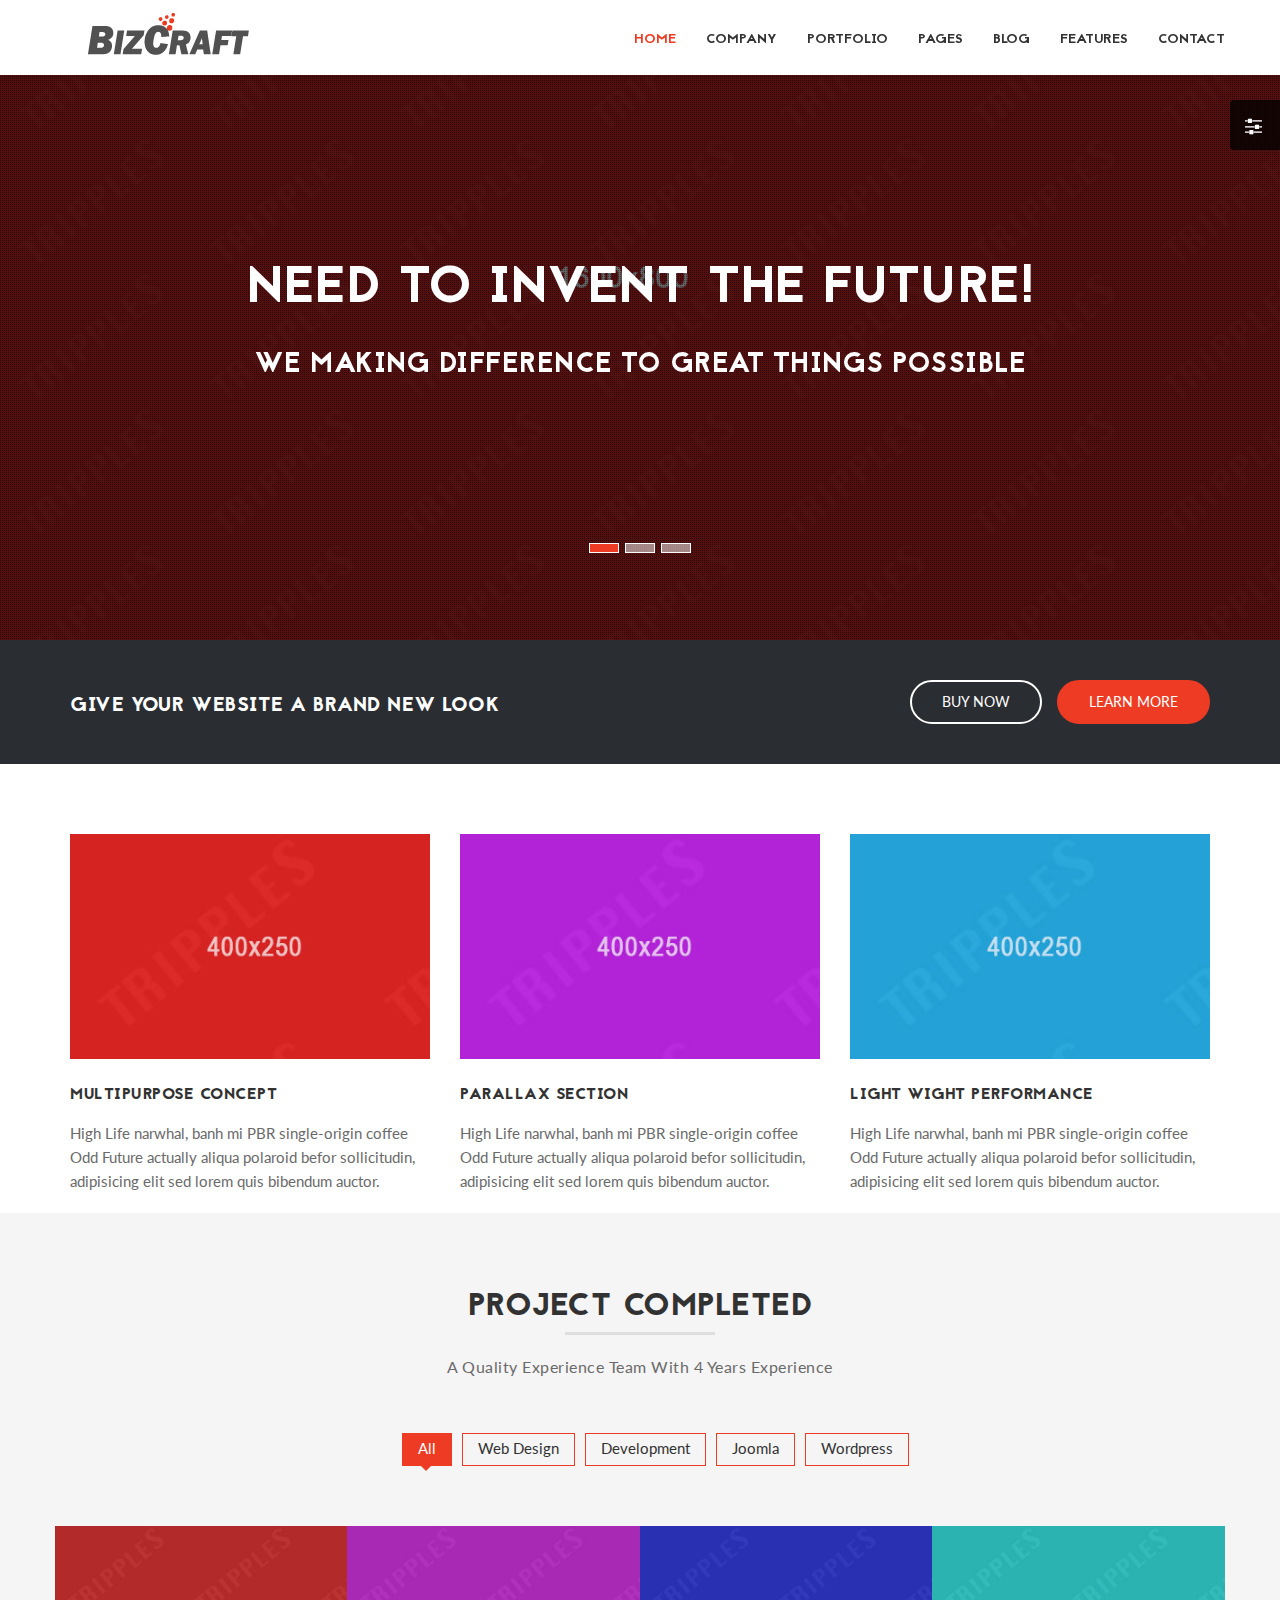
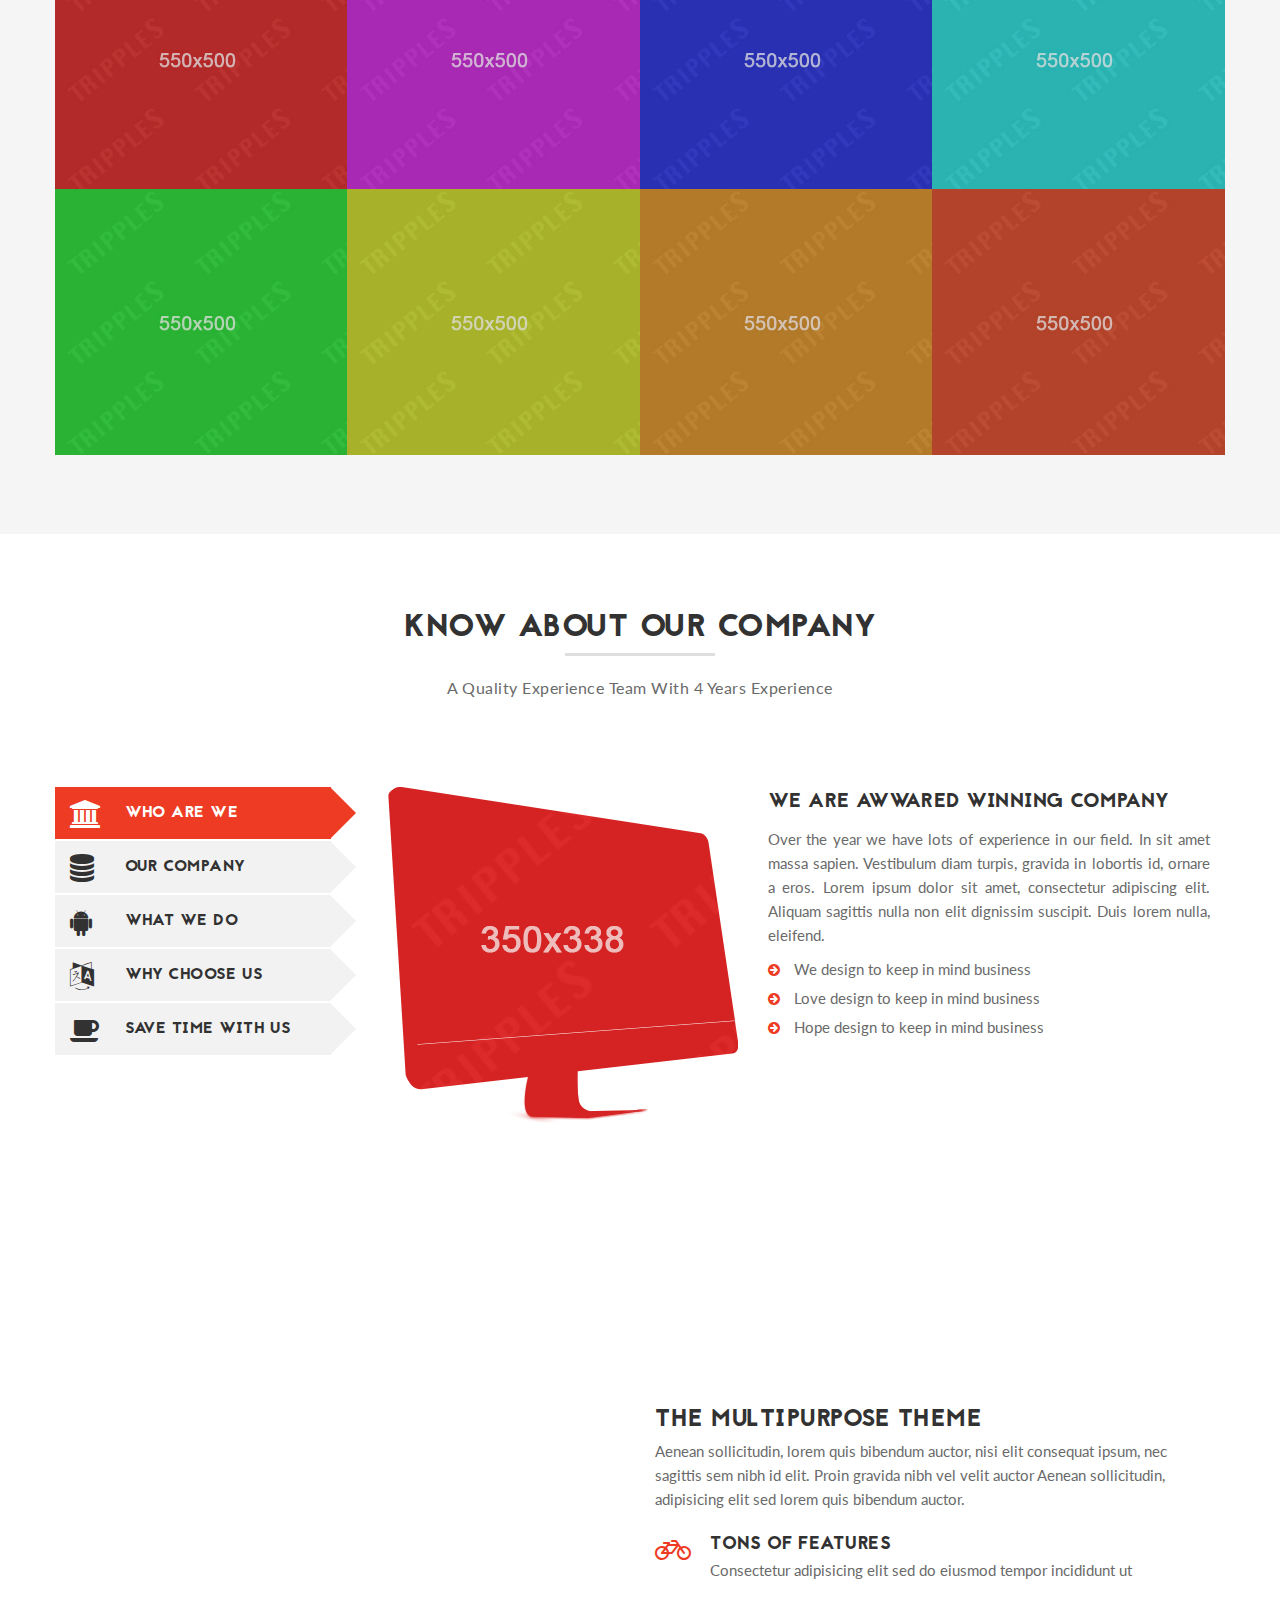
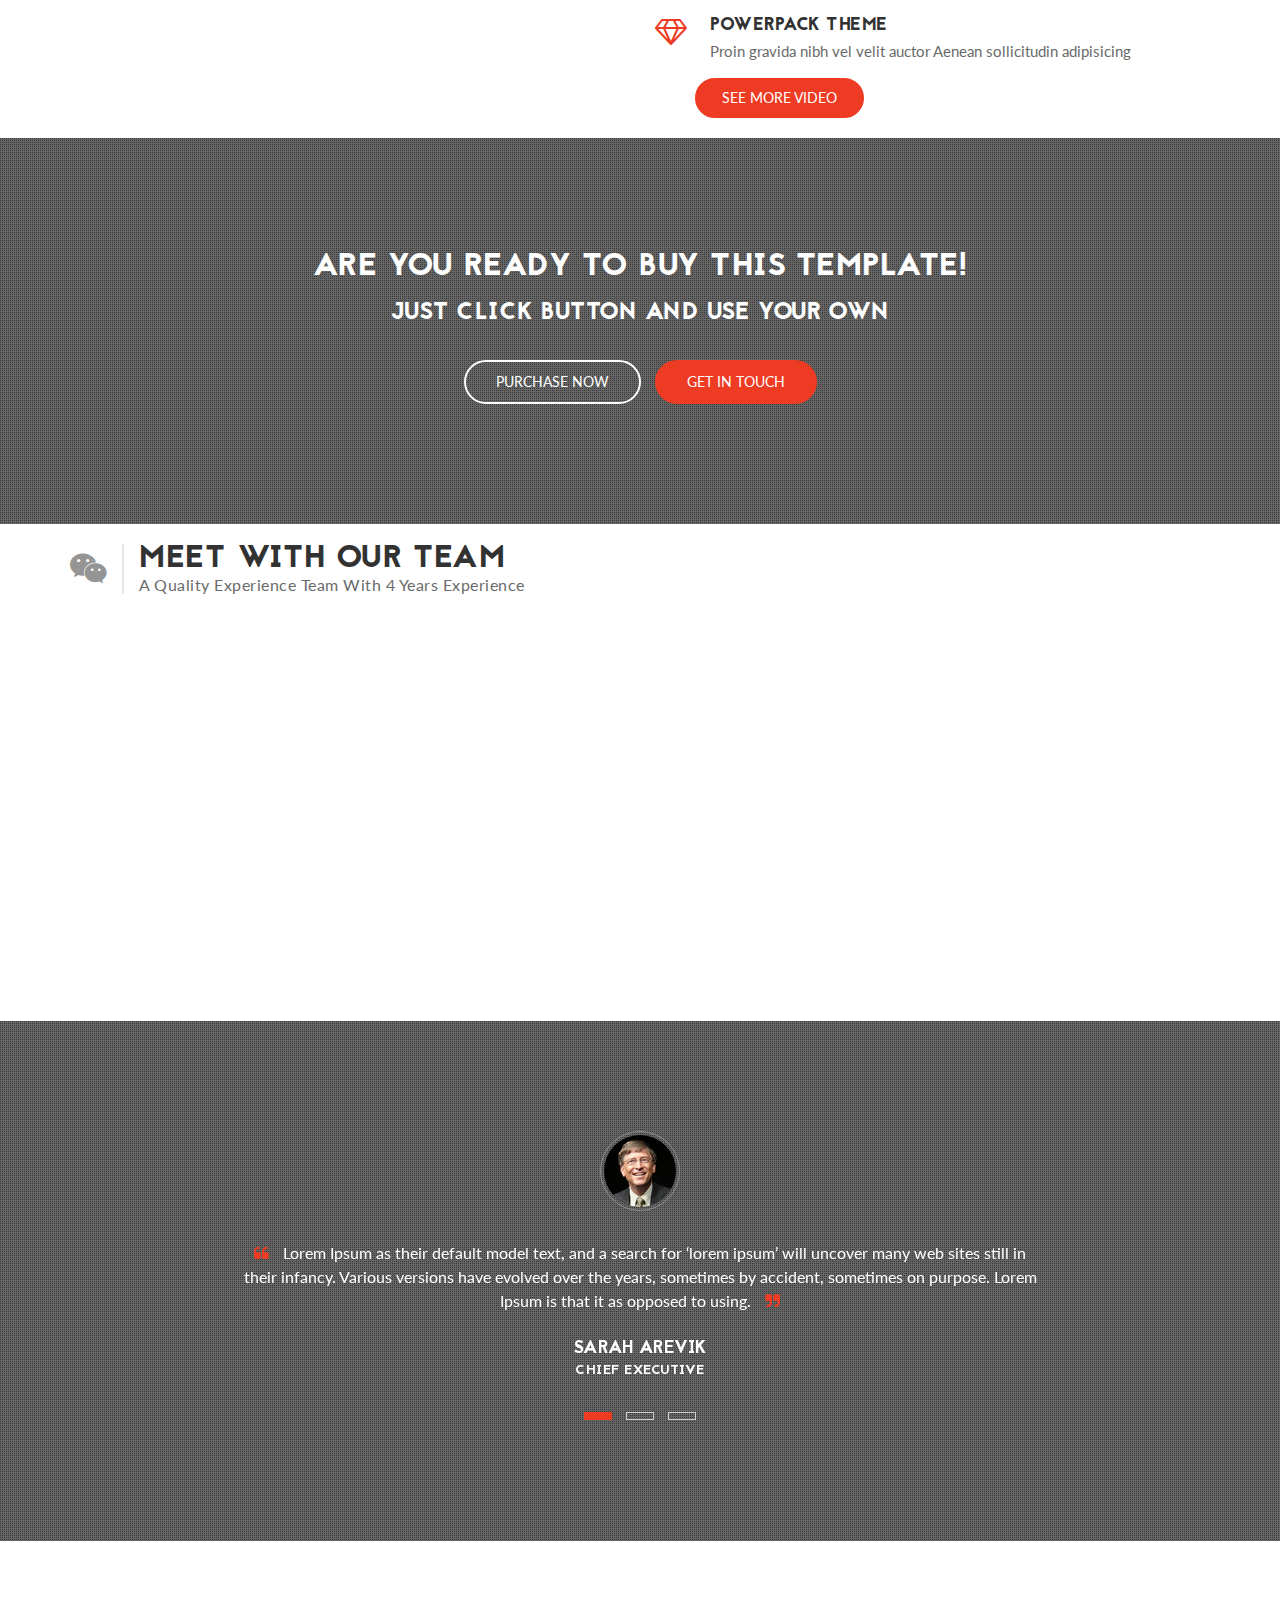
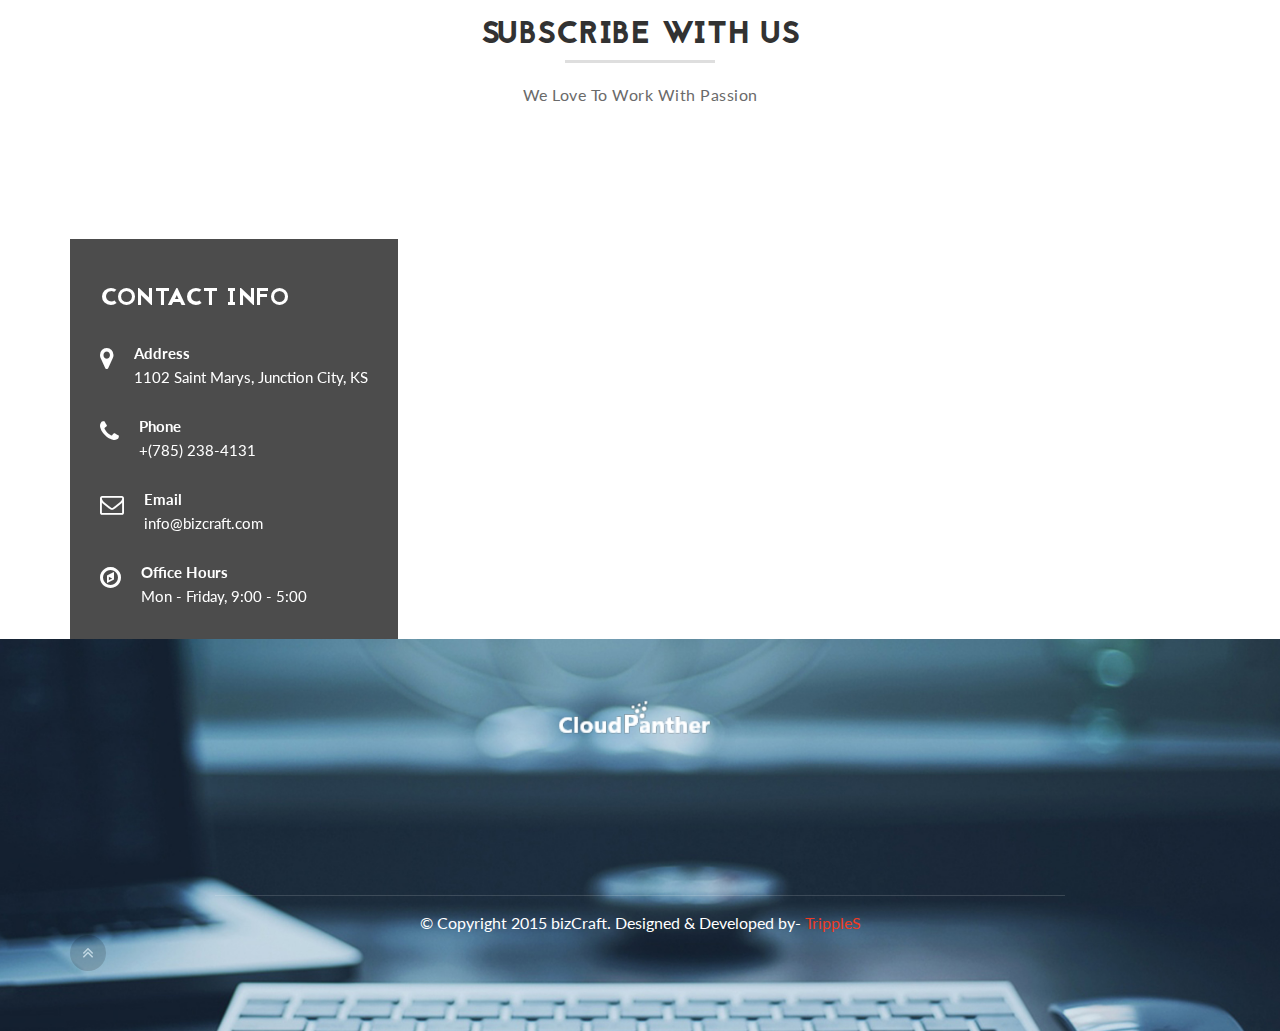
<file: index-4.html>
<!DOCTYPE html>
<html lang="en">
<head>

	<!-- Basic Page Needs
	================================================== -->
	<meta charset="utf-8">
    <title>BizCraft - Responsive Html5 Template</title>
    <meta name="description" content="">	
	<meta name="author" content="">

	<!-- Mobile Specific Metas
	================================================== -->
	<meta name="viewport" content="width=device-width, initial-scale=1, maximum-scale=1">

	<!-- Favicons
	================================================== -->
	<link rel="icon" href="img/favicon/favicon-32x32.png" type="image/x-icon" />
	<link rel="apple-touch-icon-precomposed" sizes="144x144" href="img/favicon/favicon-144x144.png">
	<link rel="apple-touch-icon-precomposed" sizes="72x72" href="img/favicon/favicon-72x72.png">
	<link rel="apple-touch-icon-precomposed" href="img/favicon/favicon-54x54.png">
	
	<!-- CSS
	================================================== -->
	
	<!-- Bootstrap -->
	<link rel="stylesheet" href="css/bootstrap.min.css">
	<!-- Template styles-->
	<link rel="stylesheet" href="css/style.css">
	<!-- Responsive styles-->
	<link rel="stylesheet" href="css/responsive.css">
	<!-- FontAwesome -->
	<link rel="stylesheet" href="css/font-awesome.min.css">
	<!-- Animation -->
	<link rel="stylesheet" href="css/animate.css">
	<!-- Prettyphoto -->
	<link rel="stylesheet" href="css/prettyPhoto.css">
	<!-- Owl Carousel -->
	<link rel="stylesheet" href="css/owl.carousel.css">
	<link rel="stylesheet" href="css/owl.theme.css">
	<!-- Flexslider -->
	<link rel="stylesheet" href="css/flexslider.css">
	<!-- Flexslider -->
	<link rel="stylesheet" href="css/cd-hero.css">
	<!-- Style Swicther -->
	<link id="style-switch" href="css/presets/preset3.css" media="screen" rel="stylesheet" type="text/css">

	<!-- HTML5 shim, for IE6-8 support of HTML5 elements. All other JS at the end of file. -->
    <!--[if lt IE 9]>
      <script src="js/html5shiv.js"></script>
      <script src="js/respond.min.js"></script>
    <![endif]-->

</head>
	
<body>

	<!-- Style switcher start -->
	<div class="style-switch-wrapper">
		<div class="style-switch-button">
			<i class="fa fa-sliders"></i>
		</div>
		<h3>Style Options</h3>
		<button id="preset1" class="btn btn-sm btn-primary"></button>
		<button id="preset2" class="btn btn-sm btn-primary"></button>
		<button id="preset3" class="btn btn-sm btn-primary"></button>
		<button id="preset4" class="btn btn-sm btn-primary"></button>
		<button id="preset5" class="btn btn-sm btn-primary"></button>
		<button id="preset6" class="btn btn-sm btn-primary"></button>
		<br/><br/>
		<a class="btn btn-sm btn-primary close-styler pull-right">Close X</a>
	</div>
	<!-- Style switcher end -->

	<div class="body-inner">
	<!-- Header start -->
	<header id="header" class="navbar-fixed-top header4" role="banner">
		<div class="container">
			<div class="row">
				<!-- Logo start -->
				<div class="navbar-header">
				    <button type="button" class="navbar-toggle" data-toggle="collapse" data-target=".navbar-collapse">
				        <span class="sr-only">Toggle navigation</span>
				        <span class="icon-bar"></span>
				        <span class="icon-bar"></span>
				        <span class="icon-bar"></span>
				    </button>
				    <div class="navbar-brand">
					    <a href="index.html">
					    	<img class="img-responsive" src="images/logo2.png" alt="logo">
					    </a> 
				    </div>                   
				</div><!--/ Logo end -->
				<nav class="collapse navbar-collapse clearfix" role="navigation">
					<ul class="nav navbar-nav navbar-right">
						<li class="dropdown active">
                       		<a href="#" class="dropdown-toggle" data-toggle="dropdown">Home <i class="fa fa-angle-down"></i></a>
                       		<div class="dropdown-menu">
								<ul>
		                            <li><a href="index.html">Home 1</a></li>
		                            <li><a href="index-2.html">Home 2</a></li>
		                            <li><a href="index-3.html">Home 3</a></li>
		                            <li class="active"><a href="index-4.html">Home 4</a></li>
		                        </ul>
	                    	</div>
	                    </li>
						<li class="dropdown">
                       		<a href="#" class="dropdown-toggle" data-toggle="dropdown">Company <i class="fa fa-angle-down"></i></a>
                       		<div class="dropdown-menu">
								<ul>
		                            <li><a href="about.html">About Us</a></li>
		                            <li><a href="service.html">Services</a></li>
		                            <li><a href="career.html">Career</a></li>
		                            <li><a href="testimonial.html">Testimonials</a></li>
		                            <li><a href="faq.html">Faq</a></li>
		                        </ul>
	                    	</div>
	                    </li>
						<li class="dropdown">
                       		<a href="#" class="dropdown-toggle" data-toggle="dropdown">Portfolio <i class="fa fa-angle-down"></i></a>
                       		<div class="dropdown-menu">
								<ul>
		                            <li><a href="portfolio-classic.html">Portfolio Classic</a></li>
		                            <li><a href="portfolio-static.html">Portfolio Static</a></li>
		                            <li><a href="portfolio-item.html">Portfolio Single</a></li>
		                        </ul>
	                    	</div>
	                    </li>
	                    <li class="dropdown">
                       		<a href="#" class="dropdown-toggle" data-toggle="dropdown">Pages <i class="fa fa-angle-down"></i></a>
                       		<div class="dropdown-menu">
								<ul>
		                           	<li><a href="team.html">Our Team</a></li>
		                           	<li><a href="about2.html">About Us - 2</a></li>
		                           	<li><a href="service2.html">Services - 2</a></li>
		                           	<li><a href="service-single.html">Services Single</a></li>
		                           	<li><a href="pricing.html">Pricing Table</a></li>
		                           	<li><a href="404.html">404 Page</a></li>
		                        </ul>
	                    	</div>
	                    </li>
	                    <li class="dropdown">
                       		<a href="#" class="dropdown-toggle" data-toggle="dropdown">Blog <i class="fa fa-angle-down"></i></a>
                       		<div class="dropdown-menu">
								<ul>
		                           	 <li><a href="blog-rightside.html">Blog with Sidebar</a></li>
	                            	<li><a href="blog-item.html">Blog Single</a></li>
		                        </ul>
	                    	</div>
	                    </li>
	                    <li class="dropdown">
                       		<a href="#" class="dropdown-toggle" data-toggle="dropdown">Features <i class="fa fa-angle-down"></i></a>
                       		<div class="dropdown-menu">
								<ul>
		                           	 <li><a href="typography.html">Typography</a></li>
	                            	<li><a href="elements.html">Elements</a></li>
		                        </ul>
	                    	</div>
	                    </li>
            			<li><a href="contact.html">Contact</a></li>
                    </ul>
				</nav><!--/ Navigation end -->
			</div><!--/ Row end -->
		</div><!--/ Container end -->
	</header><!--/ Header end -->

	<!-- Slider start -->
	<section id="home" class="no-padding">	
		<!-- Carousel -->
    	<div id="main-slide" class="carousel slide" data-ride="carousel">
    		<div class="overlay"></div>
			<!-- Indicators -->
			<ol class="carousel-indicators">
			  	<li data-target="#main-slide" data-slide-to="0" class="active"></li>
			    <li data-target="#main-slide" data-slide-to="1"></li>
			    <li data-target="#main-slide" data-slide-to="2"></li>
			</ol><!--/ Indicators end-->

			<!-- Carousel inner -->
			<div class="carousel-inner">
			    <div class="item active">
			    	<img class="img-responsive" src="images/slider2/bg1.jpg" alt="slider">
                    <div class="slider-content">
                        <div class="col-md-12 text-center">
                    		<h2 class="animated2">
                        		Need To Invent The Future!
                        	</h2>
                            <h3 class="animated3">
                            	We Making Difference To Great Things Possible
                            </h3>
                        </div>
                    </div>
			    </div><!--/ Carousel item end -->
			    <div class="item">
			    	<img class="img-responsive" src="images/slider2/bg2.jpg" alt="slider">
                    <div class="slider-content">
                        <div class="col-md-12 text-center">
                            <h2 class="animated4">
                                How Big Can You Dream?
                            </h2>
                            <h3 class="animated5">
                            	We are here to make it happen
                            </h3>		
                            <p class="animated6"><a href="#" class="slider btn btn-primary white">Buy Now</a></p>	     
                        </div>
                    </div>
			    </div><!--/ Carousel item end -->
			    <div class="item">
			    	<img class="img-responsive" src="images/slider2/bg3.jpg" alt="slider">
                    <div class="slider-content">
                        <div class="col-md-12 text-center">
                            <h2 class="animated7">
                                Your Challenge is Our Progress
                            </h2>
                            <h3 class="animated8">
                            	So, You Don't Need to Go Anywhere Today
                            </h3>		
                            <div class="">
                                <a class="animated4 slider btn btn-primary btn-min-block white" href="#">Get Now</a><a class="animated4 slider btn btn-primary btn-min-block solid" href="#">Live Demo</a>
                            </div>     
                        </div>
                    </div>
			    </div><!--/ Carousel item end -->
			</div><!-- Carousel inner end-->

			<!-- Controls -->
			<a class="left carousel-control" href="#main-slide" data-slide="prev">
		    	<span><i class="fa fa-angle-left"></i></span>
			</a>
			<a class="right carousel-control" href="#main-slide" data-slide="next">
		    	<span><i class="fa fa-angle-right"></i></span>
			</a>
		</div><!-- /carousel -->    	
    </section>
    <!--/ Slider end -->

    <section class="call-to-action dark">
		<div class="container">
			<div class="row">
				<div class="col-sm-12">
					<h3>Give Your Website a Brand New Look</h3>
					<a href="#" class="pull-right btn btn-primary solid">Learn More</a>
					<a href="#" class="pull-right btn btn-primary white">Buy Now</a>
				</div>
			</div>
		</div>
	</section>

     <!-- Features start -->
	<section id="service" class="service">
		<div class="container">
			<div class="row">
				<div class="col-md-4 col-sm-4 wow fadeInDown" data-wow-delay=".5s">
					<div class="service-content">
						<span class="service-image"><img class="img-responsive" src="images/pages/service-1.jpg" alt="" /></span>
						<h3>Multipurpose Concept</h3>
						<p>High Life narwhal, banh mi PBR single-origin coffee Odd Future actually aliqua polaroid befor sollicitudin, adipisicing elit sed lorem quis bibendum auctor.</p>
					</div>
				</div><!--/ End first service -->

				<div class="col-md-4 col-sm-4 wow fadeInDown" data-wow-delay=".8s" >
					<div class="service-content">
						<span class="service-image"><img class="img-responsive" src="images/pages/service-2.jpg" alt="" /></span>
						<h3>Parallax Section</h3>
						<p>High Life narwhal, banh mi PBR single-origin coffee Odd Future actually aliqua polaroid befor sollicitudin, adipisicing elit sed lorem quis bibendum auctor.</p>
					</div>
					
				</div><!--/ End Second features -->

				<div class="col-md-4 col-sm-4 wow fadeInDown" data-wow-delay="1.1s">
					<div class="service-content">
						<span class="service-image"><img class="img-responsive" src="images/pages/service-3.jpg" alt="" /></span>
						<h3>Light wight Performance</h3>
						<p>High Life narwhal, banh mi PBR single-origin coffee Odd Future actually aliqua polaroid befor sollicitudin, adipisicing elit sed lorem quis bibendum auctor.</p>
					</div>
				</div><!--/ End Third features -->

			</div><!-- Content Row end -->
		</div><!--/ Container end -->
	</section><!--/ Features end -->


	<!-- Portfolio start -->
	<section id="portfolio" class="portfolio portfolio-box">
		<div class="container">
			<div class="row">
				<div class="col-md-12 heading text-center">
					<span class="icon-pentagon wow bounceIn"><i class="fa fa-suitcase"></i></span>
					<h2 class="title2">Project Completed
						<span class="title-desc">A Quality Experience Team with 4 years experience</span>
					</h2>
				</div>
			</div> <!-- Title row end -->

			<!--Isotope filter start -->
			<div class="row text-center">
				<div class="isotope-nav" data-isotope-nav="isotope">
					<ul>
						<li><a href="#" class="active" data-filter="*">All</a></li>
						<li><a href="#" data-filter=".web-design">Web Design</a></li>
						<li><a href="#" data-filter=".development">Development</a></li>
						<li><a href="#" data-filter=".joomla">Joomla</a></li>
						<li><a href="#" data-filter=".wordpress">Wordpress</a></li>
					</ul>
				</div>
			</div><!-- Isotope filter end -->
			
			<div class="row">
				<div id="isotope" class="isotope">
					<div class="col-sm-3 web-design isotope-item">
						<div class="grid">
							<figure class="effect-oscar">
								<img src="images/portfolio/portfolio1.jpg" alt="">
								<figcaption>
									<h3>Startup Business</h3>
									<a class="link icon-pentagon" href="portfolio-item.html"><i class="fa fa-link"></i></a>
									<a class="view icon-pentagon" data-rel="prettyPhoto" href="images/portfolio/portfolio-bg1.jpg"><i class="fa fa-search"></i></a>            
								</figcaption>			
							</figure>
						</div>
					</div><!-- Isotope item end -->

					<div class="col-sm-3 development isotope-item">
						<div class="grid">
							<figure class="effect-oscar">
								<img src="images/portfolio/portfolio2.jpg" alt="">
								<figcaption>
									<h3>Easy to Lanunch</h3>
									<a class="link icon-pentagon" href="portfolio-item.html"><i class="fa fa-link"></i></a>
									<a class="view icon-pentagon" data-rel="prettyPhoto" href="images/portfolio/portfolio-bg2.jpg"><i class="fa fa-search"></i></a>            
								</figcaption>				
							</figure>
						</div>
					</div><!-- Isotope item end -->

					<div class="col-sm-3 joomla isotope-item">
						<div class="grid">
							<figure class="effect-oscar">
								<img src="images/portfolio/portfolio3.jpg" alt="">
								<figcaption>
									<h3>Your Business</h3>
									<a class="link icon-pentagon" href="portfolio-item.html"><i class="fa fa-link"></i></a>
									<a class="view icon-pentagon" data-rel="prettyPhoto" href="images/portfolio/portfolio-bg3.jpg"><i class="fa fa-search"></i></a>            
								</figcaption>				
							</figure>
						</div>
					</div><!-- Isotope item end -->

					<div class="col-sm-3 wordpress isotope-item">
						<div class="grid">
							<figure class="effect-oscar">
								<img src="images/portfolio/portfolio4.jpg" alt="">
								<figcaption>
									<h3>Prego Match</h3>
									<a class="link icon-pentagon" href="portfolio-item.html"><i class="fa fa-link"></i></a>
									<a class="view icon-pentagon" data-rel="prettyPhoto" href="images/portfolio/portfolio-bg4.jpg"><i class="fa fa-search"></i></a>            
								</figcaption>					
							</figure>
						</div>
					</div><!-- Isotope item end -->

					<div class="col-sm-3 joomla isotope-item">
						<div class="grid">
							<figure class="effect-oscar">
								<img src="images/portfolio/portfolio5.jpg" alt="">
								<figcaption>
									<h3>Fashion Brand</h3>
									<a class="link icon-pentagon" href="portfolio-item.html"><i class="fa fa-link"></i></a>
									<a class="view icon-pentagon" data-rel="prettyPhoto" href="images/portfolio/portfolio-bg5.jpg"><i class="fa fa-search"></i></a>            
								</figcaption>					
							</figure>
						</div>
					</div><!-- Isotope item end -->

					<div class="col-sm-3 development isotope-item">
						<div class="grid">
							<figure class="effect-oscar">
								<img src="images/portfolio/portfolio6.jpg" alt="">
								<figcaption>
									<h3>The Insidage</h3>
									<a class="link icon-pentagon" href="portfolio-item.html"><i class="fa fa-link"></i></a>
									<a class="view icon-pentagon" data-rel="prettyPhoto" href="images/portfolio/portfolio-bg1.jpg"><i class="fa fa-search"></i></a>            
								</figcaption>					
							</figure>
						</div>
					</div><!-- Isotope item end -->

					<div class="col-sm-3 development isotope-item">
						<div class="grid">
							<figure class="effect-oscar">
								<img src="images/portfolio/portfolio7.jpg" alt="">
								<figcaption>
									<h3>Light Carpet</h3>
									<a class="link icon-pentagon" href="portfolio-item.html"><i class="fa fa-link"></i></a>
									<a class="view icon-pentagon" data-rel="prettyPhoto" href="images/portfolio/portfolio-bg2.jpg"><i class="fa fa-search"></i></a>            
								</figcaption>					
							</figure>
						</div>
					</div><!-- Isotope item end -->

					<div class="col-sm-3 development isotope-item">
						<div class="grid">
							<figure class="effect-oscar">
								<img src="images/portfolio/portfolio8.jpg" alt="">
								<figcaption>
									<h3>Amazing Keyboard</h3>
									<a class="link icon-pentagon" href="portfolio-item.html"><i class="fa fa-link"></i></a>
									<a class="view icon-pentagon" data-rel="prettyPhoto" href="images/portfolio/portfolio-bg3.jpg"><i class="fa fa-search"></i></a>            
								</figcaption>					
							</figure>
						</div>
					</div><!-- Isotope item end -->
				</div><!-- Isotope content end -->
			</div><!-- Content row end -->
		</div><!-- Container end -->
	</section><!-- Portfolio end -->

	<!-- About tab start -->
	<section id="about" class="about">
		<div class="container">
			<div class="row">
				<div class="col-md-12 heading text-center">
					<span class="icon-pentagon wow bounceIn"><i class="fa fa-meh-o"></i></span>
					<h2 class="title2">Know About Our Company
						<span class="title-desc">A Quality Experience Team with 4 years experience</span>
					</h2>
				</div>
			</div> <!-- Title row end -->

			<div class="row">
				<div class="featured-tab clearfix">
					<ul class="nav nav-tabs nav-stacked col-md-3 col-sm-5">
					  	<li class="active">
					  		<a class="animated fadeIn" href="#tab_a" data-toggle="tab">
					  			<span class="tab-icon"><i class="fa fa-bank"></i></span>
					  			<div class="tab-info"><h3>Who are we</h3></div>
					  		</a>
					  	</li>
					  	<li>
						  	<a class="animated fadeIn" href="#tab_b" data-toggle="tab">
						  		<span class="tab-icon"><i class="fa fa-database"></i></span>
					  			<div class="tab-info"><h3>Our company</h3></div>
						  	</a>
						</li>
					 	<li>
						  	<a class="animated fadeIn" href="#tab_c" data-toggle="tab">
						  		<span class="tab-icon"><i class="fa fa-android"></i></span>
					  			<div class="tab-info"><h3>What we do</h3></div>
						  	</a>
						</li>
						<li>
						  	<a class="animated fadeIn" href="#tab_d" data-toggle="tab">
						  		<span class="tab-icon"><i class="fa fa-language"></i></span>
					  			<div class="tab-info"><h3>Why choose us</h3></div>	
						  	</a>
						</li>
						<li>
						  	<a class="animated fadeIn" href="#tab_e" data-toggle="tab">
						  		<span class="tab-icon"><i class="fa fa-coffee"></i></span>
					  			<div class="tab-info"><h3>Save time with us</h3></div>	
						  	</a>
						</li>
					</ul>
					<div class="tab-content col-md-9 col-sm-7">
				        <div class="tab-pane active animated fadeInRight" id="tab_a">
				        	<img class="img-responsive pull-left" src="images/tab/featured-tab1.png" alt="">
				            <h3>We are awwared winning company</h3> 
				            <p>Over the year we have lots of experience in our field. In sit amet massa sapien. Vestibulum diam turpis, gravida in lobortis id, ornare a eros. Lorem ipsum dolor sit amet, consectetur adipiscing elit. Aliquam sagittis nulla non elit dignissim suscipit. Duis lorem nulla, eleifend.</p>
				            <ul class="check-list">
				            	<li><i class="fa fa-arrow-circle-right"></i> We design to keep in mind business</li>
				            	<li><i class="fa fa-arrow-circle-right"></i> Love design to keep in mind business</li>
				            	<li><i class="fa fa-arrow-circle-right"></i> Hope design to keep in mind business</li>
				            </ul>
				        </div>
				        <div class="tab-pane animated fadeInLeft" id="tab_b">
				            <img class="img-responsive pull-right" src="images/tab/featured-tab2.png" alt="">
				            <h3>We are awwared winning company</h3> 
							<p>Helvetica cold-pressed lomo messenger bag ugh. Vinyl jean shorts Austin pork belly PBR retro, Etsy VHS kitsch actually messenger bag pug. Pbrbp semiotics try-hard, Schlitz occupy dreamcatcher master cleanse Marfa Vice tofu. </p>							 
							<ul class="check-list">
				                <li><i class="fa fa-check"></i> Duis autem vel eum iriure</li>
				                <li><i class="fa fa-check"></i> vulputate molestie consequat</li>
				                <li><i class="fa fa-check"></i> Lorem ipsum dolor sit amet</li>
				                <li><i class="fa fa-check"></i> Typi non habent claritatem insitam</li>
				                <li><i class="fa fa-check"></i> Nam liber tempor cum soluta nobi</li>
				             </ul>
				        </div>
				        <div class="tab-pane animated fadeIn" id="tab_c">
				            <h3 class="text-center">We Build Ready made Web Applications for You</h3> 
							<img class="img-responsive" src="images/tab/featured-tab3.png" alt="">
				        </div>
				        <div class="tab-pane animated fadeIn" id="tab_d">
				            <h3>We Build Ready made Web Applications for You</h3> 
							<ul class="check-list">
				                <li><i class="fa fa-check"></i> Duis autem vel eum iriure</li>
				                <li><i class="fa fa-check"></i> vulputate molestie consequat</li>
				                <li><i class="fa fa-check"></i> Lorem ipsum dolor sit amet</li>
				                <li><i class="fa fa-check"></i> Typi non habent claritatem insitam</li>
				                <li><i class="fa fa-check"></i> Nam liber tempor cum soluta nobi</li>
				                <li><i class="fa fa-check"></i> Nam liber tempor cum soluta nobi</li>
				                <li><i class="fa fa-check"></i> Typi non habent claritatem insitam</li>
				                <li><i class="fa fa-check"></i> vulputate molestie consequat</li>
				             </ul>
				        </div>
				        <div class="tab-pane animated fadeIn" id="tab_e">
				            <i class="fa fa-coffee pull-left big"></i>
				            <h3>Easy Solution on Every Project</h3> 
				            <p>Occupy selfies Tonx, +1 Truffaut beard organic normcore tilde flannel artisan squid cray single-origin coffee. Master cleanse vinyl Austin kogi, semiotics skateboard fap wayfarers health goth. Helvetica cray church-key hashtag Carles. Four dollar toast meggings seitan, Tonx pork belly VHS Bushwick. Chambray banh mi cornhole. Locavore messenger bag seitan.</p>
				            <p>Helvetica cold-pressed lomo messenger bag ugh. Vinyl jean shorts Austin pork belly PBR retro, Etsy VHS kitsch actually messenger bag pug. semiotics try-hard, Schlitz occupy dreamcatcher master cleanse Marfa Vice tofu. </p>
				        </div>
					</div><!-- tab content -->
	    		</div><!-- Featured tab end -->
			</div><!-- Content row end -->
		</div><!-- Container end -->
    </section><!-- About end -->


    <!-- Counter Strat -->
	<section class="ts_counter no-padding">
		<div class="container-fluid">
			<div class="row facts-wrapper wow fadeInLeft text-center">
				<div class="facts one col-md-3 col-sm-6">
					<span class="facts-icon"><i class="fa fa-user"></i></span>
					<div class="facts-num">
						<span class="counter">1200</span>
					</div>
					<h3>Clients</h3> 
				</div>

				<div class="facts two col-md-3 col-sm-6">
					<span class="facts-icon"><i class="fa fa-institution"></i></span>
					<div class="facts-num">
						<span class="counter">1277</span>
					</div>
					<h3>Item Sold</h3> 
				</div>

				<div class="facts three col-md-3 col-sm-6">
					<span class="facts-icon"><i class="fa fa-suitcase"></i></span>
					<div class="facts-num">
						<span class="counter">869</span>
					</div>
					<h3>Projects</h3> 
				</div>

				<div class="facts four col-md-3 col-sm-6">
					<span class="facts-icon"><i class="fa fa-trophy"></i></span>
					<div class="facts-num">
						<span class="counter">76</span>
					</div>
					<h3>Awwards</h3> 
				</div>

			</div>
		</div><!--/ Container end -->
    </section><!--/ Counter end -->


    <section id="featured-video" class="featured-video">
		<div class="container">
			<div class="row">
				<div class="col-md-6">
					<div class="video-embed wow fadeIn" data-wow-duration="1s">
						<!-- Change the url -->
						<iframe src="//player.vimeo.com/video/72266001?title=0&amp;byline=0&amp;portrait=0&amp;color=8aba56" width="500" height="281" allowfullscreen></iframe>
					</div>
				</div>
				<div class="col-md-6">
					<div class="video-block-head">
						<h3>The MultiPurpose Theme</h3>
						<p>Aenean sollicitudin, lorem quis bibendum auctor, nisi elit consequat ipsum, nec sagittis sem nibh id elit. Proin gravida nibh vel velit auctor Aenean sollicitudin, adipisicing elit sed lorem quis bibendum auctor.
						</p>
					</div>

					<div class="video-block-content">
						<span class="feature-icon pull-left" ><i class="fa fa-bicycle"></i></span>
						<div class="feature-content">
							<h3>Tons of Features</h3>
							<p>Consectetur adipisicing elit sed do eiusmod tempor incididunt ut</p>
						</div>
					</div><!--/ End 1st block -->

					<div class="video-block-content">
						<span class="feature-icon pull-left" ><i class="fa fa-diamond"></i></span>
						<div class="feature-content">
							<h3>PowerPack Theme</h3>
							<p>Proin gravida nibh vel velit auctor Aenean sollicitudin adipisicing</p>
						</div>

						<a href="#" class="btn btn-primary solid">See More Video</a>
					</div><!--/ End 1st block -->
					
				</div>
			</div>
		</div>
	</section>

	
	 <!-- Parallax 2 start -->
	<section class="parallax parallax1">
		<div class="parallax-overlay"></div>
		<div class="container">
			<div class="row">
				<div class="col-md-12 text-center">
					<h2>Are You Ready to Buy This Template!</h2>
					<h3>Just Click Button and Use Your Own</h3>
					<p>
						<a href="#" class="btn btn-primary white">Purchase Now</a>
						<a href="#" class="btn btn-primary solid">Get In Touch</a>
					</p>
				</div>
			</div>
		</div><!-- Container end -->
    </section><!-- Parallax 2 end -->



	<!-- Team start -->
	<section id="team" class="team">
		<div class="container">
			<div class="row">
				<div class="col-md-12 heading">
					<span class="title-icon pull-left"><i class="fa fa-weixin"></i></span>
					<h2 class="title">Meet with our Team <span class="title-desc">A Quality Experience Team with 4 years experience</span></h2>
				</div>
			</div><!-- Title row end -->

			<div class="row text-center">
				<div class="col-md-3 col-sm-6">
					<div class="team wow slideInLeft">
						<div class="img-hexagon">
							<img src="images/team/team1.jpg" alt="">
							<span class="img-top"></span>
							<span class="img-bottom"></span>
						</div>
						<div class="team-content">
							<h3>Vosgi Varduhi</h3>
							<p>Web Designer</p>
							<div class="team-social">
								<a class="fb" href="#"><i class="fa fa-facebook"></i></a>
								<a class="twt" href="#"><i class="fa fa-twitter"></i></a>
								<a class="gplus" href="#"><i class="fa fa-google-plus"></i></a>
								<a class="linkdin" href="#"><i class="fa fa-linkedin"></i></a>
								<a class="dribble" href="#"><i class="fa fa-dribbble"></i></a>
							</div>
						</div>
					</div>	
				</div><!--/ Team 1 end -->
				<div class="col-md-3 col-sm-6">
					<div class="team wow slideInLeft">
						<div class="img-hexagon">
							<img src="images/team/team2.jpg" alt="">
							<span class="img-top"></span>
							<span class="img-bottom"></span>
						</div>
						<div class="team-content">
							<h3>Robert Aleska</h3>
							<p>Web Designer</p>
							<div class="team-social">
								<a class="fb" href="#"><i class="fa fa-facebook"></i></a>
								<a class="twt" href="#"><i class="fa fa-twitter"></i></a>
								<a class="gplus" href="#"><i class="fa fa-google-plus"></i></a>
								<a class="linkdin" href="#"><i class="fa fa-linkedin"></i></a>
								<a class="dribble" href="#"><i class="fa fa-dribbble"></i></a>
							</div>
						</div>
					</div>
				</div><!--/ Team 2 end -->
				<div class="col-md-3 col-sm-6">
					<div class="team wow slideInRight">
						<div class="img-hexagon">
							<img src="images/team/team3.jpg" alt="">
							<span class="img-top"></span>
							<span class="img-bottom"></span>
						</div>
						<div class="team-content">
							<h3>Taline Voski</h3>
							<p>Web Designer</p>
							<div class="team-social">
								<a class="fb" href="#"><i class="fa fa-facebook"></i></a>
								<a class="twt" href="#"><i class="fa fa-twitter"></i></a>
								<a class="gplus" href="#"><i class="fa fa-google-plus"></i></a>
								<a class="linkdin" href="#"><i class="fa fa-linkedin"></i></a>
								<a class="dribble" href="#"><i class="fa fa-dribbble"></i></a>
							</div>
						</div>
					</div>
				</div><!--/ Team 3 end -->
				<div class="col-md-3 col-sm-6">
					<div class="team animate wow slideInRight">
						<div class="img-hexagon">
							<img src="images/team/team4.jpg" alt="">
							<span class="img-top"></span>
							<span class="img-bottom"></span>
						</div>
						<div class="team-content">
							<h3>Alban Spencer</h3>
							<p>Web Designer</p>
							<div class="team-social">
								<a class="fb" href="#"><i class="fa fa-facebook"></i></a>
								<a class="twt" href="#"><i class="fa fa-twitter"></i></a>
								<a class="gplus" href="#"><i class="fa fa-google-plus"></i></a>
								<a class="linkdin" href="#"><i class="fa fa-linkedin"></i></a>
								<a class="dribble" href="#"><i class="fa fa-dribbble"></i></a>
							</div>
						</div>
					</div>
				</div><!--/ Team 4 end -->
			</div><!--/ Content row end -->
		</div><!--/ Container end -->
    </section><!--/ Team end -->


	<!-- Testimonial start-->
	<section class="testimonial parallax parallax2">
		<div class="parallax-overlay"></div>
	  	<div class="container">
		    <div class="row">
			    <div id="testimonial-carousel" class="owl-carousel owl-theme text-center testimonial-slide">
			        <div class="item">
			          	<div class="testimonial-thumb">
			            	<img src="images/team/testimonial1.jpg" alt="testimonial">
			          	</div>
			          	<div class="testimonial-content">
				            <p class="testimonial-text">
				              Lorem Ipsum as their default model text, and a search for ‘lorem ipsum’ will uncover many web sites still in their infancy. Various versions have evolved over the years, sometimes by accident, sometimes on purpose. Lorem Ipsum is that it as opposed to using.
				            </p>
			            	<h3 class="name">Sarah Arevik<span>Chief Executive</span></h3>
			          	</div>
			        </div>
			        <div class="item">
			          	<div class="testimonial-thumb">
			            	<img src="images/team/testimonial2.jpg" alt="testimonial">
			          	</div>
				        <div class="testimonial-content">
				            <p class="testimonial-text">
				              Lorem Ipsum as their default model text, and a search for ‘lorem ipsum’ will uncover many web sites still in their infancy. Various versions have evolved over the years, sometimes by accident, sometimes on purpose. Lorem Ipsum is that it as opposed to using.
				            </p>
				            <h3 class="name">Narek Bedros<span>Sr. Manager</span></h3>
				        </div>
			        </div>
			        <div class="item">
				        <div class="testimonial-thumb">
				            <img src="images/team/testimonial3.jpg" alt="testimonial">
				        </div>
			          	<div class="testimonial-content">
				            <p class="testimonial-text">
				              Lorem Ipsum as their default model text, and a search for ‘lorem ipsum’ will uncover many web sites still in their infancy. Various versions have evolved over the years, sometimes by accident, sometimes on purpose. Lorem Ipsum is that it as opposed to using.
				            </p>
			            	<h3 class="name">Taline Lucine<span>Sales Manager</span></h3>
			          	</div>
			        </div>
			    </div><!--/ Testimonial carousel end-->
		    </div><!--/ Row end-->
	  	</div><!--/  Container end-->
	</section><!--/ Testimonial end-->


	<!-- Newsletter start -->
	<section id="newsletter" class="newsletter">
		<div class="container">
		  	<div class="row">
				<div class="col-md-12 heading text-center">
					<span class="icon-pentagon wow bounceIn animated"><i class="fa fa-envelope"></i></span>
					<h2 class="title2">Subscribe With Us
						<span class="title-desc">We Love to Work with Passion</span>
					</h2>
				</div>
			</div>
			<div class="row">
				<div class="col-md-6 col-md-offset-3">
					<form action="#" method="post" id="newsletter-form" class="newsletter-form wow bounceIn" data-wow-duration=".8s">
						<div class="form-group">
							<input type="email" name="email" id="newsletter-form-email" class="form-control form-control-lg" placeholder="Enter your email address" autocomplete="off">
							<button class="btn btn-primary solid">Subscribe</button>
						</div>
					</form>
				</div>
			</div><!--/ Content row end -->
		</div><!--/ Container end -->
	</section><!-- Newsletter end -->
	

	<!-- Map start here -->
	<section id="map-wrapper" class="no-padding">
		<div class="container">
			<div class="contact-info-inner">
    			<h3>Contact Info</h3>
	    		<div><i class="fa fa-map-marker pull-left"></i>  
	    			<p><strong>Address</strong>1102 Saint Marys, Junction City, KS</p>
	    		</div>
	    		<div><i class="fa fa-phone pull-left"></i>  
	    			<p><strong>Phone</strong>+(785) 238-4131</p>
	    		</div>
	    		<div><i class="fa fa-envelope-o pull-left"></i>  
	    			<p><strong>Email</strong>info@bizcraft.com</p>
	    		</div>
	    		<div><i class="fa fa-compass pull-left"></i>  
	    			<p><strong>Office Hours</strong>Mon - Friday, 9:00 - 5:00</p>
	    		</div>

			</div>
	    </div>
		<div class="map" id="map"></div>
	</section><!--/ Map end here -->	
	

	<!-- Footer start -->
	<section id="footer" class="footer footer-map">
		<div class="container">
			<div class="row">
				<div class="col-md-12 text-center">
					<div class="footer-logo">
						<img src="images/logo.png" alt="logo">
					</div>
					<div class="gap-20"></div>
					<ul class="social-icon dark unstyled">
						<li>
							<a title="Twitter" href="#">
								<span class="icon-pentagon wow bounceIn"><i class="fa fa-twitter"></i></span>
							</a>
							<a title="Facebook" href="#">
								<span class="icon-pentagon wow bounceIn"><i class="fa fa-facebook"></i></span>
							</a>
							<a title="Google+" href="#">
								<span class="icon-pentagon wow bounceIn"><i class="fa fa-google-plus"></i></span>
							</a>
							<a title="linkedin" href="#">
								<span class="icon-pentagon wow bounceIn"><i class="fa fa-linkedin"></i></span>
							</a>
							<a title="Pinterest" href="#">
								<span class="icon-pentagon wow bounceIn"><i class="fa fa-pinterest"></i></span>
							</a>
							<a title="Skype" href="#">
								<span class="icon-pentagon wow bounceIn"><i class="fa fa-skype"></i></span>
							</a>
							<a title="Dribble" href="#">
								<span class="icon-pentagon wow bounceIn"><i class="fa fa-dribbble"></i></span>
							</a>
						</li>
					</ul>
				</div>
			</div><!--/ Row end -->
			<div class="row">
				<div class="col-md-12 text-center">
					<div class="copyright-info">
         			&copy; Copyright 2015 bizCraft. <span>Designed &amp; Developed by- <a href="#" target="_blank">TrippleS</a></span>
        			</div>
				</div>
			</div><!--/ Row end -->
		   <div id="back-to-top" data-spy="affix" data-offset-top="10" class="back-to-top affix">
				<button class="btn btn-primary" title="Back to Top"><i class="fa fa-angle-double-up"></i></button>
			</div>
		</div><!--/ Container end -->
	</section><!--/ Footer end -->

	<!-- Javascript Files
	================================================== -->

	<!-- initialize jQuery Library -->
	<script type="text/javascript" src="js/jquery.js"></script>
	<!-- Bootstrap jQuery -->
	<script type="text/javascript" src="js/bootstrap.min.js"></script>
	<!-- Style Switcher -->
	<script type="text/javascript" src="js/style-switcher.js"></script>
	<!-- Owl Carousel -->
	<script type="text/javascript" src="js/owl.carousel.js"></script>
	<!-- PrettyPhoto -->
	<script type="text/javascript" src="js/jquery.prettyPhoto.js"></script>
	<!-- Bxslider -->
	<script type="text/javascript" src="js/jquery.flexslider.js"></script>
	<!-- Owl Carousel -->
	<script type="text/javascript" src="js/cd-hero.js"></script>
	<!-- Isotope -->
	<script type="text/javascript" src="js/isotope.js"></script>
	<script type="text/javascript" src="js/ini.isotope.js"></script>
	<!-- Wow Animation -->
	<script type="text/javascript" src="js/wow.min.js"></script>
	<!-- SmoothScroll -->
	<script type="text/javascript" src="js/smoothscroll.js"></script>
	<!-- Eeasing -->
	<script type="text/javascript" src="js/jquery.easing.1.3.js"></script>
	<!-- Counter -->
	<script type="text/javascript" src="js/jquery.counterup.min.js"></script>
	<!-- Waypoints -->
	<script type="text/javascript" src="js/waypoints.min.js"></script>
	<!-- Google Map API Key Source -->
	<script src="http://maps.google.com/maps/api/js?sensor=false"></script>
	<!-- For Google Map -->
	<script type="text/javascript" src="js/gmap3.js"></script>
	<!-- Doc http://www.mkyong.com/google-maps/google-maps-api-hello-world-example/ -->
	<!-- Template custom -->
	<script type="text/javascript" src="js/custom.js"></script>
	</div><!-- Body inner end -->
</body>
</html>
</file>
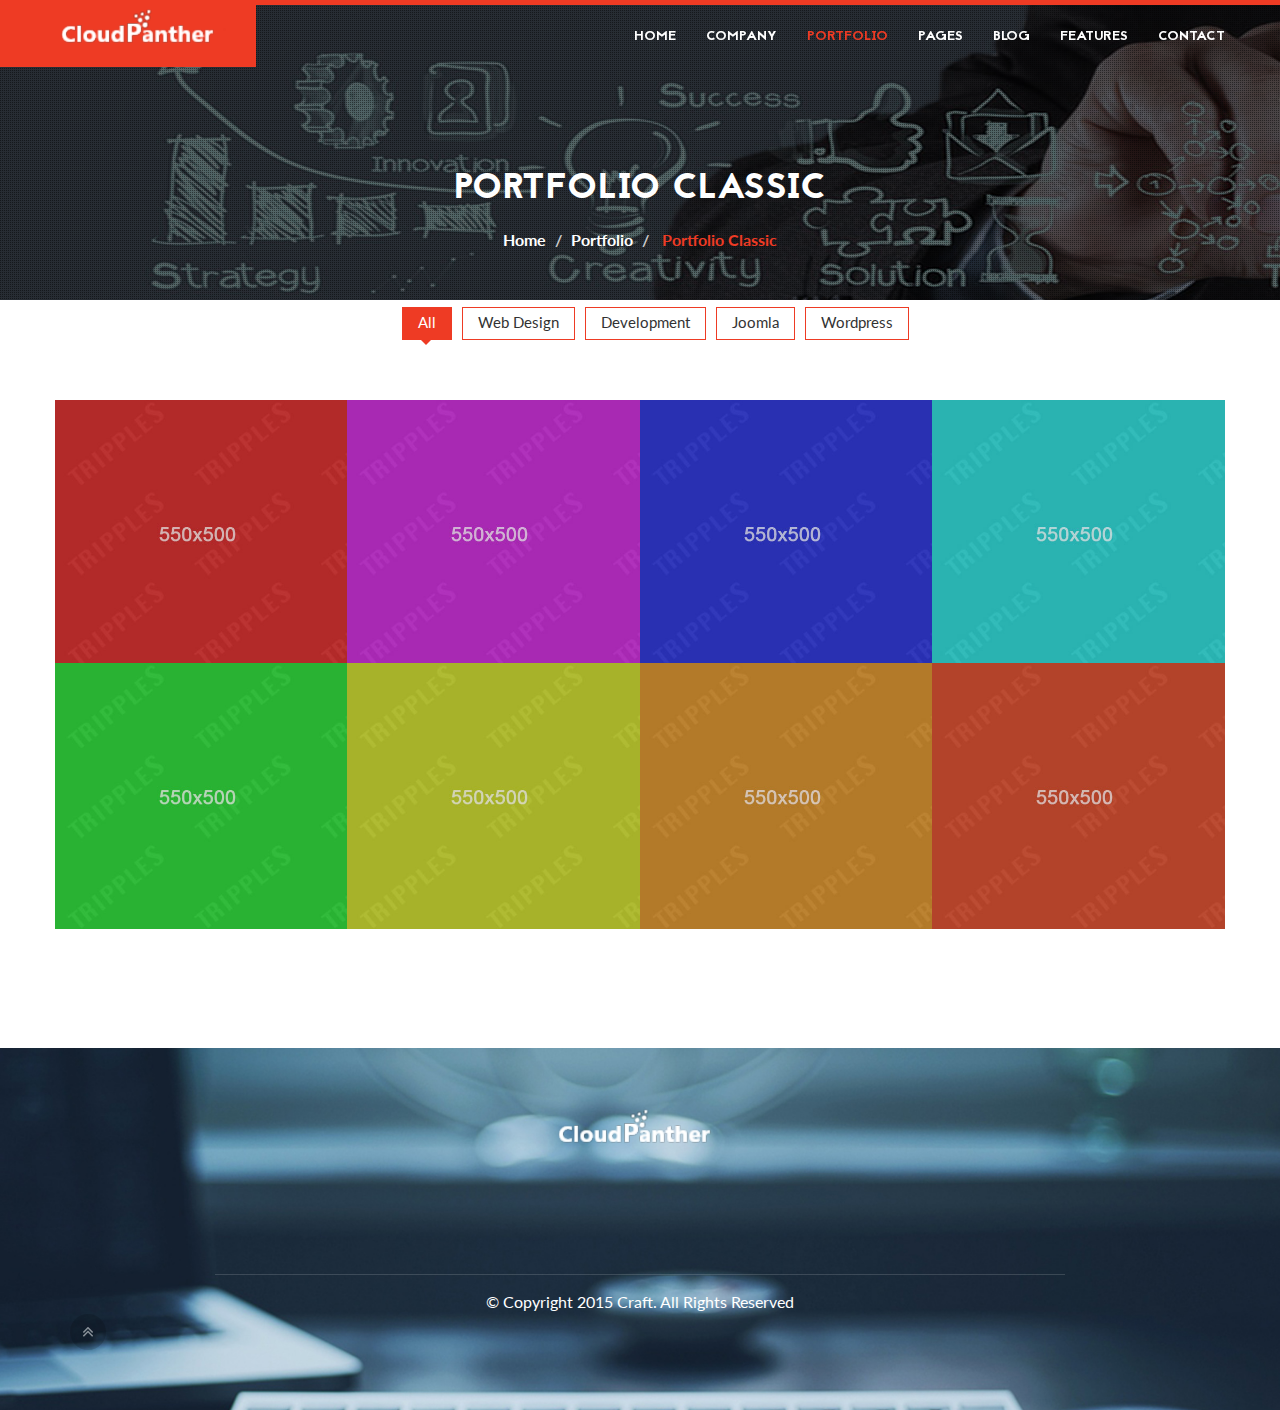
<file: portfolio-classic.html>
<!DOCTYPE html>
<html lang="en">
<head>

	<!-- Basic Page Needs
	================================================== -->
	<meta charset="utf-8">
    <title>BizCraft - Responsive Html5 Template</title>
    <meta name="description" content="">	
	<meta name="author" content="">

	<!-- Mobile Specific Metas
	================================================== -->
	<meta name="viewport" content="width=device-width, initial-scale=1, maximum-scale=1">

	<!-- Favicons
	================================================== -->
	<link rel="icon" href="img/favicon/favicon-32x32.png" type="image/x-icon" />
	<link rel="apple-touch-icon-precomposed" sizes="144x144" href="img/favicon/favicon-144x144.png">
	<link rel="apple-touch-icon-precomposed" sizes="72x72" href="img/favicon/favicon-72x72.png">
	<link rel="apple-touch-icon-precomposed" href="img/favicon/favicon-54x54.png">
	
	<!-- CSS
	================================================== -->
	
	<!-- Bootstrap -->
	<link rel="stylesheet" href="css/bootstrap.min.css">
	<!-- Template styles-->
	<link rel="stylesheet" href="css/style.css">
	<!-- Responsive styles-->
	<link rel="stylesheet" href="css/responsive.css">
	<!-- FontAwesome -->
	<link rel="stylesheet" href="css/font-awesome.min.css">
	<!-- Animation -->
	<link rel="stylesheet" href="css/animate.css">
	<!-- Prettyphoto -->
	<link rel="stylesheet" href="css/prettyPhoto.css">
	<!-- Owl Carousel -->
	<link rel="stylesheet" href="css/owl.carousel.css">
	<link rel="stylesheet" href="css/owl.theme.css">
	<!-- Flexslider -->
	<link rel="stylesheet" href="css/flexslider.css">
	<!-- Flexslider -->
	<link rel="stylesheet" href="css/cd-hero.css">
	<!-- Style Swicther -->
	<link id="style-switch" href="css/presets/preset3.css" media="screen" rel="stylesheet" type="text/css">

	<!-- HTML5 shim, for IE6-8 support of HTML5 elements. All other JS at the end of file. -->
    <!--[if lt IE 9]>
      <script src="js/html5shiv.js"></script>
      <script src="js/respond.min.js"></script>
    <![endif]-->

</head>
	
<body>
	<div class="body-inner">
	<!-- Header start -->
	<header id="header" class="navbar-fixed-top header" role="banner">
		<div class="container">
			<div class="row">
				<!-- Logo start -->
				<div class="navbar-header">
				    <button type="button" class="navbar-toggle" data-toggle="collapse" data-target=".navbar-collapse">
				        <span class="sr-only">Toggle navigation</span>
				        <span class="icon-bar"></span>
				        <span class="icon-bar"></span>
				        <span class="icon-bar"></span>
				    </button>
				    <div class="navbar-brand navbar-bg">
					    <a href="index.html">
					    	<img class="img-responsive" src="images/logo.png" alt="logo">
					    </a> 
				    </div>                   
				</div><!--/ Logo end -->
				<nav class="collapse navbar-collapse clearfix" role="navigation">
					<ul class="nav navbar-nav navbar-right">
						<li class="dropdown">
                       		<a href="#" class="dropdown-toggle" data-toggle="dropdown">Home <i class="fa fa-angle-down"></i></a>
                       		<div class="dropdown-menu">
								<ul>
		                            <li><a href="index.html">Home 1</a></li>
		                            <li><a href="index-2.html">Home 2</a></li>
		                            <li><a href="index-3.html">Home 3</a></li>
		                            <li><a href="index-4.html">Home 4</a></li>
		                        </ul>
	                    	</div>
	                    </li>
						<li class="dropdown">
                       		<a href="#" class="dropdown-toggle" data-toggle="dropdown">Company <i class="fa fa-angle-down"></i></a>
                       		<div class="dropdown-menu">
								<ul>
		                            <li><a href="about.html">About Us</a></li>
		                            <li><a href="service.html">Services</a></li>
		                            <li><a href="career.html">Career</a></li>
		                            <li><a href="testimonial.html">Testimonials</a></li>
		                            <li><a href="faq.html">Faq</a></li>
		                        </ul>
	                    	</div>
	                    </li>
						<li class="dropdown active">
                       		<a href="#" class="dropdown-toggle" data-toggle="dropdown">Portfolio <i class="fa fa-angle-down"></i></a>
                       		<div class="dropdown-menu">
								<ul>
		                            <li class="active"><a href="portfolio-classic.html">Portfolio Classic</a></li>
		                            <li><a href="portfolio-static.html">Portfolio Static</a></li>
		                            <li><a href="portfolio-item.html">Portfolio Single</a></li>
		                        </ul>
	                    	</div>
	                    </li>
	                    <li class="dropdown">
                       		<a href="#" class="dropdown-toggle" data-toggle="dropdown">Pages <i class="fa fa-angle-down"></i></a>
                       		<div class="dropdown-menu">
								<ul>
		                           	<li><a href="team.html">Our Team</a></li>
		                           	<li><a href="about2.html">About Us - 2</a></li>
		                           	<li><a href="service2.html">Services - 2</a></li>
		                           	<li><a href="service-single.html">Services Single</a></li>
		                           	<li><a href="pricing.html">Pricing Table</a></li>
		                           	<li><a href="404.html">404 Page</a></li>
		                        </ul>
	                    	</div>
	                    </li>
	                    <li class="dropdown">
                       		<a href="#" class="dropdown-toggle" data-toggle="dropdown">Blog <i class="fa fa-angle-down"></i></a>
                       		<div class="dropdown-menu">
								<ul>
		                           	 <li><a href="blog-rightside.html">Blog with Sidebar</a></li>
	                            	<li><a href="blog-item.html">Blog Single</a></li>
		                        </ul>
	                    	</div>
	                    </li>
	                    <li class="dropdown">
                       		<a href="#" class="dropdown-toggle" data-toggle="dropdown">Features <i class="fa fa-angle-down"></i></a>
                       		<div class="dropdown-menu">
								<ul>
		                           	 <li><a href="typography.html">Typography</a></li>
	                            	<li><a href="elements.html">Elements</a></li>
		                        </ul>
	                    	</div>
	                    </li>
            			<li><a href="contact.html">Contact</a></li>
                    </ul>
				</nav><!--/ Navigation end -->
			</div><!--/ Row end -->
		</div><!--/ Container end -->
	</header><!--/ Header end -->

	<div id="banner-area">
		<img src="images/banner/banner2.jpg" alt ="" />
		<div class="parallax-overlay"></div>
			<!-- Subpage title start -->
			<div class="banner-title-content">
	        	<div class="text-center">
		        	<h2>Portfolio Classic</h2>
		        	<ul class="breadcrumb">
			            <li>Home</li>
			            <li>Portfolio</li>
			            <li><a href="#"> Portfolio Classic</a></li>
		          	</ul>
	          	</div>
          	</div><!-- Subpage title end -->
	</div><!-- Banner area end -->

	
	<!-- Portfolio start -->
	<section id="main-container" class="portfolio portfolio-box">
		<div class="container">
			<!--Isotope filter start -->
			<div class="row text-center">
				<div class="isotope-nav" data-isotope-nav="isotope">
					<ul>
						<li><a href="#" class="active" data-filter="*">All</a></li>
						<li><a href="#" data-filter=".web-design">Web Design</a></li>
						<li><a href="#" data-filter=".development">Development</a></li>
						<li><a href="#" data-filter=".joomla">Joomla</a></li>
						<li><a href="#" data-filter=".wordpress">Wordpress</a></li>
					</ul>
				</div>
			</div><!-- Isotope filter end -->
			
			<div class="row">
				<div id="isotope" class="isotope">
					<div class="col-sm-3 web-design isotope-item">
						<div class="grid">
							<figure class="effect-oscar">
								<img src="images/portfolio/portfolio1.jpg" alt="">
								<figcaption>
									<h3>Startup Business</h3>
									<a class="link icon-pentagon" href="portfolio-item.html"><i class="fa fa-link"></i></a>
									<a class="view icon-pentagon" data-rel="prettyPhoto" href="images/portfolio/portfolio-bg1.jpg"><i class="fa fa-search"></i></a>            
								</figcaption>			
							</figure>
						</div>
					</div><!-- Isotope item end -->

					<div class="col-sm-3 development isotope-item">
						<div class="grid">
							<figure class="effect-oscar">
								<img src="images/portfolio/portfolio2.jpg" alt="">
								<figcaption>
									<h3>Easy to Lanunch</h3>
									<a class="link icon-pentagon" href="portfolio-item.html"><i class="fa fa-link"></i></a>
									<a class="view icon-pentagon" data-rel="prettyPhoto" href="images/portfolio/portfolio-bg2.jpg"><i class="fa fa-search"></i></a>            
								</figcaption>				
							</figure>
						</div>
					</div><!-- Isotope item end -->

					<div class="col-sm-3 joomla isotope-item">
						<div class="grid">
							<figure class="effect-oscar">
								<img src="images/portfolio/portfolio3.jpg" alt="">
								<figcaption>
									<h3>Your Business</h3>
									<a class="link icon-pentagon" href="portfolio-item.html"><i class="fa fa-link"></i></a>
									<a class="view icon-pentagon" data-rel="prettyPhoto" href="images/portfolio/portfolio-bg3.jpg"><i class="fa fa-search"></i></a>            
								</figcaption>				
							</figure>
						</div>
					</div><!-- Isotope item end -->

					<div class="col-sm-3 wordpress isotope-item">
						<div class="grid">
							<figure class="effect-oscar">
								<img src="images/portfolio/portfolio4.jpg" alt="">
								<figcaption>
									<h3>Prego Match</h3>
									<a class="link icon-pentagon" href="portfolio-item.html"><i class="fa fa-link"></i></a>
									<a class="view icon-pentagon" data-rel="prettyPhoto" href="images/portfolio/portfolio-bg4.jpg"><i class="fa fa-search"></i></a>            
								</figcaption>					
							</figure>
						</div>
					</div><!-- Isotope item end -->

					<div class="col-sm-3 joomla isotope-item">
						<div class="grid">
							<figure class="effect-oscar">
								<img src="images/portfolio/portfolio5.jpg" alt="">
								<figcaption>
									<h3>Fashion Brand</h3>
									<a class="link icon-pentagon" href="portfolio-item.html"><i class="fa fa-link"></i></a>
									<a class="view icon-pentagon" data-rel="prettyPhoto" href="images/portfolio/portfolio-bg5.jpg"><i class="fa fa-search"></i></a>            
								</figcaption>					
							</figure>
						</div>
					</div><!-- Isotope item end -->

					<div class="col-sm-3 development isotope-item">
						<div class="grid">
							<figure class="effect-oscar">
								<img src="images/portfolio/portfolio6.jpg" alt="">
								<figcaption>
									<h3>The Insidage</h3>
									<a class="link icon-pentagon" href="portfolio-item.html"><i class="fa fa-link"></i></a>
									<a class="view icon-pentagon" data-rel="prettyPhoto" href="images/portfolio/portfolio-bg1.jpg"><i class="fa fa-search"></i></a>            
								</figcaption>					
							</figure>
						</div>
					</div><!-- Isotope item end -->

					<div class="col-sm-3 development isotope-item">
						<div class="grid">
							<figure class="effect-oscar">
								<img src="images/portfolio/portfolio7.jpg" alt="">
								<figcaption>
									<h3>Light Carpet</h3>
									<a class="link icon-pentagon" href="portfolio-item.html"><i class="fa fa-link"></i></a>
									<a class="view icon-pentagon" data-rel="prettyPhoto" href="images/portfolio/portfolio-bg2.jpg"><i class="fa fa-search"></i></a>            
								</figcaption>					
							</figure>
						</div>
					</div><!-- Isotope item end -->

					<div class="col-sm-3 development isotope-item">
						<div class="grid">
							<figure class="effect-oscar">
								<img src="images/portfolio/portfolio8.jpg" alt="">
								<figcaption>
									<h3>Amazing Keyboard</h3>
									<a class="link icon-pentagon" href="portfolio-item.html"><i class="fa fa-link"></i></a>
									<a class="view icon-pentagon" data-rel="prettyPhoto" href="images/portfolio/portfolio-bg3.jpg"><i class="fa fa-search"></i></a>            
								</figcaption>					
							</figure>
						</div>
					</div><!-- Isotope item end -->
				</div><!-- Isotope content end -->
			</div><!-- Content row end -->
		</div><!-- Container end -->
	</section><!-- Portfolio end -->

	<div class="gap-40"></div>

	<!-- Footer start -->
	<section id="footer" class="footer footer-map">
		<div class="container">
			<div class="row">
				<div class="col-md-12 text-center">
					<div class="footer-logo">
						<img src="images/logo.png" alt="logo">
					</div>
					<div class="gap-20"></div>
					<ul class="dark unstyled">
						<li>
							<a title="Twitter" href="#">
								<span class="icon-pentagon wow bounceIn"><i class="fa fa-twitter"></i></span>
							</a>
							<a title="Facebook" href="#">
								<span class="icon-pentagon wow bounceIn"><i class="fa fa-facebook"></i></span>
							</a>
							<a title="Google+" href="#">
								<span class="icon-pentagon wow bounceIn"><i class="fa fa-google-plus"></i></span>
							</a>
							<a title="linkedin" href="#">
								<span class="icon-pentagon wow bounceIn"><i class="fa fa-linkedin"></i></span>
							</a>
							<a title="Pinterest" href="#">
								<span class="icon-pentagon wow bounceIn"><i class="fa fa-pinterest"></i></span>
							</a>
							<a title="Skype" href="#">
								<span class="icon-pentagon wow bounceIn"><i class="fa fa-skype"></i></span>
							</a>
							<a title="Dribble" href="#">
								<span class="icon-pentagon wow bounceIn"><i class="fa fa-dribbble"></i></span>
							</a>
						</li>
					</ul>
				</div>
			</div><!--/ Row end -->
			<div class="row">
				<div class="col-md-12 text-center">
					<div class="copyright-info">
         			 &copy; Copyright 2015 Craft. <span>All Rights Reserved</span>
        			</div>
				</div>
			</div><!--/ Row end -->
		   <div id="back-to-top" data-spy="affix" data-offset-top="10" class="back-to-top affix">
				<button class="btn btn-primary" title="Back to Top"><i class="fa fa-angle-double-up"></i></button>
			</div>
		</div><!--/ Container end -->
	</section><!--/ Footer end -->

	<!-- Javascript Files
	================================================== -->

	<!-- initialize jQuery Library -->
	<script type="text/javascript" src="js/jquery.js"></script>
	<!-- Bootstrap jQuery -->
	<script type="text/javascript" src="js/bootstrap.min.js"></script>
	<!-- Style Switcher -->
	<script type="text/javascript" src="js/style-switcher.js"></script>
	<!-- Owl Carousel -->
	<script type="text/javascript" src="js/owl.carousel.js"></script>
	<!-- PrettyPhoto -->
	<script type="text/javascript" src="js/jquery.prettyPhoto.js"></script>
	<!-- Bxslider -->
	<script type="text/javascript" src="js/jquery.flexslider.js"></script>
	<!-- CD Hero slider -->
	<script type="text/javascript" src="js/cd-hero.js"></script>
	<!-- Isotope -->
	<script type="text/javascript" src="js/isotope.js"></script>
	<script type="text/javascript" src="js/ini.isotope.js"></script>
	<!-- Wow Animation -->
	<script type="text/javascript" src="js/wow.min.js"></script>
	<!-- SmoothScroll -->
	<script type="text/javascript" src="js/smoothscroll.js"></script>
	<!-- Eeasing -->
	<script type="text/javascript" src="js/jquery.easing.1.3.js"></script>
	<!-- Counter -->
	<script type="text/javascript" src="js/jquery.counterup.min.js"></script>
	<!-- Waypoints -->
	<script type="text/javascript" src="js/waypoints.min.js"></script>
	<!-- Google Map API Key Source -->
	<script src="http://maps.google.com/maps/api/js?sensor=false"></script>
	<!-- For Google Map -->
	<script type="text/javascript" src="js/gmap3.js"></script>
	<!-- Doc http://www.mkyong.com/google-maps/google-maps-api-hello-world-example/ -->
	<!-- Template custom -->
	<script type="text/javascript" src="js/custom.js"></script>
	</div><!-- Body inner end -->
</body>
</html>
</file>
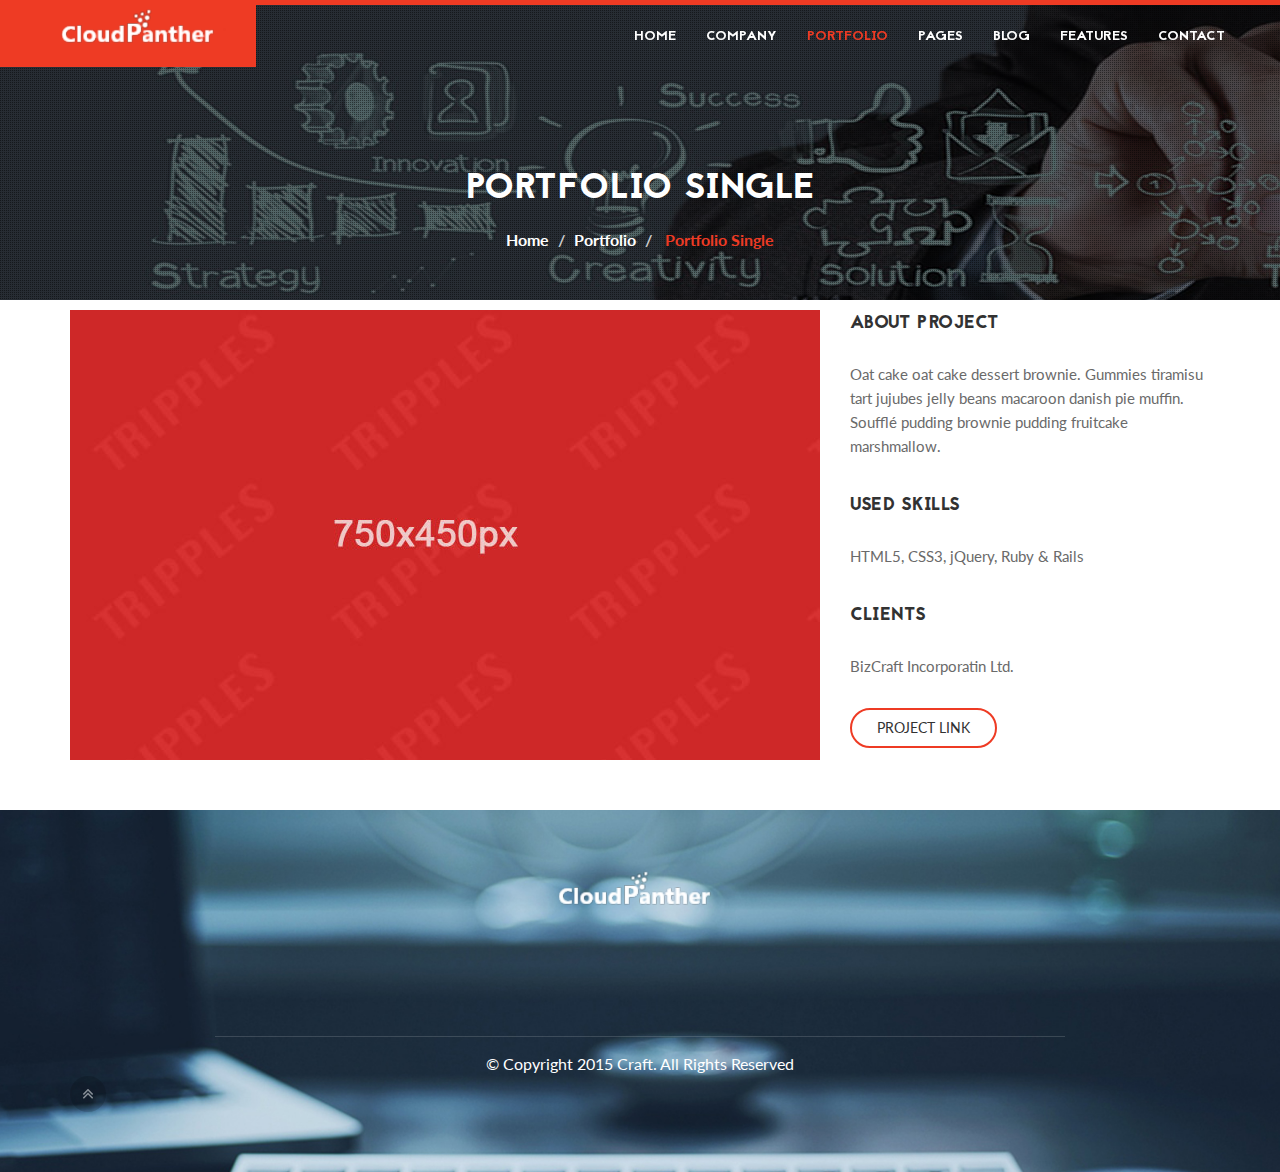
<file: portfolio-item.html>
<!DOCTYPE html>
<html lang="en">
<head>

	<!-- Basic Page Needs
	================================================== -->
	<meta charset="utf-8">
    <title>BizCraft - Responsive Html5 Template</title>
    <meta name="description" content="">	
	<meta name="author" content="">

	<!-- Mobile Specific Metas
	================================================== -->
	<meta name="viewport" content="width=device-width, initial-scale=1, maximum-scale=1">

	<!-- Favicons
	================================================== -->
	<link rel="icon" href="img/favicon/favicon-32x32.png" type="image/x-icon" />
	<link rel="apple-touch-icon-precomposed" sizes="144x144" href="img/favicon/favicon-144x144.png">
	<link rel="apple-touch-icon-precomposed" sizes="72x72" href="img/favicon/favicon-72x72.png">
	<link rel="apple-touch-icon-precomposed" href="img/favicon/favicon-54x54.png">
	
	<!-- CSS
	================================================== -->
	
	<!-- Bootstrap -->
	<link rel="stylesheet" href="css/bootstrap.min.css">
	<!-- Template styles-->
	<link rel="stylesheet" href="css/style.css">
	<!-- Responsive styles-->
	<link rel="stylesheet" href="css/responsive.css">
	<!-- FontAwesome -->
	<link rel="stylesheet" href="css/font-awesome.min.css">
	<!-- Animation -->
	<link rel="stylesheet" href="css/animate.css">
	<!-- Prettyphoto -->
	<link rel="stylesheet" href="css/prettyPhoto.css">
	<!-- Owl Carousel -->
	<link rel="stylesheet" href="css/owl.carousel.css">
	<link rel="stylesheet" href="css/owl.theme.css">
	<!-- Flexslider -->
	<link rel="stylesheet" href="css/flexslider.css">
	<!-- Flexslider -->
	<link rel="stylesheet" href="css/cd-hero.css">
	<!-- Style Swicther -->
	<link id="style-switch" href="css/presets/preset3.css" media="screen" rel="stylesheet" type="text/css">

	<!-- HTML5 shim, for IE6-8 support of HTML5 elements. All other JS at the end of file. -->
    <!--[if lt IE 9]>
      <script src="js/html5shiv.js"></script>
      <script src="js/respond.min.js"></script>
    <![endif]-->

</head>
	
<body>
	<div class="body-inner">
	<!-- Header start -->
	<header id="header" class="navbar-fixed-top header" role="banner">
		<div class="container">
			<div class="row">
				<!-- Logo start -->
				<div class="navbar-header">
				    <button type="button" class="navbar-toggle" data-toggle="collapse" data-target=".navbar-collapse">
				        <span class="sr-only">Toggle navigation</span>
				        <span class="icon-bar"></span>
				        <span class="icon-bar"></span>
				        <span class="icon-bar"></span>
				    </button>
				    <div class="navbar-brand navbar-bg">
					    <a href="index.html">
					    	<img class="img-responsive" src="images/logo.png" alt="logo">
					    </a> 
				    </div>                   
				</div><!--/ Logo end -->
				<nav class="collapse navbar-collapse clearfix" role="navigation">
					<ul class="nav navbar-nav navbar-right">
						<li class="dropdown">
                       		<a href="#" class="dropdown-toggle" data-toggle="dropdown">Home <i class="fa fa-angle-down"></i></a>
                       		<div class="dropdown-menu">
								<ul>
		                            <li><a href="index.html">Home 1</a></li>
		                            <li><a href="index-2.html">Home 2</a></li>
		                            <li><a href="index-3.html">Home 3</a></li>
		                            <li><a href="index-4.html">Home 4</a></li>
		                        </ul>
	                    	</div>
	                    </li>
						<li class="dropdown">
                       		<a href="#" class="dropdown-toggle" data-toggle="dropdown">Company <i class="fa fa-angle-down"></i></a>
                       		<div class="dropdown-menu">
								<ul>
		                            <li><a href="about.html">About Us</a></li>
		                            <li><a href="service.html">Services</a></li>
		                            <li><a href="career.html">Career</a></li>
		                            <li><a href="testimonial.html">Testimonials</a></li>
		                            <li><a href="faq.html">Faq</a></li>
		                        </ul>
	                    	</div>
	                    </li>
						<li class="dropdown active">
                       		<a href="#" class="dropdown-toggle" data-toggle="dropdown">Portfolio <i class="fa fa-angle-down"></i></a>
                       		<div class="dropdown-menu">
								<ul>
		                            <li><a href="portfolio-classic.html">Portfolio Classic</a></li>
		                            <li><a href="portfolio-static.html">Portfolio Static</a></li>
		                            <li class="active"><a href="portfolio-item.html">Portfolio Single</a></li>
		                        </ul>
	                    	</div>
	                    </li>
	                    <li class="dropdown">
                       		<a href="#" class="dropdown-toggle" data-toggle="dropdown">Pages <i class="fa fa-angle-down"></i></a>
                       		<div class="dropdown-menu">
								<ul>
		                           	<li><a href="team.html">Our Team</a></li>
		                           	<li><a href="about2.html">About Us - 2</a></li>
		                           	<li><a href="service2.html">Services - 2</a></li>
		                           	<li><a href="service-single.html">Services Single</a></li>
		                           	<li><a href="pricing.html">Pricing Table</a></li>
		                           	<li><a href="404.html">404 Page</a></li>
		                        </ul>
	                    	</div>
	                    </li>
	                    <li class="dropdown">
                       		<a href="#" class="dropdown-toggle" data-toggle="dropdown">Blog <i class="fa fa-angle-down"></i></a>
                       		<div class="dropdown-menu">
								<ul>
		                           	 <li><a href="blog-rightside.html">Blog with Sidebar</a></li>
	                            	<li><a href="blog-item.html">Blog Single</a></li>
		                        </ul>
	                    	</div>
	                    </li>
	                    <li class="dropdown">
                       		<a href="#" class="dropdown-toggle" data-toggle="dropdown">Features <i class="fa fa-angle-down"></i></a>
                       		<div class="dropdown-menu">
								<ul>
		                           	 <li><a href="typography.html">Typography</a></li>
	                            	<li><a href="elements.html">Elements</a></li>
		                        </ul>
	                    	</div>
	                    </li>
            			<li><a href="contact.html">Contact</a></li>
                    </ul>
				</nav><!--/ Navigation end -->
			</div><!--/ Row end -->
		</div><!--/ Container end -->
	</header><!--/ Header end -->

	<div id="banner-area">
		<img src="images/banner/banner2.jpg" alt ="" />
		<div class="parallax-overlay"></div>
			<!-- Subpage title start -->
			<div class="banner-title-content">
	        	<div class="text-center">
		        	<h2>Portfolio Single</h2>
		        	<ul class="breadcrumb">
			            <li>Home</li>
			            <li>Portfolio</li>
			            <li><a href="#"> Portfolio Single</a></li>
		          	</ul>
	          	</div>
          	</div><!-- Subpage title end -->
	</div><!-- Banner area end -->

	
	<!-- Portfolio item start -->
	<section id="portfolio-item">
		<div class="container">
			<!-- Portfolio item row start -->
			<div class="row">
				<!-- Portfolio item slider start -->
				<div class="col-lg-8 col-md-8 col-sm-12 col-xs-12">
					<div class="portfolio-slider">
						<div class="flexportfolio flexslider">
							<ul class="slides">
								<li><img src="images/portfolio/portfolio-bg1.jpg" alt=""></li>
								<li><img src="images/portfolio/portfolio-bg2.jpg" alt=""/></li>
								<li><img src="images/portfolio/portfolio-bg3.jpg" alt=""/></li>
							</ul>
						</div>
					</div>
				</div>
				<!-- Portfolio item slider end -->

				<!-- sidebar start -->
				<div class="col-lg-4 col-md-4 col-sm-12 col-xs-12">
					<div class="sidebar">
						<div class="portfolio-desc">
							<h3 class="widget-title">About Project</h3>
							<p>Oat cake oat cake dessert brownie. Gummies tiramisu tart jujubes jelly beans macaroon danish pie muffin. Soufflé pudding brownie pudding fruitcake marshmallow.
							</p>
							<br/>
							<h3 class="widget-title">Used Skills</h3>
							<p>HTML5, CSS3, jQuery, Ruby &amp; Rails</p>
							<br/>
							<h3 class="widget-title">Clients</h3>
							<p>BizCraft Incorporatin Ltd.</p>
							<p><a href="#" class="project-btn btn btn-primary">Project Link</a></p>
						</div>
					</div>
				</div>
				<!-- sidebar end -->
			</div><!-- Portfolio item row end -->
		</div><!-- Container end -->
	</section><!-- Portfolio item end -->

	<div class="gap-40"></div>

	<!-- Footer start -->
	<section id="footer" class="footer footer-map">
		<div class="container">
			<div class="row">
				<div class="col-md-12 text-center">
					<div class="footer-logo">
						<img src="images/logo.png" alt="logo">
					</div>
					<div class="gap-20"></div>
					<ul class="dark unstyled">
						<li>
							<a title="Twitter" href="#">
								<span class="icon-pentagon wow bounceIn"><i class="fa fa-twitter"></i></span>
							</a>
							<a title="Facebook" href="#">
								<span class="icon-pentagon wow bounceIn"><i class="fa fa-facebook"></i></span>
							</a>
							<a title="Google+" href="#">
								<span class="icon-pentagon wow bounceIn"><i class="fa fa-google-plus"></i></span>
							</a>
							<a title="linkedin" href="#">
								<span class="icon-pentagon wow bounceIn"><i class="fa fa-linkedin"></i></span>
							</a>
							<a title="Pinterest" href="#">
								<span class="icon-pentagon wow bounceIn"><i class="fa fa-pinterest"></i></span>
							</a>
							<a title="Skype" href="#">
								<span class="icon-pentagon wow bounceIn"><i class="fa fa-skype"></i></span>
							</a>
							<a title="Dribble" href="#">
								<span class="icon-pentagon wow bounceIn"><i class="fa fa-dribbble"></i></span>
							</a>
						</li>
					</ul>
				</div>
			</div><!--/ Row end -->
			<div class="row">
				<div class="col-md-12 text-center">
					<div class="copyright-info">
         			 &copy; Copyright 2015 Craft. <span>All Rights Reserved</span>
        			</div>
				</div>
			</div><!--/ Row end -->
		   <div id="back-to-top" data-spy="affix" data-offset-top="10" class="back-to-top affix">
				<button class="btn btn-primary" title="Back to Top"><i class="fa fa-angle-double-up"></i></button>
			</div>
		</div><!--/ Container end -->
	</section><!--/ Footer end -->

	<!-- Javascript Files
	================================================== -->

	<!-- initialize jQuery Library -->
	<script type="text/javascript" src="js/jquery.js"></script>
	<!-- Bootstrap jQuery -->
	<script type="text/javascript" src="js/bootstrap.min.js"></script>
	<!-- Style Switcher -->
	<script type="text/javascript" src="js/style-switcher.js"></script>
	<!-- Owl Carousel -->
	<script type="text/javascript" src="js/owl.carousel.js"></script>
	<!-- PrettyPhoto -->
	<script type="text/javascript" src="js/jquery.prettyPhoto.js"></script>
	<!-- Bxslider -->
	<script type="text/javascript" src="js/jquery.flexslider.js"></script>
	<!-- CD Hero slider -->
	<script type="text/javascript" src="js/cd-hero.js"></script>
	<!-- Isotope -->
	<script type="text/javascript" src="js/isotope.js"></script>
	<script type="text/javascript" src="js/ini.isotope.js"></script>
	<!-- Wow Animation -->
	<script type="text/javascript" src="js/wow.min.js"></script>
	<!-- SmoothScroll -->
	<script type="text/javascript" src="js/smoothscroll.js"></script>
	<!-- Eeasing -->
	<script type="text/javascript" src="js/jquery.easing.1.3.js"></script>
	<!-- Counter -->
	<script type="text/javascript" src="js/jquery.counterup.min.js"></script>
	<!-- Waypoints -->
	<script type="text/javascript" src="js/waypoints.min.js"></script>
	<!-- Google Map API Key Source -->
	<script src="http://maps.google.com/maps/api/js?sensor=false"></script>
	<!-- For Google Map -->
	<script type="text/javascript" src="js/gmap3.js"></script>
	<!-- Doc http://www.mkyong.com/google-maps/google-maps-api-hello-world-example/ -->
	<!-- Template custom -->
	<script type="text/javascript" src="js/custom.js"></script>
	</div><!-- Body inner end -->
</body>
</html>
</file>
<file: css/responsive.css>
/* Responsive styles
================================================== */

/* Large Devices, Wide Screens */
@media (min-width : 1200px) {

	/* Dropdown animation */
	.navbar-nav .dropdown-menu,
	.navbar-nav .dropdown.megamenu div.dropdown-menu{
		background: none;
		border: 0;
		box-shadow: none;
		display: block;
		opacity: 0;
		z-index:1;
		visibility:hidden;
		-webkit-transform: scale(.8);
		-moz-transform: scale(.8);
		-ms-transform: scale(.8);
		-o-transform: scale(.8);
		transform: scale(.8);
		-webkit-transition: visibility 500ms, opacity 500ms, -webkit-transform 500ms cubic-bezier(.43, .26, .11, .99);
		-moz-transition: visibility 500ms, opacity 500ms, -moz-transform 500ms cubic-bezier(.43, .26, .11, .99);
		-o-transition: visibility 500ms, opacity 500ms, -o-transform 500ms cubic-bezier(.43, .26, .11, .99);
		-ms-transition: visibility 500ms, opacity 500ms, -ms-transform 500ms cubic-bezier(.43, .26, .11, .99);
		transition: visibility 500ms, opacity 500ms, transform 500ms cubic-bezier(.43, .26, .11, .99);
	}

	.navbar-nav .dropdown:hover div.dropdown-menu,
	.navbar-nav .dropdown.megamenu:hover div.dropdown-menu{
		opacity: 1;
		visibility:visible;
		color: #777;
		-webkit-transform: scale(1);
		-moz-transform: scale(1);
		-ms-transform: scale(1);
		-o-transform: scale(1);
		transform: scale(1);
	 }
	 .navbar-nav .dropdown-backdrop {
		visibility: hidden;
	}
	
}


/* Medium Devices, Desktops */
@media (min-width : 992px) {

	.flexslider .slides img,
	.ts-flex-slider .flexSlideshow{
		height: 750px;
	}

	.dropdown i{
		display: none;
	}

}

/* Small Devices, Tablets */
@media (min-width : 768px) and (max-width: 991px) {

	/* Dropdown animation */
	.navbar-nav .dropdown-menu,
	.navbar-nav .dropdown.megamenu div.dropdown-menu{
		background: none;
		border: 0;
		box-shadow: none;
		display: block;
		opacity: 0;
		z-index:1;
		visibility:hidden;
		-webkit-transform: scale(.8);
		-moz-transform: scale(.8);
		-ms-transform: scale(.8);
		-o-transform: scale(.8);
		transform: scale(.8);
		-webkit-transition: visibility 500ms, opacity 500ms, -webkit-transform 500ms cubic-bezier(.43, .26, .11, .99);
		-moz-transition: visibility 500ms, opacity 500ms, -moz-transform 500ms cubic-bezier(.43, .26, .11, .99);
		-o-transition: visibility 500ms, opacity 500ms, -o-transform 500ms cubic-bezier(.43, .26, .11, .99);
		-ms-transition: visibility 500ms, opacity 500ms, -ms-transform 500ms cubic-bezier(.43, .26, .11, .99);
		transition: visibility 500ms, opacity 500ms, transform 500ms cubic-bezier(.43, .26, .11, .99);
	}

	.navbar-nav .dropdown:hover div.dropdown-menu,
	.navbar-nav .dropdown.megamenu:hover div.dropdown-menu{
		opacity: 1;
		visibility:visible;
		color: #777;
		-webkit-transform: scale(1);
		-moz-transform: scale(1);
		-ms-transform: scale(1);
		-o-transform: scale(1);
		transform: scale(1);
	 }
	 .navbar-nav .dropdown-backdrop {
		visibility: hidden;
	}


	/* Common */
	.parallax{
		padding: 60px 0;
	}

	/* Logo */
	.navbar-brand{
		width: auto;
	}

	.navbar-brand.navbar-bg{
		width: 25%;
	}

	.header2 .navbar-brand, .header3 .navbar-brand,
	.header4 .navbar-brand{
		padding-right: 0;
		padding-left: 0;
	}

	/* Navigation */
	ul.navbar-nav > li > a {
		padding: 21px 8px;
		font-size: 12px;
	}

	ul.navbar-nav > li:last-child a{
		padding-right: 8px;
	}

	/* Slideshow */

	#main-slide .slider-content h2{
		font-size: 36px;
	}
	#main-slide .slider-content h3{
		font-size: 22px;
		margin: 20px 0;
	}

	.slider.btn{
		padding: 5px 25px;
		margin-top: 5px;
		font-size: 16px;
	}

	#main-slide .carousel-indicators {
		bottom: 20px;
	}

	/* Cd Hero Slider */

	.cd-hero-slider .cd-btn{
		margin-top: 15px !important;
		font-size: 12px !important;
	}
	.cd-slider-nav ul li.video{
		display: none;
	}

	.cd-slider-nav{
		bottom: 40px !important;
	}

	/* Portfolio */

	.isotope-nav{
		margin: 0 auto 40px;
	}

	figure.effect-oscar figcaption{
		padding: 1.5em;
	}
	figure.effect-oscar figcaption::before{
		top: 15px;
		right: 15px;
		bottom: 15px;
		left: 15px;
	}
	figure.effect-oscar h3{
		margin-top: 0;
		font-size: 16px;
	}


	/* Feature */

	.feature-content h3,
	.feature-center-content h3{
		font-size: 14px;
		line-height: normal;
	}

	/* Featured tab */
	.featured-tab .tab-pane img{
		width: 45%;
	}

	.featured-tab .tab-pane i.big {
		font-size: 150px;
	}

	.featured-tab .tab-pane,
	.landing-tab .tab-pane{
		text-align: left;
	}

	/* Team */

	.team{
		padding-bottom: 50px;
	}

	/* Pricing */

	.plan{
		margin-bottom: 60px;
	}

	/* Testimonial */

	.testimonial-content{
		padding: 0 30px;
	}

	/* Recent post */
	.recent-post{
		padding-bottom: 40px;
	}

	/* Back to top */

	#back-to-top.affix {
		bottom: 35px;
	}

	/* Video block */

	.video-block-head{
		margin-top: 30px;
	}

	/* Call to action */

	.call-to-action .btn.btn-primary{
		font-size: 12px;
	}

	/*-- Landing ---*/

	.hero-text{
		width: 95%;
	}
	.hero-title{
		font-size: 36px;
	}
	.hero-buttons a.btn {
		padding: 10px 20px;
	}

	.app-gallery figure.effect-oscar a{
		margin-top: 105px;
	}

	/* Blog single */
	.blog-post{
		padding-bottom: 40px;
	}


}

/* Small Devices Potrait */
@media (max-width : 767px){

	
	/* Common */
	.parallax{
		padding: 60px 0;
	}
	.style-switch-button{
		display: none;
	}

	.heading{
		text-align: center;
	}

	.heading .title-icon{
		float: none !important;
		margin: 0 0 20px;
		display: inline-block;
	}

	h2.title{
		font-size: 28px;
		border-left: 0;
	}

	.title-desc{
		line-height: normal;
		padding: 6px 55px 0;
	}

	.btn.btn-primary{
		padding: 8px 22px;
	}

	h2{
		font-size: 28px;
	}

	/* Logo */
	.navbar-brand.navbar-bg{
		height: 50px;
  		line-height: 50px;
  		width: auto;
	}
	.navbar-brand.navbar-bg img{
		background-size: contain;
		width: 160px;
	}

	/* Navigation */
	ul.navbar-nav > li > a {
		padding: 21px 10px;
	}

	.navbar-collapse{
		background: #333333;
	}

	.navbar-collapse ul.navbar-nav > li > a{
		color: #fff;
	}

	.navbar-collapse ul.navbar-nav > li.active > a,
	.navbar-collapse ul.navbar-nav > li:hover > a{
		color: #ee3b24;
	}

	/* Slideshow */

	#main-slide .slider-content{
		margin-top: -35px;
	}

	#main-slide .slider-content h2{
		font-size: 18px;
		line-height: normal;
	}
	#main-slide .slider-content h3{
		font-size: 12px;
		line-height: normal;
		margin: 0;
	}

	.slider.btn{
		display: none;
	}

	#main-slide .carousel-control{
		display: none;
	}

	#main-slide .carousel-indicators {
		bottom: 0;
	}


	/* About */

	.about{
		padding-top: 40px;
	}

	.about.angle:before{
		position: relative;
	}


	/* Service */

	.service-content{
		display: inline-block;
		margin-bottom: 30px;
	}

	/* Portfolio */

	.isotope-nav{
		margin: 0 auto 40px;
	}

	.isotope-nav ul li a{
		padding: 5px 10px;
		margin-bottom: 10px;
		display: inline-block;
	}

	figure.effect-oscar h3{
		margin-top: 25%;
	}

	#isotope .isotope-item .grid{
		padding-left: 10px;
		padding-right: 10px;
	}


	/* Image block */

	.img-block-right {
  		padding-right: 50px;
	}

	.img-block-head h2{
		font-size: 16px;
	}

	.img-block-head h3{
		font-size: 28px;
	}

	.image-block-content{
		padding: 0;
	}

	/* Featured tab */
	.featured-tab{
		padding: 0 30px;
	}

	.featured-tab .tab-pane i.big {
		font-size: 150px;
	}

	.featured-tab .tab-pane,
	.landing-tab .tab-pane{
		text-align: left;
		padding-left: 0;
		padding-top: 30px;
	}

	/* Facts */

	.facts{
		padding-bottom: 20px;
	}

	.facts-num span{
		font-size: 48px;
		margin-top: 20px;
	}

	.facts i {
		font-size: 32px;
	}

	/* Team */

	.team{
		padding-bottom: 50px;
	}

	/* Pricing */

	.plan{
		margin-bottom: 60px;
	}

	/* Testimonial */

	.testimonial-content{
		padding: 0 30px;
	}

	/* Recent post */
	.recent-post{
		padding-bottom: 40px;
	}

	/* Copyright */
	.copyright-info{
		font-size: 13px;
	}

	#back-to-top{
		right: 20px;
	}
	#back-to-top.affix {
		bottom: 20px;
	}

	/* Call action */

	.call-to-action .btn.btn-primary{
		float: none !important;
		margin-top: 20px;
	}

	/*-- Landing ---*/

	.hero-section{
		padding-top: 90px;
	}

	.hero-text{
		width: 100%;
		padding-right: 0;
	}
	.hero-title{
		font-size: 36px;
	}
	.hero-buttons a.btn {
		padding: 10px 20px;
	}

	.app-gallery figure.effect-oscar a{
		margin-top: 105px;
	}

	.hero-images img{
		display: none;
	}

	.landing_facts .facts-num span {
		font-size: 48px;
		margin-top: 20px;
	}

	.landing_facts .facts i{
		font-size: 30px;
	}

	/* Blog single */
	.blog-post{
		padding-bottom: 40px;
	}


}

/* Extra Small Devices, Phones */ 
@media (max-width : 479px) {

	/* Slideshow */

	#main-slide .slides img{
		height: 230px;
	}

	#main-slide .item img{
		height: 250px;
	}

}

/* Custom, iPhone Retina */ 
@media (max-width : 320px) and (max-width: 478px)  {



}
</file>
<file: css/prettyPhoto.css>
div.pp_default .pp_top,div.pp_default .pp_top .pp_middle,div.pp_default .pp_top .pp_left,div.pp_default .pp_top .pp_right,div.pp_default .pp_bottom,div.pp_default .pp_bottom .pp_left,div.pp_default .pp_bottom .pp_middle,div.pp_default .pp_bottom .pp_right{height:13px}
div.pp_default .pp_top .pp_left{background:url(../images/prettyPhoto/default/sprite.png) -78px -93px no-repeat}
div.pp_default .pp_top .pp_middle{background:url(../images/prettyPhoto/default/sprite_x.png) top left repeat-x}
div.pp_default .pp_top .pp_right{background:url(../images/prettyPhoto/default/sprite.png) -112px -93px no-repeat}
div.pp_default .pp_content .ppt{color:#f8f8f8}
div.pp_default .pp_content_container .pp_left{background:url(../images/prettyPhoto/default/sprite_y.png) -7px 0 repeat-y;padding-left:13px}
div.pp_default .pp_content_container .pp_right{background:url(../images/prettyPhoto/default/sprite_y.png) top right repeat-y;padding-right:13px}
div.pp_default .pp_next:hover{background:url(../images/prettyPhoto/default/sprite_next.png) center right no-repeat;cursor:pointer}
div.pp_default .pp_previous:hover{background:url(../images/prettyPhoto/default/sprite_prev.png) center left no-repeat;cursor:pointer}
div.pp_default .pp_expand{background:url(../images/prettyPhoto/default/sprite.png) 0 -29px no-repeat;cursor:pointer;width:28px;height:28px}
div.pp_default .pp_expand:hover{background:url(../images/prettyPhoto/default/sprite.png) 0 -56px no-repeat;cursor:pointer}
div.pp_default .pp_contract{background:url(../images/prettyPhoto/default/sprite.png) 0 -84px no-repeat;cursor:pointer;width:28px;height:28px}
div.pp_default .pp_contract:hover{background:url(../images/prettyPhoto/default/sprite.png) 0 -113px no-repeat;cursor:pointer}
div.pp_default .pp_close{width:30px;height:30px;background:url(../images/prettyPhoto/default/sprite.png) 2px 1px no-repeat;cursor:pointer}
div.pp_default .pp_gallery ul li a{background:url(../images/prettyPhoto/default/default_thumb.png) center center #f8f8f8;border:1px solid #aaa}
div.pp_default .pp_social{margin-top:7px}
div.pp_default .pp_gallery a.pp_arrow_previous,div.pp_default .pp_gallery a.pp_arrow_next{position:static;left:auto}
div.pp_default .pp_nav .pp_play,div.pp_default .pp_nav .pp_pause{background:url(../images/prettyPhoto/default/sprite.png) -51px 1px no-repeat;height:30px;width:30px}
div.pp_default .pp_nav .pp_pause{background-position:-51px -29px}
div.pp_default a.pp_arrow_previous,div.pp_default a.pp_arrow_next{background:url(../images/prettyPhoto/default/sprite.png) -31px -3px no-repeat;height:20px;width:20px;margin:4px 0 0}
div.pp_default a.pp_arrow_next{left:52px;background-position:-82px -3px}
div.pp_default .pp_content_container .pp_details{margin-top:5px}
div.pp_default .pp_nav{clear:none;height:30px;width:110px;position:relative}
div.pp_default .pp_nav .currentTextHolder{font-family:Georgia;font-style:italic;color:#999;font-size:11px;left:75px;line-height:25px;position:absolute;top:2px;margin:0;padding:0 0 0 10px}
div.pp_default .pp_close:hover,div.pp_default .pp_nav .pp_play:hover,div.pp_default .pp_nav .pp_pause:hover,div.pp_default .pp_arrow_next:hover,div.pp_default .pp_arrow_previous:hover{opacity:0.7}
div.pp_default .pp_description{font-size:11px;font-weight:700;line-height:14px;margin:5px 50px 5px 0}
div.pp_default .pp_bottom .pp_left{background:url(../images/prettyPhoto/default/sprite.png) -78px -127px no-repeat}
div.pp_default .pp_bottom .pp_middle{background:url(../images/prettyPhoto/default/sprite_x.png) bottom left repeat-x}
div.pp_default .pp_bottom .pp_right{background:url(../images/prettyPhoto/default/sprite.png) -112px -127px no-repeat}
div.pp_default .pp_loaderIcon{background:url(../images/prettyPhoto/default/loader.gif) center center no-repeat}
div.light_rounded .pp_top .pp_left{background:url(../images/prettyPhoto/light_rounded/sprite.png) -88px -53px no-repeat}
div.light_rounded .pp_top .pp_right{background:url(../images/prettyPhoto/light_rounded/sprite.png) -110px -53px no-repeat}
div.light_rounded .pp_next:hover{background:url(../images/prettyPhoto/light_rounded/btnNext.png) center right no-repeat;cursor:pointer}
div.light_rounded .pp_previous:hover{background:url(../images/prettyPhoto/light_rounded/btnPrevious.png) center left no-repeat;cursor:pointer}
div.light_rounded .pp_expand{background:url(../images/prettyPhoto/light_rounded/sprite.png) -31px -26px no-repeat;cursor:pointer}
div.light_rounded .pp_expand:hover{background:url(../images/prettyPhoto/light_rounded/sprite.png) -31px -47px no-repeat;cursor:pointer}
div.light_rounded .pp_contract{background:url(../images/prettyPhoto/light_rounded/sprite.png) 0 -26px no-repeat;cursor:pointer}
div.light_rounded .pp_contract:hover{background:url(../images/prettyPhoto/light_rounded/sprite.png) 0 -47px no-repeat;cursor:pointer}
div.light_rounded .pp_close{width:75px;height:22px;background:url(../images/prettyPhoto/light_rounded/sprite.png) -1px -1px no-repeat;cursor:pointer}
div.light_rounded .pp_nav .pp_play{background:url(../images/prettyPhoto/light_rounded/sprite.png) -1px -100px no-repeat;height:15px;width:14px}
div.light_rounded .pp_nav .pp_pause{background:url(../images/prettyPhoto/light_rounded/sprite.png) -24px -100px no-repeat;height:15px;width:14px}
div.light_rounded .pp_arrow_previous{background:url(../images/prettyPhoto/light_rounded/sprite.png) 0 -71px no-repeat}
div.light_rounded .pp_arrow_next{background:url(../images/prettyPhoto/light_rounded/sprite.png) -22px -71px no-repeat}
div.light_rounded .pp_bottom .pp_left{background:url(../images/prettyPhoto/light_rounded/sprite.png) -88px -80px no-repeat}
div.light_rounded .pp_bottom .pp_right{background:url(../images/prettyPhoto/light_rounded/sprite.png) -110px -80px no-repeat}
div.dark_rounded .pp_top .pp_left{background:url(../images/prettyPhoto/dark_rounded/sprite.png) -88px -53px no-repeat}
div.dark_rounded .pp_top .pp_right{background:url(../images/prettyPhoto/dark_rounded/sprite.png) -110px -53px no-repeat}
div.dark_rounded .pp_content_container .pp_left{background:url(../images/prettyPhoto/dark_rounded/contentPattern.png) top left repeat-y}
div.dark_rounded .pp_content_container .pp_right{background:url(../images/prettyPhoto/dark_rounded/contentPattern.png) top right repeat-y}
div.dark_rounded .pp_next:hover{background:url(../images/prettyPhoto/dark_rounded/btnNext.png) center right no-repeat;cursor:pointer}
div.dark_rounded .pp_previous:hover{background:url(../images/prettyPhoto/dark_rounded/btnPrevious.png) center left no-repeat;cursor:pointer}
div.dark_rounded .pp_expand{background:url(../images/prettyPhoto/dark_rounded/sprite.png) -31px -26px no-repeat;cursor:pointer}
div.dark_rounded .pp_expand:hover{background:url(../images/prettyPhoto/dark_rounded/sprite.png) -31px -47px no-repeat;cursor:pointer}
div.dark_rounded .pp_contract{background:url(../images/prettyPhoto/dark_rounded/sprite.png) 0 -26px no-repeat;cursor:pointer}
div.dark_rounded .pp_contract:hover{background:url(../images/prettyPhoto/dark_rounded/sprite.png) 0 -47px no-repeat;cursor:pointer}
div.dark_rounded .pp_close{width:75px;height:22px;background:url(../images/prettyPhoto/dark_rounded/sprite.png) -1px -1px no-repeat;cursor:pointer}
div.dark_rounded .pp_description{margin-right:85px;color:#fff}
div.dark_rounded .pp_nav .pp_play{background:url(../images/prettyPhoto/dark_rounded/sprite.png) -1px -100px no-repeat;height:15px;width:14px}
div.dark_rounded .pp_nav .pp_pause{background:url(../images/prettyPhoto/dark_rounded/sprite.png) -24px -100px no-repeat;height:15px;width:14px}
div.dark_rounded .pp_arrow_previous{background:url(../images/prettyPhoto/dark_rounded/sprite.png) 0 -71px no-repeat}
div.dark_rounded .pp_arrow_next{background:url(../images/prettyPhoto/dark_rounded/sprite.png) -22px -71px no-repeat}
div.dark_rounded .pp_bottom .pp_left{background:url(../images/prettyPhoto/dark_rounded/sprite.png) -88px -80px no-repeat}
div.dark_rounded .pp_bottom .pp_right{background:url(../images/prettyPhoto/dark_rounded/sprite.png) -110px -80px no-repeat}
div.dark_rounded .pp_loaderIcon{background:url(../images/prettyPhoto/dark_rounded/loader.gif) center center no-repeat}
div.dark_square .pp_left,div.dark_square .pp_middle,div.dark_square .pp_right,div.dark_square .pp_content{background:#000}
div.dark_square .pp_description{color:#fff;margin:0 85px 0 0}
div.dark_square .pp_loaderIcon{background:url(../images/prettyPhoto/dark_square/loader.gif) center center no-repeat}
div.dark_square .pp_expand{background:url(../images/prettyPhoto/dark_square/sprite.png) -31px -26px no-repeat;cursor:pointer}
div.dark_square .pp_expand:hover{background:url(../images/prettyPhoto/dark_square/sprite.png) -31px -47px no-repeat;cursor:pointer}
div.dark_square .pp_contract{background:url(../images/prettyPhoto/dark_square/sprite.png) 0 -26px no-repeat;cursor:pointer}
div.dark_square .pp_contract:hover{background:url(../images/prettyPhoto/dark_square/sprite.png) 0 -47px no-repeat;cursor:pointer}
div.dark_square .pp_close{width:75px;height:22px;background:url(../images/prettyPhoto/dark_square/sprite.png) -1px -1px no-repeat;cursor:pointer}
div.dark_square .pp_nav{clear:none}
div.dark_square .pp_nav .pp_play{background:url(../images/prettyPhoto/dark_square/sprite.png) -1px -100px no-repeat;height:15px;width:14px}
div.dark_square .pp_nav .pp_pause{background:url(../images/prettyPhoto/dark_square/sprite.png) -24px -100px no-repeat;height:15px;width:14px}
div.dark_square .pp_arrow_previous{background:url(../images/prettyPhoto/dark_square/sprite.png) 0 -71px no-repeat}
div.dark_square .pp_arrow_next{background:url(../images/prettyPhoto/dark_square/sprite.png) -22px -71px no-repeat}
div.dark_square .pp_next:hover{background:url(../images/prettyPhoto/dark_square/btnNext.png) center right no-repeat;cursor:pointer}
div.dark_square .pp_previous:hover{background:url(../images/prettyPhoto/dark_square/btnPrevious.png) center left no-repeat;cursor:pointer}
div.light_square .pp_expand{background:url(../images/prettyPhoto/light_square/sprite.png) -31px -26px no-repeat;cursor:pointer}
div.light_square .pp_expand:hover{background:url(../images/prettyPhoto/light_square/sprite.png) -31px -47px no-repeat;cursor:pointer}
div.light_square .pp_contract{background:url(../images/prettyPhoto/light_square/sprite.png) 0 -26px no-repeat;cursor:pointer}
div.light_square .pp_contract:hover{background:url(../images/prettyPhoto/light_square/sprite.png) 0 -47px no-repeat;cursor:pointer}
div.light_square .pp_close{width:75px;height:22px;background:url(../images/prettyPhoto/light_square/sprite.png) -1px -1px no-repeat;cursor:pointer}
div.light_square .pp_nav .pp_play{background:url(../images/prettyPhoto/light_square/sprite.png) -1px -100px no-repeat;height:15px;width:14px}
div.light_square .pp_nav .pp_pause{background:url(../images/prettyPhoto/light_square/sprite.png) -24px -100px no-repeat;height:15px;width:14px}
div.light_square .pp_arrow_previous{background:url(../images/prettyPhoto/light_square/sprite.png) 0 -71px no-repeat}
div.light_square .pp_arrow_next{background:url(../images/prettyPhoto/light_square/sprite.png) -22px -71px no-repeat}
div.light_square .pp_next:hover{background:url(../images/prettyPhoto/light_square/btnNext.png) center right no-repeat;cursor:pointer}
div.light_square .pp_previous:hover{background:url(../images/prettyPhoto/light_square/btnPrevious.png) center left no-repeat;cursor:pointer}
div.facebook .pp_top .pp_left{background:url(../images/prettyPhoto/facebook/sprite.png) -88px -53px no-repeat}
div.facebook .pp_top .pp_middle{background:url(../images/prettyPhoto/facebook/contentPatternTop.png) top left repeat-x}
div.facebook .pp_top .pp_right{background:url(../images/prettyPhoto/facebook/sprite.png) -110px -53px no-repeat}
div.facebook .pp_content_container .pp_left{background:url(../images/prettyPhoto/facebook/contentPatternLeft.png) top left repeat-y}
div.facebook .pp_content_container .pp_right{background:url(../images/prettyPhoto/facebook/contentPatternRight.png) top right repeat-y}
div.facebook .pp_expand{background:url(../images/prettyPhoto/facebook/sprite.png) -31px -26px no-repeat;cursor:pointer}
div.facebook .pp_expand:hover{background:url(../images/prettyPhoto/facebook/sprite.png) -31px -47px no-repeat;cursor:pointer}
div.facebook .pp_contract{background:url(../images/prettyPhoto/facebook/sprite.png) 0 -26px no-repeat;cursor:pointer}
div.facebook .pp_contract:hover{background:url(../images/prettyPhoto/facebook/sprite.png) 0 -47px no-repeat;cursor:pointer}
div.facebook .pp_close{width:22px;height:22px;background:url(../images/prettyPhoto/facebook/sprite.png) -1px -1px no-repeat;cursor:pointer}
div.facebook .pp_description{margin:0 37px 0 0}
div.facebook .pp_loaderIcon{background:url(../images/prettyPhoto/facebook/loader.gif) center center no-repeat}
div.facebook .pp_arrow_previous{background:url(../images/prettyPhoto/facebook/sprite.png) 0 -71px no-repeat;height:22px;margin-top:0;width:22px}
div.facebook .pp_arrow_previous.disabled{background-position:0 -96px;cursor:default}
div.facebook .pp_arrow_next{background:url(../images/prettyPhoto/facebook/sprite.png) -32px -71px no-repeat;height:22px;margin-top:0;width:22px}
div.facebook .pp_arrow_next.disabled{background-position:-32px -96px;cursor:default}
div.facebook .pp_nav{margin-top:0}
div.facebook .pp_nav p{font-size:15px;padding:0 3px 0 4px}
div.facebook .pp_nav .pp_play{background:url(../images/prettyPhoto/facebook/sprite.png) -1px -123px no-repeat;height:22px;width:22px}
div.facebook .pp_nav .pp_pause{background:url(../images/prettyPhoto/facebook/sprite.png) -32px -123px no-repeat;height:22px;width:22px}
div.facebook .pp_next:hover{background:url(../images/prettyPhoto/facebook/btnNext.png) center right no-repeat;cursor:pointer}
div.facebook .pp_previous:hover{background:url(../images/prettyPhoto/facebook/btnPrevious.png) center left no-repeat;cursor:pointer}
div.facebook .pp_bottom .pp_left{background:url(../images/prettyPhoto/facebook/sprite.png) -88px -80px no-repeat}
div.facebook .pp_bottom .pp_middle{background:url(../images/prettyPhoto/facebook/contentPatternBottom.png) top left repeat-x}
div.facebook .pp_bottom .pp_right{background:url(../images/prettyPhoto/facebook/sprite.png) -110px -80px no-repeat}
div.pp_pic_holder a:focus{outline:none}
div.pp_overlay{background:#000;display:none;left:0;position:absolute;top:0;width:100%;z-index:9500}
div.pp_pic_holder{display:none;position:absolute;width:100px;z-index:10000}
.pp_content{height:40px;min-width:40px}
* html .pp_content{width:40px}
.pp_content_container{position:relative;text-align:left;width:100%}
.pp_content_container .pp_left{padding-left:20px}
.pp_content_container .pp_right{padding-right:20px}
.pp_content_container .pp_details{float:left;margin:10px 0 2px}
.pp_description{display:none;margin:0}
.pp_social{float:left;margin:0}
.pp_social .facebook{float:left;margin-left:5px;width:55px;overflow:hidden}
.pp_social .twitter{float:left}
.pp_nav{clear:right;float:left;margin:3px 10px 0 0}
.pp_nav p{float:left;white-space:nowrap;margin:2px 4px}
.pp_nav .pp_play,.pp_nav .pp_pause{float:left;margin-right:4px;text-indent:-10000px}
a.pp_arrow_previous,a.pp_arrow_next{display:block;float:left;height:15px;margin-top:3px;overflow:hidden;text-indent:-10000px;width:14px}
.pp_hoverContainer{position:absolute;top:0;width:100%;z-index:2000}
.pp_gallery{display:none;left:50%;margin-top:-50px;position:absolute;z-index:10000}
.pp_gallery div{float:left;overflow:hidden;position:relative}
.pp_gallery ul{float:left;height:35px;position:relative;white-space:nowrap;margin:0 0 0 5px;padding:0}
.pp_gallery ul a{border:1px rgba(0,0,0,0.5) solid;display:block;float:left;height:33px;overflow:hidden}
.pp_gallery ul a img{border:0}
.pp_gallery li{display:block;float:left;margin:0 5px 0 0;padding:0}
.pp_gallery li.default a{background:url(../images/prettyPhoto/facebook/default_thumbnail.gif) 0 0 no-repeat;display:block;height:33px;width:50px}
.pp_gallery .pp_arrow_previous,.pp_gallery .pp_arrow_next{margin-top:7px!important}
a.pp_next{background:url(../images/prettyPhoto/light_rounded/btnNext.png) 10000px 10000px no-repeat;display:block;float:right;height:100%;text-indent:-10000px;width:49%}
a.pp_previous{background:url(../images/prettyPhoto/light_rounded/btnNext.png) 10000px 10000px no-repeat;display:block;float:left;height:100%;text-indent:-10000px;width:49%}
a.pp_expand,a.pp_contract{cursor:pointer;display:none;height:20px;position:absolute;right:30px;text-indent:-10000px;top:10px;width:20px;z-index:20000}
a.pp_close{position:absolute;right:0;top:0;display:block;line-height:22px;text-indent:-10000px}
.pp_loaderIcon{display:block;height:24px;left:50%;position:absolute;top:50%;width:24px;margin:-12px 0 0 -12px}
#pp_full_res{line-height:1!important}
#pp_full_res .pp_inline{text-align:left}
#pp_full_res .pp_inline p{margin:0 0 15px}
div.ppt{color:#fff;display:none;font-size:17px;z-index:9999;margin:0 0 5px 15px}
div.pp_default .pp_content,div.light_rounded .pp_content{background-color:#fff}
div.pp_default #pp_full_res .pp_inline,div.light_rounded .pp_content .ppt,div.light_rounded #pp_full_res .pp_inline,div.light_square .pp_content .ppt,div.light_square #pp_full_res .pp_inline,div.facebook .pp_content .ppt,div.facebook #pp_full_res .pp_inline{color:#000}
div.pp_default .pp_gallery ul li a:hover,div.pp_default .pp_gallery ul li.selected a,.pp_gallery ul a:hover,.pp_gallery li.selected a{border-color:#fff}
div.pp_default .pp_details,div.light_rounded .pp_details,div.dark_rounded .pp_details,div.dark_square .pp_details,div.light_square .pp_details,div.facebook .pp_details{position:relative}
div.light_rounded .pp_top .pp_middle,div.light_rounded .pp_content_container .pp_left,div.light_rounded .pp_content_container .pp_right,div.light_rounded .pp_bottom .pp_middle,div.light_square .pp_left,div.light_square .pp_middle,div.light_square .pp_right,div.light_square .pp_content,div.facebook .pp_content{background:#fff}
div.light_rounded .pp_description,div.light_square .pp_description{margin-right:85px}
div.light_rounded .pp_gallery a.pp_arrow_previous,div.light_rounded .pp_gallery a.pp_arrow_next,div.dark_rounded .pp_gallery a.pp_arrow_previous,div.dark_rounded .pp_gallery a.pp_arrow_next,div.dark_square .pp_gallery a.pp_arrow_previous,div.dark_square .pp_gallery a.pp_arrow_next,div.light_square .pp_gallery a.pp_arrow_previous,div.light_square .pp_gallery a.pp_arrow_next{margin-top:12px!important}
div.light_rounded .pp_arrow_previous.disabled,div.dark_rounded .pp_arrow_previous.disabled,div.dark_square .pp_arrow_previous.disabled,div.light_square .pp_arrow_previous.disabled{background-position:0 -87px;cursor:default}
div.light_rounded .pp_arrow_next.disabled,div.dark_rounded .pp_arrow_next.disabled,div.dark_square .pp_arrow_next.disabled,div.light_square .pp_arrow_next.disabled{background-position:-22px -87px;cursor:default}
div.light_rounded .pp_loaderIcon,div.light_square .pp_loaderIcon{background:url(../images/prettyPhoto/light_rounded/loader.gif) center center no-repeat}
div.dark_rounded .pp_top .pp_middle,div.dark_rounded .pp_content,div.dark_rounded .pp_bottom .pp_middle{background:url(../images/prettyPhoto/dark_rounded/contentPattern.png) top left repeat}
div.dark_rounded .currentTextHolder,div.dark_square .currentTextHolder{color:#c4c4c4}
div.dark_rounded #pp_full_res .pp_inline,div.dark_square #pp_full_res .pp_inline{color:#fff}
.pp_top,.pp_bottom{height:20px;position:relative}
* html .pp_top,* html .pp_bottom{padding:0 20px}
.pp_top .pp_left,.pp_bottom .pp_left{height:20px;left:0;position:absolute;width:20px}
.pp_top .pp_middle,.pp_bottom .pp_middle{height:20px;left:20px;position:absolute;right:20px}
* html .pp_top .pp_middle,* html .pp_bottom .pp_middle{left:0;position:static}
.pp_top .pp_right,.pp_bottom .pp_right{height:20px;left:auto;position:absolute;right:0;top:0;width:20px}
.pp_fade,.pp_gallery li.default a img{display:none}
</file>
<file: css/cd-hero.css>
/* -------------------------------- 

Slider

-------------------------------- */

.cd-hero {
  position: relative;
  -webkit-font-smoothing: antialiased;
  -moz-osx-font-smoothing: grayscale;
}

.cd-hero-slider {
  position: relative;
  overflow: hidden;
  padding: 0;
  margin: 0;
  list-style: none;
}
.cd-hero-slider li {
  position: absolute;
  top: 0;
  left: 0;
  width: 100%;
  height: 100%;
  -webkit-transform: translateX(100%);
  -moz-transform: translateX(100%);
  -ms-transform: translateX(100%);
  -o-transform: translateX(100%);
  transform: translateX(100%);
}
.cd-hero-slider li.selected {
  /* this is the visible slide */
  position: relative;
  -webkit-transform: translateX(0);
  -moz-transform: translateX(0);
  -ms-transform: translateX(0);
  -o-transform: translateX(0);
  transform: translateX(0);
}
.cd-hero-slider li.move-left {
  /* slide hidden on the left */
  -webkit-transform: translateX(-100%);
  -moz-transform: translateX(-100%);
  -ms-transform: translateX(-100%);
  -o-transform: translateX(-100%);
  transform: translateX(-100%);
}
.cd-hero-slider li.is-moving, .cd-hero-slider li.selected {
  /* the is-moving class is assigned to the slide which is moving outside the viewport */
  -webkit-transition: -webkit-transform 0.5s;
  -moz-transition: -moz-transform 0.5s;
  transition: transform 0.5s;
}


@media only screen and (max-width: 768px) {

   .cd-hero-slider .cd-full-width,
  .cd-hero-slider .cd-half-width {
    padding-top: 100px;
  }
   .cd-hero-slider {
      height: 400px;
   }

  .overlay2 img {
      width: auto;
      height: 400px;
   }
   .cd-hero-slider h2 {
     font-size: 2em !important;
   }
   .cd-hero-slider h3, .cd-hero-slider p{
      display: none;
   }

   .cd-hero-slider .cd-half-width {
    width: 80%;
   }

   .cd-hero-slider .cd-img-container {
      display: none;
   }


   .cd-hero-slider .cd-btn{
      margin-top: 10px !important;
   }

   .cd-slider-nav a i {
     font-size: 20px !important;
   }

}

@media only screen and (min-width: 1170px) {
  .cd-hero-slider {
    height: 720px;
  }
}

/* -------------------------------- 

Single slide style

-------------------------------- */
.cd-hero-slider li {
  background-position: center center;
  background-size: cover;
  background-repeat: no-repeat;
}
.cd-hero-slider li:first-of-type {
  background-color: #2c343b;
}

/*
.cd-hero-slider li:nth-of-type(2) {
  background-color: #3d4952;
  background-image: url("../assets/tech-1-mobile.jpg");
}
.cd-hero-slider li:nth-of-type(3) {
  background-color: #586775;
  background-image: url("../assets/tech-2-mobile.jpg");
}
*/

.cd-hero-slider li:nth-of-type(4) {
  background-color: #2c343b;
  background-image: url("../images/slider/video-replace-mobile.jpg");
}

.cd-hero-slider .cd-full-width,
.cd-hero-slider .cd-half-width {
  position: absolute;
  width: 100%;
  height: 100%;
  z-index: 100;
  left: 0;
  top: 0;
  /* this padding is used to align the text */
  text-align: center;
  /* Force Hardware Acceleration in WebKit */
  -webkit-backface-visibility: hidden;
  backface-visibility: hidden;
  -webkit-transform: translateZ(0);
  -moz-transform: translateZ(0);
  -ms-transform: translateZ(0);
  -o-transform: translateZ(0);
  transform: translateZ(0);
}
.cd-hero-slider .cd-img-container {
  /* hide image on mobile device 
  display: block;*/
}
.cd-hero-slider .cd-img-container img {
  max-width: 100%;
  position: absolute;
  left: 40%;
  top: 50%;
  bottom: auto;
  right: auto;
  -webkit-transform: translateX(-50%) translateY(-50%);
  -moz-transform: translateX(-50%) translateY(-50%);
  -ms-transform: translateX(-50%) translateY(-50%);
  -o-transform: translateX(-50%) translateY(-50%);
  transform: translateX(-50%) translateY(-50%);
}

.cd-hero-slider .cd-img-container.img-right img{
   left: 50%;
}
.cd-hero-slider .cd-bg-video-wrapper {
  /* hide video on mobile device */
  display: none;
  position: absolute;
  top: 0;
  left: 0;
  width: 100%;
  height: 100%;
  overflow: hidden;
}
.cd-hero-slider .cd-bg-video-wrapper video {
  /* you won't see this element in the html, but it will be injected using js */
  display: block;
  min-height: 100%;
  min-width: 100%;
  max-width: none;
  height: auto;
  width: auto;
  position: absolute;
  left: 50%;
  top: 50%;
  bottom: auto;
  right: auto;
  -webkit-transform: translateX(-50%) translateY(-50%);
  -moz-transform: translateX(-50%) translateY(-50%);
  -ms-transform: translateX(-50%) translateY(-50%);
  -o-transform: translateX(-50%) translateY(-50%);
  transform: translateX(-50%) translateY(-50%);
}
.cd-hero-slider h2, .cd-hero-slider p {
  text-shadow: 0 1px 3px rgba(0, 0, 0, 0.1);
  line-height: 1.2;
  margin: 0 auto 14px;
  color: #ffffff;
  width: 90%;
  max-width: 400px;
}
.cd-hero-slider h2 {
  font-size: 48px;
}

.cd-hero-slider h3 {
  font-size: 24px;
  color: #fff;
}
.cd-hero-slider p {
  font-size: 1.4rem;
  line-height: 1.4;
}
.cd-hero-slider .cd-btn {
  display: inline-block;
  margin-top: 30px;
  color: #fff;
}

.cd-hero-slider .cd-btn.secondary {
  background-color: rgba(22, 26, 30, 0.8);
}

.cd-hero-slider .cd-btn:nth-of-type(2) {
  margin-left: 1em;
}

.no-touch .cd-hero-slider .cd-btn:hover {
  background-color: #d44457;
}

.no-touch .cd-hero-slider .cd-btn.secondary:hover {
  background-color: #161a1e;
}

@media only screen and (min-width: 768px) {

  .cd-hero-slider li:nth-of-type(2) {
    background-image: none;
  }
  .cd-hero-slider li:nth-of-type(3) {
    background-image: none;
  }
  .cd-hero-slider li:nth-of-type(4) {
    background-image: none;
  }
  .cd-hero-slider .cd-full-width,
  .cd-hero-slider .cd-half-width {
    padding-top: 100px;
  }
  .cd-hero-slider .cd-bg-video-wrapper {
    display: block;
  }
  .cd-hero-slider .cd-half-width {
    width: 40%;
  }
  .cd-hero-slider .cd-half-width:first-of-type {
    left: 10%;
  }
  .cd-hero-slider .cd-half-width:nth-of-type(2) {
    right: 10%;
    left: auto;
  }

  .cd-hero-slider .cd-half-width:nth-of-type(3) {
    left: 7%;
    right: auto;
  }
  .cd-hero-slider .cd-img-container {
    display: block;
  }
  .cd-hero-slider h2, .cd-hero-slider p {
    max-width: 750px;
  }
  .cd-hero-slider h2 {
    font-size: 2em;
  }
  .cd-hero-slider .cd-btn {
    font-size: 1.4rem;
  }
}
@media only screen and (min-width: 1170px) {
  .cd-hero-slider .cd-full-width,
  .cd-hero-slider .cd-half-width {
    padding-top: 220px;
  }
  .cd-hero-slider h2, .cd-hero-slider p {
    margin-bottom: 20px;
  }
  .cd-hero-slider h2 {
    font-size: 3.2em;
  }
  .cd-half-width h2{
   font-size: 2.5em;
  }
  .cd-hero-slider p {
    font-size: 1.2em;
  }
}

/* -------------------------------- 

Single slide animation

-------------------------------- */
@media only screen and (min-width: 768px) {
  .cd-hero-slider .cd-half-width {
    opacity: 0;
    -webkit-transform: translateX(40px);
    -moz-transform: translateX(40px);
    -ms-transform: translateX(40px);
    -o-transform: translateX(40px);
    transform: translateX(40px);
  }
  .cd-hero-slider .move-left .cd-half-width {
    -webkit-transform: translateX(-40px);
    -moz-transform: translateX(-40px);
    -ms-transform: translateX(-40px);
    -o-transform: translateX(-40px);
    transform: translateX(-40px);
  }
  .cd-hero-slider .selected .cd-half-width {
    /* this is the visible slide */
    opacity: 1;
    -webkit-transform: translateX(0);
    -moz-transform: translateX(0);
    -ms-transform: translateX(0);
    -o-transform: translateX(0);
    transform: translateX(0);
  }
  .cd-hero-slider .is-moving .cd-half-width {
    /* this is the slide moving outside the viewport 
    wait for the end of the transition on the <li> parent before set opacity to 0 and translate to 40px/-40px */
    -webkit-transition: opacity 0s 0.5s, -webkit-transform 0s 0.5s;
    -moz-transition: opacity 0s 0.5s, -moz-transform 0s 0.5s;
    transition: opacity 0s 0.5s, transform 0s 0.5s;
  }
  .cd-hero-slider li.selected.from-left .cd-half-width:nth-of-type(2),
  .cd-hero-slider li.selected.from-right .cd-half-width:first-of-type {
    /* this is the selected slide - different animation if it's entering from left or right */
    -webkit-transition: opacity 0.4s 0.2s, -webkit-transform 0.5s 0.2s;
    -moz-transition: opacity 0.4s 0.2s, -moz-transform 0.5s 0.2s;
    transition: opacity 0.4s 0.2s, transform 0.5s 0.2s;
  }
  .cd-hero-slider li.selected.from-left .cd-half-width:first-of-type,
  .cd-hero-slider li.selected.from-right .cd-half-width:nth-of-type(2) {
    /* this is the selected slide - different animation if it's entering from left or right */
    -webkit-transition: opacity 0.4s 0.4s, -webkit-transform 0.5s 0.4s;
    -moz-transition: opacity 0.4s 0.4s, -moz-transform 0.5s 0.4s;
    transition: opacity 0.4s 0.4s, transform 0.5s 0.4s;
  }
  .cd-hero-slider .cd-full-width h2,
  .cd-hero-slider .cd-full-width p,
  .cd-hero-slider .cd-full-width .cd-btn {
    opacity: 0;
    -webkit-transform: translateX(100px);
    -moz-transform: translateX(100px);
    -ms-transform: translateX(100px);
    -o-transform: translateX(100px);
    transform: translateX(100px);
  }
  .cd-hero-slider .move-left .cd-full-width h2,
  .cd-hero-slider .move-left .cd-full-width p,
  .cd-hero-slider .move-left .cd-full-width .cd-btn {
    opacity: 0;
    -webkit-transform: translateX(-100px);
    -moz-transform: translateX(-100px);
    -ms-transform: translateX(-100px);
    -o-transform: translateX(-100px);
    transform: translateX(-100px);
  }
  .cd-hero-slider .selected .cd-full-width h2,
  .cd-hero-slider .selected .cd-full-width p,
  .cd-hero-slider .selected .cd-full-width .cd-btn {
    /* this is the visible slide */
    opacity: 1;
    -webkit-transform: translateX(0);
    -moz-transform: translateX(0);
    -ms-transform: translateX(0);
    -o-transform: translateX(0);
    transform: translateX(0);
  }
  .cd-hero-slider li.is-moving .cd-full-width h2,
  .cd-hero-slider li.is-moving .cd-full-width p,
  .cd-hero-slider li.is-moving .cd-full-width .cd-btn {
    /* this is the slide moving outside the viewport 
    wait for the end of the transition on the li parent before set opacity to 0 and translate to 100px/-100px */
    -webkit-transition: opacity 0s 0.5s, -webkit-transform 0s 0.5s;
    -moz-transition: opacity 0s 0.5s, -moz-transform 0s 0.5s;
    transition: opacity 0s 0.5s, transform 0s 0.5s;
  }
  .cd-hero-slider li.selected h2 {
    -webkit-transition: opacity 0.4s 0.2s, -webkit-transform 0.5s 0.2s;
    -moz-transition: opacity 0.4s 0.2s, -moz-transform 0.5s 0.2s;
    transition: opacity 0.4s 0.2s, transform 0.5s 0.2s;
  }
  .cd-hero-slider li.selected p {
    -webkit-transition: opacity 0.4s 0.3s, -webkit-transform 0.5s 0.3s;
    -moz-transition: opacity 0.4s 0.3s, -moz-transform 0.5s 0.3s;
    transition: opacity 0.4s 0.3s, transform 0.5s 0.3s;
  }
  .cd-hero-slider li.selected .cd-btn {
    -webkit-transition: opacity 0.4s 0.4s, -webkit-transform 0.5s 0.4s, background-color 0.2s 0s;
    -moz-transition: opacity 0.4s 0.4s, -moz-transform 0.5s 0.4s, background-color 0.2s 0s;
    transition: opacity 0.4s 0.4s, transform 0.5s 0.4s, background-color 0.2s 0s;
  }
}
/* -------------------------------- 

Slider navigation

-------------------------------- */


.cd-slider-nav {
  position: absolute;
  width: 100%;
  bottom: 80px;
  z-index: 2;
  text-align: center;
  height: 55px;
}
.cd-slider-nav nav, .cd-slider-nav ul, .cd-slider-nav li, .cd-slider-nav a {
  height: 100%;
}
.cd-slider-nav nav {
  display: inline-block;
  position: relative;
}
.cd-slider-nav .cd-marker {
   position: absolute;
   bottom: 0;
   left: 38px;
   width: 60px;
   height: 100%;
  -webkit-transition: -webkit-transform 0.2s, box-shadow 0.2s;
  -moz-transition: -moz-transform 0.2s, box-shadow 0.2s;
  transition: transform 0.2s, box-shadow 0.2s;
}

.cd-slider-nav .cd-marker.item-2 {
  -webkit-transform: translateX(100%);
  -moz-transform: translateX(100%);
  -ms-transform: translateX(100%);
  -o-transform: translateX(100%);
  transform: translateX(100%);
}
.cd-slider-nav .cd-marker.item-3 {
  -webkit-transform: translateX(200%);
  -moz-transform: translateX(200%);
  -ms-transform: translateX(200%);
  -o-transform: translateX(200%);
  transform: translateX(200%);
}
.cd-slider-nav .cd-marker.item-4 {
  -webkit-transform: translateX(300%);
  -moz-transform: translateX(300%);
  -ms-transform: translateX(300%);
  -o-transform: translateX(300%);
  transform: translateX(300%);
}
.cd-slider-nav .cd-marker.item-5 {
  -webkit-transform: translateX(400%);
  -moz-transform: translateX(400%);
  -ms-transform: translateX(400%);
  -o-transform: translateX(400%);
  transform: translateX(400%);
}
.cd-slider-nav ul::after {
  clear: both;
  content: "";
  display: table;
}
.cd-slider-nav li {
  display: inline-block;
  width: 60px;
  float: left;
}
.cd-slider-nav li.selected a {
  color: #fff;
}
.no-touch .cd-slider-nav li.selected a:hover {
  background-color: transparent;
}


.cd-slider-nav ul li a{
   background: rgba(0,0,0,.3);
   margin-right: 5px;
}

.cd-slider-nav ul li.selected a{
    background: rgba(0,0,0,.8);
}

.cd-slider-nav a {
  display: block;
  position: relative;
  padding-top: 35px;
  font-size: 1rem;
  font-weight: 700;
  color: #b8b8b8;
  -webkit-transition: background-color 0.2s;
  -moz-transition: background-color 0.2s;
  transition: background-color 0.2s;
}

.cd-slider-nav a{
   padding-top: 10px;
}

.cd-slider-nav a i{
  font-size: 32px;
  display: block;
}

.no-touch .cd-slider-nav a:hover {
  background-color: rgba(0, 1, 1, 0.5);
}
.cd-slider-nav li:first-of-type a::before {
  background-position: 0 0;
}
.cd-slider-nav li.selected:first-of-type a::before {
  background-position: 0 -24px;
}
.cd-slider-nav li:nth-of-type(2) a::before {
  background-position: -24px 0;
}
.cd-slider-nav li.selected:nth-of-type(2) a::before {
  background-position: -24px -24px;
}
.cd-slider-nav li:nth-of-type(3) a::before {
  background-position: -48px 0;
}
.cd-slider-nav li.selected:nth-of-type(3) a::before {
  background-position: -48px -24px;
}
.cd-slider-nav li:nth-of-type(4) a::before {
  background-position: -72px 0;
}
.cd-slider-nav li.selected:nth-of-type(4) a::before {
  background-position: -72px -24px;
}
.cd-slider-nav li:nth-of-type(5) a::before {
  background-position: -96px 0;
}
.cd-slider-nav li.selected:nth-of-type(5) a::before {
  background-position: -96px -24px;
}
@media only screen and (min-width: 768px) {
  .cd-slider-nav {
    height: 70px;
  }
  .cd-slider-nav .cd-marker,
  .cd-slider-nav li {
    width: 80px;
  }
  .cd-slider-nav a {
    padding-top: 10px;
    text-transform: uppercase;
  }
  .cd-slider-nav a::before {
    top: 18px;
  }
}



/* -------------------------------- 

Javascript disabled

-------------------------------- */
.no-js .cd-hero-slider li {
  display: none;
}
.no-js .cd-hero-slider li.selected {
  display: block;
}

.no-js .cd-slider-nav {
  display: none;
}
</file>
<file: css/style.css>
/*
	Template Name: BizCraft Responsive HTML5/CSS3 Template
	Author: tripples
	Author URI: http://shapebootstrap.net/user/tripples
	Description: BizCraft Responsive HTML5/CSS3 Template.
	Version: 1.0
*/

/* Table of Content
==================================================
1.	Global Styles
2. 	Typography
3. 	Common Styles
4.	Header area
5.	Slideshow
6.	Services and Features
7.	Image Block
6.	About (Landing and Featured Tab)
9.	Portfolio
10.	Counter
11.	Team
12.	Pricing
13.	Testimonial
14. Video block
15.	Recent Post
16. Clients
17. Twitter
18. Contact
19. Footer
20. Copyright
21. Sub pages
22. Blog
23. Landing page
24.	Style Swithcer (you can delete the css)
*/

@import url(http://fonts.googleapis.com/css?family=Lato:100,300,400,700,900);

@font-face {
  	font-family: 'JaapokkiRegular';
	src: url('../fonts/jaapokki/jaapokki-regular.eot');
    src: url('../fonts/jaapokki/jaapokki-regular.eot?#iefix') format('embedded-opentype'),
         url('../fonts/jaapokki/jaapokki-regular.woff') format('woff'),
         url('../fonts/jaapokki/jaapokki-regular.ttf') format('truetype'),
         url('../fonts/jaapokki/jaapokki-regular.svg#JaapokkiRegular') format('svg');
    font-weight: normal;
    font-style: normal;
}


/* Global styles
================================================== */

html{
	overflow-x: hidden !important;
	width: 100%;
	height: 100%;
	position: relative;
	-webkit-font-smoothing: antialiased;
	text-rendering: optimizeLegibility;
}

body{
	border: 0;
	margin: 0;
	padding: 0;
	font-size: 15px;
	color: #6A6A6A;
	background: #fff;
}

h1, h2, h3{
	color: #323232;
}

.body-inner{
	position: relative;
	overflow: hidden;
}

a:link,
a:visited{
    text-decoration: none;
}


a:hover{
	text-decoration: none;
	color: #000;
}

a.read-more{
	color: #323232;
}

section{
	padding: 10px 0;
	position: relative;
}

.ts-padding {
  padding: 50px;
}

.no-padding{
	padding: 0;
}

.media>.pull-left{
	margin-right: 20px;
}

.heading{
	padding-bottom: 50px;
	margin-top: 10px;
	-webkit-transition: all 0.3s ease 0s;
	-moz-transition: all 0.3s ease 0s;
	-ms-transition: all 0.3s ease 0s;
	-o-transition: all 0.3s ease 0s;
	transition: all 0.3s ease 0s;
}

.gap-60 {
	clear: both;
	height: 60px;
}

.gap-40 {
	clear: both;
	height: 40px;
}

.gap-30 {
	clear: both;
	height: 30px;
}
.gap-20 {
	clear: both;
	height: 20px;
}

a:focus{
	outline: 0;
}


/* Typography
================================================== */

body, p{
	font-family: 'Lato', sans-serif;
	font-weight: 400; 
	font-size: 15px;
	line-height: 1.6em;
}

h1, h2, h3, h4, h5, h6 {
	font-family: 'JaapokkiRegular';
	text-transform: uppercase;
	letter-spacing: 0.5px;
}

h1{
    font-size: 36px;
    line-height: 48px;
}

h2{
    font-size: 32px;
    line-height: 40px;
    font-weight: 400;
}

h3{
    font-size: 24px;
    line-height: 32px;
    font-weight: 400;
}

h4{
    font-size: 18px;
    line-height: 28px;
}

h5{
    font-size: 14px;
    line-height: 24px;
}

/* Button variation */

.btn.btn-primary{
	color: #323232;
	border-radius: 50px;
	padding: 10px 30px;
	background: none;
	font-size: 14px;
	text-transform: uppercase;
	-webkit-transition: all 0.3s ease 0s;
	-moz-transition: all 0.3s ease 0s;
	-ms-transition: all 0.3s ease 0s;
	-o-transition: all 0.3s ease 0s;
	transition: all 0.3s ease 0s;
}

.btn.btn-primary:hover{
	color: #fff;
}

.btn.btn-primary.white{
	border: 2px solid #fff;
	color: #fff;
}

.btn.btn-primary.white:hover{
	border: 2px solid transparent;
}

.btn.btn-primary.square{
	border-radius: 0;
	color: #fff;
}

.btn.btn-primary.solid{
	color: #fff;
}


.btn.btn-primary.solid.blank:hover{
	color: #333;
}

.btn.btn-primary.solid:hover{
	background: none;
}

ul.circle, ul.check-list{
	list-style: none;
	margin: 0;
	padding: 0;
}

ul.circle li{
	position: relative;
	margin-left: 30px;
	padding-bottom: 20px;

}

ul.circle li:before{
	content: "\f111";
	font-family: FontAwesome;
	font-size: 8px;
	line-height: 8px;
	border: 2px solid rgba(0, 0, 0,.1);
	border-radius: 100%;
	position: absolute;
	left: -33px;
	top: 5px;
}

ul.unstyled{
	list-style: none;
	margin: 0;
	padding: 0;
}

ul.check-list li{
	margin-bottom: 5px;
}

ul.check-list li i{
	margin-right: 10px;
	font-size: 14px !important;
}

ul.arrow li:before{
	content: "\f105";
	font-family: FontAwesome;
	margin-right: 10px;
}

blockquote p{
	font-size: 14px;
	font-weight: 400;
	line-height: 18px;
	font-style: italic;
	color: #959595;
}

blockquote {
	margin: 20px 0;
}



/* Common styles
================================================== */

/* Angle */

.angle:before {
	background: #fff;
	content: "";
	height: 75px;
	top: -37px;
	position: absolute;
	width: 100%;
	z-index: 2;
	-webkit-transform: skew(0deg,2deg);
	-moz-transform: skew(0deg,2deg);
	-ms-transform: skewX(0deg) skewY(2deg);
	-o-transform: skew(0deg,2deg);
	transform: skew(0deg,2deg);
}

.portfolio.angle:before{
	background: #f5f5f5;
}

.portfolio.angle{
	padding-bottom: 120px;
}

.clients.angle{
	padding: 120px 0;
}

/* Parallax */

.parallax {
	background-size: cover !important;
	background-repeat: no-repeat;
	background-position: 50% 0;
	background-attachment: fixed !important;
	padding: 110px 0;
	color: #fff;
	position: relative;
}

.parallax h2, .parallax h3{
	color: #fff;
	margin-top: 0;
}
.parallax .btn{
	color: #fff;
}

.parallax-overlay{
	position: absolute;
	left: 0;
	top: 0;
	width: 100%;
	height: 100%;
	background: url(../images/overaly.png);
}

.parallax h3{
	margin-bottom: 30px;
}

.parallax1{
	background: url(../images/parallax/parallax1.jpg) no-repeat;
}

.parallax2{
	background: url(../images/parallax/parallax2.jpg) no-repeat;
}

.parallax3{
	background: url(../images/parallax/parallax3.jpg) no-repeat;
}

.parallax4{
	background: url(../images/parallax/parallax4.jpg) no-repeat;
}

.parallax .btn.solid {
	margin-left: 10px;
}


/* Deafult title */

.title-icon{
	font-size: 32px;
	margin-right: 15px;
	margin-top: 9px;
	color: #959595;
}

.title-icon.classic{
	margin-top: 0;
}

.title{
	position: relative;
	margin: 0;
	line-height: 32px;
	border-left: 2px solid #e7e7e7;
	display: inline-block;
	padding-left: 15px;
	-webkit-transition: all 0.3s ease 0s;
	-moz-transition: all 0.3s ease 0s;
	-ms-transition: all 0.3s ease 0s;
	-o-transition: all 0.3s ease 0s;
	transition: all 0.3s ease 0s;
 }

 .title.classic{
	line-height: 40px;
  	height: 34px;
}

 .title-desc{
 	font-family: 'Lato', serif;
 	font-size: 16px;
 	line-height: 18px;
 	font-weight: 400;
 	text-transform: capitalize;
 	display: block;
 	color: #6A6A6A
 }

/* Title style 2 */

.title2{
	position: relative;
	margin-top: 30px;
}

.title2:after{
	content: '';
	width: 150px;
	left: 50%;
	margin-left: -75px;
	top: 50%;
	height: 3px;
	background: #dedede;
	position: absolute;
}

.title2 .title-desc{
	padding-top: 30px;
}


/* Title border */

.title-border{
	line-height: normal;
	margin-top: 0;
}

.widget-title{
	margin-bottom: 25px;
	font-size: 20px;
}

.post-title{
	font-size: 24px;
	line-height: normal;
}

.post-title a{
	color: #323232;
}

.long-desc{
	font-size: 16px;
}


/* Icon pentagon */

.icon-pentagon{
	display: inline-block;
	height: 24px;
	width: 40px;
	position: relative;
	color: #fff;
	-webkit-transition: all 0.3s ease 0s;
	-moz-transition: all 0.3s ease 0s;
	-ms-transition: all 0.3s ease 0s;
	-o-transition: all 0.3s ease 0s;
	transition: all 0.3s ease 0s;
}

.icon-pentagon:hover{
	color: rgba(0,0,0,.5);
}

.icon-pentagon:before{
	border-left: 20px solid rgba(0, 0, 0, 0);
	border-right: 20px solid rgba(0, 0, 0, 0);
	top: -10px;
	content: "";
	height: 0;
	left: 0;
	position: absolute;
	width: 0;
}

.icon-pentagon:after {
	border-left: 20px solid rgba(0, 0, 0, 0);
	border-right: 20px solid rgba(0, 0, 0, 0);
	bottom: -10px;
	content: "";
	height: 0;
	left: 0;
	position: absolute;
	width: 0;
}

.icon-pentagon i{
	font-size: 20px;
	line-height: 24px;
}

.service-icon {
	height: 46px;
	width: 90px;
	margin-bottom: 30px;
}
.service-icon:before {
	border-left: 45px solid rgba(0, 0, 0, 0);
	border-right: 45px solid rgba(0, 0, 0, 0);
	top: -30px;
}
.service-icon:after {
	border-left: 45px solid rgba(0, 0, 0, 0);
	border-right: 45px solid rgba(0, 0, 0, 0);
	bottom: -30px;
}

.service-icon i {
	font-size: 36px;
	line-height: 46px;
}

/* Carousel controller */

.carousel-control{
	width: auto;
}
.ts-carousel-controller{
	text-align: center;
	padding-top: 50px;
	z-index: 1;
	position: relative;
}

.ts-carousel-controller .left,
.ts-carousel-controller .right, 
.owl-controls .owl-prev, 
.owl-controls .owl-next{
	cursor: pointer;
	background: #f6f6f6;
	width: 38px;
	height: 38px;
	line-height: 38px;
	color: #989898;
	opacity: 1;
	top: auto;
	text-shadow: none;
	display: inline-block;
	text-align: center;
	border-radius: 100%;
}
.owl-controls .owl-next{
	margin-left: 6px;
}

.ts-carousel-controller .left:hover,
.ts-carousel-controller .right:hover,
.owl-controls .owl-prev:hover, 
.owl-controls .owl-next:hover{
	color: #fff;
}

.owl-controls .owl-page, 
.owl-controls .owl-buttons div{
	display: inline-block;
}

/* Input form */

.form-control{
	box-shadow: none;
	border: 1px solid #dedede;
	padding: 6px 20px;
	height: 50px;
	background: none;
	color: #959595;
	font-size: 14px;
	border-radius: 0;
}

.form-control:focus{
	box-shadow: none;
}

/*-- Flex slider --*/

.portfolio-slider .flexslider,
.ts-flex-slider .flexslider{
	border: 0;
	box-shadow: none ;
}

.portfolio-slider .flex-direction-nav a,
.ts-flex-slider .flex-direction-nav a{
	opacity: 0;
	background: #000;
	color: #fff !important;
	text-align: center;
	text-shadow: none;
	line-height: 40px;
}

.portfolio-slider .flex-direction-nav a:before{
	font-size: 32px;
}

.portfolio-slider .flex-direction-nav a:hover,
.ts-flex-slider .flex-direction-nav a:hover {
	color: #fff;
	opacity: 1;
}

.flexportfolio.flexslider .slides img{
	height: auto;
}

/*-- Pagination --*/

.pagination li a{
	border-radius: 0 !important;
	margin-right: 8px;
}

.pagination>.active>a, .pagination>.active>a:hover,
.pagination>li>a:hover{
	color: #fff;
	border: 1px solid transparent;
}

/* Header area
================================================== */

/*-- Header style 1 --*/

.header-solid{
	background: #191919;
	box-shadow: 0px 1px 7px 0 rgba(0, 0, 0, 0.2); */
}

.header-solid ul.navbar-nav > li > a{
	color: #fff;
}

/*-- Logo --*/

.navbar-header{
	z-index: 9999;
}

.navbar-brand.navbar-bg{
	position: absolute;
	left: 0;
	padding: 3px 15px 10px;
	width: 20%;
	height: 62px;
	line-height: 62px;

}

.navbar-brand img{
	float: right;
	padding: 0 15px;

}


/* Main navigation */

.navbar{
	border-radius: 0;
	border: 0;
	margin-bottom: 0;
}

.navbar-right{
	padding-right: 0;
}

.navbar-right .dropdown-menu {
	right: auto;
	left: 0;
}

.navbar-toggle{
	border-radius: 0;
	margin-right: 5px;
}

.navbar-toggle .icon-bar{
	background: #fff;
}

ul.navbar-nav > li > a{
	font-family: 'JaapokkiRegular';
  	text-transform: uppercase;
  	font-size: 14px;
	color: #fff;
	padding-top: 22px;
	padding-bottom: 20px;
	line-height: 20px;
}

ul.navbar-nav > li:last-child a{
	padding-right: 0;
}

ul.navbar-nav > li.active > a,
ul.navbar-nav > li > a:hover{

}

ul.navbar-nav > li > a i{
	font-weight: 700;
}

.nav .open>a, .nav .open>a:hover, 
.nav .open>a:focus{
	background: transparent;
	border:0;
}

/* Dropdown */

.dropdown-menu{
	border: 0;
	border-radius: 0px;
	width: 100%;
	box-shadow: none;
	background: none;
	min-width: 180px;
}

.dropdown-menu > ul{
	list-style: none;
	padding: 0 15px;
	margin-left: auto;
	margin-right: auto;
	margin-bottom: 0;
	margin-top: -5px;
	background: #fff;
	background-color: rgba(255,255,255,0.95);
	box-shadow: 0 2px .09px rgba(0,0,0,0.15);
}

.dropdown-menu > ul > li > a{
	display: block;
	font-size: 14px;
	font-weight: 400;
	line-height: normal;
	text-decoration: none;
	padding: 15px;
	color: #333;
	border-bottom: 1px solid rgba(0,0,0,0.1);
}

.dropdown-menu > ul > li.active > a{
	
}

.dropdown-menu > ul > li:last-child > a{
	border-bottom: 0;
}

.dropdown-menu > ul > li>a:hover, 
.dropdown-menu > ul > li>a:focus{
	background: none;
}

.nav>li.megamenu{ 
	position: static;
}

.nav>li.megamenu .dropdown-menu {
	left: 0;
	right: 0;
	margin-left: auto;
	margin-right: auto;
	padding:20px !important;
	z-index: 1000;
	border-radius: 0;
	top: auto;
}

.nav>li.megamenu .dropdown-menu ul{
	margin-top: 4px;
	padding: 20px;
}


/* Header Style - 2
================================================== */

.header2{
	padding: 8px 0;
}

.header2 .navbar-brand{
	background: none;
	padding-top: 3px;
}

/*-- Header bgnone fixed --*/

.header-bgnone{
	padding: 5px 0;
	width: auto;
	box-shadow: 0px 1px 7px 0 rgba(0, 0, 0, 0.2);
}

.header-bgnone ul.navbar-nav > li:hover > a,
.header-bgnone ul.navbar-nav > li.active > a{
	color: #000;
}


/* Header Style - 3
================================================== */

.header3{
	background: #fff;
	border-radius: 0 0 5px 5px;
	box-shadow: 0px 1px 7px 0 rgba(0, 0, 0, 0.2);
}

.header3 .navbar-brand{
	padding-top: 10px;
}

.header3 ul.navbar-nav > li > a{
	padding-top: 30px;
	padding-bottom: 25px;
	color: #333;
}

.header3 ul.navbar-nav > li:last-child a{
	padding-right: 15px;
}

.header3 .navbar-collapse{
	padding-right: 30px;
}


/* Header Style - 4
================================================== */

.header4{
	background: #fff;
	box-shadow: 0px 1px 7px 0 rgba(0, 0, 0, 0.2);
}

.header4 .navbar-brand{
	padding-top: 10px;
}

.header4 ul.navbar-nav > li > a{
	padding-top: 30px;
	padding-bottom: 25px;
	color: #333;
}



/* Slideshow
================================================== */

/*-- Main slide --*/

.overlay {
	position: absolute;
	z-index: 1;
	top: 0;
	bottom: 0;
	left: 0;
	right: 0;
	background-image: url(../images/overaly.png);
}

#main-slide .item img{
	width: 100%;
	-webkit-backface-visibility: hidden;

}

#main-slide .item{
	-webkit-backface-visibility: hidden;
}

#main-slide .item .slider-content {
  z-index: 1;
  opacity: 0;
  -webkit-transition: opacity 500ms;
  -moz-transition: opacity 500ms;
  -o-transition: opacity 500ms;
  transition: opacity 500ms;
}
#main-slide .item.active .slider-content {
  opacity: 1;
  -webkit-transition: opacity 100ms;
  -moz-transition: opacity 100ms;
  -o-transition: opacity 100ms;
  transition: opacity 100ms;
}

#main-slide .slider-content{
	top: 50%;
	margin-top: -70px;
	left: 0;
	padding: 0;
	text-align: center;
	position: absolute;
	width: 100%;
	color: #fff;
}

#main-slide .carousel-indicators {
	bottom: 70px;
}

.carousel-indicators li{
	width: 30px !important;
	height: 10px !important;
	margin: 1px !important;
	border-radius: 0 !important;
	background: rgba(255,255,255,.5);
}

#main-slide .carousel-indicators li.active,
#main-slide .carousel-indicators li:hover {
    -moz-transition: all 300ms ease;
	-webkit-transition: all 300ms ease;
	-ms-transition: all 300ms ease;
	-o-transition: all 300ms ease;
	transition: all 300ms ease;
}


#main-slide .carousel-control.left,
#main-slide .carousel-control.right {
	opacity: 0;
	filter: alpha(opacity=0);
	background-image: none;
	background-repeat: no-repeat;
	text-shadow: none;
	-webkit-transition: all .25s ease;
	-moz-transition: all .25s ease;
	-ms-transition: all .25s ease;
	-o-transition: all .25s ease;
	transition: all .25s ease;
}

#main-slide:hover .carousel-control.left,
#main-slide:hover .carousel-control.right{
	opacity: 1;
	filter: alpha(opacity=100);
}

#main-slide:hover .carousel-control.left{
	left: 20px;
}

#main-slide:hover .carousel-control.right {
	right: 20px;
}

#main-slide .carousel-control.left span {
	padding: 15px;
}

#main-slide .carousel-control.right span {
	padding: 15px;
}

#main-slide .carousel-control .fa-angle-left, 
#main-slide .carousel-control .fa-angle-right{
	position: absolute;
	top: 50%;
	z-index: 5;
	display: inline-block;
}

#main-slide .carousel-control .fa-angle-left{
	left: 0;
}

#main-slide .carousel-control .fa-angle-right{
	right: 0;
}

#main-slide .carousel-control i{
	background: none;

	color: #fff;
	line-height: 56px;
	width: 56px;
	height: 56px;
	border: 1px solid #fff;
	border-radius: 100%;
	font-size: 36px;
	-moz-transition: all 500ms ease;
	-webkit-transition: all 500ms ease;
	-ms-transition: all 500ms ease;
	-o-transition: all 500ms ease;
	transition: all 500ms ease;
}

#main-slide .carousel-control i:hover{
	border: 1px solid rgba(0,0,0,.3);
}

#main-slide .slider-content h2{
	font-size: 52px;
	text-transform: uppercase;
	color: #fff;
}

#main-slide .slider-content h3{
	font-size: 28px;
	margin-top: 40px;
	color: #fff;
}

.slider.btn{
	padding: 10px 35px;
	margin-top: 40px;
	font-size: 16px;
	text-transform: uppercase;
	color: #fff;
}

.slider.btn.solid{
	margin-left: 15px;
}

.slider-content-left {
	position: relative;
	margin: 0 0 0 40px;
}

.slider-content-right{
	position: relative;
}

/*-- Animation */
.carousel .item.active .animated1 {
	
}

.carousel .item.active .animated2,
 .flex-active-slide .animated2{
	-webkit-animation: lightSpeedIn 1s ease-in 200ms both;
	animation: lightSpeedIn 1s ease-in 200ms both;
}

.carousel .item.active .animated3,
.flex-active-slide .animated3 {
	-webkit-animation: bounceInLeft 2s ease-in-out 800ms both;
	animation: bounceInLeft 1.5s ease-in-out 800ms both;
}

.carousel .item.active .animated4,
.flex-active-slide .animated4 {
	-webkit-animation: flipInX 2s ease-in 800ms both;
	animation: flipInX 2s ease-in 800ms both;
}

.carousel .item.active .animated5,
.flex-active-slide .animated5 {
	-webkit-animation: bounceInLeft 1s ease-in-out 100ms both;
	animation: bounceInLeft 1s ease-in-out 100ms both;
}

.carousel .item.active .animated6,
.flex-active-slide .animated6 {
	-webkit-animation: bounceIn 1s ease-in 500ms both;
	animation: bounceIn 1s ease-in 500ms both;
}

.carousel .item.active .animated7,
.flex-active-slide .animated7 {
	-webkit-animation: bounceIn 1s ease-in 500ms both;
	animation: bounceIn 1s ease-in 500ms both;
}

.carousel .item.active .animated8,
.flex-active-slide .animated8{
	-webkit-animation: bounceInDown 1s ease-in 800ms both;
	animation: bounceInDown 1s ease-in 800ms both;
}


/* Flex slider */

.ts-flex-slider{
    position: relative;
}

.ts-flex-slider .flexSlideshow{
	width: 100%;
	overflow: hidden;
}


.overlay2{
    position: relative;
}

.overlay2 img{
	width: 100%;
}

.overlay2::before {
    position: absolute;
    content: '';
    z-index: 3;
    top: 0;
    bottom: 0;
    left: 0;
    right: 0;
    background-image: url(../images/overaly.png);
}

.ts-flex-slider .flexslider .slides{
    z-index: 0;
}

.ts-flex-slider .slider-content{
    z-index: 3;
}


.ts-flex-slider .flex-direction-nav a {
	width: 55px;
	height: 60px;
	line-height: 60px;
	text-align: center;
	font-size: 32px;
}

.ts-flex-slider .flex-direction-nav a.flex-next{
	border-radius: 3px;
}

.ts-flex-slider .flex-direction-nav a.flex-prev{
	border-radius: 3px;
}


/* Services
================================================== */

.service{
	padding-top: 40px;
}

.service-heading {
	padding-bottom: 30px;
	text-align: center;
}

.service-content{
	margin-top: 30px;
}

.service-content h3{
	font-size: 16px;
}

/* Feature box
================================================== */

.feature-icon{
	font-size: 28px;
  	margin-top: 5px;
}

.feature-content{
	padding-right: 20px;
	padding-left: 55px;
}

.feature-content h3{
	margin-top: 0;
	font-size: 18px;
}


/* Feature center */

.feature-center-content .feature-center-icon{
	font-size: 72px;
	margin-bottom: 5px;
	display: inline-block;
}

.feature-center-content h3{
	font-size: 18px;
}


/* Image Block
================================================== */

.image-block{
	background: #f4f4f4;
}

.img-block-right{
	padding-right: 140px;
}

.img-block-head h2{
	font-size: 18px;
	line-height: normal;
	margin: 5px 0 0 0;
}

.img-block-head h3{
	font-size: 40px;
	line-height: 100%;
}

.image-block-content{
	padding: 0 50px;
	margin-bottom: 30px;
}

.image-block-content .feature-icon{
	width: 60px;
	height: 60px;
	line-height: 60px;
	color: #fff;
	border-radius: 100%;
	display: inline-block;
	text-align: center;
}

.image-block-content .feature-content{
	padding-left: 85px;
}

.image-block-content .feature-content h3{
	margin-bottom: 0;
}




/* About us
================================================== */


/* Landing Tab */

.landing-tab{
	position: relative;
	z-index: 10;
}

.landing-tab .nav-tabs{
	border-right: 1px solid #e7e7e7;
	padding: 25px 0;
	border-bottom: 0;
}

.landing-tab .nav-tabs>li.active{
	margin-right: -3px;
}

.landing-tab .nav-tabs>li.active .tab-info h3{
	color: #323232;
}

.landing-tab .nav-tabs>li{
	padding: 15px 0;
}

.landing-tab .nav-tabs>li>a{
	background: none !important;
	border-radius: 0;
	padding: 0 15px 0;
	color: #6A6A6A !important;
	position: relative;
	border: 0 !important;
	-moz-transition: all 300ms ease;
	-webkit-transition: all 300ms ease;
	-ms-transition: all 300ms ease;
	-o-transition: all 300ms ease;
	transition: all 300ms ease;
}


.landing-tab .nav-tabs>li>a:hover{
	background: none;
}


.landing-tab .tab-icon{
	font-size: 28px;
	display: inline-block;
}

.landing-tab .tab-info{
	display: inline-block;
	vertical-align: middle;
	position: absolute;
	left: 70px;
	top: 50%;
	margin-top: -12px;
}

.landing-tab .tab-info h3{
	font-size: 18px;
	line-height: normal;
	margin: 0;
	color: #6A6A6A
}


.landing-tab .tab-pane h3{
	margin-top: 0;
	line-height: normal;
}

.landing-tab .tab-pane h3.text-center{
	margin-bottom: 25px;
}

.landing-tab .tab-pane{
	padding-left: 95px;
	text-align: justify;
}

.landing-tab .tab-pane i.big{
	font-size: 200px;
	margin-bottom: 30px;
	display: block;
}



/* Featured Tab */


.featured-tab{
	padding: 30px 0;
}

.featured-tab .nav-tabs{
	border-bottom: 0;
}

.featured-tab .nav-tabs>li.active>a{
	color: #fff;
}

.featured-tab .nav-tabs>li.active>a:after{

}

.featured-tab .nav-tabs>li>a{
	background: #f2f2f2;
	border-radius: 0;
	padding: 0 15px 0;
	color: #323232;
	position: relative;
	border: 0 !important;
	line-height: 52px;
	height: 52px;
	margin-bottom: 3px;
	-moz-transition: all 300ms ease;
	-webkit-transition: all 300ms ease;
	-ms-transition: all 300ms ease;
	-o-transition: all 300ms ease;
	transition: all 300ms ease;
}

.featured-tab .nav-tabs>li>a:after{
	left: 100%;
	border: transparent solid;
	content: " ";
	position: absolute;
	border-width: 25px;
	top: 50%;
	border-left-color: #f2f2f2;
	margin-top: -25px;
		-moz-transition: all 300ms ease;
	-webkit-transition: all 300ms ease;
	-ms-transition: all 300ms ease;
	-o-transition: all 300ms ease;
	transition: all 300ms ease;
}

.featured-tab .nav-tabs>li>a:hover{
	color: #fff;
}
.featured-tab .nav-tabs>li>a:hover:after{

}

.featured-tab .nav-tabs>li.active>a,
.featured-tab .nav-tabs>li.active .tab-info h3,
.featured-tab .nav-tabs>li>a:hover .tab-info h3{
	color: #fff !important;
}

.featured-tab .tab-icon{
	font-size: 28px;
	display: inline-block;
}

.featured-tab .tab-info{
	display: inline-block;
	vertical-align: middle;
	position: absolute;
	left: 70px;
	top: 50%;
	margin-top: -12px;
}

.featured-tab .tab-info h3{
	font-size: 16px;
	line-height: normal;
	margin: 0;
}

.featured-tab .tab-pane img.pull-left{
	margin: 0 30px 10px 0;
}

.featured-tab .tab-pane img.pull-right{
	margin: 0 0 0 15px;
}
.featured-tab .tab-pane h3{
	margin-top: 0;
	line-height: normal;
	text-align: left;
	font-size: 20px;
}

.featured-tab .tab-pane h3.text-center{
	margin-bottom: 25px;
}

.featured-tab .tab-pane{
	padding-left: 25px;
	text-align: justify;
}

.featured-tab .tab-pane i.big{
	font-size: 230px;
}




/* Portfolio
================================================== */

.portfolio{
	background: #f5f5f5;
	padding-bottom: 0;
}

#main-container.portfolio{
	background: none;
}

/*-- Isotope Portfolio start --*/

#isotope .isotope-item{
	padding:0;
}

.isotope-nav {
  	margin: -80px auto 80px;
  	display: inline-block;
  	float: right;
  	position: relative;
  	z-index: 100;
}

.isotope-nav ul{
	list-style: none;
	margin: 0;
}

.isotope-nav ul li{
	float: left;
	margin-right: 10px;
}

.isotope-nav ul li a{
	color: #323232;
  	padding: 5px 15px 8px;
  	border: 1px solid #ddd;
  	-webkit-transition: all 0.3s;
  	-moz-transition: all 0.3s;
  	-o-transition: all 0.3s;
  	transition: all 0.3s;
}

.isotope-nav ul a.active, 
.isotope-nav ul a:hover{
	color: #fff;
	position: relative;
	border: 1px solid transparent;
}

.isotope-nav ul a.active:after, 
.isotope-nav ul a:hover:after{
  	position: absolute;
  	content: " ";
  	width: auto;
  	height: auto;
  	bottom: -13px;
  	margin-left: -8px;
  	left: 50%;
  	border-width: 7px;
  	border-style: solid;
}

#isotope .isotope-item .grid{
	position: relative;
	margin-bottom: -8px;
}

.grid figure {
	position: relative;
	z-index: 1;
	display: inline-block;
	overflow: hidden;
	background: #3085a3;
	text-align: center;
	width: 100%;
	height: 100%;
}
.grid figure figcaption{
	position: absolute;
	top: 0;
	left: 0;
	width: 100%;
	height: 100%;
}
.grid figure figcaption {
	padding: 2em;
	color: #fff;
	-webkit-backface-visibility: hidden;
	backface-visibility: hidden;
}
figure.effect-oscar {
	background: #000;
	background: rgba(0,0,0,.8);
}

figure.effect-oscar img {
	display: block;
	width: 100%;
	opacity: 1;
	-webkit-transition: opacity 0.35s;
	transition: opacity 0.35s;
	-webkit-backface-visibility: hidden;
	backface-visibility: hidden;
}

figure.effect-oscar figcaption {
	padding: 2.5em;
	background-color: rgba(0,0,0,0.1);
	-webkit-transition: background-color 0.35s;
	transition: background-color 0.35s;
}

figure.effect-oscar figcaption::before {
	position: absolute;
	top: 30px;
	right: 30px;
	bottom: 30px;
	left: 30px;
	border: 1px solid rgba(255,255,255,.3);
	content: '';
}

figure.effect-oscar h3 {
	font-size: 18px;
	color: #fff;
	opacity: 0;
	margin: 25% 0 10px 0;
	-webkit-transition: -webkit-transform 0.35s;
	transition: transform 0.35s;
	-webkit-transform: translate3d(0,100%,0);
	transform: translate3d(0,100%,0);
}

figure.effect-oscar a{
	color: #fff;
	font-size: 18px;
	margin: 20px 5px 0;
	display: inline-block;
	z-index: 1;
	position: relative;
	-webkit-transition: all 0.35s;
	-moz-transition: all 0.35s;
	-o-transition: all 0.35s;
	transition: all 0.35s;
}


figure.effect-oscar a.link i{
	-webkit-transform: rotate(90deg);
	transform: rotate(90deg);
}

figure.effect-oscar figcaption::before,
figure.effect-oscar a {
	opacity: 0;
	-webkit-transition: all 0.35s, -webkit-transform 0.35s;
	transition: all 0.35s, transform 0.35s;
	-webkit-transform: scale(0);
	transform: scale(0);
}

figure.effect-oscar:hover h3 {
	-webkit-transform: translate3d(0,0,0);
	transform: translate3d(0,0,0);
}

figure.effect-oscar:hover figcaption::before,
figure.effect-oscar:hover h3,
figure.effect-oscar:hover a {
	opacity: 1;
	-webkit-transform: scale(1);
	transform: scale(1);
}


figure.effect-oscar:hover figcaption {
	background-color: rgba(0,0,0,0.5);
}

figure.effect-oscar:hover img {
	opacity: 0.4;
}


/* Portfolio box */

.portfolio-box{
	padding-bottom: 80px;
}

.portfolio-box .isotope-nav{
	margin: 0 auto 60px;
	float: none;
}


/* Portfolio details */

.portfolio-static-item{
	padding-bottom: 20px;
}

.portfolio-static-item figure.effect-oscar a{
	margin-top: 70px;
}

.portfolio-static-desc h3{
	font-size: 16px;
	margin: 5px 0 -5px 0;
	line-height: normal;
}

.portfolio-static-desc a{
	color: #6A6A6A;
}


/* Portfolio details */

.portfolio-desc h3{
	margin-top: 0;
}
.portfolio-desc .project-btn{
	margin-top: 20px;
	padding: 8px 25px;
}



/* Counter
================================================== */


.facts-wrapper{
	background: #2a2d32;
	color: #fff;
}

.facts {
  	position: relative;
  	padding: 46px 40px 30px;
  	-moz-transition: all 300ms ease;
  	-webkit-transition: all 300ms ease;
  	-ms-transition: all 300ms ease;
  	-o-transition: all 300ms ease;
  	transition: all 300ms ease;
}

.facts:hover{
	background: #000 !important;
}

.facts.one{
	background: rgba(0,0,0,.3);
}

.facts.two{
	background: rgba(0,0,0,.2);
}

.facts.three{
	background: rgba(0,0,0,.15);
}

.facts.four{
	background: rgba(0,0,0,.09);
}

.facts i{
	font-size: 36px;
	text-shadow: 1px 3px 3px rgba(0,0,0,0.3);
}

.facts-num span{
	font-size: 42px;
  	font-weight: 700;
  	margin-top: 20px;
  	display: inline-block;
}

.facts h3{
	font-size: 18px;
	margin-top: 8px;
	color: #fff;
}


/* Counter parallax bg */

.ts_counter_bg .facts{
	padding: 0 15px;
}
.ts_counter_bg .facts:hover{
	background: none !important;
}

.ts_counter_bg .facts-num span{
	margin: 30px 0 20px;
}

.ts_counter.elements .facts{
	padding: 15px;
}

/* Team
================================================== */

.img-hexagon span {
    position: absolute;
    display: block;
    float:left;
	border-left: 120px solid #fff;
	border-right: 120px solid #fff;
}

.img-top {
	top: 0;
	border-top: 0px solid transparent;
 	border-bottom: 75px solid transparent;
}

.img-bottom{
	bottom: 0px;
	border-bottom: 0px solid transparent;
	border-top: 75px solid transparent;
}

.img-hexagon {
    width: 240px;
    height: 250px;
    position: relative;
    display: inline-block;
}
.img-hexagon img{
	width: 100%;
	height: 100%;
}


.team-content h3{
	margin-bottom: 0;
	font-size: 20px;
}

.team-content p{
	color: #959595;
}

.team-social a{
	background: #d5d5d5;
	color: #fff;
	width: 28px;
	height: 28px;
	line-height: 28px;
	border-radius: 100%;
	display: inline-block;
	text-align: center;
	-moz-transition: all 300ms ease;
	-webkit-transition: all 300ms ease;
	-ms-transition: all 300ms ease;
	-o-transition: all 300ms ease;
	transition: all 300ms ease;
}

.team-social a.fb:hover{
	background: #325c94;
}

.team-social a.twt:hover{
	background: #00abdc;
}

.team-social a.gplus:hover{
	background: #dd4b39;
}

.team-social a.linkdin:hover{
	background: #007bb6;
}

.team-social a.dribble:hover{
	background: #ea4c89;
}


/* Team list */

.team-list .img-hexagon{
	float: left;
	margin-right: 30px;
}


/* Team list square */

.team-list-square .img-square{
	float: left;
	margin-right: 30px;
}


/* Pricing table
================================================== */

.pricing{
	padding-bottom: 80px;
}

.plan {
	border: 1px solid #dedede;
}

.plan-name { 
	display: block; 
	font-size: 24px; 
	line-height: 30px; 
	font-weight: 700;  
	padding: 20px 0; 
	color: #959595;
}

.plan-price { 
	font-size: 48px; 
	padding: 30px 0;
	margin-bottom: 30px;
	position: relative;
	background: #f2f2f2;
}

.plan-price:after{
	bottom: -30px;
	border: solid transparent;
	content: " ";
	position: absolute;
	border-width: 15px;
	border-top-color: #f2f2f2;
	left: 50%;
	margin-left: -16px;
}

.plan.featured .plan-name{
	color: #323232;
}

.plan.featured .plan-price{
	color: #fff;
}
.plan.featured .plan-price:after{

}

.plan-price .currency { 
	top: -0.9em;
	font-size: 50%;
	left: -0.01em;
	font-weight: 700;
}

.plan-name small{
	display: block;
	font-size: 12px;
	font-weight: 700;
	line-height: normal;
}

.plan-price strong{
	
}

.plan-price sub{
	font-size: 18px;
	font-weight: 700;
}

.plan ul { 
	background: #fff; 
	padding: 0;
	margin-bottom: 0;
}

.plan ul li {
	border-top: 1px dashed #dedede;
	padding: 12px 29px;
	font-weight: 500;
}

.plan ul li:first-child { 
	border-top: 0 !important;
}

.plan a.btn { 
	color: #323232;
	background: #fff;
	margin-top: 25px;
	margin-bottom: -20px;
	padding: 8px 30px;
}
.plan a.btn:hover{
	color: #fff;
}


/* Testimonial
================================================== */

.testimonial-thumb img{
	border: 1px solid #8E8E8E;
	padding: 3px;
	width: 80px;
	height: 80px;
	border-radius: 100%;
}
.testimonial-slide .testimonial-content h3.name{
	font-size: 18px;
	color: #fff;
	margin: 10px 0;
}

.testimonial-slide .testimonial-content h3 span{
	display: block;
	font-size: 14px;
	color: #fff;
	font-weight: 400;
	margin-top: -10px;
}

.testimonial-slide .owl-buttons{
	display: none;
}

.testimonial-slide .testimonial-text{
	font-size: 16px;
	line-height: 24px;
	max-width: 800px;
	padding-top: 30px;
	display: inline-block;
	position: relative;
	color: #fff;
}

.testimonial-slide .testimonial-text:before{
	content: '\f10d';
	font-family: FontAwesome;
	padding-right: 10px;
}
.testimonial-slide .testimonial-text:after{
	content: '\f10e';
	font-family: FontAwesome;
	padding-left: 10px;
}

.testimonial-slide.owl-theme .owl-controls .owl-page span{
	background: none;
	border: 1px solid #fff;
	opacity: .7;
}

.testimonial-slide.owl-theme .owl-controls .owl-page.active span{
	border: 1px solid transparent;
}

/* Video block
================================================== */

.featured-video{
	background: #fff;
}

.video-block-head h2{
	font-size: 16px;
	margin: 0;
	line-height: normal;
}

.video-block-head h3{
	font-size: 24px;
	line-height: normal;
	margin: 0;
}

.video-block-content{
	padding: 10px 0;
}

.video-block-content h3{
	margin: 0;
	line-height: normal;
}

.video-block-content .btn.btn-primary{
	color: #fff;
	margin: 5px 0 0 40px;
	padding: 8px 25px;
}

.video-block-content .btn.btn-primary:hover{
	color: #333;
}


/* Recent Post
================================================== */

.post-img-wrapper{
	position: relative;
}

.post-img-overlay{
	position: relative;
	display: inline-block;
}

.post-img-overlay::before {
	position: absolute;
	border-radius: 1px;
	background-color:rgba(0,0,0,0);
	content: '';
	left: 0;
	right: 0;
	width: 100%;
	height: 100%;
	-webkit-transition: all 0.35s;
  	-moz-transition: all 0.35s;
  	-o-transition: all 0.35s;
  	transition: all 0.35s;
}

.post-img-overlay:hover::before{
	background-color:rgba(0,0,0,.5);
}	

.post-img-overlay a{
	position: absolute;
	right: 0;
	color: #fff;
	background: #666666;
	padding: 15px 20px;
  	opacity: 0;
  	-webkit-transition: all 0.35s;
  	-moz-transition: all 0.35s;
  	-o-transition: all 0.35s;
  	transition: all 0.35s;
}

.post-img-overlay a.link{
	right: 0;
	-webkit-transition:  -webkit-transform 0.35s;
	transition: transform 0.35s;
	-webkit-transform: translate3d(100%,0,0);
	transform: translate3d(100%,0,0);
}

.post-img-overlay:hover a.link{
	left: 0;
	right: auto;
	opacity: 1;
	-webkit-transform: translate3d(0,0,0);
	transform: translate3d(0,0,0);

}
.post-img-overlay a.view{
	-webkit-transition: -webkit-transform 0.35s;
	transition: transform 0.35s;
	-webkit-transform: translate3d(0,-100%,0);
	transform: translate3d(0,-100%,0);
}
.post-img-overlay:hover a.view{
	bottom:0;
	opacity: 1;
	-webkit-transform: translate3d(0,0,0);
	transform: translate3d(0,0,0);
}

.recent-post{
	padding: 0 15px;
}
.recent-post .post-body h3{
	font-size: 18px;
	margin-bottom: 3px;
	font-weight: 700;
}

.recent-post .post-body h3 a{
	color: #323232;
}

.recent-post .post-body .post-meta a{
	font-weight: 400;
	font-size: 13px;
}

.recent-post .post-body .post-meta span,
.recent-post .post-body .post-meta span i{
	padding-right: 5px;
}

.recent-post .post-excerpt{
	padding-top: 10px;
}

.recent-post .post-excerpt a.read-more{
	padding: 6px 18px;
	border-width: 1px;
	font-size: 12px;
	margin-top: 10px;
}


/* Clients
================================================== */

.clients{
	color: #fff;
	padding-bottom: 80px;
	padding-top: 80px;
}
.clients-content{
	padding: 40px 0;
}

.clients h2.title{
	border-left: 0;
	color: #fff;
}

.client-carousel .item a{
	margin-right: 20px;
	border: 1px solid #e7e7e7;
	border-radius: 3px;
	display: inline-block;
	padding: 10px;
	-webkit-transition: all 350ms;
	-ms-transition: all 350ms;
	transition: all 350ms;
}


/* Twitter
================================================== */

.ts_twitter{
	padding: 100px 0;
}
.twitter-feed .twitter-icon{
	
}

.twitter-feed .twitter-icon i{
	font-size: 78px;
	color: #1dcaff;
}

.twitter-feed .tweet a{
	color: #1dcaff; 
}

.twitter-feed .tweet a:hover{
	color: #000;
}

.twitter-feed .tweet p{
	font-size: 18px;
	font-style: italic;
	padding-top: 20px;
}

/* Contact
================================================== */

#contact-form{
	margin-top: 25px;
}
#contact-form label{
	font-weight: normal;
}

.map-wrapper{
	position: relative;
}

.map {
	height: 400px;
	z-index: 1;
}

.contact-info-inner h3{
	margin-bottom: 25px;
	font-size: 24px;
	color: #fff;
}

.contact-info h3{
	margin-top: 42px;
	font-size: 24px;
}

.contact-info p{
	font-size: 18px;
}

.contact-info i{
	font-size: 18px;
	margin-right: 10px;
}

/* Contact inside Map */
.contact-info-inner {
	position: absolute;
	color: #fff;
	top: 0;
	bottom: 0;
	z-index: 2;
	background: rgba(0,0,0,.7);
	padding: 25px 30px;
	max-width: 400px;
	max-height: 400px;
	text-align: left;
}

.contact-info-inner p{
	overflow: hidden;
	margin-bottom: 25px;
}

.contact-info-inner p strong{
	display: block;
}

.contact-info-inner i{
	margin-right: 20px !important;
	font-size: 24px;
	margin-top: 5px;
}


/* Footer
================================================== */

.footer{
	padding: 60px 0 100px;
	background: #2e2e2e url(../images/footer-bg.jpg) no-repeat center 0;
	background-size: cover;
	color: #fff;
	font-size: 14px;  
}

.footer-logo{
	margin-bottom: 20px;
}

.footer-map{
	padding-bottom: 60px;
}

.footer2{
	background: #2e2e2e;
}

.footer .widget-title{
	color: #fff;
}

.footer .social-icon{
	padding: 10px 0 20px;
}


/* Latest Post */

.footer-widget .latest-post-image img{
  	width: 80px;
  	height: 80px;
  	border-radius: 100%;
  	border: 4px solid rgba(255,255,255,.5);

}

.footer-widget .latest-post-content h4 a{
	color: #fff;
}

.latest-post-items{
	margin-bottom: 10px;
}

.latest-post-image img{
	width: 70px;
	height: 60px;
}

.footer-widget .post-meta, .footer-widget .post-meta a{
	color: #fff;
}

.latest-post-content h4{
	font-size: 14px;
  	line-height: normal;
}


/* Image Gallery */

.footer-widget .img-gallery{
	margin-top: 5px;
	display: inline-block;
}

.img-gallery a.thumb-holder{
	overflow: hidden;
	position: relative;
}

.img-gallery a.thumb-holder img {
	margin: 0 15px 15px 0;
  	display: inline-block;
  	width: 95px;
  	height: 85px;
	-webkit-transition: opacity 0.35s;
	transition: opacity 0.35s;
	-webkit-backface-visibility: hidden;
	backface-visibility: hidden;
}

.img-gallery a.thumb-holder:hover img{
	opacity: 0.7;
}


.footer2 .img-gallery a.thumb-holder img{
	width: 90px;
  	height: 75px;
}


/* Footer about us */

.footer-about-us h4{
	font-size: 16px;
	margin-bottom: 0;
	line-height: normal;
}

.subscribe{
	margin-top: 20px;
}

.subscribe input.form-control{
	border: 1px solid rgba(255, 255, 255, .1);
}

.subscribe .input-group-addon{
	background: none;
	border-radius: 0;
	border: 0;
	padding: 0;
}

.subscribe button{
	padding: 13px 20px;
	color: #fff;
}

.subscribe button:hover{
	background: #222;
	color: #fff;
}

.subscribe button i{
	font-size: 20px;
}


/* Footer links */

.footer ul li{
	color: #fff;
	padding-bottom: 10px;
	margin-bottom: 10px;
}

.footer ul.arrow li{
	width: 50%;
	float: left;
}

ul.arrow li:before {
  content: "\f105";
  font-family: FontAwesome;
  margin-right: 10px;
}

.footer ul li a{
	color: #fff;
}

/* Copyright
================================================== */

#copyright{
	padding: 30px 0;
	background: #191919;
	color: #fff;
}

.copyright-info{
	font-size: 16px;
	border-top: 1px solid rgba(255,255,255,.15);
	max-width: 850px;
	margin: 30px auto 0;
	padding-top: 15px;
}

.copyright.angle:before{
	background: #191919;
	height: 50px;
  	top: -25px;
  	-webkit-transform: skew(0deg,-2deg);
  	-moz-transform: skew(0deg,-2deg);
  	-ms-transform: skewX(0deg) skewY(-2deg);
  	-o-transform: skew(0deg,-2deg);
  	transform: skew(0deg,-2deg);
}

.footer-social{
	position: relative;
	z-index: 10;
}

.footer-social .icon-pentagon i{
	font-size: 16px;
}

/* Footer sytle 2 */

.footer2 .social-icon{
	padding-bottom: 15px;
}

.footer2 .copyright-info{
	color: #323232;
	border-top: 1px solid #e7e7e7;
}


#back-to-top {
	right: 40px;
	top: auto;
	z-index: 10;
	-webkit-backface-visibility: hidden;
}

#back-to-top.affix {
	bottom: 60px;
}

#back-to-top .btn.btn-primary{
	border-radius: 100%;
	padding: 0;
	font-size: 18px;
	width: 36px;
	height: 36px;
	background: rgba(0,0,0,.3);
	border: 2px solid transparent;
	color: #fff;
	opacity: .5;
}

#back-to-top .btn.btn-primary:hover{
	color: #fff;
	opacity: 1;
}


/* Sub pages
================================================== */

/* Banner area */

#banner-area{
	position: relative;
}

.banner-title-content{
	position: absolute;
	top: 50%;
	width: 100%;
	height: 100%;
}

.banner-title-content h2{
	color: #fff;
	font-size: 36px;
}

.banner-title-content .breadcrumb{
	background: none;
	color: #fff;
	font-weight: 700;
	font-size: 16px;
}

.banner-title-content .breadcrumb a:hover{
	color: #ccc;
}

/* About Us */

.about-message{
	background: #f4f4f4;
	min-height: 374px;
}

.about-message ul li a{
	color: #6A6A6A;
}



/* Services */

/* Call to Action */

.call-to-action{
	color: #fff;
	padding: 40px 0;
}

.call-to-action.dark{
	background: #2a2d32;
}

.call-to-action h3{
	color: #fff;
	float: left;
	margin: 10px 0 0;
  	font-size: 20px;
}

.call-to-action .btn.btn-primary.white:hover{
	background: #000;
}

.call-to-action .btn.btn-primary.solid{
	margin-left: 15px;
}

/* Career */

.panel.panel-default{
	margin-top: 20px;
}

h4.panel-title{
	position: relative;
	padding-left: 30px;
}

h4.panel-title a:before,
h4.panel-title a.collapsed:before{
	font-family: FontAwesome;
	position: absolute;
	z-index: 0;
	font-size: 16px;
	left: 0;
	padding: 0 5px;
	text-align: center;
}

h4.panel-title a:before {
	content: "\f056";
}

h4.panel-title a.collapsed:before {
	content: "\f055";
}

.panel-body ul{
	padding-left: 35px;
}

.panel-group .btn.btn-primary.solid:hover{
	color: #333;
}


/* Testimonial */

.ts-testimonial-content {
	position: relative;
  	padding: 30px 30px 15px 30px;
  	border-width: 1px;
  	border-style: solid;
  	border-color: #e7e7e7;
  	margin-bottom: 40px;
}


.ts-testimonial-content:after {
	content: "";
	position: absolute;
	bottom: -40px;
	left: 45px;
	border-style: solid;
	border-width: 40px 0px 0 30px;
	border-color: #e7e7e7 transparent;
	display: block;
	width: 0;
	z-index: 1;
}


.ts-testimonial-content img {
	float: left;
	width: 80px;
	height: 80px;
	border-radius: 100%;
}

.ts-testimonial-text{
	padding-left: 110px;
}

.ts-testimonial-author{
	position: absolute;
	bottom: -60px;
	left: 90px;
}

.ts-testimonial-author h3.name {
	font-size: 14px;
	margin: 10px 0 0;
}

.ts-testimonial-author h3 span {
	display: block;
	font-size: 13px;
	margin-top: -10px;
	text-transform: capitalize;
  	color: #555;
}


/* Faq Page */

.faq-box{
	margin-bottom: 45px;
}

.faq-box h4{
	margin-bottom: 25px;
}

/* 404 page */

.error-page .error-code{
	display: block;
  	font-size: 150px;
  	line-height: 150px;
  	color: #333;
  	margin-bottom: 20px;
  	text-shadow: 5px 5px 1px rgba(0,0,0,.1);
}

.error-page .error-body .btn{
	margin-top: 30px;
	font-weight: 700;
}


/* Blog
================================================== */

/* Blog Listing */

.post{
  	margin: 0 0 40px;
  	padding: 0 0 40px;
  	border-bottom: 1px solid #F5F5F5;
}

.post.post-last{
	border-bottom: 0;
}

.post-image-wrapper{
	margin-bottom: 20px;
	position: relative;
}

.blog-date{
	position: absolute;
  	top: 50px;
  	left: 0;
  	color: #fff;
  	border-radius: 0 25px 25px 0;
  	padding: 5px 15px;
  	font-weight: 700;
}

.blog-date a{
	color: #fff;
}

.post-footer .btn.btn-primary{
	font-size: 12px;
	padding: 8px 20px;
	margin-top: 15px;
}


/* Blog Single */



.post-meta{
	color: #959595;
	font-weight: 400;
	font-size: 13px;
}
.post-meta span{
	padding-right: 10px;
}

.post-meta a{
	color:#959595
}

.post-meta-author a, 
.post-meta-cats a{
	color: #323232;
}

.entry-content{
	padding: 20px 0 10px;
}

/* Blog author */

.about-author{
	background: #f2f2f2;
	padding: 15px 20px;
	margin: 20px 0;
}

.author-img img{
	width: 120px;
	height: 120px;
	margin-right: 30px;
	border-radius: 100%;
	margin-top: 20px;
}

.author-url span a{
	color: #959595;
}

.author-info h3{
	margin-bottom: 10px;
	font-size: 20px;
	font-weight: normal;
}

.author-info h3 span{
	font-size: 14px;
	color: #959595;
	border-left: 1px solid #AFAFAF;
	padding-left: 8px;
	margin-left: 5px;
}

/* Blog post comments */

.comments-counter{
	font-size: 18px;
}
.comments-counter a{
	color: #323232;
}

.comments-list{
	list-style: none;
	margin: 0;
	padding: 20px 0;
}

.comments-list .comment{
	border-bottom: 1px solid #cecece;
	padding-bottom: 20px;
	margin-bottom: 20px;
}
.comments-list .comment.last{
	border-bottom: 0;
}
.comments-list img.comment-avatar{
	width: 84px;
	height: 84px;
	margin-right: 30px;
	border-radius: 100%;
}

.comments-list .comment-body{
	margin-left: 120px;
}

.comments-list .comment-author{
	margin-bottom: 0;
}

.comments-list .comment-date{
	font-style: italic;
	color: #959595;
	margin-bottom: 20px;
}

.comments-list .comment-reply{
	text-transform: uppercase;
	color: #323232;
}

.comments-reply{
	list-style: none;
	margin: 0 0 0 70px;
}

.comments-form .btn.btn-primary{
	padding: 10px 20px;
}

.comments-form label{
	font-weight: normal;
	color: #959595;
}

/* Sidebar */

.sidebar h3.widget-title{
	font-size: 18px;
	line-height: normal;
	margin-top: 0;
}

.sidebar .widget {
	margin-bottom: 40px;
}

.sidebar-right{
	padding-left: 20px;
}

/* Blog search */

.sidebar #search .input-group-btn .btn.btn-primary{
	padding: 11px 12px;
}


/*-- Blog tab widget --*/

.widget-tab .nav-tabs {
	margin: 0;
	text-align: center;
	border-bottom: 1px solid #e7e7e7;
}

.widget-tab .nav-tabs>li:first-child{
	margin-left: 10px;
}

.widget-tab .nav-tabs>li>a{
	background: #f2f2f2;
	color: #323232;
	font-size: 15px;
	font-weight: 700;
	text-transform: capitalize;
	border-radius: 3px 3px 0 0;
	margin-right: -1px;
  	border: 1px solid #e7e7e7;
  	border-bottom: 0;
}

.widget-tab .nav-tabs>li.active>a{
	background: #fff;
	color: #323232;
	border: 1px solid rgba(0,0,0,.1);
	border-bottom: 0;
}

.widget-tab .tab-content{
	border-top: 0;
	padding: 10px 0 0;
}

.widget-tab .posts-thumb img{
	display: block;
	width: 85px;
	height: 65px;
	margin-right: 20px;
}

.widget-tab .posts-avator img{
	display: block;
	width: 62px;
	height: 62px;
	margin-right: 20px;
	border-radius: 100%;
}

.widget-tab h4.entry-title{
	font-size: 11px;
	line-height: 15px;
	margin-bottom: 5px;
}
.widget-tab h4.entry-title a{
	color: #323232;
}

.widget-tab .post-meta span{
	padding-right: 5px;
}

.widget-tab ul.posts-list li{
	padding-bottom: 10px;
}


/*-- Blog category widget --*/

.widget-categories ul.category-list{
	list-style: none;
	margin: 0;
	padding: 0;
}

.widget-categories ul.category-list  li{
	padding-bottom: 10px;
	margin-bottom: 10px;
	border-bottom: 1px solid #dedede;
	-webkit-transition: all 0.3s ease 0s;
	-moz-transition: all 0.3s ease 0s;
	-ms-transition: all 0.3s ease 0s;
	-o-transition: all 0.3s ease 0s;
	transition: all 0.3s ease 0s;
}

.widget-categories ul.category-list  li:hover{
	padding-left: 10px;
}

.widget-categories ul.category-list  li a{
	color: #323232;
}

.widget-categories ul.category-list  li:last-child{
	border-bottom: 0;
}

.widget-categories ul.category-list  li .posts-count{
}

/*-- Blog tags widget --*/

.widget-tags ul > li {
	float: left;
	margin: 6px;
}

.widget-tags ul > li a{
	background: #f2f2f2;
	color: #6A6A6A;
	display: block;
	font-size: 14px;
	padding: 5px 15px;
	border-radius: 25px;
	-webkit-transition: all 0.3s ease 0s;
	-moz-transition: all 0.3s ease 0s;
	-ms-transition: all 0.3s ease 0s;
	-o-transition: all 0.3s ease 0s;
	transition: all 0.3s ease 0s;
}

.widget-tags ul > li a:hover{
	color: #fff;
}

/* Landing page
================================================== */


/* Header */

.landing-header.header-bgnone{
	background: rgba(0,0,0,.8);
}

.landing-header.header-bgnone ul.navbar-nav > li:hover > a, 
.landing-header.header-bgnone ul.navbar-nav > li.active > a {

}

.hero-section {
	height: 100%;
	background-image: url(../images/landing/main-bg.jpg);
	background-repeat: no-repeat;
	background-size: cover;
	background-attachment: fixed;
	background-position: top center;
	padding-bottom: 0;
	padding-top: 200px;
	overflow: hidden;
}
.hero-section .container {
	height: 100%;
}

.hero-content {
	position: relative;
	display: table;
	height: 100%;
	width: 100%;
}

.hero-text {
	display: table-cell;
	vertical-align: bottom;
	color: #fff;
	padding-right: 50%;
	width: 100%;
	padding-bottom: 10%;

}

.hero-title {
	font-size: 40px;
	line-height: 50px;
	color: #fff;
}

.hero-description {
	margin-bottom: 30px;
	font-size: 18px;
	line-height: 30px;
	color: #fff;
}

.hero-images {
	display: block;
	position: absolute;
	bottom: 80px;
	right: 0;
	width: 50%;
	max-height: 100%;
}

.hero-images img{
	display: block;
	position: relative;
	max-height: 100%;
	width: auto;
}

.hero-buttons a.btn{
	color: #fff;
	padding: 15px 50px;
}

.hero-buttons a.btn.solid{
	margin-left: 10px;
}

.hero-buttons a i{
	margin-left: 5px;
}


/* Facts */

.landing_facts{
	color: #fff;
	padding: 50px 0;
}

.landing_facts .facts i{
	font-size: 36px;
}

.landing_facts .facts-num span{
	font-size: 56px;
}



/* Video and video background */

.video-embed {
	position: relative;
	padding-top: 56.25%; /* 16:9 */
	height: 0;
	background-color: #000000;
	-webkit-box-shadow: 0 5px 15px rgba(0,0,0,0.2);
	box-shadow: 0 5px 15px rgba(0,0,0,0.2);
}
.video-embed iframe {
	position: absolute;
	top: 0;
	left: 0;
	width: 100%;
	height: 100%;
}

.video-background-container {
	position: absolute;
	top: 0;
	bottom: 0;
	left: 0;
	right: 0;
	height: 100%;
	width: 100%;
}

iframe{
	border: 0;
}

@media ( min-width: 768px ) {
	.video-section {
		padding: 100px 0;
	}
}
@media ( min-width: 992px ) {
	.video-section {
		padding: 120px 0;
	}
}

/* Screenshot image */

.app-gallery .grid{
	display: block;
	margin: 0 15px 20px;
	padding: 5px;
}

.app-gallery figure.effect-oscar a{
	margin: 125px 5px 0;
}

.app-gallery figure.effect-oscar figcaption::before{
	border: 0;
}


/* Subscribe Form */

.newsletter-form{
	position: relative;
}
.newsletter-form button{
	position: absolute;
	position: absolute;
	right: 0;
	top: 0;
	border-radius: 0 !important;
	color: #fff !important;
	padding: 14px 30px 12px !important;
}

.newsletter-form button:hover{
	color: #323232 !important;
}

/* Clients */

.landing_page_clients{
	padding-top: 30px;
}

/* Elements page
================================================== */

.testimonial.elements .testimonial-text, 
.testimonial.elements .testimonial-content h3.name, 
.testimonial.elements .testimonial-content h3 span{
	color: #323232;
	max-width: 500px;
	margin-left: auto;
	margin-right: auto;
}

.testimonial.elements .testimonial-slide.owl-theme 
.owl-controls .owl-page span{
	border: 1px solid #e7e7e7;
}



/* Style Swithcer
================================================== */

.style-switch-wrapper {
	position: fixed;
	top: 100px;
	right: -250px;
	width: 250px;
	height: auto;
	background-color:rgba(0,0,0,.75);
	border-bottom-right-radius: 4px;
	padding: 20px 20px;
	z-index: 1000;
	-webkit-transition: all 0.35s;
	-moz-transition:  all 0.35s;
	-o-transition:  all 0.35s;
	transition:  all 0.35s;
}

.style-switch-wrapper h3{
	color: #fff;
	margin-top: 0;
	margin-bottom: 20px;
}

.style-switch-wrapper.active {
	right: 0;
}

.style-switch-button {
	position: absolute;
	top: 0;
	right: 250px;
	width: 50px;
	height: 50px;
	background-color:rgba(0,0,0,.75);
	border-top-left-radius: 4px;
	border-bottom-left-radius: 4px;
	z-index: 1000;
	cursor: pointer;
}

.style-switch-button i {
	color: #FFF;
	position: relative;
	line-height: 1;
	top:15px;
	left: 15px;
	font-size: 20px;
}

.style-switch-wrapper button {
	width: 30px;
	height: 30px;
	border-radius: 100% !important;
	margin-bottom: 5px;
	color: #fff;
	display: inline-block;
	padding: 0 !important;
	margin-right: 2px;
	border: 0 !important;
}

a.close-styler{
	color: #fff !important;
	padding: 7px 20px !important;
	margin-right: 6px;
}

.style-switch-wrapper button:active, .style-switch-wrapper button:focus {
	border: 2px solid #FFF;
}

.style-switch-wrapper #preset1 {
	background-color: #49a2e7;
}

.style-switch-wrapper #preset2 {
	background-color: #81c83c;
}

.style-switch-wrapper #preset3 {
	background-color: #ee3b24;
}

.style-switch-wrapper #preset4 {
	background-color: #ffc400;
}

.style-switch-wrapper #preset5 {
	background-color: #334F96;
}

.style-switch-wrapper #preset6 {
	background-color: #8C42BA;
}
</file>
<file: css/presets/preset3.css>
/* Global styles
================================================== */

a{
	color: #ee3b24;
}

a.read-more:hover{
	color: #327cbc;
}


/* Typography
================================================== */

.btn.btn-primary{
	border: 2px solid #ee3b24;
}

.btn.btn-primary:hover{
	background: #ee3b24;
}

.btn.btn-primary.solid{
	background: #ee3b24;
}

ul.circle li:before{
	color: #ee3b24;
}

ul.check-list li i{
	color: #ee3b24;
}

blockquote {
	border-left: 5px solid #ee3b24;
}


/* Common styles
================================================== */

.heading:hover .title-icon{
	color: #ee3b24;
}

h2.entry-title a:hover{
	color: #ee3b24;
}

/* Icon pentagon */

.icon-pentagon{
	background: none repeat scroll 0 0 #ee3b24;
}

.icon-pentagon:before{
	border-bottom: 10px solid #ee3b24;
}

.icon-pentagon:after {
	border-top: 10px solid #ee3b24;
}

.service-icon:before {
	border-bottom: 30px solid #ee3b24;
}

.service-icon:after {
	border-top: 30px solid #ee3b24;
}

/* Carousel controller */

.ts-carousel-controller .left:hover,
.ts-carousel-controller .right:hover,
.owl-controls .owl-prev:hover, 
.owl-controls .owl-next:hover{
	background: #ee3b24;
}

/* Input form */

.form-control:focus{
	border: 1px solid #ee3b24 !important;
}

/* Flex Slider */

.portfolio-slider .flex-direction-nav a:hover,
.ts-flex-slider .flex-direction-nav a:hover {
	background: #ee3b24;
}

/* Pagination */

.pagination>.active>a, .pagination>.active>a:hover,
.pagination>li>a:hover{
	background: #ee3b24;
}

/* Header area
================================================== */

/*-- Header --*/
.header{
	border-top: 5px solid #ee3b24;
}

.header-solid ul.navbar-nav > li:hover > a, .header-solid ul.navbar-nav > li.active > a {
  color: #ee3b24;
}

/*-- Logo --*/

.navbar-brand.navbar-bg{
	background: #ee3b24;
}

/*-- Main navigation --*/

ul.navbar-nav > li:hover > a, 
ul.navbar-nav > li.active > a{
	color: #ee3b24;
}

.navbar-toggle{
	background: #ee3b24;
}

.dropdown-menu > ul > li.active > a{
	color: #ee3b24;
}

.dropdown-menu > ul > li>a:hover, 
.dropdown-menu > ul > li>a:focus{
	color: #ee3b24;
}


/* Header area - 2
================================================== */

/*-- Header bgnone fixed --*/

.header-bgnone{
	background: #ee3b24;
}


/* Slideshow
================================================== */

/*-- Main slide --*/

#main-slide .carousel-indicators li.active,
#main-slide .carousel-indicators li:hover {
    background-color: #ee3b24;
}

#main-slide .carousel-control i:hover{
	background: #ee3b24;
}

/* Image Block
================================================== */

.image-block-content .feature-icon{
	background: #ee3b24;
}


/* Portfolio
================================================== */

.isotope-nav ul li a{
	border: 1px solid #ee3b24;
}

.isotope-nav ul a.active, 
.isotope-nav ul a:hover{
	background: #ee3b24;
}

.isotope-nav ul a.active:after, 
.isotope-nav ul a:hover:after{
	border-color: #ee3b24 rgba(0, 0, 0, 0) rgba(0, 0, 0, 0) rgba(0, 0, 0, 0);
}


/* Feature box
================================================== */
.feature-icon{
	color: #ee3b24;
}

.feature-center-icon{
	color: #ee3b24;
}

/* About us
================================================== */

/* Featured Tab */

.featured-tab .nav-tabs>li.active>a{
	background: #ee3b24;
}

.featured-tab .nav-tabs>li.active>a:after{
	border-left-color: #ee3b24;
}

.featured-tab .nav-tabs>li>a:hover{
	background: #ee3b24;
	color: #fff;
}
.featured-tab .nav-tabs>li>a:hover:after{
	border-left-color: #ee3b24;
}

/* Pricing table
================================================== */

.plan.featured .plan-price{
	background: #ee3b24;
}
.plan.featured .plan-price:after{
	border-top-color: #ee3b24;
}

/* Testimonial
================================================== */

.testimonial-slide .testimonial-text:before{
	color: #ee3b24;
}

.testimonial-slide .testimonial-text:after{
	color: #ee3b24;
}

.testimonial-slide.owl-theme .owl-controls .owl-page.active span{
	background: #ee3b24;
}

/* Recent Post
================================================== */

.post-img-overlay a:hover{
	background: #ee3b24;
}


/* Footer
================================================== */

.copyright-info a:hover{
	color: #ee3b24;
}

.footer2 .copyright-info a{
	color: #ee3b24;
}

#back-to-top .btn.btn-primary:hover{
	background: #ee3b24;
}

.footer-about-us h4{
	color: #ee3b24;
}

.footer-widget .latest-post-content h4 a:hover{
	color: #ee3b24;
}

.subscribe button{
	background: #ee3b24;
}

/* Blog Item page
================================================== */

.post-meta a:hover{
	color: #ee3b24;
}

.author-url span a:hover{
	color: #ee3b24;
}

.comments-counter a:hover{
	color: #ee3b24;
}

.comments-list .comment-reply:hover{
	color: #ee3b24;
}

/*-- Blog sidebar --*/


.widget-tab h4.entry-title a:hover{
	color: #ee3b24;
}

.widget-tags ul > li a:hover{
	background: #ee3b24;
}

/* Landing page
================================================== */

.landing-header.header-bgnone ul.navbar-nav > li:hover > a, 
.landing-header.header-bgnone ul.navbar-nav > li.active > a {
	color: #ee3b24;
}

.features-content .features-icon{
	color: #ee3b24;
}

.landing_facts{
	background: #ee3b24;
}

.landing-tab .nav-tabs>li.active{
	border-right: 5px solid #ee3b24;
}

.landing-tab .nav-tabs>li.active>a i{
	color: #ee3b24;
}

.landing-tab .nav-tabs>li>a:hover{
	color: #ee3b24 !important;
}

.landing-tab .tab-pane i.big{
	color: #ee3b24;
}

.app-gallery.owl-theme .owl-controls .owl-page.active span{
	background: #ee3b24;
}

.landing_page_clients{
	background: #ee3b24;
}

/* Misc */

.title-border{
	border-bottom: 2px solid #ee3b24;
}

.post-title a:hover{
	color: #ee3b24;
}

.portfolio-static-desc a:hover{
	color: #ee3b24;
}

.client-carousel .item a:hover{
	border: 1px solid #ee3b24;
}

.footer ul li a:hover{
	color: #ee3b24;
}

.call-to-action{
	background: #ee3b24;
}

.blog-date{
	background: #ee3b24;
}

.widget-categories ul.category-list  li a:hover{
	color: #ee3b24;
}

.about-message ul li a:hover{
	color: #ee3b24;
}
</file>
<file: css/presets/preset1.css>
/* Global styles
================================================== */

a{
	color: #49a2e7;
}

a.read-more:hover{
	color: #327cbc;
}


/* Typography
================================================== */

.btn.btn-primary{
	border: 2px solid #49a2e7;
}

.btn.btn-primary:hover{
	background: #49a2e7;
}

.btn.btn-primary.solid{
	background: #49a2e7;
}

ul.circle li:before{
	color: #49a2e7;
}

ul.check-list li i{
	color: #49a2e7;
}

blockquote {
	border-left: 5px solid #49a2e7;
}

/* Common styles
================================================== */

.heading:hover .title-icon{
	color: #49a2e7;
}

h2.entry-title a:hover{
	color: #49a2e7;
}

/* Icon pentagon */

.icon-pentagon{
	background: none repeat scroll 0 0 #49a2e7;
}

.icon-pentagon:before{
	border-bottom: 10px solid #49a2e7;
}

.icon-pentagon:after {
	border-top: 10px solid #49a2e7;
}

.service-icon:before {
	border-bottom: 30px solid #49a2e7;
}

.service-icon:after {
	border-top: 30px solid #49a2e7;
}

/* Carousel controller */

.ts-carousel-controller .left:hover,
.ts-carousel-controller .right:hover,
.owl-controls .owl-prev:hover, 
.owl-controls .owl-next:hover{
	background: #49a2e7;
}

/* Input form */

.form-control:focus{
	border: 1px solid #49a2e7 !important;
}

/* Flex Slider */

.portfolio-slider .flex-direction-nav a:hover,
.second-slider .flex-direction-nav a:hover {
	background: #49a2e7;
}

/* Pagination */

.pagination>.active>a, .pagination>.active>a:hover,
.pagination>li>a:hover{
	background: #49a2e7;
}

/* Header area
================================================== */

/*-- Header --*/
.header{
	border-top: 5px solid #49a2e7;
}

.header-solid ul.navbar-nav > li:hover > a, .header-solid ul.navbar-nav > li.active > a {
  color: #49a2e7;
}

/*-- Logo --*/

.navbar-brand{
	background: #49a2e7;
}

/*-- Main navigation --*/

ul.navbar-nav > li:hover > a, 
ul.navbar-nav > li.active > a{
	color: #49a2e7;
}

.navbar-toggle{
	background: #49a2e7;
}

.dropdown-menu > ul > li.active > a{
	color: #49a2e7;
}

.dropdown-menu > ul > li>a:hover, 
.dropdown-menu > ul > li>a:focus{
	color: #49a2e7;
}


/* Header area - 2
================================================== */

/*-- Header bgnone fixed --*/

.header-bgnone{
	background: #49a2e7;
}


/* Slideshow
================================================== */

/*-- Main slide --*/

#main-slide .carousel-indicators li.active,
#main-slide .carousel-indicators li:hover {
    background-color: #49a2e7;
}

#main-slide .carousel-control i:hover{
	background: #49a2e7;
}


/* Image Block
================================================== */

.image-block-content .feature-icon{
	background: #49a2e7;
}



/* Portfolio
================================================== */

.isotope-nav ul li a{
	border: 1px solid #49a2e7;
}

.isotope-nav ul a.active, 
.isotope-nav ul a:hover{
	background: #49a2e7;
}

.isotope-nav ul a.active:after, 
.isotope-nav ul a:hover:after{
	border-color: #49a2e7 rgba(0, 0, 0, 0) rgba(0, 0, 0, 0) rgba(0, 0, 0, 0);
}


/* Feature box
================================================== */
.feature-icon{
	color: #49a2e7;
}

.feature-center-icon{
	color: #49a2e7;
}


/* About us
================================================== */

/* Featured Tab */

.featured-tab .nav-tabs>li.active>a{
	background: #49a2e7;
}

.featured-tab .nav-tabs>li.active>a:after{
	border-left-color: #49a2e7;
}

.featured-tab .nav-tabs>li>a:hover{
	background: #49a2e7;
	color: #fff;
}
.featured-tab .nav-tabs>li>a:hover:after{
	border-left-color: #49a2e7;
}

/* Pricing table
================================================== */

.plan.featured .plan-price{
	background: #49a2e7;
}
.plan.featured .plan-price:after{
	border-top-color: #49a2e7;
}

/* Testimonial
================================================== */

.testimonial-slide .testimonial-text:before{
	color: #49a2e7;
}

.testimonial-slide .testimonial-text:after{
	color: #49a2e7;
}

.testimonial-slide.owl-theme .owl-controls .owl-page.active span{
	background: #49a2e7;
}

/* Recent Post
================================================== */

.post-img-overlay a:hover{
	background: #49a2e7;
}


/* Footer
================================================== */

.copyright-info a:hover{
	color: #49a2e7;
}

.footer2 .copyright-info a{
	color: #49a2e7;
}

#back-to-top .btn.btn-primary:hover{
	background: #49a2e7;
}

.footer-about-us h4{
	color: #49a2e7;
}

.footer-widget .latest-post-content h4 a:hover{
	color: #49a2e7;
}

.subscribe button{
	background: #49a2e7;
}



/* Blog Item page
================================================== */

.post-meta a:hover{
	color: #49a2e7;
}

.author-url span a:hover{
	color: #49a2e7;
}

.comments-counter a:hover{
	color: #49a2e7;
}

.comments-list .comment-reply:hover{
	color: #49a2e7;
}

/*-- Blog sidebar --*/

.widget-tab .nav-tabs>li.active>a{
	background: #49a2e7;
}

.widget-tab h4.entry-title a:hover{
	color: #49a2e7;
}

.widget-tags ul > li a:hover{
	background: #49a2e7;
}

/* Landing page
================================================== */

.landing-header.header-bgnone ul.navbar-nav > li:hover > a, 
.landing-header.header-bgnone ul.navbar-nav > li.active > a {
	color: #49a2e7;
}

.features-content .features-icon{
	color: #49a2e7;
}

.landing_facts{
	background: #49a2e7;
}

.landing-tab .nav-tabs>li.active{
	border-right: 5px solid #49a2e7;
}

.landing-tab .nav-tabs>li.active>a i{
	color: #49a2e7;
}

.landing-tab .nav-tabs>li>a:hover{
	color: #49a2e7 !important;
}

.landing-tab .tab-pane i.big{
	color: #49a2e7;
}

.app-gallery.owl-theme .owl-controls .owl-page.active span{
	background: #49a2e7;
}

.landing_page_clients{
	background: #49a2e7;
}

/* Misc */

.title-border{
	border-bottom: 2px solid #49a2e7;
}

.post-title a:hover{
	color: #49a2e7;
}

.portfolio-static-desc a:hover{
	color: #49a2e7;
}

.client-carousel .item a:hover{
	border: 1px solid #49a2e7;
}

.footer ul li a:hover{
	color: #49a2e7;
}

.call-to-action{
	background: #49a2e7;
}

.blog-date{
	background: #49a2e7;
}

.widget-categories ul.category-list  li a:hover{
	color: #49a2e7;
}

.about-message ul li a:hover{
	color: #49a2e7;
}
</file>
